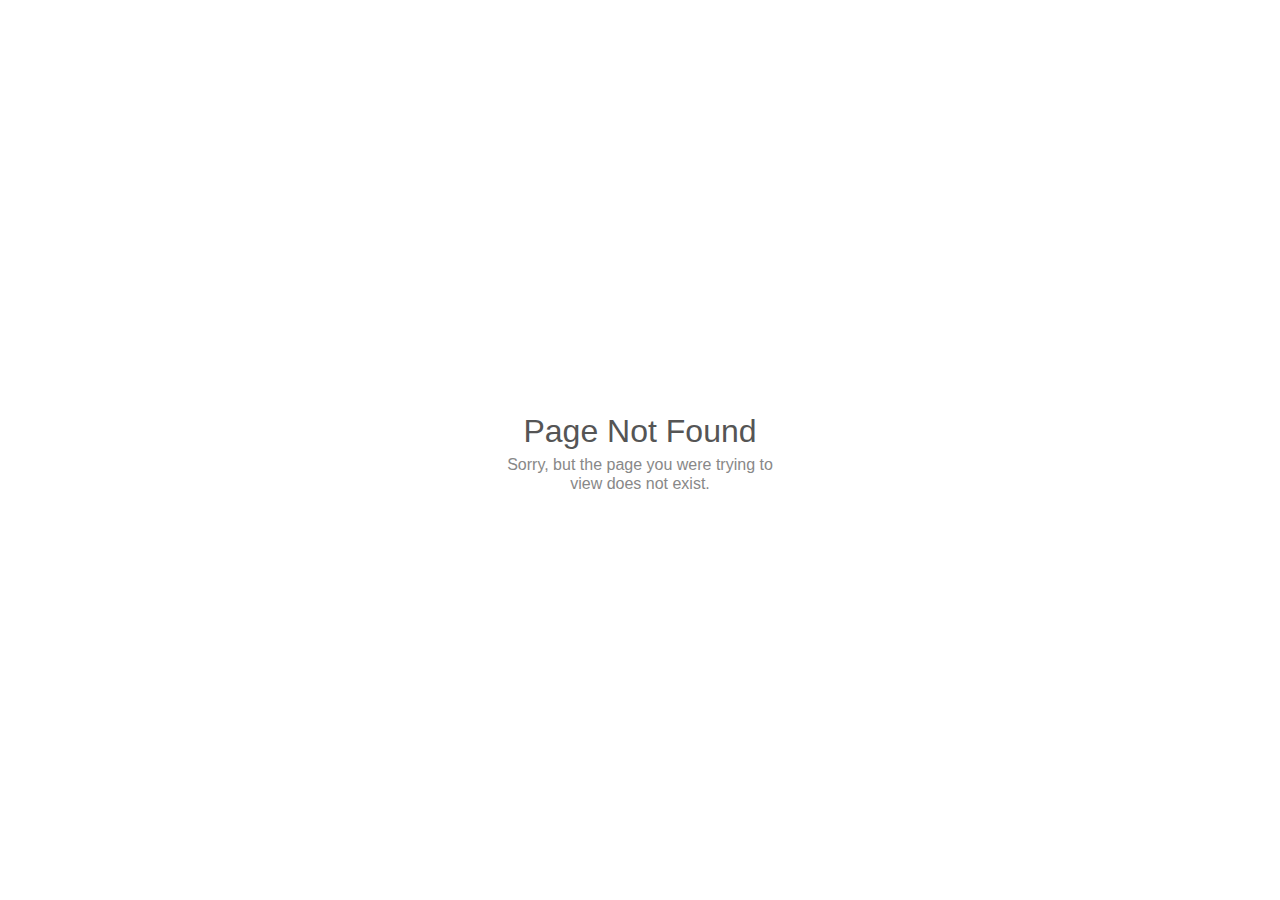
<file: ajaxserver/index.htm>
<!doctype html>
<html lang="en">
<head>
    <meta charset="utf-8">
    <title>Page Not Found</title>
    <meta name="viewport" content="width=device-width, initial-scale=1">
    <style>

        * {
            line-height: 1.5;
            margin: 0;
        }

        html {
            color: #888;
            font-family: sans-serif;
            text-align: center;
        }

        body {
            left: 50%;
            margin: -43px 0 0 -150px;
            position: absolute;
            top: 50%;
            width: 300px;
        }

        h1 {
            color: #555;
            font-size: 2em;
            font-weight: 400;
        }

        p {
            line-height: 1.2;
        }

        @media only screen and (max-width: 270px) {

            body {
                margin: 10px auto;
                position: static;
                width: 95%;
            }

            h1 {
                font-size: 1.5em;
            }

        }

    </style>
</head>
<body>
    <h1>Page Not Found</h1>
    <p>Sorry, but the page you were trying to view does not exist.</p>
</body>
</html>
<!-- IE needs 512+ bytes: http://blogs.msdn.com/b/ieinternals/archive/2010/08/19/http-error-pages-in-internet-explorer.aspx -->
</file>
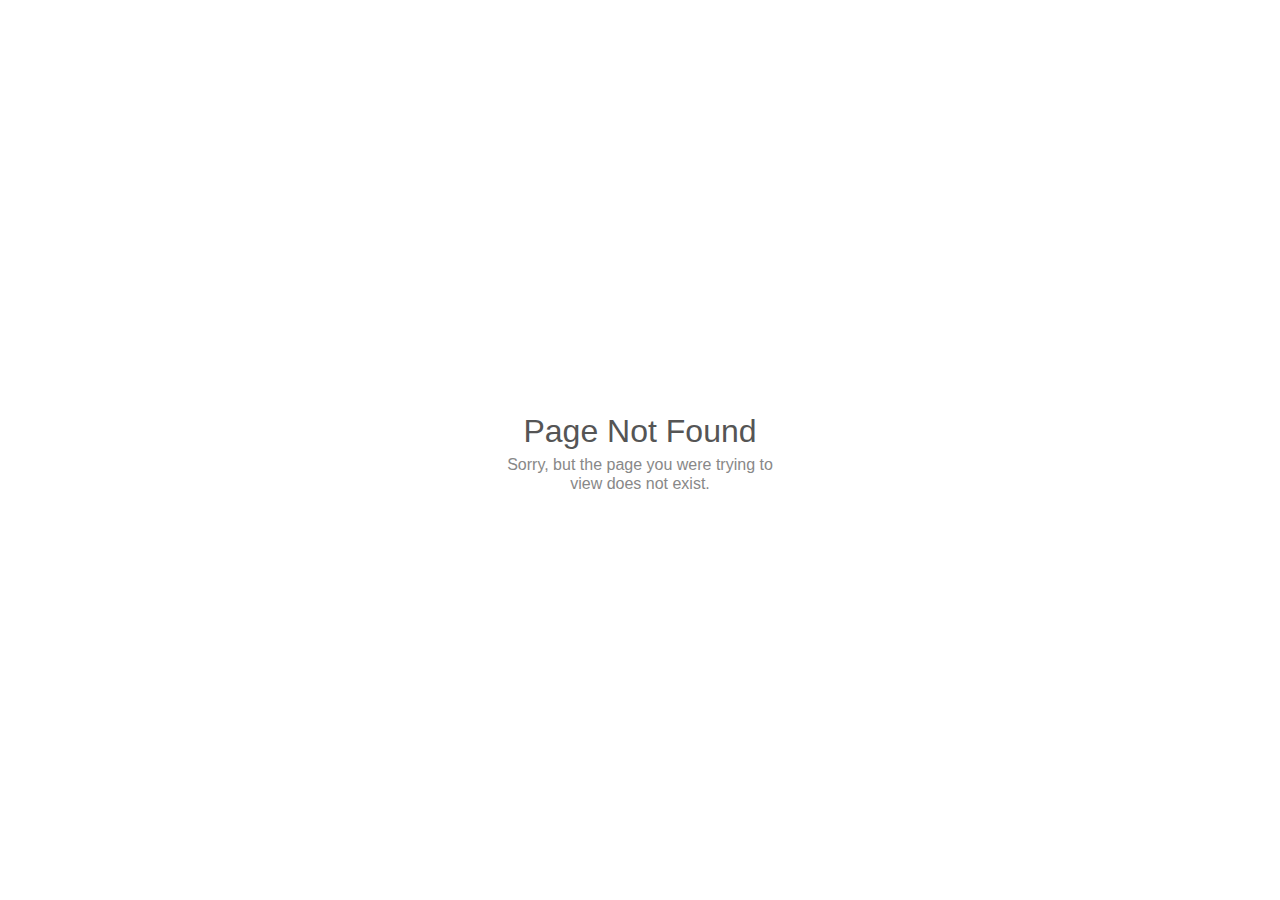
<file: css/index.html>
<!doctype html>
<html lang="en">
<head>
    <meta charset="utf-8">
    <title>Page Not Found</title>
    <meta name="viewport" content="width=device-width, initial-scale=1">
    <style>

        * {
            line-height: 1.5;
            margin: 0;
        }

        html {
            color: #888;
            font-family: sans-serif;
            text-align: center;
        }

        body {
            left: 50%;
            margin: -43px 0 0 -150px;
            position: absolute;
            top: 50%;
            width: 300px;
        }

        h1 {
            color: #555;
            font-size: 2em;
            font-weight: 400;
        }

        p {
            line-height: 1.2;
        }

        @media only screen and (max-width: 270px) {

            body {
                margin: 10px auto;
                position: static;
                width: 95%;
            }

            h1 {
                font-size: 1.5em;
            }

        }

    </style>
</head>
<body>
    <h1>Page Not Found</h1>
    <p>Sorry, but the page you were trying to view does not exist.</p>
	
</body>
</html>
<!-- IE needs 512+ bytes: http://blogs.msdn.com/b/ieinternals/archive/2010/08/19/http-error-pages-in-internet-explorer.aspx -->
</file>
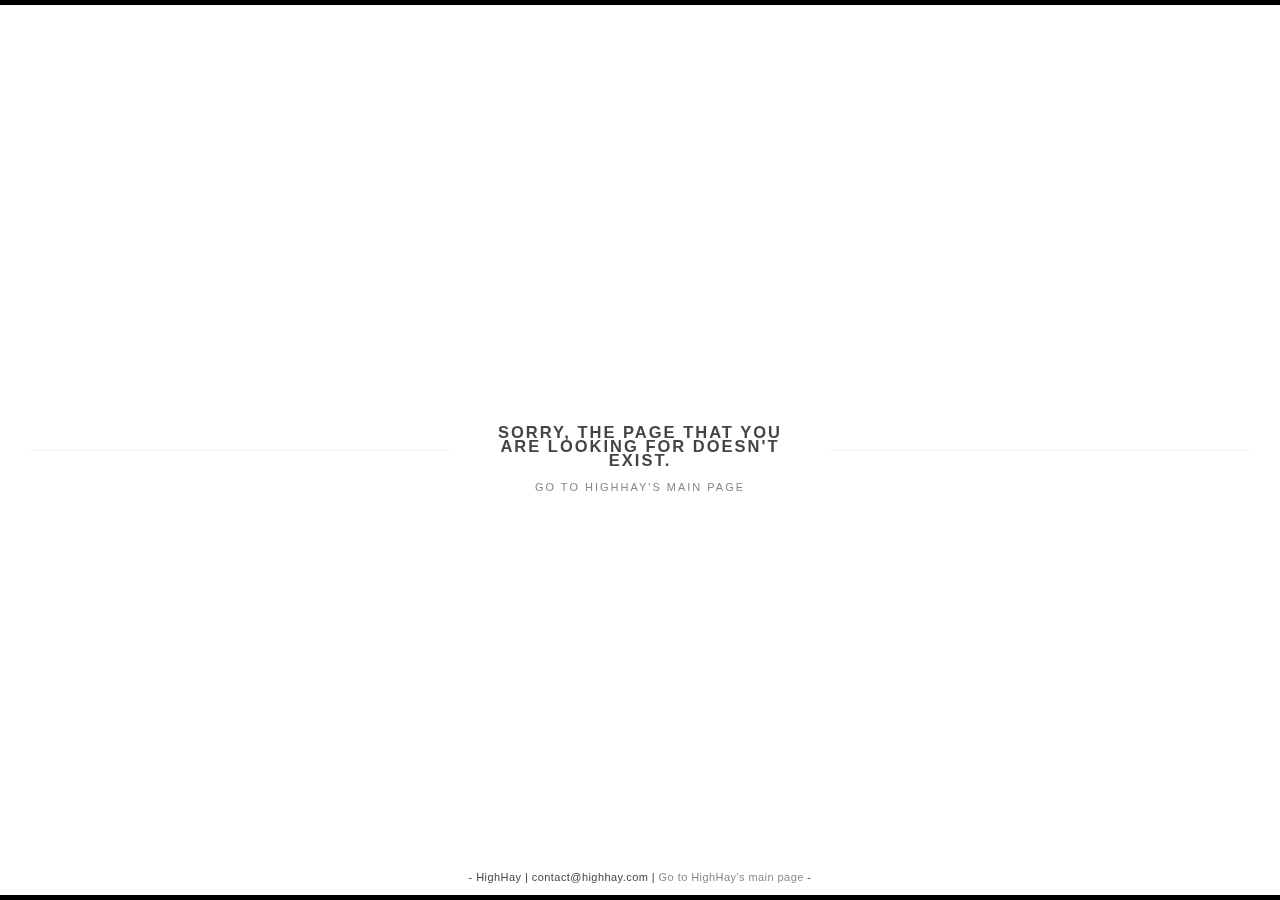
<file: fonts/index.htm>
<!--highhay.com-->
<!DOCTYPE html>
<!--[if IE 8]> 				 <html class="no-js lt-ie9" lang="en" > <![endif]-->
<!--[if gt IE 8]><!-->
<html class="no-js" lang="en" >
	<!--<![endif]-->
	<head>
		<meta charset="utf-8">
		<meta http-equiv="Content-Type" content="text/html; charset=utf-8" />

		<title>HighHay</title>
		<!-- Behavioral Meta Data -->
		<meta name="apple-mobile-web-app-capable" content="yes">
		<meta name="viewport" content="width=device-width, initial-scale=1, maximum-scale=1, user-scalable=no">
		

		<!-- Core Meta Data -->
		<meta name="author" content="High Hay (HighHay) digital agency">
		<meta name="description" content="High Hay (HighHay) is a digital creation agency. We design efficient websites and make mobile and web applications">
		<meta name="keywords" content="high hay,highhay,design,responsive,digital agency, efficient,powerful,efficiency,web-design,mobile,e-learning,
		                          web application">
	</head>
	<body>
		<div class="container">
			<div class="important-notes">				
				<h2>Sorry, the page that you are looking for doesn't exist.</h2>
				<p>
					<a href="http://highhay.com" style="margin-top:">Go to HighHay's main page</a>				
				</p>
			</div>
			<p class="copyright">
				- <span>HighHay | contact@highhay.com | <a href="http://highhay.com">Go to HighHay's main page</a></span> -
			</p>
			
			
		</div>
	</body>
	<style>
	h4{
		color: #333;
	}
	a{
		color:#397BA7;
		text-decoration:none;
	}
	a:visited{
		color:#2065A6;
		text-decoration:none;
	}
	
	html, body, .container{ height: 100%; margin: 0; padding: 0; }
	body{
		min-width: 320px;
		overflow: hidden;
	}
	body{
		font-family: Helvetica, Arial, sans-serif;
		font-size: 11px;
		font-weight: 200;
		letter-spacing: 2px;
		line-height: 14px;
		text-transform: uppercase;
		color: #444;
	}
	a{
		color: #888;
		text-decoration: none;
	}
	a:hover{
		color: #000;
	}
	.container{
		width: 100%;
		box-shadow: 0px -5px 0 0px #000 inset, 0px 5px 0 0px #000 inset;
	}
	.important-notes{
		width: 320px;
		height: 78px;
		padding: 0px 30px;
		position: absolute;
		top: 50%;
		left: 50%;
		margin: -39px 0 0 -190px;
		background: #fff;
		text-align: center;
	}
	.important-notes:before{
		content: '';
		position: fixed;
		left: 30px;
		right: 30px;
		height: 1px;
		background: rgba(207,207,207,0.3);
		top: 50%;
		z-index: -1;
	}
	.copyright{
		position: absolute;
		width: 100%;
		bottom: 5px;
		text-align: center;
		text-transform: none;
		letter-spacing: 0.04em;
	}
	@media screen and (max-width: 400px){
		.important-notes{
			-webkit-transform: scale(0.6);
			-moz-transform: scale(0.6);
			-o-transform: scale(0.6);
			-ms-transform: scale(0.6);
			-webkit-transform: scale(0.6);
		}
	}
	</style>
</html>
</file>
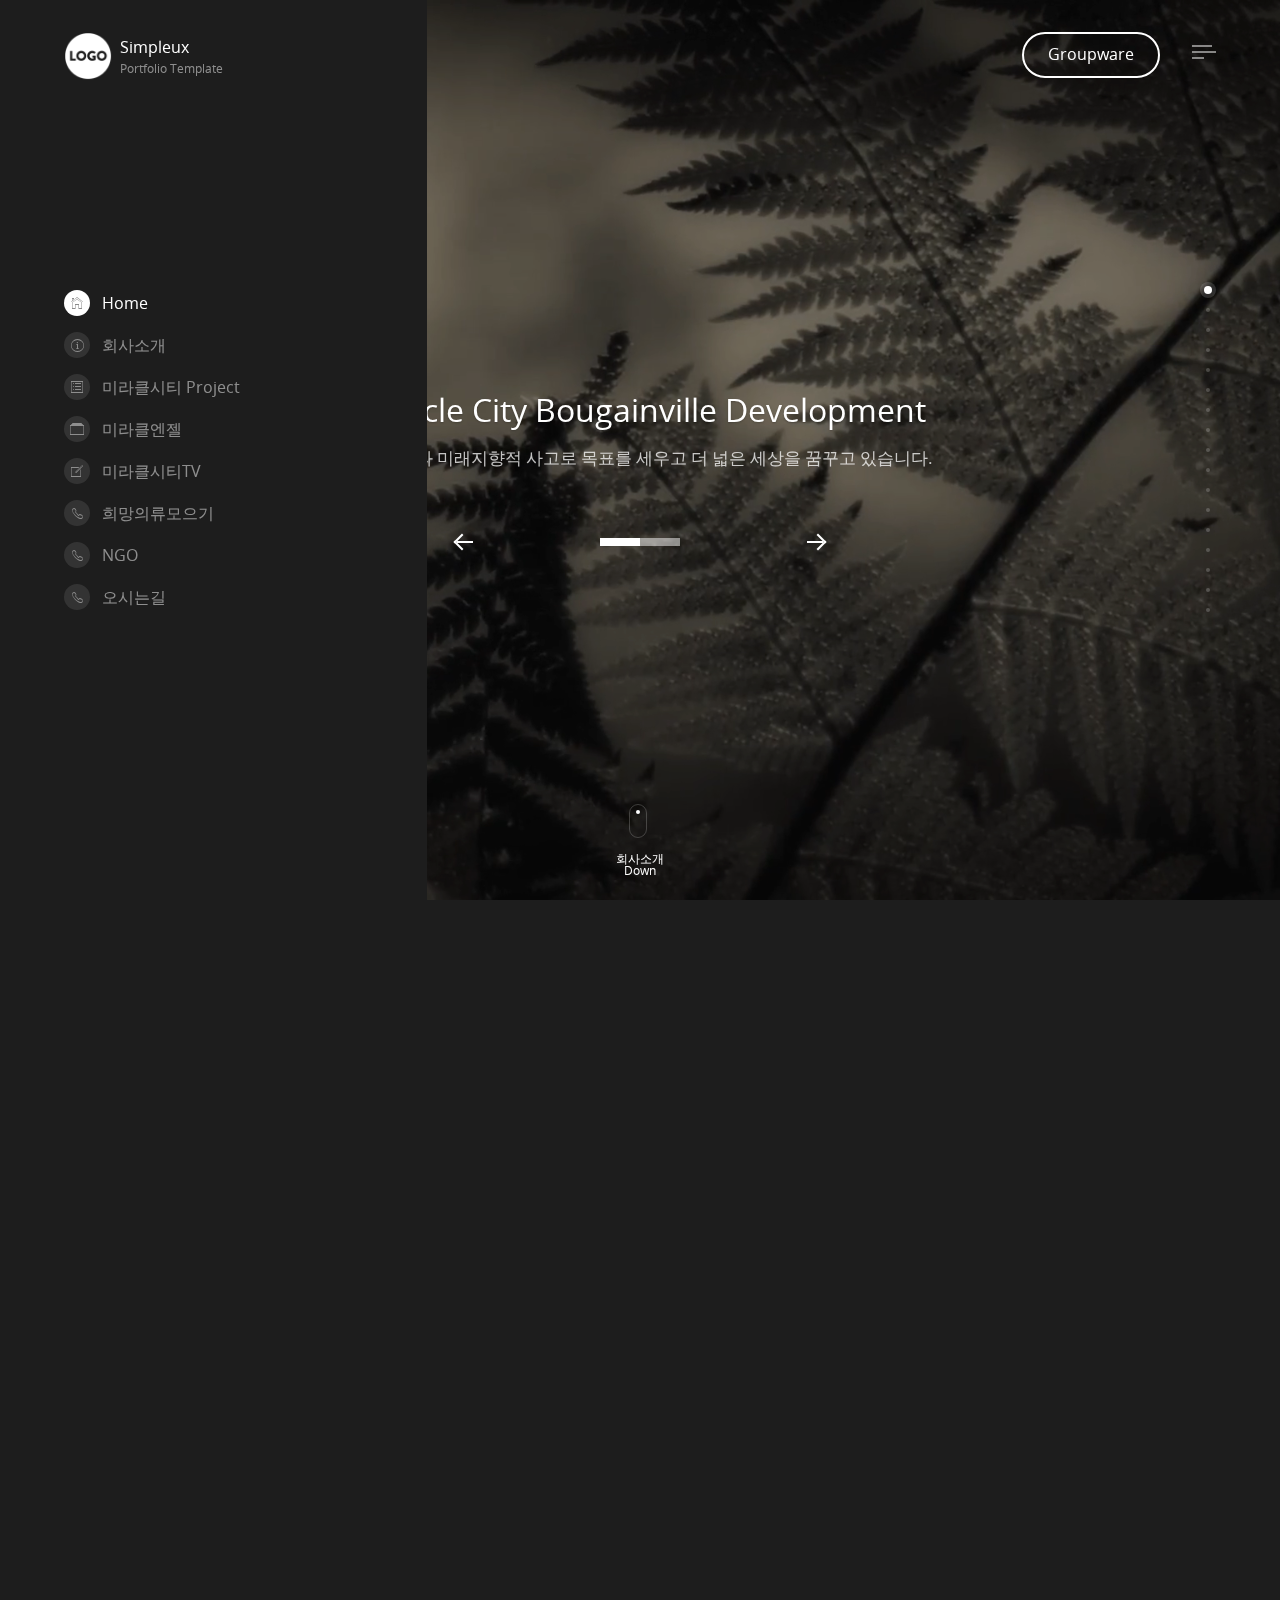
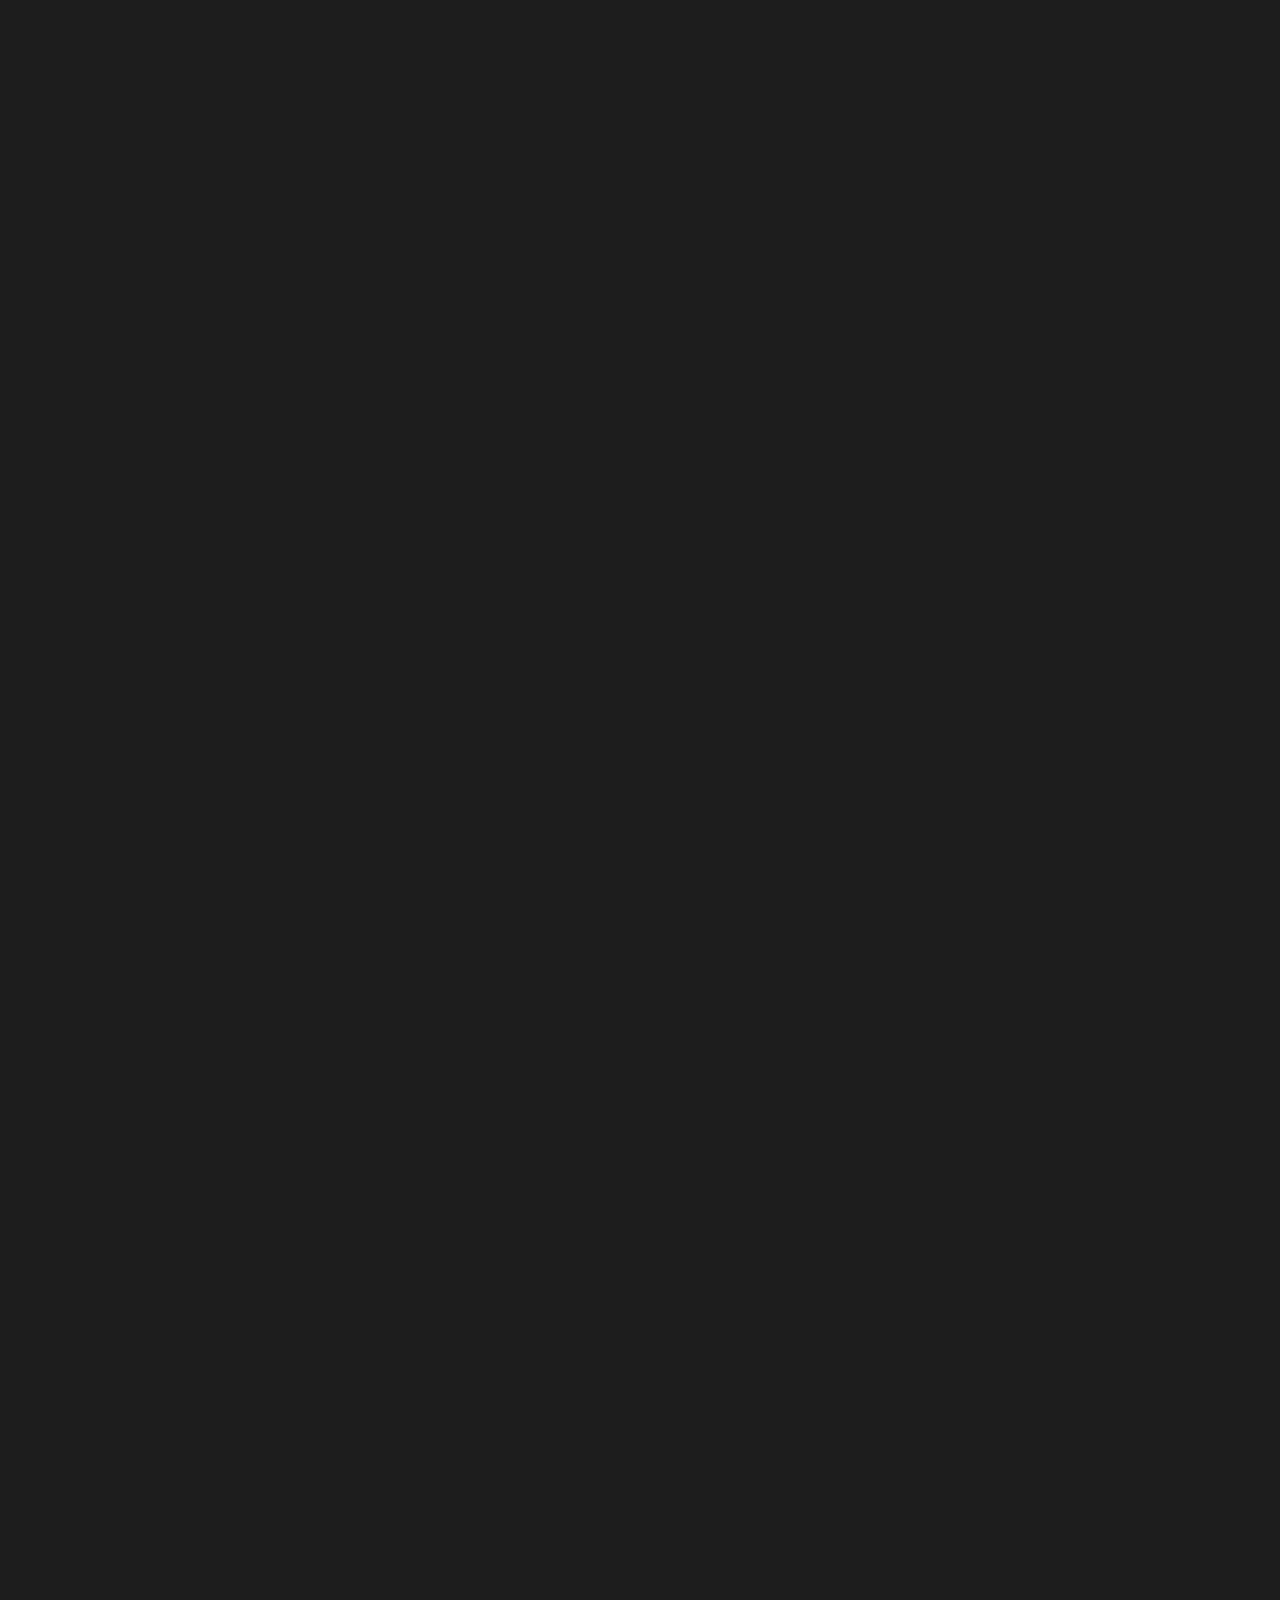
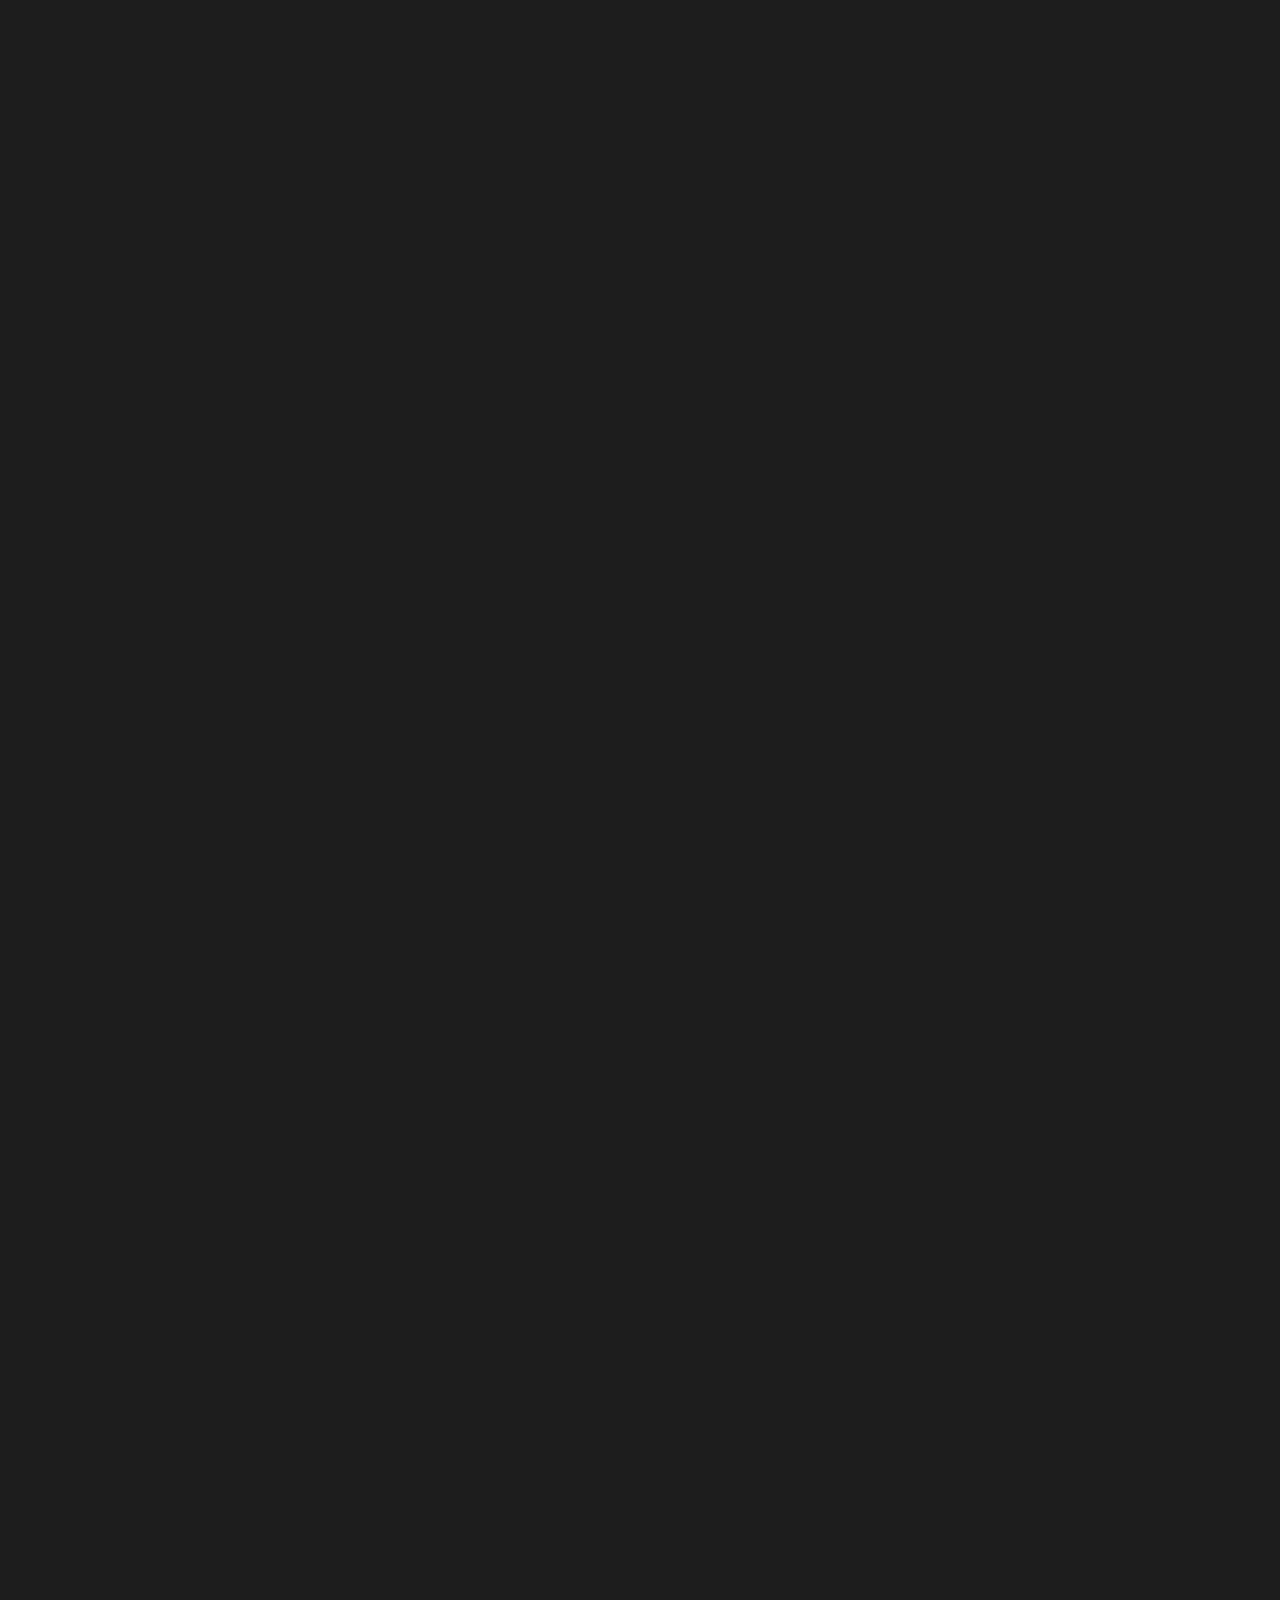
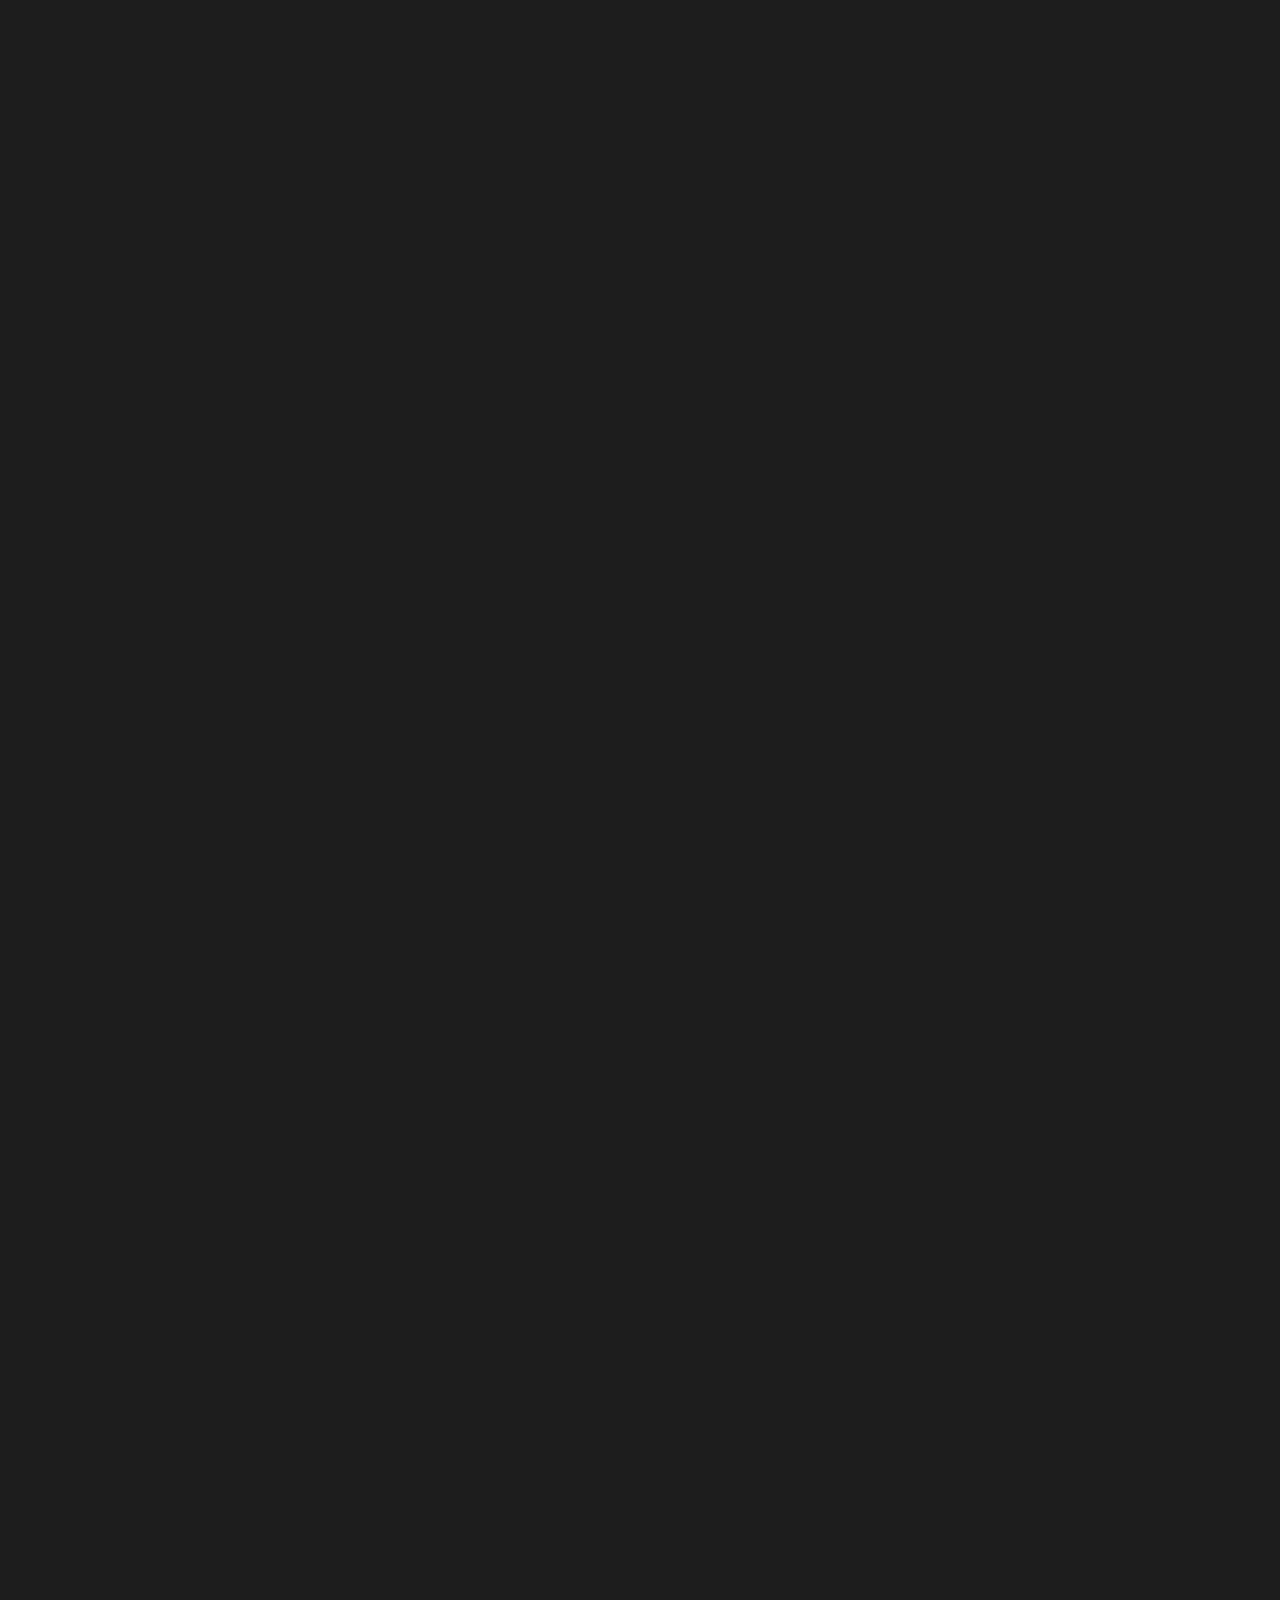
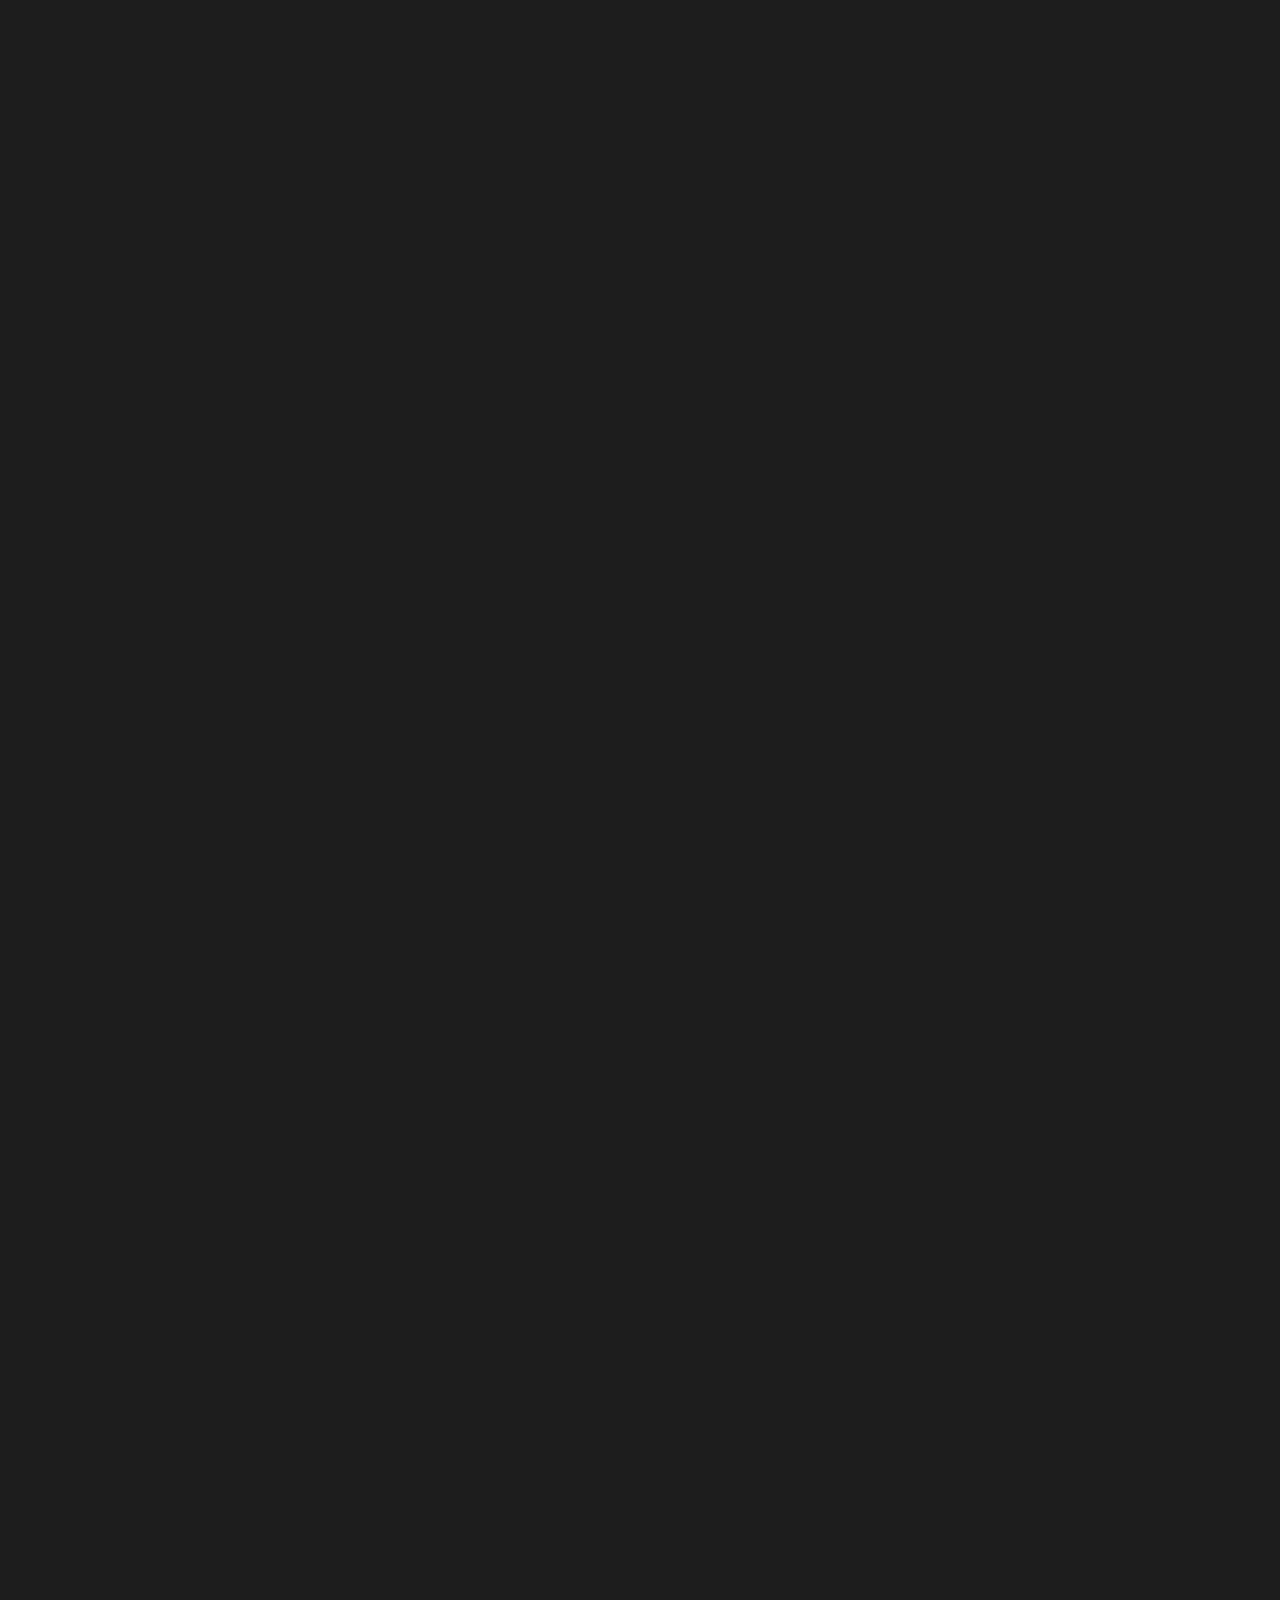
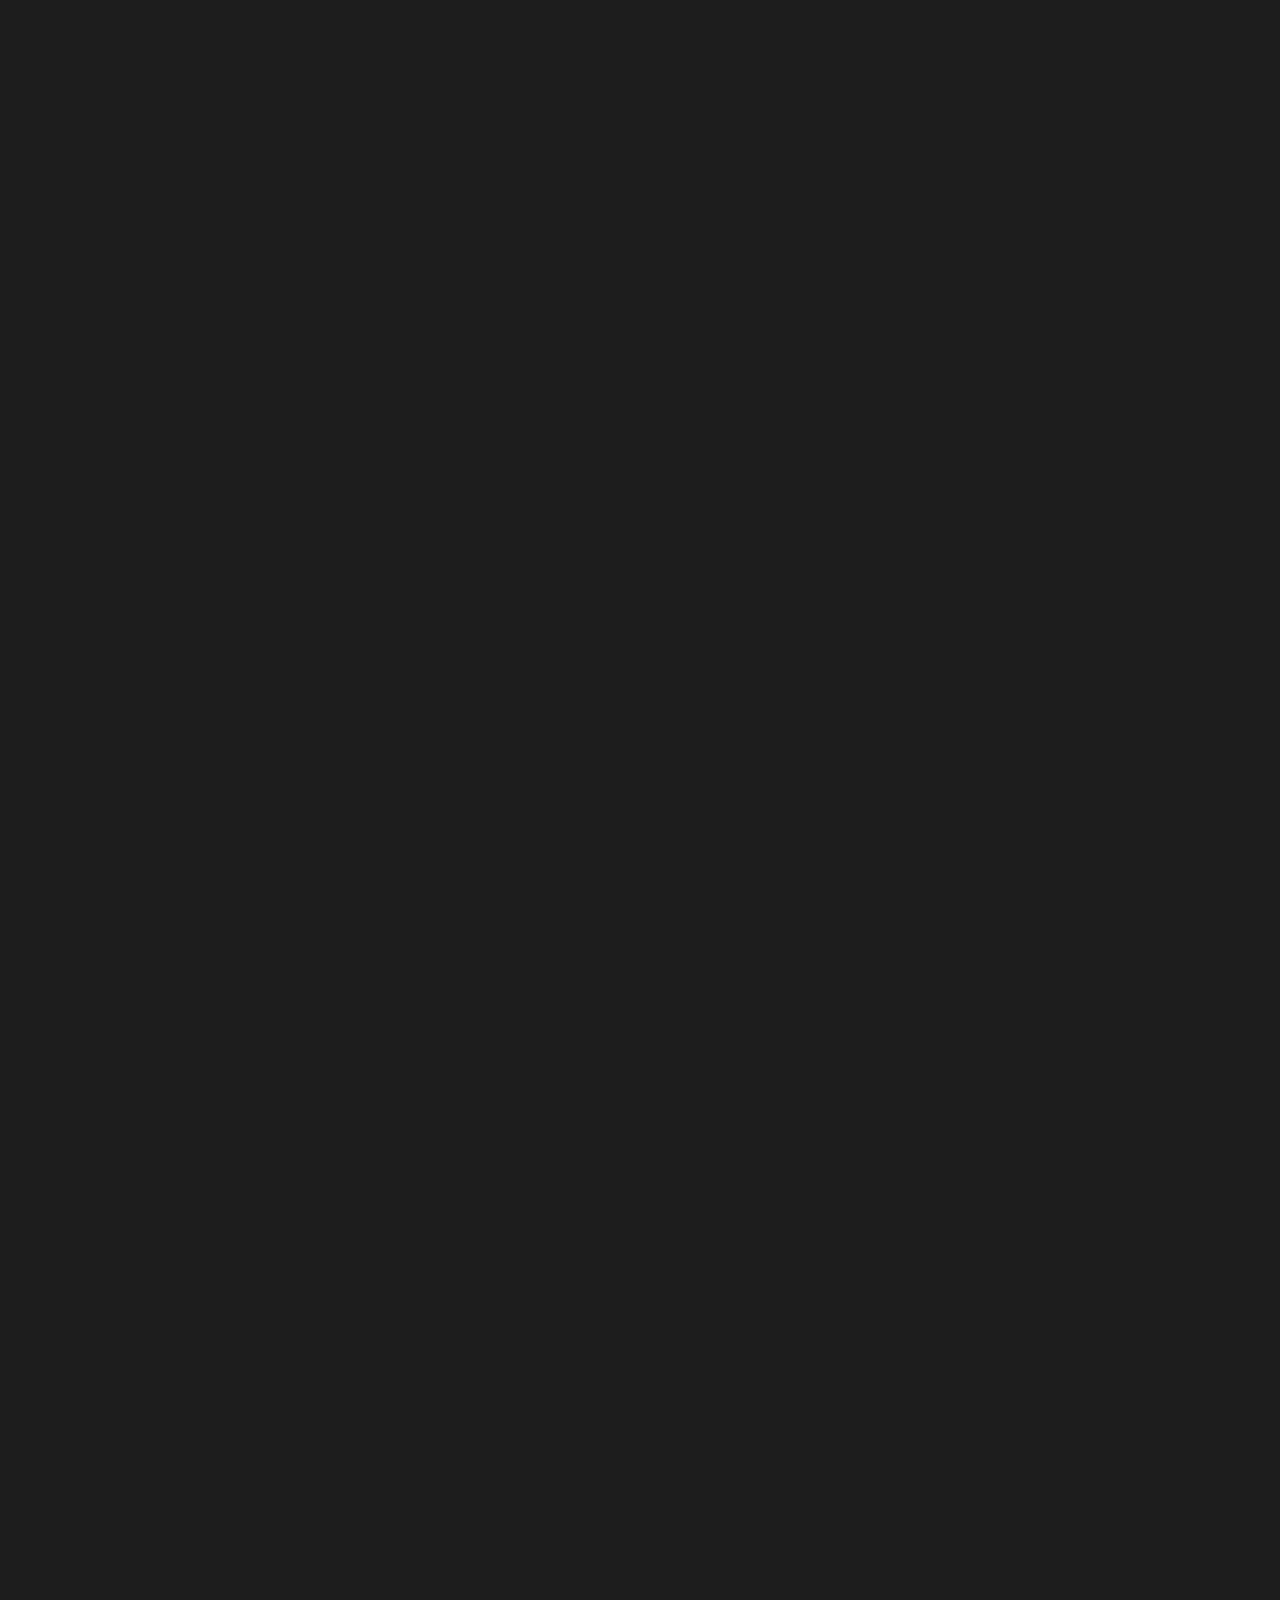
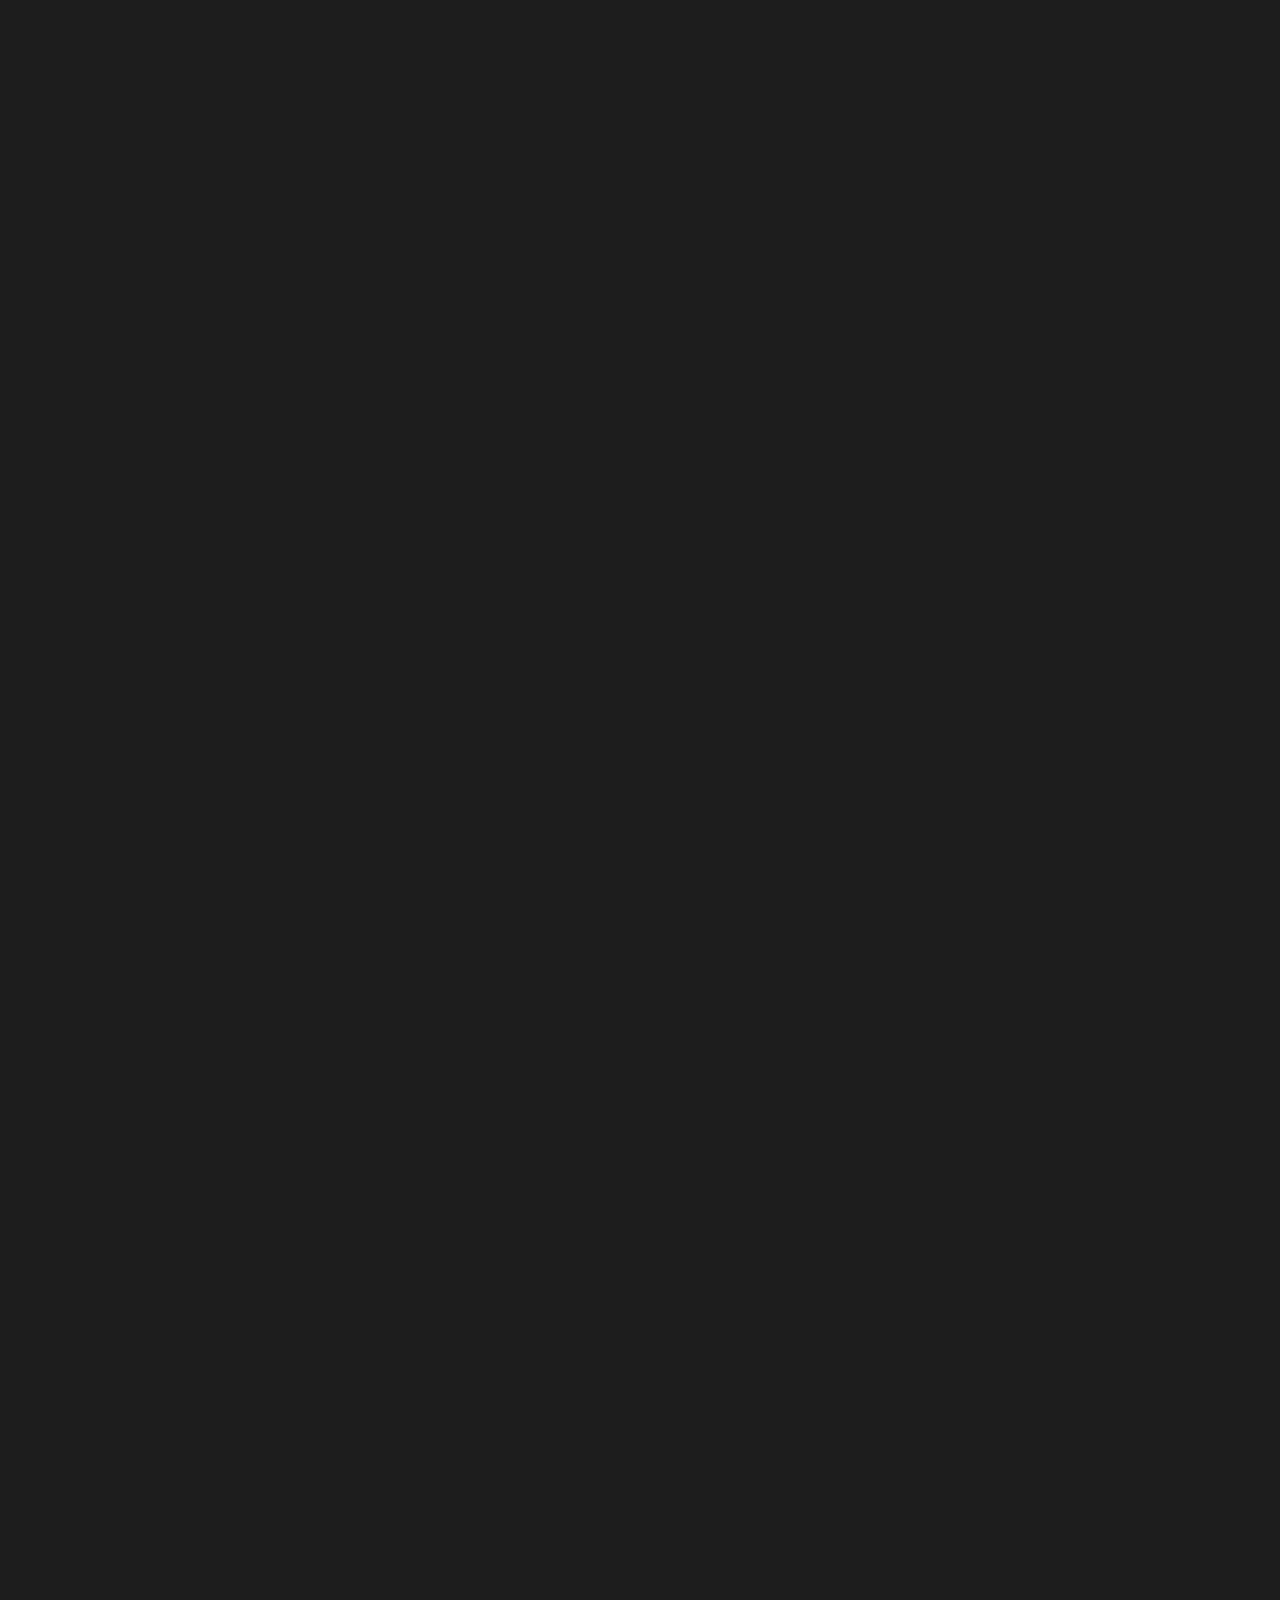
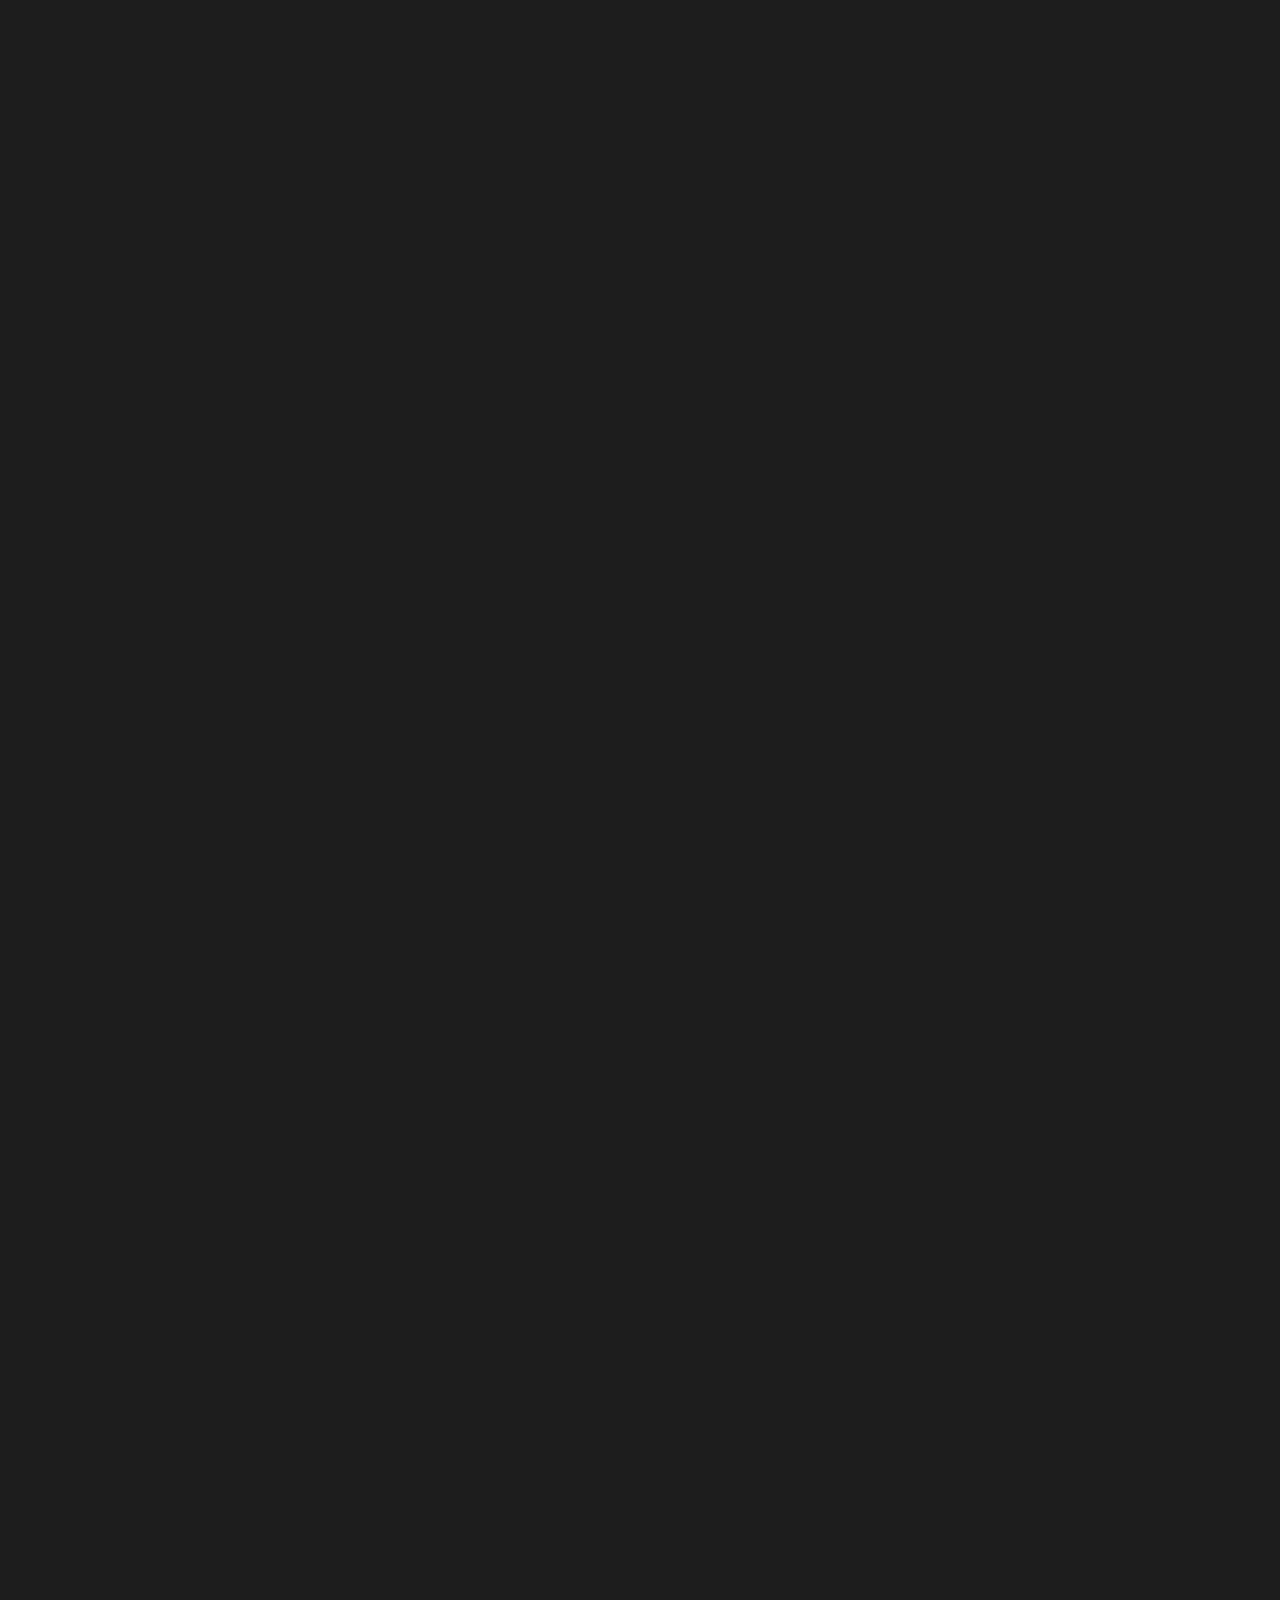
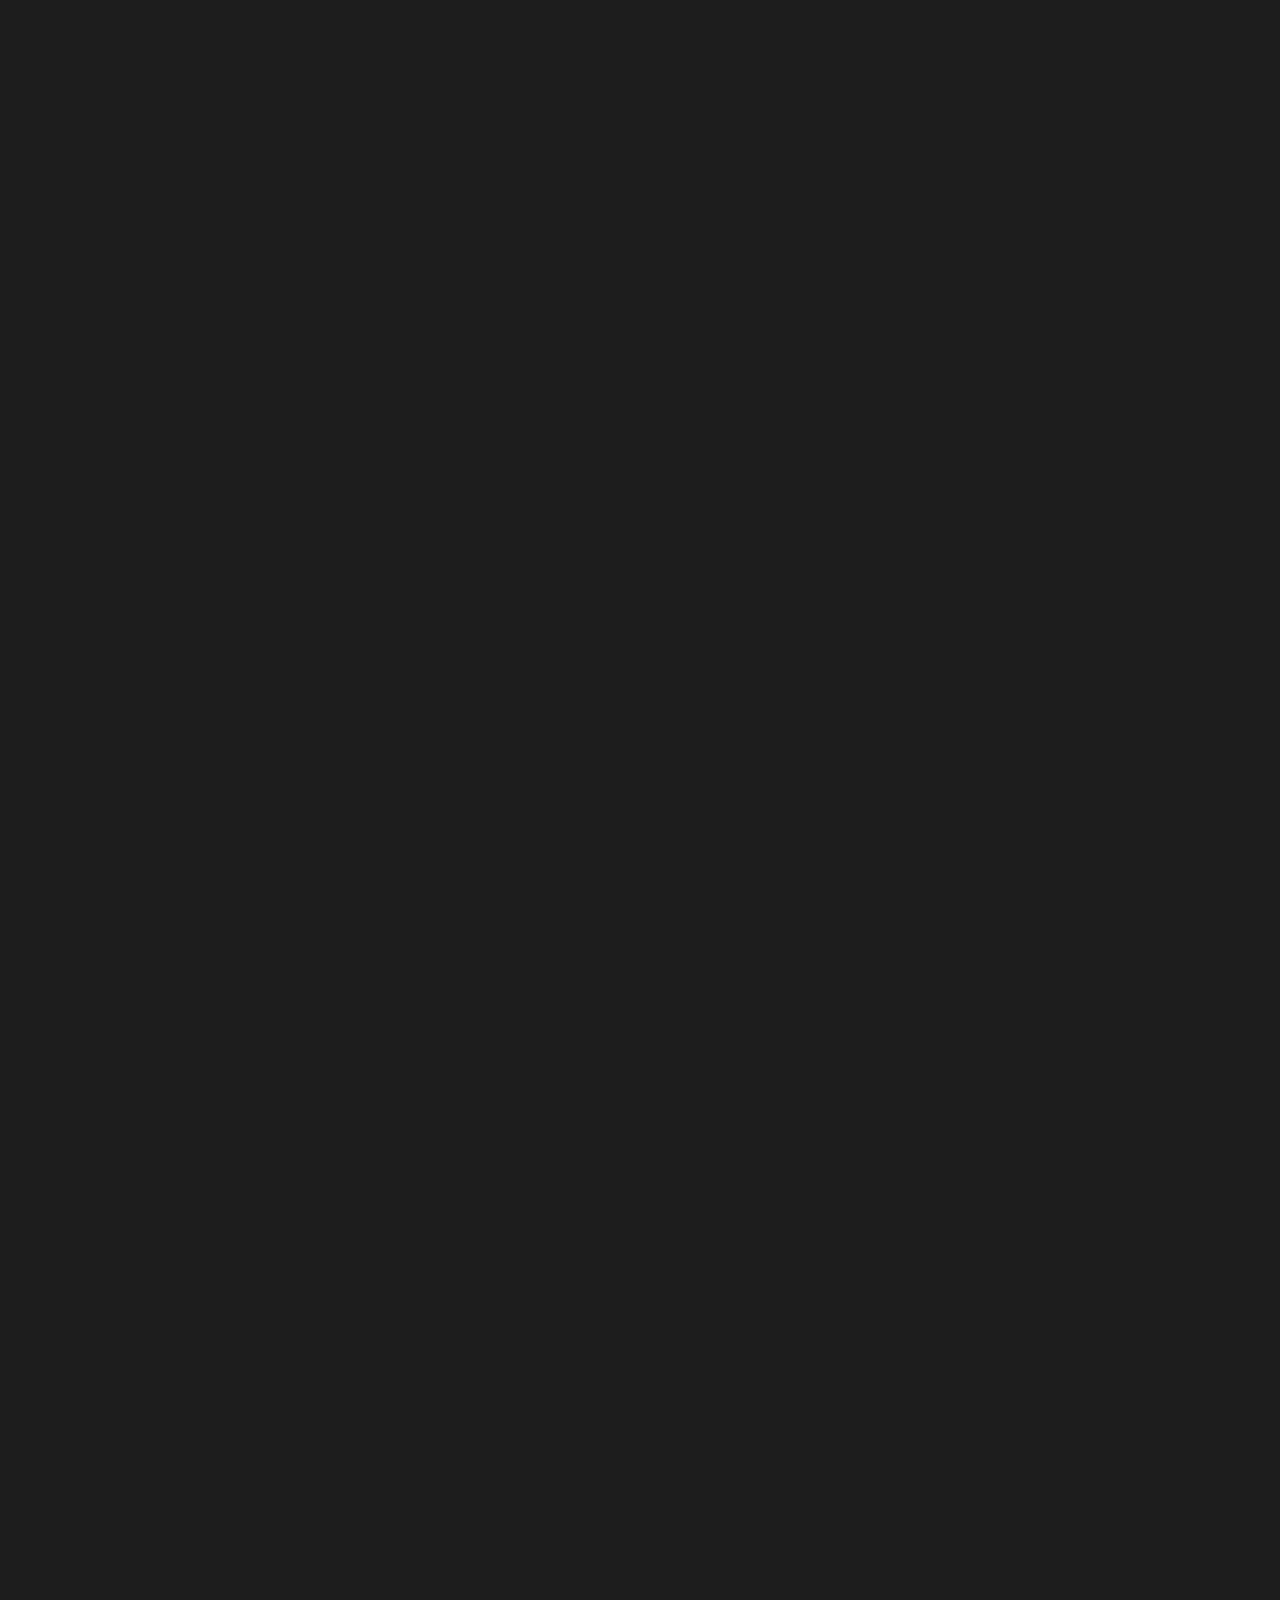
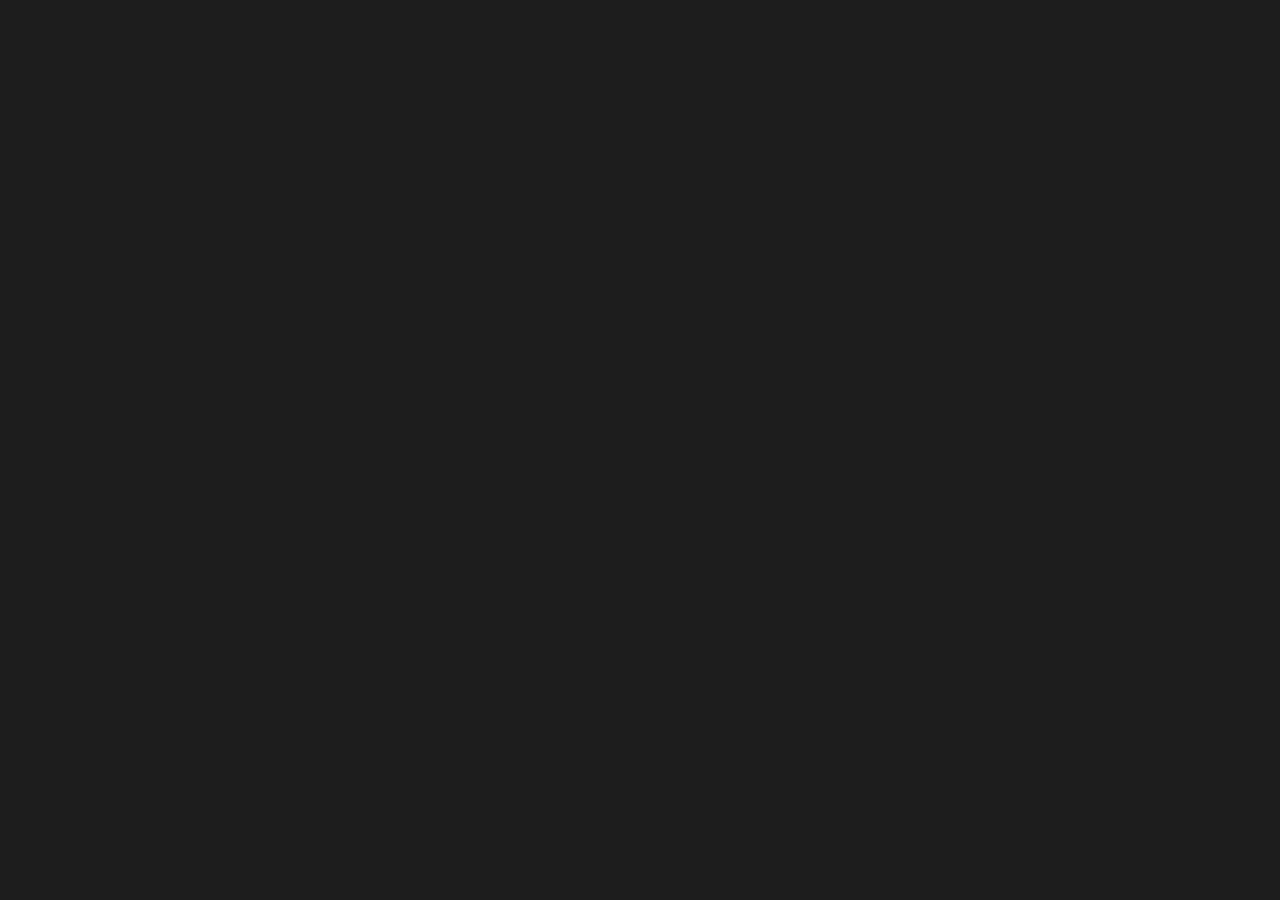
<file: view/index.html>
<!doctype html>
<!--
Website By Miradontsoa / MiVFX
http://twitter.com/miradontsoa
http://miradontsoa.com
-->

<html class="no-js" lang="en">

<head>
  <meta http-equiv="content-type" content="text/html; charset=UTF-8">

  <!-- Page Title Here -->
  <title>Simpleux - A portfolio / onepage template</title>

  <!-- Meta -->
  <!-- Page Description Here -->
  <meta name="description"
    content="A beautiful and creative portfolio template. It is mobile friend (responsive) and comes with smooth animations">

  <!-- Disable screen scaling-->
  <meta name="viewport"
    content="width=device-width, user-scalable=no, initial-scale=1, maximum-scale=1, user-scalable=0">

  <!-- Twitter Meta -->
  <meta name="twitter:site" content="@miradontsoa">
  <meta name="twitter:creator" content="@miradontsoa">
  <meta name="twitter:card" content="summary">
  <meta name="twitter:title" content="Page Title">
  <meta name="twitter:description" content="Description of the page">
  <meta name="twitter:image" content="../img/bg-default.jpg">

  <!-- Facebook Meta -->
  <meta property="og:url" content="your website url here">
  <meta property="og:title" content="Page Title">
  <meta property="og:description" content="Description of the page">
  <meta property="og:type" content="website">
  <meta property="og:image" content="../img/bg-default.jpg">
  <meta property="og:image:secure_url" content="../img/bg-default.jpg">
  <meta property="og:image:type" content="image/jpg">
  <meta property="og:image:width" content="1200">
  <meta property="og:image:height" content="630">

  <!-- Place favicon.ico and apple-touch-icon(s) in the root directory -->
  <!-- Web fonts and Web Icons -->
  <link rel="stylesheet" href="../fonts/opensans/stylesheet.css">
  <link rel="stylesheet" href="../fonts/bebas/stylesheet.css">
  <link rel="stylesheet" href="../fonts/ionicons.min.css">
  <link rel="stylesheet" href="../fonts/font-awesome.min.css">

  <!-- Vendor CSS style -->
  <link rel="stylesheet" href="../css/pageloader.css">

  <!-- Uncomment below to load individualy vendor CSS -->
  <link rel="stylesheet" href="../css/bootstrap.min.css">
  <link rel="stylesheet" href="../js/vendor/swiper.min.css">
  <link rel="stylesheet" href="../js/vendor/jquery.fullpage.min.css">
  <link rel="stylesheet" href="../js/vegas/vegas.min.css">

  <!-- Main CSS files -->
  <link rel="stylesheet" href="../css/main.css">

  <!-- add alt layout here -->

  <script src="../js/vendor/modernizr-2.7.1.min.js"></script>
  <style>
    table {
      width: 100%;
      border: 1px solid #444444;
    }

    th,
    td {
      border: 1px solid #444444;
      padding: 1em;
    }

    thead {
      background-color: #444444;
    }

    tbody {
      background-color: aliceblue;
      color: #444444;
    }
  </style>
</head>

<body id="menu" class="body-page">
  <!--[if lt IE 8]>
            <p class="browsehappy">You are using an <strong>outdated</strong> browser. Please <a href="http://browsehappy.com/">upgrade your browser</a> to improve your experience.</p>
        <![endif]-->

  <!-- Page Loader : just comment these lines to remove it -->
  <div class="page-loader" id="page-loader">
    <div>
      <div class="icon ion-spin"></div>
      <p>loading</p>
    </div>
  </div>

  <!-- BEGIN OF site header Menu -->
  <header class="page-header navbar page-header-alpha scrolled-white menu-right topmenu-right">

    <!-- Begin of menu icon toggler -->
    <button class="navbar-toggler site-menu-icon" id="navMenuIcon">
      <!-- Available class : menu-icon-dot / menu-icon-thick /menu-icon-random -->
      <span class="menu-icon menu-icon-random">
        <span class="bars">
          <span class="bar1"></span>
          <span class="bar2"></span>
          <span class="bar3"></span>
        </span>
      </span>
    </button>
    <!-- End of menu icon toggler -->

    <!-- Begin of logo/brand -->
    <a class="navbar-brand" href="#">
      <span class="logo">
        <img class="light-logo" src="../img/logo.png" alt="Logo">
      </span>
      <span class="text">
        <span class="line">Simpleux</span>
        <span class="line sub">Portfolio Template</span>
      </span>
    </a>
    <!-- End of logo/brand -->

    <!-- begin of menu wrapper -->
    <div class="all-menu-wrapper" id="navbarMenu">
      <!-- Begin of top menu -->
      <nav class="navbar-topmenu">
        <!-- Begin of CTA Actions, & Icons menu -->
        <ul class="navbar-nav navbar-nav-actions">
          <li class="nav-item">
            <a class="btn btn-outline-white btn-round" target="_blank"
              href="https://themeforest.net/item/simpleux-beautiful-creative-website-template-for-agency-business-and-portfolio/20863111">
              Groupware
            </a>
          </li>
        </ul>
        <!-- End of CTA & Icons menu -->
      </nav>
      <!-- End of top menu -->

      <!-- Begin of hamburger mainmenu menu -->
      <nav class="navbar-mainmenu">
        <ul class="navbar-nav mr-auto">
          <li class="nav-item active">
            <a class="nav-link" href="../index.html#home">Home <span class="sr-only">(current)</span></a>
          </li>
          <li class="nav-item">
            <a class="nav-link" href="../gallery.html">Gallery</a>
          </li>
          <li class="nav-item">
            <a class="nav-link" href="../item.html">Item</a>
          </li>
          <li class="nav-item">
            <a class="nav-link" href="../demo.html">Demo</a>
          </li>
        </ul>
      </nav>
      <!-- End of hamburger mainmenu menu -->

      <!-- Begin of sidebar nav menu params class: text-only / icon-only-->
      <nav class="navbar-sidebar ">
        <ul class="navbar-nav" id="qmenu">
          <li class="nav-item" data-menuanchor="home">
            <a href="#home">
              <i class="icon ion-ios-home-outline"></i>
              <span class="txt">Home</span>
            </a>
          </li>
          <li class="nav-item" data-menuanchor="about">
            <a href="#about">
              <i class="icon ion-ios-information-outline"></i>
              <span class="txt">회사소개</span>
            </a>
          </li>
          <li class="nav-item" data-menuanchor="services">
            <a href="#services">
              <i class="icon ion-ios-list-outline"></i>
              <span class="txt">미라클시티 Project</span>
            </a>
          </li>
          <li class="nav-item" data-menuanchor="projects">
            <a href="#projects">
              <i class="icon ion-ios-albums-outline"></i>
              <span class="txt">미라클엔젤</span>
            </a>
          </li>
          <li class="nav-item" data-menuanchor="register">
            <a href="#register">
              <i class="icon ion-ios-compose-outline"></i>
              <span class="txt">미라클시티TV</span>
            </a>
          </li>
          <li class="nav-item" data-menuanchor="clothing">
            <a href="#clothing">
              <i class="icon ion-ios-telephone-outline"></i>
              <span class="txt">희망의류모으기</span>
            </a>
          </li>
          <li class="nav-item" data-menuanchor="ngo">
            <a href="#ngo">
              <i class="icon ion-ios-telephone-outline"></i>
              <span class="txt">NGO</span>
            </a>
          </li>

          <li class="nav-item" data-menuanchor="contact">
            <a href="#contact">
              <i class="icon ion-ios-telephone-outline"></i>
              <span class="txt">오시는길</span>
            </a>
          </li>
        </ul>
      </nav>
      <!-- End of sidebar nav menu -->
    </div>
    <!-- end of menu wrapper -->

  </header>
  <!-- END OF site header Menu-->

  <!-- BEGIN OF page cover -->
  <div class="page-cover">
    <!-- Cover Background -->
    <div class="cover-bg bg-img" data-image-src="../img/bg-default.jpg"></div>

    <!--BEGIN OF Static video bg - uncomment below to use Video as Background-->
    <div id="container" class="video-container d-none d-sm-block">
      <video autoplay="autoplay" loop="loop" muted="muted" width="640" height="360">
        <source src="../vid/loop-bg.mp4" type="video/mp4">
      </video>
    </div>
    <!--END OF Static video bg-->

    <!--BEGIN OF Youtube video bg  - uncomment/comment below to use/or not Youtube Video as Background-->
    <!--<div class='youtube-container video-container show-for-medium-up'>
				<iframe frameborder="0"
				src="https://youtube.com/embed/wqeuYB7KMhY?autoplay=1&controls=0&showinfo=0&autohide=1">
				</iframe>
			</div>-->
    <!--END OF Youtube video bg-->

    <!-- Transluscent mask as filter -->
    <div class="cover-bg-mask bg-color" data-bgcolor="rgba(29, 29, 29, 0.2)"></div>
  </div>
  <!--END OF page cover -->

  <!-- BEGIN OF page main content -->
  <main class="page-main page-fullpage main-anim" id="mainpage">

    <!-- Begin of home section -->
    <div class="section section-home fp-auto-height-responsive " data-section="home">
      <!-- Begin of section wrapper -->
      <div class="section-wrapper home">
        <!-- title -->
        <!-- <div class="section-title text-center">
          <h5 class="title-bg ">home</h5>
        </div> -->

        <!-- begin of carousel-swiper-beta -->
        <div class="slider-wrapper carousel-swiper-beta carousel-smalls carousel-swiper-beta-demo mt-40">
          <!-- slider -->
          <div class="slider-container swiper-container">
            <ul class="item-list swiper-wrapper">
              <!-- item -->
              <li class="slide-item swiper-slide">
                <!-- title -->
                <div class="text-center">
                  <h2 class="display-title anim-2">Miracle City Bougainville Development</h2>
                </div>
                <!-- content -->
                <div class="section-content reduced anim text-center">
                  <!-- title and description -->
                  <div class="title-desc anim-3">
                    <p>도전의식과 미래지향적 사고로 목표를 세우고 더 넓은 세상을 꿈꾸고 있습니다.</p>
                  </div>
                </div>
              </li>
              <!-- item -->
              <li class="slide-item swiper-slide">
                <!-- title -->
                <div class="text-center">
                  <h2 class="display-title anim-2">해피코리아타운</h2>
                </div>
                <!-- content -->
                <div class="section-content reduced anim text-center">
                  <!-- title and description -->
                  <div class="title-desc anim-3">
                    <p>"도전없는 성공없고, 노력없는 결과 없다!"</p>
                  </div>
                </div>
              </li>
              <!-- item -->
              <li class="slide-item swiper-slide">
                <!-- title -->
                <div class="text-center">
                  <h2 class="display-title anim-2">미라클시티(MIRACLE CITY)</h2>
                </div>
                <!-- content -->
                <div class="section-content reduced anim text-center">
                  <!-- title and description -->
                  <div class="title-desc anim-3">
                    <p>MIRACLE CITY프로젝트, 변화가 빠른시대, 혁신하고 창조하는 기업</p>
                  </div>
                </div>
              </li>
              <!-- item -->
              <li class="slide-item swiper-slide">
                <!-- title -->
                <div class="text-center">
                  <h2 class="display-title anim-2">우주,로봇,영상 복합테마파크 조성사업</h2>
                </div>
                <!-- content -->
                <div class="section-content reduced anim text-center">
                  <!-- title and description -->
                  <div class="title-desc anim-3">
                    <p>미라클시티 프로젝트 "경영혁신과 블루오션 창출, 미래 성장 동력 발굴"</p>
                  </div>
                </div>
              </li>
            </ul>
          </div>
          <!-- pagination -->
          <div class="items-pagination bar"></div>

          <!-- navigation -->
          <div class="items-button bottom fit items-button-prev">
            <a class="btn btn-transp-arrow btn-primary icon-left" href="">
              <span class="icon arrow-left"></span>
            </a>
          </div>
          <div class="items-button bottom fit items-button-next">
            <a class="btn btn-transp-arrow btn-primary" href="">
              <span class="icon arrow-right"></span>
            </a>
          </div>
        </div>
        <!-- end of carousel-swiper-beta -->

        <!-- Arrows scroll down/up -->
        <footer class="section-footer scrolldown">
          <a class="down">
            <span class="icon"></span>
            <span class="txt">회사소개<br />Down</span>
          </a>
        </footer>
      </div>
      <!-- End of section wrapper -->
    </div>

    <!-- Begin of list Business section -->
    <div class="section section-Business fp-auto-height-responsive " data-section="Business">
      <!-- Begin of section wrapper -->
      <div class="section-wrapper twoside anim">
        <!-- title -->
        <div class="section-title text-center">
          <h2 class="display-title">Business Diversification</h2>
          <p class="anim-2">도전의식과 미래지향적 사고를 중시하며 현재에 안주하기보다 목표를 세우고 더 넓은 세상을 꿈을 꾸고 있습니다.</p>
        </div>

        <!-- text or illustration order are manipulated via Bootstrap order-md-1, order-md-2 class -->
        <!-- begin of item -->
        <div class="item row justify-content-between fade-1">
          <!-- begin of column content -->
          <div class="col-12">
            <!-- content -->
            <div class="section-content">
              <!-- a media object -->
              <div class="media">
                <div class="img d-flex mr-3">
                  <i class="icon ion-ios-browsers-outline"></i>
                </div>
                <div class="media-body">
                  <h4>Design</h4>
                  <p>글로벌 인공지능 미래도시 (MIRACLE CITY)를 조성, 사업중인 미라클시티건설사업단<br />미래성장의 원동력이되는 기업으로 노력하고 성장하겠습니다.</p>
                </div>
              </div>
              <!-- a media object -->
              <div class="media">
                <div class="img d-flex mr-3">
                  <i class="icon ion-ios-cog-outline"></i>
                </div>
                <div class="media-body">
                  <h4>Coding</h4>
                  <p>코인사용의 편리성, 정산의 용이성, 확장성이 가능한 플렛폼.<br />POS Application을 통해 온, 오프라인에서 언제, 어디서나 자유롭게 거래가 가능한 미라클 플렛폼
                  </p>
                </div>
              </div>
              <!-- a media object -->
              <div class="media">
                <div class="img d-flex mr-3">
                  <i class="icon ion-ios-analytics-outline"></i>
                </div>
                <div class="media-body">
                  <h4>Analytics</h4>
                  <p>M.E.F ( Multi Exchange Franchise ) Business Solutions and Support<br />미래성장의 원동력이 되는 기업으로 노력하고
                    성장하겠습니다.</p>
                </div>
              </div>
              <!-- a media object -->
              <div class="media">
                <div class="img d-flex mr-3">
                  <i class="icon ion-ios-browsers-outline"></i>
                </div>
                <div class="media-body">
                  <h4>Analytics</h4>
                  <p>방송, 영상, 문화사업 등 사회적 공헌을 목적으로 공동주최.주관.후원.연예인마을 조성 및 방송,영상, 문화 테마파크조성</p>
                </div>
              </div>
            </div>
          </div>
          <!-- end of column content -->
        </div>
        <!-- end of item -->

        <!-- Arrows scroll down/up -->
        <footer class="section-footer scrolldown">
          <a class="down">
            <span class="icon"></span>
            <span class="txt">Scroll</span>
          </a>
        </footer>
      </div>
      <!-- End of section wrapper -->
    </div>
    <!-- End of home section -->

    <!-- <div class="section section-twoside fp-auto-height-responsive section-about" data-section="about"> -->
    <div class="section section-about fp-auto-height-responsive " data-section="about">
      <div class="section-cover-tier">
        <div class="cover-content">
          <div class="title-desc">

          </div>
        </div>
      </div>

      <!-- Begin of section wrapper -->
      <div class="section-wrapper largewidth">

        <!-- text or illustration order are manipulated via Bootstrap order-md-1, order-md-2 class -->

        <!-- begin of item -->
        <div class="item row">
          <!-- margi reservation -->
          <div class="col-12 col-md-4">
          </div>

          <!-- begin of text content -->
          <div class=" center-vh">
            <!-- content -->
            <!-- <div class="section-content anim scrollable"> -->
            <article class="article article-light">
              <header class="article-header">
                <div class="wrapper">
                  <div class="media media-article-title">
                  </div>
                </div>
              </header>
              <div class="article-content">
                <div class="wrapper">
                  <h2>미라클시티</h2>
                  <h1>미래 성장 동력 발굴과 창조경영!</h1>
                  <p>저희 해피코리아타운은 미라클시티라는 거대한 프로젝트를 준비를 하면서 이번에 UIS(Universal International System)라는 브랜드로 사업의 다각화를
                    추진하고 있습니다.
                    그룹은 도전의식과 미래지향적 사고를 중시하며 현재에 안주하기보다 목표를 세우고 더 넓은 세상을 꿈을 꾸고 있습니다.</p>
                  <p>현실의 벽을 뛰어 넘기 위해 "도전없는 성공없고, 노력없는 결과 없다!"는 좌우명으로 하루하루 성실히 모든 일들과 사람들에게 최선을 다하고 있습니다.
                    또한 공익적인 일들에 관심을 가지며, 지속적인 이윤과 사회공익을 양날개 삼아 한국에서 유일무이한 기업이 되기 위해 오늘도 새로 길을 개척해 나아가겠습니다.</p>
                  <p>
                    - 상호 : 해피코리아타운, 미라클시티월드그룹<br />
                    - 대표 : 송 진 호 총재<br />
                    - 설립일자 : 2019년 10월<br />
                    - 자본금 : 5억원<br />
                    - 업종 : 서비스, 사업컨설팅, 페이먼트<br />
                    - 직원수 : 15명<br />
                    - 소재지 : 서울시 강남구 테헤란로222 (역삼동, 도원빌딩7층)</p>
                </div>
              </div>
              <footer class="article-footer">
                <div class="article-details">
                  <div class="media media-article-title">
                    <img class="media-image d-flex align-self-center mr-3 rounded-circle" src="../img/avatar.png"
                      alt="Generic placeholder image">
                  </div>
                </div>
              </footer>
            </article>
          </div>
        </div>
      </div>
      <footer class="section-footer scrolldown">
        <a class="down">
          <span class="icon"></span>
          <span class="txt">Scroll</span>
        </a>
      </footer>

      <!-- End of section wrapper -->
    </div>
    <!-- end of text content -->
    </div>
    <!-- end of item -->

    </div>
    <!-- End of section wrapper -->
    </div>

    <!-- Begin of list two side 1 section -->
    <div class="section section-twoside fp-auto-height-responsive " data-section="ceo">
      <!-- Begin of section wrapper -->
      <div class="section-wrapper twoside center-vh dir-col">
        <!-- title -->
        <div class="section-title text-center">
          <h5 class="title-bg">Interior</h5>
        </div>

        <!-- text or illustration order are manipulated via Bootstrap order-md-1, order-md-2 class -->

        <div class="item row justify-content-between">

          <!-- img-frame-legend-alpha portrait mode bottom demo -->
          <div class="col-12 col-sm-6 col-md-6">
            <div class="section-content anim">
              <!-- title and description -->
              <div class="title-desc">
                <h2>CEO인사말</h2>
                <h1>창조, 혁신의 기업경영!</h1>
                <p>안녕하세요<br />
                  코로나19 바이러스로 인한 세계경제위기와 지구촌 인류생활 문화의 변혁의 시기를 맞아
                  지구는 한마음 한뜻으로 경제 살리기와 생명보존과 의료복지를 위하여 상부상조 하여야 합니다.</p>
                <p>5천년 역사의 한민족은 지혜와 슬기로 국난을 극복 하였읍니다.<br />
                  바야흐로 한민족은 제4차 산업혁명시대에 교육과 과학문화 경제의 지도자 국가로 위상이 높아져 가고 있습니다.
                  이러한 때에 민생 경제활성화와 국가경쟁력 강화를 위하여 미라클시티를 건설하고, 
                  이에 사용 되어질 데이터 자산활성화를 위한 전천후 데이터자산(가상화폐/페이/코인)을 개발하고 공급하고자 합니다.</p>
                <p>Uisowner코인은 데이터 자산활성화를 위한 스테블 코인으로 데이터자산피해를 줄이며, 
                  공제회설립과 보증보험제도 도입, 데이터자산365CD기거래소개소,데이터 자산 공용상품권 발행, 
                  데이터 자산 전문상담원 양성 교육 등을 병행 하므로서 자산가치에 대한 안정성과 수익성, 환금성에 공익성을 더하여 국민 코인으로 성장합니다.
                  이제 데이터자산은 선택이 아닌 생활의 필수이며, 실용 화폐기능으로 발전합니다.
                  대한민국 대표 데이터자산은 uisownerclub코인 입니다.
                  대한민국 경제 살리기와 지구촌문화 발전에 기여하겠습니다 여러분, 많은 관심으로 함께 해주십시오.</p>
              </div>
            </div>
          </div>

          <!-- img-frame-legend-alpha demo -->
          <div class="col-12 col-sm-6 center-vh">
            <div class="section-content anim translateUp">
              <div class="images text-center">
                <!-- <div class="img-frame-legend-alpha"> -->
                <div class="img-1 shadow">
                  <img class="img" src="../img/mainceo.jpg" height="380" alt="Image">
                </div>
                <br>
                <br>
                <a class="btn btn-transp-arrow btn-outline btn-primary btn-round" href="./ceo/ceo.html#project_url">
                  <span class="icon arrow-right"></span>
                  <span class="text">CEO 약력보기</span>
                </a>
              </div>
            </div>
          </div>
        </div>

      </div>
      <!-- end of item -->
      <!-- Arrows scroll down/up -->
      <footer class="section-footer scrolldown">
        <a class="down">
          <span class="icon"></span>
          <span class="txt">미라클시티 Project<br />Down</span>
        </a>
      </footer>
    </div>
    <!-- End of section wrapper -->
    </div>
    <!-- End of list two side 1 section -->


    <!-- Begin of description section -->
    <div class="section section-description fp-auto-height-responsive " data-section="team">
      <!-- Begin of section wrapper -->
      <div class="section-wrapper center-vh dir-col anim">
        <!-- title -->
        <div class="section-title text-center">
          <h5 class="title-bg">Team</h5>
        </div>

        <!-- content -->
        <div class="section-content anim text-center">
          <!-- text or illustration order are manipulated via Bootstrap order-md-1, order-md-2 class -->
          <!-- begin of item -->
          <div class="item row justify-content-between">
            <!-- img-frame-normal demo -->
            <div class="col-12 col-sm-6 col-md-4 center-vh">
              <div class="section-content anim translateUp">
                <div class="images text-center">
                  <div class="img-avatar-alpha">
                    <div class="img-1 shadow">
                      <a href="#">
                        <img class="img" src="../img/Creation.jpg" alt="Image">
                      </a>
                    </div>
                    <div class="legend text-center pos-abs">
                      <h5>창조(Creation)</h5>
                      <p class="small">변화가 빠른시대,<br />
                        혁신하고 창조하는 기업경영혁신과 블루오션창출,<br />
                        미래 성장 동력 발굴과 창조경영</p>

                    </div>
                  </div>
                </div>
              </div>
            </div>
            <!-- img-frame-normal demo -->
            <div class="col-12 col-sm-6 col-md-4 center-vh">
              <div class="section-content anim">
                <div class="images text-center">
                  <div class="img-avatar-alpha">
                    <div class="img-1 shadow">
                      <a href="#">
                        <img class="img" src="../img/Innovation.jpg" alt="Image">
                      </a>
                    </div>
                    <div class="legend text-center pos-abs">
                      <h5>혁신(Innovation)</h5>
                      <p class="small">4차 산업혁명 시대를 맞이하여 미래(Future)를 대비한<br />
                        혁신적인 경영마인드와 고도의 경영관리 기법 등을 통하여<br />
                        격변하는 기업환경에 능동적으로 대처</p>
                    </div>
                  </div>
                </div>
              </div>
            </div>
            <!-- img-frame-normal demo -->
            <div class="col-12 col-sm-6 col-md-4 center-vh">
              <div class="section-content anim translateDown">
                <div class="images text-center">
                  <div class="img-avatar-alpha">
                    <div class="img-1 shadow">
                      <a href="#">
                        <img class="img" src="../img/Society.jpg" alt="Image">
                      </a>
                    </div>
                    <div class="legend text-center pos-abs">
                      <h5>사회공헌</h5>
                      <p class="small">윤리경영을 통해<br />
                        국민경제에 도움<br />
                        사회와의 동행을 통한 사회공헌</p>
                    </div>
                  </div>
                </div>
              </div>
            </div>

          </div>
          <!-- end of item -->
        </div>

        <!-- Arrows scroll down/up -->
        <footer class="section-footer scrolldown">
          <a class="down">
            <span class="icon"></span>
            <span class="txt">미라클시티 Project<br />Down</span>
          </a>
        </footer>
      </div>
      <!-- End of section wrapper -->
    </div>
    <!-- End of description section -->

    <!-- Begin of list two side 1 section -->
    <div class="section section-twoside fp-auto-height-responsive " data-section="introduce">
      <!-- Begin of section wrapper -->
      <div class="section-wrapper twoside center-vh dir-col">
        <!-- title -->
        <div class="section-title text-center">
          <h5 class="title-bg">Interior</h5>
        </div>

        <!-- text or illustration order are manipulated via Bootstrap order-md-1, order-md-2 class -->

        <div class="item row justify-content-between">

          <!-- img-frame-legend-alpha portrait mode bottom demo -->
          <div class="col-12 col-sm-6 col-md-6">
            <div class="section-content anim">
              <!-- title and description -->
              <div class="title-desc">
                <h2>2000년대 ~ 현재</h2>
                <p>미라클시티월드그룹 설립</p>
                <p><b>2017~</b> 현재미라클시티월드그룹 설립<br />
                  <b>2016</b> 해피코리아문화진흥원 설립<br />
                  <b>2012</b> 해피코리아타운 설립<br />
                  <b>2008</b> 트렌스페이지클럽 설립<br />
                  <b>2008</b> 대전패션경매 진흥센터 설립<br />
                  <b>2004</b> 더아산미라클시티 설립
                </p>
              </div>
            </div>
          </div>
          <div class="col-12 col-sm-6 col-md-6">
            <div class="section-content anim">
              <!-- title and description -->
              <div class="title-desc">
                <h2>1900년대</h2>
                <p>성장과 도약을 통해 글로벌 기업으로 발돋움하고 브랜드 가치를 높혔습니다.</p>
                <p><b>1997</b> 인터셀피아(sale+utopia)<br />
                  <b>1996</b> 동양셀피아(salpia)
                </p>
              </div>
            </div>
          </div>

        </div>
        <!-- end of item -->
        <!-- Arrows scroll down/up -->
        <footer class="section-footer scrolldown">
          <a class="down">
            <span class="icon"></span>
            <span class="txt">미라클시티 Project<br />Down</span>
          </a>
        </footer>
      </div>
      <!-- End of section wrapper -->
    </div>
    <!-- End of list two side 1 section -->

    <!-- Begin of list feature section -->
    <div class="section section-list-feature fp-auto-height-responsive " data-section="services">
      <!-- Begin of section wrapper -->
      <div class="section-wrapper twoside">

        <!-- title -->
        <div class="section-title text-center ">
          <h5 class="title-bg">Products</h5>
          <div class="title-abs">
            <h2 class="display-4 display-title">평택호 관광단지 프로젝트</h2>
          </div>
        </div>

        <!-- text or illustration order are manipulated via Bootstrap order-md-1, order-md-2 class -->
        <!-- begin of item -->
        <div class="item row justify-content-between">

          <!-- img-frame-normal demo -->
          <div class="col-12 col-sm-6 col-md-4 center-vh">
            <div class="section-content anim translateUp">
              <div class="images text-center">
                <div class="img-frame-normal">
                  <div class="img-1 shadow">
                    <a href="./project/pyeongtaek.html">
                      <img class="img" src="../img/pyeongtaek1.jpg" alt="Image">
                    </a>
                  </div>
                  <div class="legend text-left pos-abs">
                    <h5>평택</h5>
                    <p class="small">평택호 관광단지 조성</p>
                  </div>
                </div>
              </div>
            </div>
          </div>
          <!-- img-frame-normal demo -->
          <div class="col-12 col-sm-6 col-md-4 center-vh">
            <div class="section-content anim">
              <div class="images text-center">
                <div class="img-frame-normal">
                  <div class="img-1 shadow">
                    <a href="./project/pyeongtaek.html">
                      <img class="img" src="../img/pyeongtaek2.jpg" alt="Image">
                    </a>
                  </div>
                  <div class="legend text-left pos-abs">
                    <h5>평택</h5>
                    <p class="small">평택호 관광단지 조성</p>
                  </div>
                </div>
              </div>
            </div>
          </div>
          <!-- img-frame-normal demo -->
          <div class="col-12 col-sm-6 col-md-4 center-vh">
            <div class="section-content anim translateDown">
              <div class="images text-center">
                <div class="img-frame-normal">
                  <div class="img-1 shadow">
                    <a href="./project/pyeongtaek.html">
                      <img class="img" src="../img/pyeongtaek3.jpg" alt="Image">
                    </a>
                  </div>
                  <div class="legend text-left pos-abs">
                    <h5>평택</h5>
                    <p class="small">평택호 관광단지 조성</p>
                  </div>
                </div>
              </div>
            </div>
          </div>
          <!-- img-frame-normal demo -->
          <div class="col-12 col-sm-6 col-md-4 center-vh">
            <div style="margin-top: 100px;">
              <div class="section-content anim">
                <div class="images text-center">
                  <div class="img-frame-normal">
                    <div class="img-1 shadow">
                      <a href="./project/pyeongtaek.html">
                        <img class="img" src="../img/pyeongtaek2.jpg" alt="Image">
                      </a>
                    </div>
                    <div class="legend text-left pos-abs">
                      <h5>평택</h5>
                      <p class="small">평택호 관광단지 조성</p>
                    </div>
                  </div>
                </div>
              </div>
            </div>
          </div>
          <!-- img-frame-normal demo -->
          <div class="col-12 col-sm-6 col-md-4 center-vh">
            <div style="margin-top: 100px;">
              <div class="section-content anim">
                <div class="images text-center">
                  <div class="img-frame-normal">
                    <div class="img-1 shadow">
                      <a href="./project/pyeongtaek.html">
                        <img class="img" src="../img/pyeongtaek2.jpg" alt="Image">
                      </a>
                    </div>
                    <div class="legend text-left pos-abs">
                      <h5>평택</h5>
                      <p class="small">평택호 관광단지 조성</p>
                    </div>
                  </div>
                </div>
              </div>
            </div>
          </div>
          <!-- img-frame-normal demo -->
          <div class="col-12 col-sm-6 col-md-4 center-vh">
            <div style="margin-top: 100px;">
              <div class="section-content anim">
                <div class="images text-center">
                  <div class="img-frame-normal">
                    <div class="img-1 shadow">
                      <a href="./project/pyeongtaek.html">
                        <img class="img" src="../img/pyeongtaek2.jpg" alt="Image">
                      </a>
                    </div>
                    <div class="legend text-left pos-abs">
                      <h5>평택</h5>
                      <p class="small">평택호 관광단지 조성</p>
                    </div>
                  </div>
                </div>
              </div>
            </div>
          </div>

        </div>
        <!-- end of item -->
        <!-- Arrows scroll down/up -->
        <footer class="section-footer scrolldown">
          <a class="down">
            <span class="icon"></span>
            <span class="txt">미라클엔젤<br />Down</span>
          </a>
        </footer>
      </div>
      <!-- End of section wrapper -->
    </div>
    <!-- End of list feature section -->

    <!-- Begin of list feature section -->
    <div class="section section-list-feature fp-auto-height-responsive " data-section="services2">
      <!-- Begin of section wrapper -->
      <div class="section-wrapper twoside">

        <!-- title -->
        <div class="section-title text-center ">
          <h5 class="title-bg">Products</h5>
          <div class="title-abs">
            <h2 class="display-4 display-title">동두천 관광단지 프로젝트</h2>
          </div>
        </div>

        <!-- text or illustration order are manipulated via Bootstrap order-md-1, order-md-2 class -->
        <!-- begin of item -->
        <div class="item row justify-content-between">
          <!-- img-frame-normal demo -->
          <div class="col-12 col-sm-6 col-md-4 center-vh">
            <div class="section-content anim translateUp">
              <div class="images text-center">
                <div class="img-frame-normal">
                  <div class="img-1 shadow">
                    <a href="./project/Dongducheon.html">
                      <img class="img" src="../demopage/default.jpg" alt="Image">
                    </a>
                  </div>
                  <div class="legend text-left pos-abs">
                    <h5>동두천</h5>
                    <p class="small">동두천 관광단지 조성</p>
                  </div>
                </div>
              </div>
            </div>
          </div>
          <!-- img-frame-normal demo -->
          <div class="col-12 col-sm-6 col-md-4 center-vh">
            <div class="section-content anim">
              <div class="images text-center">
                <div class="img-frame-normal">
                  <div class="img-1 shadow">
                    <a href="./project/Dongducheon.html">
                      <img class="img" src="../demopage/slideshow.jpg" alt="Image">
                    </a>
                  </div>
                  <div class="legend text-left pos-abs">
                    <h5>동두천</h5>
                    <p class="small">동두천 관광단지 조성</p>
                  </div>
                </div>
              </div>
            </div>
          </div>
          <!-- img-frame-normal demo -->
          <div class="col-12 col-sm-6 col-md-4 center-vh">
            <div class="section-content anim translateDown">
              <div class="images text-center">
                <div class="img-frame-normal">
                  <div class="img-1 shadow">
                    <a href="./project/Dongducheon.html">
                      <img class="img" src="../demopage/video.jpg" alt="Image">
                    </a>
                  </div>
                  <div class="legend text-left pos-abs">
                    <h5>동두천</h5>
                    <p class="small">동두천 관광단지 조성</p>
                  </div>
                </div>
              </div>
            </div>
          </div>
          <!-- img-frame-normal demo -->
          <div class="col-12 col-sm-6 col-md-4 center-vh">
            <div style="margin-top: 100px;">
              <div class="section-content anim">
                <div class="images text-center">
                  <div class="img-frame-normal">
                    <div class="img-1 shadow">
                      <a href="./project/Dongducheon.html">
                        <img class="img" src="../demopage/slideshow.jpg" alt="Image">
                      </a>
                    </div>
                    <div class="legend text-left pos-abs">
                      <h5>동두천</h5>
                      <p class="small">동두천 관광단지 조성</p>
                    </div>
                  </div>
                </div>
              </div>
            </div>
          </div>
          <!-- img-frame-normal demo -->
          <div class="col-12 col-sm-6 col-md-4 center-vh">
            <div style="margin-top: 100px;">
              <div class="section-content anim">
                <div class="images text-center">
                  <div class="img-frame-normal">
                    <div class="img-1 shadow">
                      <a href="./project/Dongducheon.html">
                        <img class="img" src="../demopage/slideshow.jpg" alt="Image">
                      </a>
                    </div>
                    <div class="legend text-left pos-abs">
                      <h5>동두천</h5>
                      <p class="small">동두천 관광단지 조성</p>
                    </div>
                  </div>
                </div>
              </div>
            </div>
          </div>
          <!-- img-frame-normal demo -->
          <div class="col-12 col-sm-6 col-md-4 center-vh">
            <div style="margin-top: 100px;">
              <div class="section-content anim">
                <div class="images text-center">
                  <div class="img-frame-normal">
                    <div class="img-1 shadow">
                      <a href="./project/Dongducheon.html">
                        <img class="img" src="../demopage/slideshow.jpg" alt="Image">
                      </a>
                    </div>
                    <div class="legend text-left pos-abs">
                      <h5>동두천</h5>
                      <p class="small">동두천 관광단지 조성</p>
                    </div>
                  </div>
                </div>
              </div>
            </div>
          </div>
        </div>
        <!-- end of item -->
        <!-- Arrows scroll down/up -->
        <footer class="section-footer scrolldown">
          <a class="down">
            <span class="icon"></span>
            <span class="txt">미라클엔젤<br />Down</span>
          </a>
        </footer>
      </div>
      <!-- End of section wrapper -->
    </div>
    <!-- End of list feature section -->

    <!-- Begin of list feature section -->
    <div class="section section-list-feature fp-auto-height-responsive " data-section="services3">
      <!-- Begin of section wrapper -->
      <div class="section-wrapper twoside">

        <!-- title -->
        <div class="section-title text-center ">
          <h5 class="title-bg">Products</h5>
          <div class="title-abs">
            <h2 class="display-4 display-title">양주 관광단지 프로젝트</h2>
          </div>
        </div>

        <!-- text or illustration order are manipulated via Bootstrap order-md-1, order-md-2 class -->
        <!-- begin of item -->
        <div class="item row justify-content-between">
          <!-- img-frame-normal demo -->
          <div class="col-12 col-sm-6 col-md-4 center-vh">
            <div class="section-content anim translateUp">
              <div class="images text-center">
                <div class="img-frame-normal">
                  <div class="img-1 shadow">
                    <a href="./project/Yangju.html">
                      <img class="img" src="../demopage/default.jpg" alt="Image">
                    </a>
                  </div>
                  <div class="legend text-left pos-abs">
                    <h5>양주</h5>
                    <p class="small">양주 관광단지 조성</p>
                  </div>
                </div>
              </div>
            </div>
          </div>
          <!-- img-frame-normal demo -->
          <div class="col-12 col-sm-6 col-md-4 center-vh">
            <div class="section-content anim">
              <div class="images text-center">
                <div class="img-frame-normal">
                  <div class="img-1 shadow">
                    <a href="./project/Yangju.html">
                      <img class="img" src="../demopage/slideshow.jpg" alt="Image">
                    </a>
                  </div>
                  <div class="legend text-left pos-abs">
                    <h5>양주</h5>
                    <p class="small">양주 관광단지 조성</p>
                  </div>
                </div>
              </div>
            </div>
          </div>
          <!-- img-frame-normal demo -->
          <div class="col-12 col-sm-6 col-md-4 center-vh">
            <div class="section-content anim translateDown">
              <div class="images text-center">
                <div class="img-frame-normal">
                  <div class="img-1 shadow">
                    <a href="./project/Yangju.html">
                      <img class="img" src="../demopage/video.jpg" alt="Image">
                    </a>
                  </div>
                  <div class="legend text-left pos-abs">
                    <h5>양주</h5>
                    <p class="small">양주 관광단지 조성</p>
                  </div>
                </div>
              </div>
            </div>
          </div>
          <!-- img-frame-normal demo -->
          <div class="col-12 col-sm-6 col-md-4 center-vh">
            <div style="margin-top: 100px;">
              <div class="section-content anim translateUp">
                <div class="images text-center">
                  <div class="img-frame-normal">
                    <div class="img-1 shadow">
                      <a href="./project/Yangju.html">
                        <img class="img" src="../demopage/default.jpg" alt="Image">
                      </a>
                    </div>
                    <div class="legend text-left pos-abs">
                      <h5>양주</h5>
                      <p class="small">양주 관광단지 조성</p>
                    </div>
                  </div>
                </div>
              </div>
            </div>
          </div>
          <!-- img-frame-normal demo -->
          <div class="col-12 col-sm-6 col-md-4 center-vh">
            <div style="margin-top: 100px;">
              <div class="section-content anim translateUp">
                <div class="images text-center">
                  <div class="img-frame-normal">
                    <div class="img-1 shadow">
                      <a href="./project/Yangju.html">
                        <img class="img" src="../demopage/default.jpg" alt="Image">
                      </a>
                    </div>
                    <div class="legend text-left pos-abs">
                      <h5>양주</h5>
                      <p class="small">양주 관광단지 조성</p>
                    </div>
                  </div>
                </div>
              </div>
            </div>
          </div>
          <!-- img-frame-normal demo -->
          <div class="col-12 col-sm-6 col-md-4 center-vh">
            <div style="margin-top: 100px;">
              <div class="section-content anim translateUp">
                <div class="images text-center">
                  <div class="img-frame-normal">
                    <div class="img-1 shadow">
                      <a href="./project/Yangju.html">
                        <img class="img" src="../demopage/default.jpg" alt="Image">
                      </a>
                    </div>
                    <div class="legend text-left pos-abs">
                      <h5>양주</h5>
                      <p class="small">양주 관광단지 조성</p>
                    </div>
                  </div>
                </div>
              </div>
            </div>
          </div>
        </div>
        <!-- end of item -->
        <!-- Arrows scroll down/up -->
        <footer class="section-footer scrolldown">
          <a class="down">
            <span class="icon"></span>
            <span class="txt">미라클엔젤<br />Down</span>
          </a>
        </footer>
      </div>
      <!-- End of section wrapper -->
    </div>
    <!-- End of list feature section -->

    <!-- Begin of list feature section -->
    <div class="section section-list-feature fp-auto-height-responsive " data-section="services4">
      <!-- Begin of section wrapper -->
      <div class="section-wrapper twoside">

        <!-- title -->
        <div class="section-title text-center ">
          <h5 class="title-bg">Products</h5>
          <div class="title-abs">
            <h2 class="display-4 display-title">부건빌 프로젝트</h2>
          </div>
        </div>

        <!-- text or illustration order are manipulated via Bootstrap order-md-1, order-md-2 class -->
        <!-- begin of item -->
        <div class="item row justify-content-between">
          <!-- img-frame-normal demo -->
          <div class="col-12 col-sm-6 col-md-4 center-vh">
            <div class="section-content anim translateUp">
              <div class="images text-center">
                <div class="img-frame-normal">
                  <div class="img-1 shadow">
                    <a href="./project/Bougainville.html">
                      <img class="img" src="../img/bugunvill1.jpg" alt="Image">
                    </a>
                  </div>
                  <div class="legend text-left pos-abs">
                    <h5>부건빌</h5>
                    <p class="small">부건빌 프로젝트</p>
                  </div>
                </div>
              </div>
            </div>
          </div>
          <!-- img-frame-normal demo -->
          <div class="col-12 col-sm-6 col-md-4 center-vh">
            <div class="section-content anim">
              <div class="images text-center">
                <div class="img-frame-normal">
                  <div class="img-1 shadow">
                    <a href="./project/Bougainville.html">
                      <img class="img" src="../img/bugunvill2.png" alt="Image">
                    </a>
                  </div>
                  <div class="legend text-left pos-abs">
                    <h5>부건빌</h5>
                    <p class="small">토로키나(8개부족장협의 완료)</p>
                  </div>
                </div>
              </div>
            </div>
          </div>
          <!-- img-frame-normal demo -->
          <div class="col-12 col-sm-6 col-md-4 center-vh">
            <div class="section-content anim translateDown">
              <div class="images text-center">
                <div class="img-frame-normal">
                  <div class="img-1 shadow">
                    <a href="./project/Bougainville.html">
                      <img class="img" src="../img/bugunvill3.jpg" alt="Image">
                    </a>
                  </div>
                  <div class="legend text-left pos-abs">
                    <h5>부건빌</h5>
                    <p class="small">Autonomos Region of Bougainville</p>
                  </div>
                </div>
              </div>
            </div>
          </div>
          <!-- img-frame-normal demo -->
          <div class="col-12 col-sm-6 col-md-4 center-vh">
            <div style="margin-top: 100px;">
              <div class="section-content anim translateUp">
                <div class="images text-center">
                  <div class="img-frame-normal">
                    <div class="img-1 shadow">
                      <a href="./project/Bougainville.html">
                        <img class="img" src="../img/bugunvill1.jpg" alt="Image">
                      </a>
                    </div>
                    <div class="legend text-left pos-abs">
                      <h5>부건빌</h5>
                      <p class="small">부건빌 프로젝트</p>
                    </div>
                  </div>
                </div>
              </div>
            </div>
          </div>
          <!-- img-frame-normal demo -->
          <div class="col-12 col-sm-6 col-md-4 center-vh">
            <div style="margin-top: 100px;">
              <div class="section-content anim translateUp">
                <div class="images text-center">
                  <div class="img-frame-normal">
                    <div class="img-1 shadow">
                      <a href="./project/Bougainville.html">
                        <img class="img" src="../img/bugunvill1.jpg" alt="Image">
                      </a>
                    </div>
                    <div class="legend text-left pos-abs">
                      <h5>부건빌</h5>
                      <p class="small">부건빌 프로젝트</p>
                    </div>
                  </div>
                </div>
              </div>
            </div>
          </div>
          <!-- img-frame-normal demo -->
          <div class="col-12 col-sm-6 col-md-4 center-vh">
            <div style="margin-top: 100px;">
              <div class="section-content anim translateUp">
                <div class="images text-center">
                  <div class="img-frame-normal">
                    <div class="img-1 shadow">
                      <a href="./project/Bougainville.html">
                        <img class="img" src="../img/bugunvill1.jpg" alt="Image">
                      </a>
                    </div>
                    <div class="legend text-left pos-abs">
                      <h5>부건빌</h5>
                      <p class="small">부건빌 프로젝트</p>
                    </div>
                  </div>
                </div>
              </div>
            </div>
          </div>
        </div>
        <!-- end of item -->
        <!-- Arrows scroll down/up -->
        <footer class="section-footer scrolldown">
          <a class="down">
            <span class="icon"></span>
            <span class="txt">미라클엔젤<br />Down</span>
          </a>
        </footer>
      </div>
      <!-- End of section wrapper -->
    </div>
    <!-- End of list feature section -->

    <!-- Begin of list feature section -->
    <div class="section section-list-feature fp-auto-height-responsive " data-section="services5">
      <!-- Begin of section wrapper -->
      <div class="section-wrapper twoside">

        <!-- title -->
        <div class="section-title text-center">
          <h5 class="title-bg">Products</h5>
          <div class="title-abs">
            <h2 class="display-4 display-title">브카시 프로젝트</h2>
          </div>
        </div>

        <!-- text or illustration order are manipulated via Bootstrap order-md-1, order-md-2 class -->
        <!-- begin of item -->
        <div class="item row justify-content-between">
          <!-- img-frame-normal demo -->
          <div class="col-12 col-sm-6 col-md-4 center-vh">
            <div class="section-content anim translateUp">
              <div class="images text-center">
                <div class="img-frame-normal">
                  <div class="img-1 shadow">
                    <a href="./project/Bekasi.html">
                      <img class="img" src="../img/vkasi1.jpg" alt="Image">
                    </a>
                  </div>
                  <div class="legend text-left pos-abs">
                    <h5>브카시</h5>
                    <p class="small">브카시 국제 허브 항만</p>
                  </div>
                </div>
              </div>
            </div>
          </div>
          <!-- img-frame-normal demo -->
          <div class="col-12 col-sm-6 col-md-4 center-vh">
            <div class="section-content anim">
              <div class="images text-center">
                <div class="img-frame-normal">
                  <div class="img-1 shadow">
                    <a href="./project/Bekasi.html">
                      <img class="img" src="../img/vkasi2.jpg" alt="Image">
                    </a>
                  </div>
                  <div class="legend text-left pos-abs">
                    <h5>브카시</h5>
                    <p class="small">한국-인도네시아 간 국제 경제 협력 포럼</p>
                  </div>
                </div>
              </div>
            </div>
          </div>
          <!-- img-frame-normal demo -->
          <div class="col-12 col-sm-6 col-md-4 center-vh">
            <div class="section-content anim translateDown">
              <div class="images text-center">
                <div class="img-frame-normal">
                  <div class="img-1 shadow">
                    <a href="./project/Bekasi.html">
                      <img class="img" src="../demopage/video.jpg" alt="Image">
                    </a>
                  </div>
                  <div class="legend text-left pos-abs">
                    <h5>브카시</h5>
                    <p class="small">브카시 국제 중심 항만 사업개요</p>
                  </div>
                </div>
              </div>
            </div>
          </div>
          <!-- img-frame-normal demo -->
          <div class="col-12 col-sm-6 col-md-4 center-vh">
            <div style="margin-top: 100px;">
              <div class="section-content anim translateDown">
                <div class="images text-center">
                  <div class="img-frame-normal">
                    <div class="img-1 shadow">
                      <a href="./project/Bekasi.html">
                        <img class="img" src="../demopage/video.jpg" alt="Image">
                      </a>
                    </div>
                    <div class="legend text-left pos-abs">
                      <h5>브카시</h5>
                      <p class="small">브카시 국제 중심 항만 사업개요</p>
                    </div>
                  </div>
                </div>
              </div>
            </div>
          </div>
          <!-- img-frame-normal demo -->
          <div class="col-12 col-sm-6 col-md-4 center-vh">
            <div style="margin-top: 100px;">
              <div class="section-content anim translateDown">
                <div class="images text-center">
                  <div class="img-frame-normal">
                    <div class="img-1 shadow">
                      <a href="./project/Bekasi.html">
                        <img class="img" src="../demopage/video.jpg" alt="Image">
                      </a>
                    </div>
                    <div class="legend text-left pos-abs">
                      <h5>브카시</h5>
                      <p class="small">브카시 국제 중심 항만 사업개요</p>
                    </div>
                  </div>
                </div>
              </div>
            </div>
          </div>
          <!-- img-frame-normal demo -->
          <div class="col-12 col-sm-6 col-md-4 center-vh">
            <div style="margin-top: 100px;">
              <div class="section-content anim translateDown">
                <div class="images text-center">
                  <div class="img-frame-normal">
                    <div class="img-1 shadow">
                      <a href="./project/Bekasi.html">
                        <img class="img" src="../demopage/video.jpg" alt="Image">
                      </a>
                    </div>
                    <div class="legend text-left pos-abs">
                      <h5>브카시</h5>
                      <p class="small">브카시 국제 중심 항만 사업개요</p>
                    </div>
                  </div>
                </div>
              </div>
            </div>
          </div>

        </div>
        <!-- end of item -->
        <!-- Arrows scroll down/up -->
        <footer class="section-footer scrolldown">
          <a class="down">
            <span class="icon"></span>
            <span class="txt">미라클엔젤<br />Down</span>
          </a>
        </footer>
      </div>
      <!-- End of section wrapper -->
    </div>
    <!-- End of list feature section -->

    <!-- Begin of list feature section -->
    <div class="section section-list-feature fp-auto-height-responsive " data-section="services6">
      <!-- Begin of section wrapper -->
      <div class="section-wrapper twoside">

        <!-- title -->
        <div class="section-title text-center ">
          <h5 class="title-bg">Products</h5>
          <div class="title-abs">
            <h2 class="display-4 display-title">미라클시티 월드 그룹 행사</h2>
          </div>
        </div>

        <!-- text or illustration order are manipulated via Bootstrap order-md-1, order-md-2 class -->
        <!-- begin of item -->
        <div class="item row justify-content-between">
          <!-- img-frame-normal demo -->
          <div class="col-12 col-sm-6 col-md-4 center-vh">
            <div class="section-content anim translateUp">
              <div class="images text-center">
                <div class="img-frame-normal">
                  <div class="img-1 shadow">
                    <a href="./project/china.html">
                      <img class="img" src="../img/china1.jpg" alt="Image">
                    </a>
                  </div>
                  <div class="legend text-left pos-abs">
                    <h5>차이나</h5>
                    <p class="small">China 요녕 본계한락곡유한공사</p>
                  </div>
                </div>
              </div>
            </div>
          </div>
          <!-- img-frame-normal demo -->
          <div class="col-12 col-sm-6 col-md-4 center-vh">
            <div class="section-content anim translateUp">
              <div class="images text-center">
                <div class="img-frame-normal">
                  <div class="img-1 shadow">
                    <a href="./project/china.html">
                      <img class="img" src="../img/china1.jpg" alt="Image">
                    </a>
                  </div>
                  <div class="legend text-left pos-abs">
                    <h5>차이나</h5>
                    <p class="small">China 요녕 본계한락곡유한공사</p>
                  </div>
                </div>
              </div>
            </div>
          </div>
          <!-- img-frame-normal demo -->
          <div class="col-12 col-sm-6 col-md-4 center-vh">
            <div class="section-content anim translateUp">
              <div class="images text-center">
                <div class="img-frame-normal">
                  <div class="img-1 shadow">
                    <a href="./project/china.html">
                      <img class="img" src="../img/china1.jpg" alt="Image">
                    </a>
                  </div>
                  <div class="legend text-left pos-abs">
                    <h5>차이나</h5>
                    <p class="small">China 요녕 본계한락곡유한공사</p>
                  </div>
                </div>
              </div>
            </div>
          </div>
          <!-- img-frame-normal demo -->
          <div class="col-12 col-sm-6 col-md-4 center-vh">
            <div style="margin-top: 100px;">
              <div class="section-content anim translateUp">
                <div class="images text-center">
                  <div class="img-frame-normal">
                    <div class="img-1 shadow">
                      <a href="./project/china.html">
                        <img class="img" src="../img/china1.jpg" alt="Image">
                      </a>
                    </div>
                    <div class="legend text-left pos-abs">
                      <h5>차이나</h5>
                      <p class="small">China 요녕 본계한락곡유한공사</p>
                    </div>
                  </div>
                </div>
              </div>
            </div>
          </div>
          <!-- img-frame-normal demo -->
          <div class="col-12 col-sm-6 col-md-4 center-vh">
            <div style="margin-top: 100px;">
              <div class="section-content anim translateUp">
                <div class="images text-center">
                  <div class="img-frame-normal">
                    <div class="img-1 shadow">
                      <a href="./project/china.html">
                        <img class="img" src="../img/china1.jpg" alt="Image">
                      </a>
                    </div>
                    <div class="legend text-left pos-abs">
                      <h5>차이나</h5>
                      <p class="small">China 요녕 본계한락곡유한공사</p>
                    </div>
                  </div>
                </div>
              </div>
            </div>
          </div>
          <!-- img-frame-normal demo -->
          <div class="col-12 col-sm-6 col-md-4 center-vh">
            <div style="margin-top: 100px;">
              <div class="section-content anim translateUp">
                <div class="images text-center">
                  <div class="img-frame-normal">
                    <div class="img-1 shadow">
                      <a href="./project/china.html">
                        <img class="img" src="../img/china1.jpg" alt="Image">
                      </a>
                    </div>
                    <div class="legend text-left pos-abs">
                      <h5>차이나</h5>
                      <p class="small">China 요녕 본계한락곡유한공사</p>
                    </div>
                  </div>
                </div>
              </div>
            </div>
          </div>
        </div>
        <!-- end of item -->
        <!-- Arrows scroll down/up -->
        <footer class="section-footer scrolldown">
          <a class="down">
            <span class="icon"></span>
            <span class="txt">미라클엔젤<br />Down</span>
          </a>
        </footer>
      </div>
      <!-- End of section wrapper -->
    </div>
    <!-- End of list feature section -->

    <!-- Begin of slider section -->
    <div class="section section-twoside fp-auto-height-responsive " data-section="register">
      <!-- Begin of section wrapper -->
      <div class="section-wrapper twoside">
        <!-- title -->
        <div class="section-title text-center">
          <h5 class="title-bg ">Projects</h5>
          <div class="title-abs">
            <h2 class="display-4 display-title">미라클시티 TV</h2>
          </div>
        </div>

        <!-- begin of carousel-swiper-beta -->
        <div class="slider-wrapper carousel-swiper-beta carousel-smalls carousel-swiper-beta-demo mt-40">
          <!-- slider -->
          <div class="slider-container swiper-container">
            <ul class="item-list swiper-wrapper">
              <!-- item -->
              <li class="slide-item swiper-slide">
                <div class="item-wrapper">
                  <div class="illustr">
                    <iframe width="1205" height="680" src="https://www.youtube.com/embed/IECtlgtyP-w"
                      title="YouTube video player" frameborder="0"
                      allow="accelerometer; autoplay; clipboard-write; encrypted-media; gyroscope; picture-in-picture"
                      allowfullscreen></iframe>
                    <!-- <img src="../img/items/img-sample2-small.jpg" alt="Image" class="img"> -->
                  </div>
                  <!-- <a class="legend" href="item.html#project_url"> -->
                  <!-- <h3 class="display-3">Mountain</h3> -->
                  <!-- <h4>Music / Beats</h4> -->
                  </a>
                </div>
              </li>
              <!-- item -->
              <li class="slide-item swiper-slide">
                <div class="item-wrapper">
                  <div class="illustr">
                    <iframe width="1205" height="680" src="https://www.youtube.com/embed/kd0e46N9h5g"
                      title="YouTube video player" frameborder="0"
                      allow="accelerometer; autoplay; clipboard-write; encrypted-media; gyroscope; picture-in-picture"
                      allowfullscreen></iframe>
                  </div>
                  <!-- <a class="legend" href="item.html#project_url">
                    <h3 class="display-3">Cloud</h3>
                    <h4>Music / Beats</h4> -->
                  </a>
                </div>
              </li>
              <!-- item -->
              <!-- <li class="slide-item swiper-slide">
                <div class="item-wrapper">
                  <div class="illustr">
                    <img src="../img/items/img-sample4-small.jpg" alt="Image" class="img">
                  </div>
                  <a class="legend" href="item.html#project_url">
                    <h3 class="display-3">Garden</h3>
                    <h4>Music / Beats</h4>
                  </a>
                </div>
              </li> -->
              <!-- item -->
              <!-- <li class="slide-item swiper-slide">
                <div class="item-wrapper">
                  <div class="illustr">
                    <img src="../img/items/img-sample5-small.jpg" alt="Image" class="img">
                  </div>
                  <a class="legend" href="item.html#project_url">
                    <h3 class="display-3">Sky</h3>
                    <h4>Music / Beats</h4>
                  </a>
                </div>
              </li> -->
            </ul>
          </div>
          <!-- pagination -->
          <div class="items-pagination bar"></div>

          <!-- navigation -->
          <div class="items-button bottom fit items-button-prev">
            <a class="btn btn-transp-arrow btn-primary icon-left" href="">
              <span class="icon arrow-left"></span>
              <span class="text">Prev</span>
            </a>
          </div>
          <div class="items-button bottom fit items-button-next">
            <a class="btn btn-transp-arrow btn-primary" href="">
              <span class="icon arrow-right"></span>
              <span class="text">Next</span>
            </a>
          </div>
        </div>
        <!-- end of carousel-swiper-beta -->
        <!-- Arrows scroll down/up -->
        <footer class="section-footer scrolldown">
          <a class="down">
            <span class="icon"></span>
            <span class="txt">희망의류모으기<br />Down</span>
          </a>
        </footer>
      </div>
      <!-- End of section wrapper -->
    </div>
    <!-- End of slider section -->

    <!-- Begin of contact section -->
    <div class="section section-clothing fp-auto-height-responsive no-slide-arrows " data-section="clothing">

      <!-- Begin of section wrapper -->
      <div class="section-wrapper twoside">

        <!-- title -->
        <div class="section-title text-center ">
          <h5 class="title-bg">Products</h5>
          <div class="title-abs">
            <h2 class="display-4 display-title">희망의류 모으기</h2>
          </div>
        </div>

        <!-- text or illustration order are manipulated via Bootstrap order-md-1, order-md-2 class -->
        <!-- begin of item -->
        <div class="item row justify-content-between">
          <!-- img-frame-normal demo -->
          <div class="col-12 col-sm-6 col-md-4 center-vh">
            <div class="section-content anim translateUp">
              <div class="images text-center">
                <div class="img-frame-normal">
                  <div class="img-1 shadow">
                    <a href="index.html">
                      <img class="img" src="../demopage/slideshow.jpg" alt="Image">
                    </a>
                  </div>
                  <div class="legend text-left pos-abs">
                    <h5>희망의류 모으기</h5>
                  </div>
                </div>
              </div>
            </div>
          </div>
          <!-- img-frame-normal demo -->
          <div class="col-12 col-sm-6 col-md-4 center-vh">
            <div class="section-content anim">
              <div class="images text-center">
                <div class="img-frame-normal">
                  <div class="img-1 shadow">
                    <a href="index-slideshow.html">
                      <img class="img" src="../demopage/slideshow.jpg" alt="Image">
                    </a>
                  </div>
                  <div class="legend text-left pos-abs">
                    <h5>희망의류 모으기</h5>
                  </div>
                </div>
              </div>
            </div>
          </div>
          <!-- img-frame-normal demo -->
          <div class="col-12 col-sm-6 col-md-4 center-vh">
            <div class="section-content anim translateDown">
              <div class="images text-center">
                <div class="img-frame-normal">
                  <div class="img-1 shadow">
                    <a href="index-video.html">
                      <img class="img" src="../demopage/slideshow.jpg" alt="Image">
                    </a>
                  </div>
                  <div class="legend text-left pos-abs">
                    <h5>희망의류 모으기</h5>
                  </div>
                </div>
              </div>
            </div>
          </div>
          <!-- img-frame-normal demo -->
          <div class="col-12 col-sm-6 col-md-4 center-vh">
            <div style="margin-top: 100px;">
              <div class="section-content anim translateUp">
                <div class="images text-center">
                  <div class="img-frame-normal">
                    <div class="img-1 shadow">
                      <a href="index.html">
                        <img class="img" src="../demopage/slideshow.jpg" alt="Image">
                      </a>
                    </div>
                    <div class="legend text-left pos-abs">
                      <h5>희망의류 모으기</h5>
                    </div>
                  </div>
                </div>
              </div>
            </div>
          </div>
          <!-- img-frame-normal demo -->
          <div class="col-12 col-sm-6 col-md-4 center-vh">
            <div style="margin-top: 100px;">
              <div class="section-content anim translateUp">
                <div class="images text-center">
                  <div class="img-frame-normal">
                    <div class="img-1 shadow">
                      <a href="index.html">
                        <img class="img" src="../demopage/slideshow.jpg" alt="Image">
                      </a>
                    </div>
                    <div class="legend text-left pos-abs">
                      <h5>희망의류 모으기</h5>
                    </div>
                  </div>
                </div>
              </div>
            </div>
          </div>
          <!-- img-frame-normal demo -->
          <div class="col-12 col-sm-6 col-md-4 center-vh">
            <div style="margin-top: 100px;">
              <div class="section-content anim translateUp">
                <div class="images text-center">
                  <div class="img-frame-normal">
                    <div class="img-1 shadow">
                      <a href="index.html">
                        <img class="img" src="../demopage/slideshow.jpg" alt="Image">
                      </a>
                    </div>
                    <div class="legend text-left pos-abs">
                      <h5>희망의류 모으기</h5>
                    </div>
                  </div>
                </div>
              </div>
            </div>
          </div>
        </div>
        <!-- end of item -->
        <!-- Arrows scroll down/up -->
        <footer class="section-footer scrolldown">
          <a class="down">
            <span class="icon"></span>
            <span class="txt">NGO<br />Down</span>
          </a>
        </footer>
      </div>
      <!-- End of section wrapper -->
    </div>
    <!-- end of information slide -->
    </div>
    <!-- End of contact section -->

    <!-- Begin of contact section -->
    <div class="section section-ngo fp-auto-height-responsive no-slide-arrows " data-section="ngo">

      <!-- Begin of section wrapper -->
      <div class="section-wrapper twoside">

        <!-- title -->
        <div class="section-title text-center ">
          <h5 class="title-bg">Products</h5>
          <div class="title-abs">
            <h2 class="display-4 display-title">NGO</h2>
          </div>
        </div>

        <!-- text or illustration order are manipulated via Bootstrap order-md-1, order-md-2 class -->
        <!-- begin of item -->
        <div class="item row justify-content-between">
          <!-- img-frame-normal demo -->
          <div class="col-12 col-sm-6 col-md-4 center-vh">
            <div class="section-content anim translateUp">
              <div class="images text-center">
                <div class="img-frame-normal">
                  <div class="img-1 shadow">
                    <a href="index.html">
                      <img class="img" src="../img/china1.jpg" alt="Image">
                    </a>
                  </div>
                  <div class="legend text-left pos-abs">
                    <h5>NGO</h5>
                  </div>
                </div>
              </div>
            </div>
          </div>
          <!-- img-frame-normal demo -->
          <div class="col-12 col-sm-6 col-md-4 center-vh">
            <div class="section-content anim">
              <div class="images text-center">
                <div class="img-frame-normal">
                  <div class="img-1 shadow">
                    <a href="index-slideshow.html">
                      <img class="img" src="../demopage/slideshow.jpg" alt="Image">
                    </a>
                  </div>
                  <div class="legend text-left pos-abs">
                    <h5>NGO</h5>
                  </div>
                </div>
              </div>
            </div>
          </div>
          <!-- img-frame-normal demo -->
          <div class="col-12 col-sm-6 col-md-4 center-vh">
            <div class="section-content anim translateDown">
              <div class="images text-center">
                <div class="img-frame-normal">
                  <div class="img-1 shadow">
                    <a href="index-video.html">
                      <img class="img" src="../demopage/video.jpg" alt="Image">
                    </a>
                  </div>
                  <div class="legend text-left pos-abs">
                    <h5>NGO</h5>
                  </div>
                </div>
              </div>
            </div>
          </div>

        </div>
        <!-- end of item -->
        <!-- Arrows scroll down/up -->
        <footer class="section-footer scrolldown">
          <a class="down">
            <span class="icon"></span>
            <span class="txt">커뮤니티<br />Down</span>
          </a>
        </footer>
      </div>
      <!-- End of section wrapper -->
    </div>
    <!-- end of information slide -->
    </div>
    <!-- End of contact section -->

    <!-- Begin of contact section -->
    <div class="section section-contact fp-auto-height-responsive no-slide-arrows " data-section="contact">

      <!-- Begin of section wrapper -->
      <div class="section-wrapper twoside">

        <!-- title -->
        <div class="section-title text-center ">
          <h5 class="title-bg">Products</h5>
          <div class="title-abs">
            <p>Customer Service</p>
            <h2 class="display-4 display-title">Contact</h2>
          </div>
        </div>

        <div class="item row justify-content-between">

          <!-- img-frame-legend-alpha portrait mode bottom demo -->
          <div class="col-12 col-sm-6 col-md-6">
            <div class="section-content anim">
              <!-- title and description -->
              <div class="title-desc">
                <h2>본사</h2>
                <p>주식회사 미라클시티월드그룹<br />
                  대표이사 송진호<br />
                  AD. 서울시 강남구 테헤란로 222 7층 (역삼동, 도원빌딩)<br />
                  Company No. 220-87-73132<br />
                  Tel. 02-554-9900</p>
              </div>
            </div>
          </div>

          <!-- img-frame-legend-alpha demo -->
          <div class="col-12 col-sm-6 center-vh">
            <div class="section-content anim translateUp">
              <div class="images text-center">
                <div class="img-frame-legend-alpha">
                  <div class="img-1 shadow">
                    <img class="img" src="../img/items/img-sample7.jpg" alt="Image">
                  </div>
                </div>
              </div>
            </div>
          </div>

        </div>
        <br />
        <div class="item row justify-content-between">

          <!-- img-frame-legend-alpha portrait mode bottom demo -->
          <div class="col-12 col-sm-6 col-md-6">
            <div class="section-content anim">
              <!-- title and description -->
              <div class="title-desc">
                <h2>거래소</h2>
                <p>주식회사 미라클시티월드그룹<br />
                  대표이사 송진호<br />
                  AD. 서울시 강남구 테헤란로 222 7층 (역삼동, 도원빌딩)<br />
                  Company No. 220-87-73132<br />
                  Tel. 02-554-9900
                </p>
              </div>
            </div>
          </div>

          <!-- img-frame-legend-alpha demo -->
          <div class="col-12 col-sm-6 center-vh">
            <div class="section-content anim translateUp">
              <div class="images text-center">
                <div class="img-frame-legend-alpha">
                  <div class="img-1 shadow">
                    <img class="img" src="../img/items/img-sample7.jpg" alt="Image">
                  </div>
                </div>
              </div>
            </div>
          </div>

        </div>

      </div>
      <!-- End of section wrapper -->
    </div>
    <!-- end of information slide -->
    </div>
    <!-- End of contact section -->

    <!-- Begin of contact section -->
    <div class="section section-contact fp-auto-height-responsive no-slide-arrows " data-section="contact2">

      <!-- Begin of section wrapper -->
      <div class="section-wrapper twoside">

        <!-- title -->
        <div class="section-title text-center ">
          <h5 class="title-bg">Products</h5>
          <div class="title-abs">
            <p>Customer Service</p>
            <h2 class="display-4 display-title">Contact</h2>
          </div>
        </div>
        <div class="item row justify-content-between">

          <!-- img-frame-legend-alpha portrait mode bottom demo -->
          <div class="col-12 col-sm-6 col-md-6">
            <div class="section-content anim">
              <!-- title and description -->
              <div class="title-desc">
                <h2>키오스크</h2>
                <p>주식회사 미라클시티월드그룹<br />
                  대표이사 송진호<br />
                  AD. 서울시 강남구 테헤란로 222 7층 (역삼동, 도원빌딩)<br />
                  Company No. 220-87-73132<br />
                  Tel. 02-554-9900
                </p>
              </div>
            </div>
          </div>

          <!-- img-frame-legend-alpha demo -->
          <div class="col-12 col-sm-6 center-vh">
            <div class="section-content anim translateUp">
              <div class="images text-center">
                <div class="img-frame-legend-alpha">
                  <div class="img-1 shadow">
                    <img class="img" src="../img/items/img-sample7.jpg" alt="Image">
                  </div>
                </div>
              </div>
            </div>
          </div>

        </div>
        <br />
        <div class="item row justify-content-between">

          <!-- img-frame-legend-alpha portrait mode bottom demo -->
          <div class="col-12 col-sm-6 col-md-6">
            <div class="section-content anim">
              <!-- title and description -->
              <div class="title-desc">
                <h2>카드사업부</h2>
                <p>주식회사 미라클시티월드그룹<br />
                  대표이사 송진호<br />
                  AD. 서울시 강남구 테헤란로 222 7층 (역삼동, 도원빌딩)<br />
                  Company No. 220-87-73132<br />
                  Tel. 02-554-9900
                </p>
              </div>
            </div>
          </div>

          <!-- img-frame-legend-alpha demo -->
          <div class="col-12 col-sm-6 center-vh">
            <div class="section-content anim translateUp">
              <div class="images text-center">
                <div class="img-frame-legend-alpha">
                  <div class="img-1 shadow">
                    <img class="img" src="../img/items/img-sample7.jpg" alt="Image">
                  </div>
                </div>
              </div>
            </div>
          </div>

        </div>

      </div>
      <!-- End of section wrapper -->
    </div>
    <!-- end of information slide -->
    </div>
    <!-- End of contact section -->
  </main>
  <!-- END OF page main content -->

  <!-- BEGIN OF page footer -->
  <footer id="site-footer" class="page-footer">
    <!-- Left content -->
    <!-- <div class="footer-left">
      <p>PORTFOLIO BY
        <a href="http://highhay.com">
          <span class="marked">BRAND</span>
        </a>
      </p>
    </div> -->

    <!-- Right content -->
    <!-- <div class="footer-right">
      <ul class="social">
        <li><a href=""><i class="icon fa fa-facebook"></i></a></li>
        <li><a href=""><i class="icon fa fa-twitter"></i></a></li>
        <li><a href=""><i class="icon fa fa-linkedin"></i></a></li>
        <li><a href=""><i class="icon fa fa-instagram"></i></a></li>
      </ul>
    </div> -->
  </footer>
  <!-- END OF site footer -->

  <!-- scripts -->
  <!-- All Javascript plugins goes here -->
  <script src="../js/vendor/jquery-1.12.4.min.js"></script>

  <!-- All vendor scripts -->
  <script src="../js/vendor/scrolloverflow.min.js"></script>
  <script src="../js/vendor/all.js"></script>
  <script src="../js/particlejs/particles.min.js"></script>

  <!-- Countdown script -->
  <script src="../js/jquery.downCount.js"></script>

  <!-- Form script -->
  <script src="../js/form_script.js"></script>

  <!-- Javascript main files -->
  <script src="../js/main.js"></script>

</body>

</html>
</file>
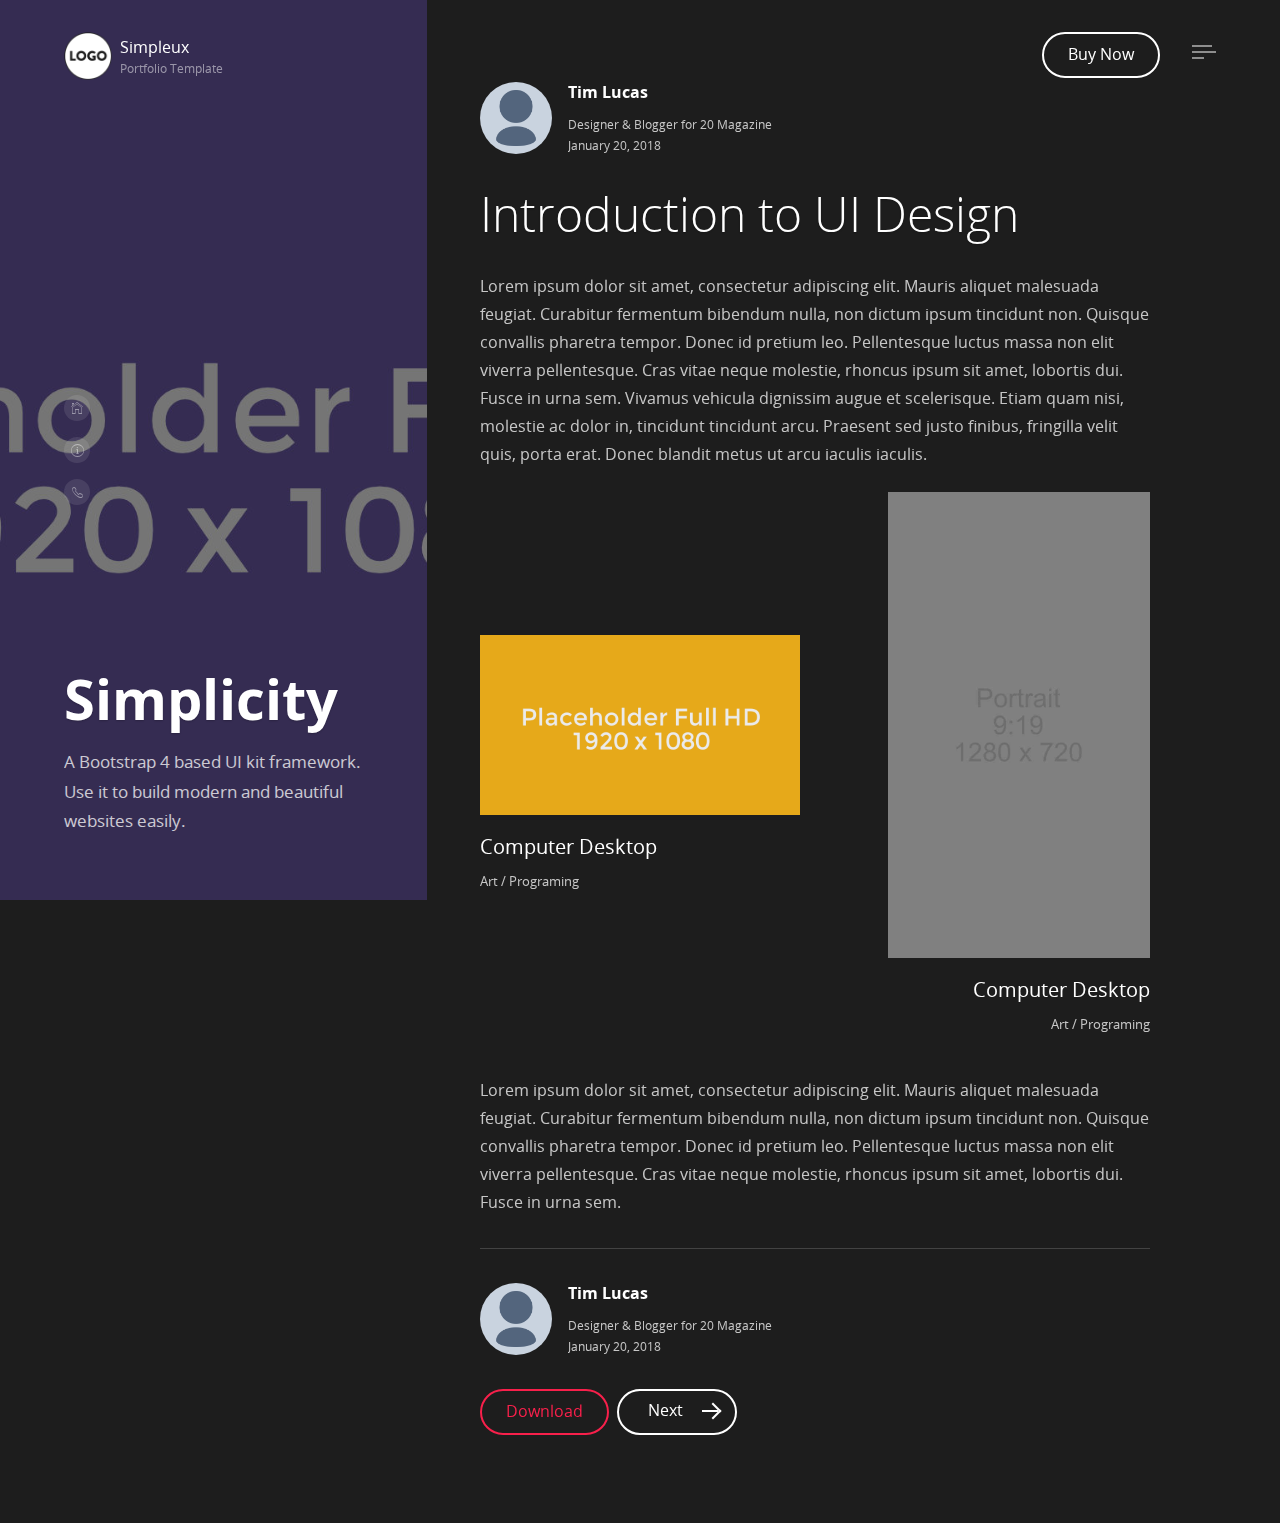
<file: item.html>
<!doctype html>
<!--
Website By Miradontsoa / MiVFX
http://twitter.com/miradontsoa
http://miradontsoa.com
-->

<html class="no-js" lang="en">

<head>
  <meta http-equiv="content-type" content="text/html; charset=UTF-8">

  <!-- Page Title Here -->
  <title>Simpleux - A portfolio / onepage template</title>

  <!-- Meta -->
  <!-- Page Description Here -->
  <meta name="description"
    content="A beautiful and creative portfolio template. It is mobile friend (responsive) and comes with smooth animations">

  <!-- Disable screen scaling-->
  <meta name="viewport"
    content="width=device-width, user-scalable=no, initial-scale=1, maximum-scale=1, user-scalable=0">

  <!-- Twitter Meta -->
  <meta name="twitter:site" content="@miradontsoa">
  <meta name="twitter:creator" content="@miradontsoa">
  <meta name="twitter:card" content="summary">
  <meta name="twitter:title" content="Page Title">
  <meta name="twitter:description" content="Description of the page">
  <meta name="twitter:image" content="/img/bg-default.jpg">

  <!-- Facebook Meta -->
  <meta property="og:url" content="your website url here">
  <meta property="og:title" content="Page Title">
  <meta property="og:description" content="Description of the page">
  <meta property="og:type" content="website">
  <meta property="og:image" content="/img/bg-default.jpg">
  <meta property="og:image:secure_url" content="/img/bg-default.jpg">
  <meta property="og:image:type" content="image/jpg">
  <meta property="og:image:width" content="1200">
  <meta property="og:image:height" content="630">

  <!-- Place favicon.ico and apple-touch-icon(s) in the root directory -->
  <!-- Web fonts and Web Icons -->
  <link rel="stylesheet" href="./fonts/opensans/stylesheet.css">
  <link rel="stylesheet" href="./fonts/bebas/stylesheet.css">
  <link rel="stylesheet" href="./fonts/ionicons.min.css">
  <link rel="stylesheet" href="./fonts/font-awesome.min.css">

  <!-- Vendor CSS style -->
  <link rel="stylesheet" href="./css/pageloader.css">

  <!-- Uncomment below to load individualy vendor CSS -->
  <link rel="stylesheet" href="./css/bootstrap.min.css">
  <link rel="stylesheet" href="./js/vendor/swiper.min.css">
  <link rel="stylesheet" href="./js/vendor/jquery.fullpage.min.css">
  <link rel="stylesheet" href="./js/vegas/vegas.min.css">

  <!-- Main CSS files -->
  <link rel="stylesheet" href="./css/main.css">

  <!-- add alt layout here -->
  <link rel="stylesheet" href="./css/style-default.css">

  <script src="./js/vendor/modernizr-2.7.1.min.js"></script>
</head>

<body id="menu" class="body-item">
  <!--[if lt IE 8]>
            <p class="browsehappy">You are using an <strong>outdated</strong> browser. Please <a href="http://browsehappy.com/">upgrade your browser</a> to improve your experience.</p>
        <![endif]-->

  <!-- Page Loader : just comment these lines to remove it -->
  <div class="page-loader" id="page-loader">
    <div>
      <div class="icon ion-spin"></div>
      <p>loading</p>
    </div>
  </div>

  <!-- BEGIN OF site header Menu -->
  <header class="page-header navbar page-header-alpha scrolled-white menu-right topmenu-right">

    <!-- Begin of menu icon toggler -->
    <button class="navbar-toggler site-menu-icon" id="navMenuIcon">
      <!-- Available class : menu-icon-dot / menu-icon-thick /menu-icon-random -->
      <span class="menu-icon menu-icon-random">
        <span class="bars">
          <span class="bar1"></span>
          <span class="bar2"></span>
          <span class="bar3"></span>
        </span>
      </span>
    </button>
    <!-- End of menu icon toggler -->

    <!-- Begin of logo/brand -->
    <a class="navbar-brand" href="./#">
      <span class="logo">
        <img class="light-logo" src="img/logo.png" alt="Logo">
      </span>
      <span class="text">
        <span class="line">Simpleux</span>
        <span class="line sub">Portfolio Template</span>
      </span>
    </a>
    <!-- End of logo/brand -->

    <!-- begin of menu wrapper -->
    <div class="all-menu-wrapper" id="navbarMenu">
      <!-- Begin of top menu -->
      <nav class="navbar-topmenu">
        <!-- Begin of CTA Actions, & Icons menu -->
        <ul class="navbar-nav navbar-nav-actions">
          <li class="nav-item">
            <a class="btn btn-outline-white btn-round" target="_blank"
              href="https://themeforest.net/item/simpleux-beautiful-creative-website-template-for-agency-business-and-portfolio/20863111">
              Buy Now
            </a>
          </li>
        </ul>
        <!-- End of CTA & Icons menu -->
      </nav>
      <!-- End of top menu -->

      <!-- Begin of hamburger mainmenu menu -->
      <nav class="navbar-mainmenu">
        <ul class="navbar-nav mr-auto">
          <li class="nav-item active">
            <a class="nav-link" href="./index.html#home">Home <span class="sr-only">(current)</span></a>
          </li>
          <li class="nav-item">
            <a class="nav-link" href="./gallery.html">Gallery</a>
          </li>
          <li class="nav-item">
            <a class="nav-link" href="./item.html">Item</a>
          </li>
          <li class="nav-item">
            <a class="nav-link" href="./demo.html">Demo</a>
          </li>
        </ul>
      </nav>
      <!-- End of hamburger mainmenu menu -->

      <!-- Begin of sidebar nav menu params class: text-only / icon-only-->
      <nav class="navbar-sidebar icon-only">
        <ul class="navbar-nav" id="qmenu">
          <li class="nav-item" data-menuanchor="home">
            <a href="./index.html#home">
              <i class="icon ion-ios-home-outline"></i>
              <span class="txt">Home</span>
            </a>
          </li>
          <li class="nav-item" data-menuanchor="about">
            <a href="./index.html#about">
              <i class="icon ion-ios-information-outline"></i>
              <span class="txt">About</span>
            </a>
          </li>
          <li class="nav-item" data-menuanchor="about">
            <a href="./index.html#contact">
              <i class="icon ion-ios-telephone-outline"></i>
              <span class="txt">Contact</span>
            </a>
          </li>
        </ul>
      </nav>
      <!-- End of sidebar nav menu -->
    </div>
    <!-- end of menu wrapper -->

  </header>
  <!-- END OF site header Menu-->

  <!-- BEGIN OF page main content -->
  <main class="page-main page-fullpage main-anim" id="itempage">

    <!-- Begin of list two side 1 section -->
    <div class="section section-twoside fp-auto-height-responsive section-item" data-section="item-alpha">
      <div class="section-cover-tier mask-black" style="background-image:url('./img/items/img-sample2.jpg')">
        <div class="cover-content">
          <div class="title-desc">
            <h2 class="display-4 display-title">Simplicity</h2>
            <p>A Bootstrap 4 based UI kit framework. Use it to build modern and beautiful websites easily.</p>
          </div>
        </div>
      </div>
      <!-- Begin of section wrapper -->
      <div class="section-wrapper largewidth">

        <!-- text or illustration order are manipulated via Bootstrap order-md-1, order-md-2 class -->

        <!-- begin of item -->
        <div class="item row">
          <!-- margi reservation -->
          <div class="col-12 col-md-4">
          </div>

          <!-- begin of text content -->
          <div class="col-12 col-md-8 center-vh">
            <!-- content -->
            <div class="section-content anim scrollable">

              <article class="article article-light">
                <header class="article-header">
                  <div class="wrapper">
                    <div class="media media-article-title">
                      <img class="media-image d-flex align-self-center mr-3 rounded-circle" src="img/avatar.png"
                        alt="Generic placeholder image">
                      <div class="media-body align-self-center">
                        <h5 class="mt-0 media-title">
                          <strong>Tim Lucas</strong>
                        </h5>
                        <p class="mb-0 t-nowrap">Designer &amp; Blogger for 20 Magazine</p>
                        <p class="mb-0 t-nowrap">January 20, 2018</p>
                      </div>
                    </div>
                  </div>
                </header>
                <div class="article-content">
                  <div class="wrapper">
                    <h2>Introduction to UI Design</h2>
                    <p>Lorem ipsum dolor sit amet, consectetur adipiscing elit. Mauris aliquet malesuada feugiat.
                      Curabitur fermentum bibendum
                      nulla, non dictum ipsum tincidunt non. Quisque convallis pharetra tempor. Donec id pretium leo.
                      Pellentesque luctus
                      massa non elit viverra pellentesque. Cras vitae neque molestie, rhoncus ipsum sit amet, lobortis
                      dui. Fusce in urna
                      sem. Vivamus vehicula dignissim augue et scelerisque. Etiam quam nisi, molestie ac dolor in,
                      tincidunt tincidunt
                      arcu. Praesent sed justo finibus, fringilla velit quis, porta erat. Donec blandit metus ut arcu
                      iaculis iaculis.</p>
                    <!-- begin of illustation -->
                    <div class="item row justify-content-between mt-4">
                      <!-- img-frame-normal demo -->
                      <div class="col-12 col-md-6 center-vh">
                        <div class="section-content anim">
                          <div class="images text-center">
                            <div class="img-frame-normal">
                              <div class="img-1">
                                <img class="img" src="img/items/img-sample7.jpg" alt="Image">
                              </div>
                              <div class="legend text-left">
                                <h5>Computer Desktop</h5>
                                <p class="small">Art / Programing</p>
                              </div>
                            </div>
                          </div>
                        </div>
                      </div>

                      <!-- img-frame-normal demo, portrait orientation -->
                      <div class="col-12 col-md-6 col-lg-5 center-vh">
                        <div class="section-content anim">
                          <div class="images text-center">
                            <div class="img-frame-normal frame-small portrait">
                              <div class="img-1">
                                <img class="img" src="img/items/img-portrait.jpg" alt="Image">
                              </div>
                              <div class="legend text-right">
                                <h5>Computer Desktop</h5>
                                <p class="small">Art / Programing</p>
                              </div>
                            </div>
                          </div>
                        </div>
                      </div>

                    </div>
                    <!-- end of illustation -->

                    <p>Lorem ipsum dolor sit amet, consectetur adipiscing elit. Mauris aliquet malesuada feugiat.
                      Curabitur fermentum bibendum
                      nulla, non dictum ipsum tincidunt non. Quisque convallis pharetra tempor. Donec id pretium leo.
                      Pellentesque luctus
                      massa non elit viverra pellentesque. Cras vitae neque molestie, rhoncus ipsum sit amet, lobortis
                      dui. Fusce in urna
                      sem.
                    </p>

                  </div>
                </div>
                <footer class="article-footer">
                  <div class="article-details">
                    <div class="media media-article-title">
                      <img class="media-image d-flex align-self-center mr-3 rounded-circle" src="img/avatar.png"
                        alt="Generic placeholder image">
                      <div class="media-body align-self-center">
                        <h5 class="mt-0 media-title">
                          <strong>Tim Lucas</strong>
                        </h5>
                        <p class="mb-0 t-nowrap">Designer &amp; Blogger for 20 Magazine</p>
                        <p class="mb-0 t-nowrap">January 20, 2018</p>
                      </div>
                    </div>
                  </div>
                </footer>
              </article>

              <!-- Action button -->
              <div class="btns-action mt-4">
                <a class="btn btn-outline-primary btn-round" href="#link">
                  Download
                </a>
                <a class="btn btn-transp-arrow btn-outline btn-primary btn-round" href="item.html">
                  <span class="icon arrow-right"></span>
                  <span class="text">Next</span>
                </a>
              </div>
            </div>
          </div>
          <!-- end of text content -->
        </div>
        <!-- end of item -->

      </div>
      <!-- End of section wrapper -->
    </div>
    <!-- End of list two side 1 section -->
  </main>
  <!-- END OF page main content -->

  <!-- scripts -->
  <!-- All Javascript plugins goes here -->
  <script src="./js/vendor/jquery-1.12.4.min.js"></script>

  <!-- All vendor scripts -->
  <script src="./js/vendor/scrolloverflow.min.js"></script>
  <script src="./js/vendor/all.js"></script>
  <script src="./js/particlejs/particles.min.js"></script>

  <!-- Countdown script -->
  <script src="./js/jquery.downCount.js"></script>

  <!-- Form script -->
  <script src="./js/form_script.js"></script>

  <!-- Javascript main files -->
  <script src="./js/main.js"></script>

</body>

</html>
</file>
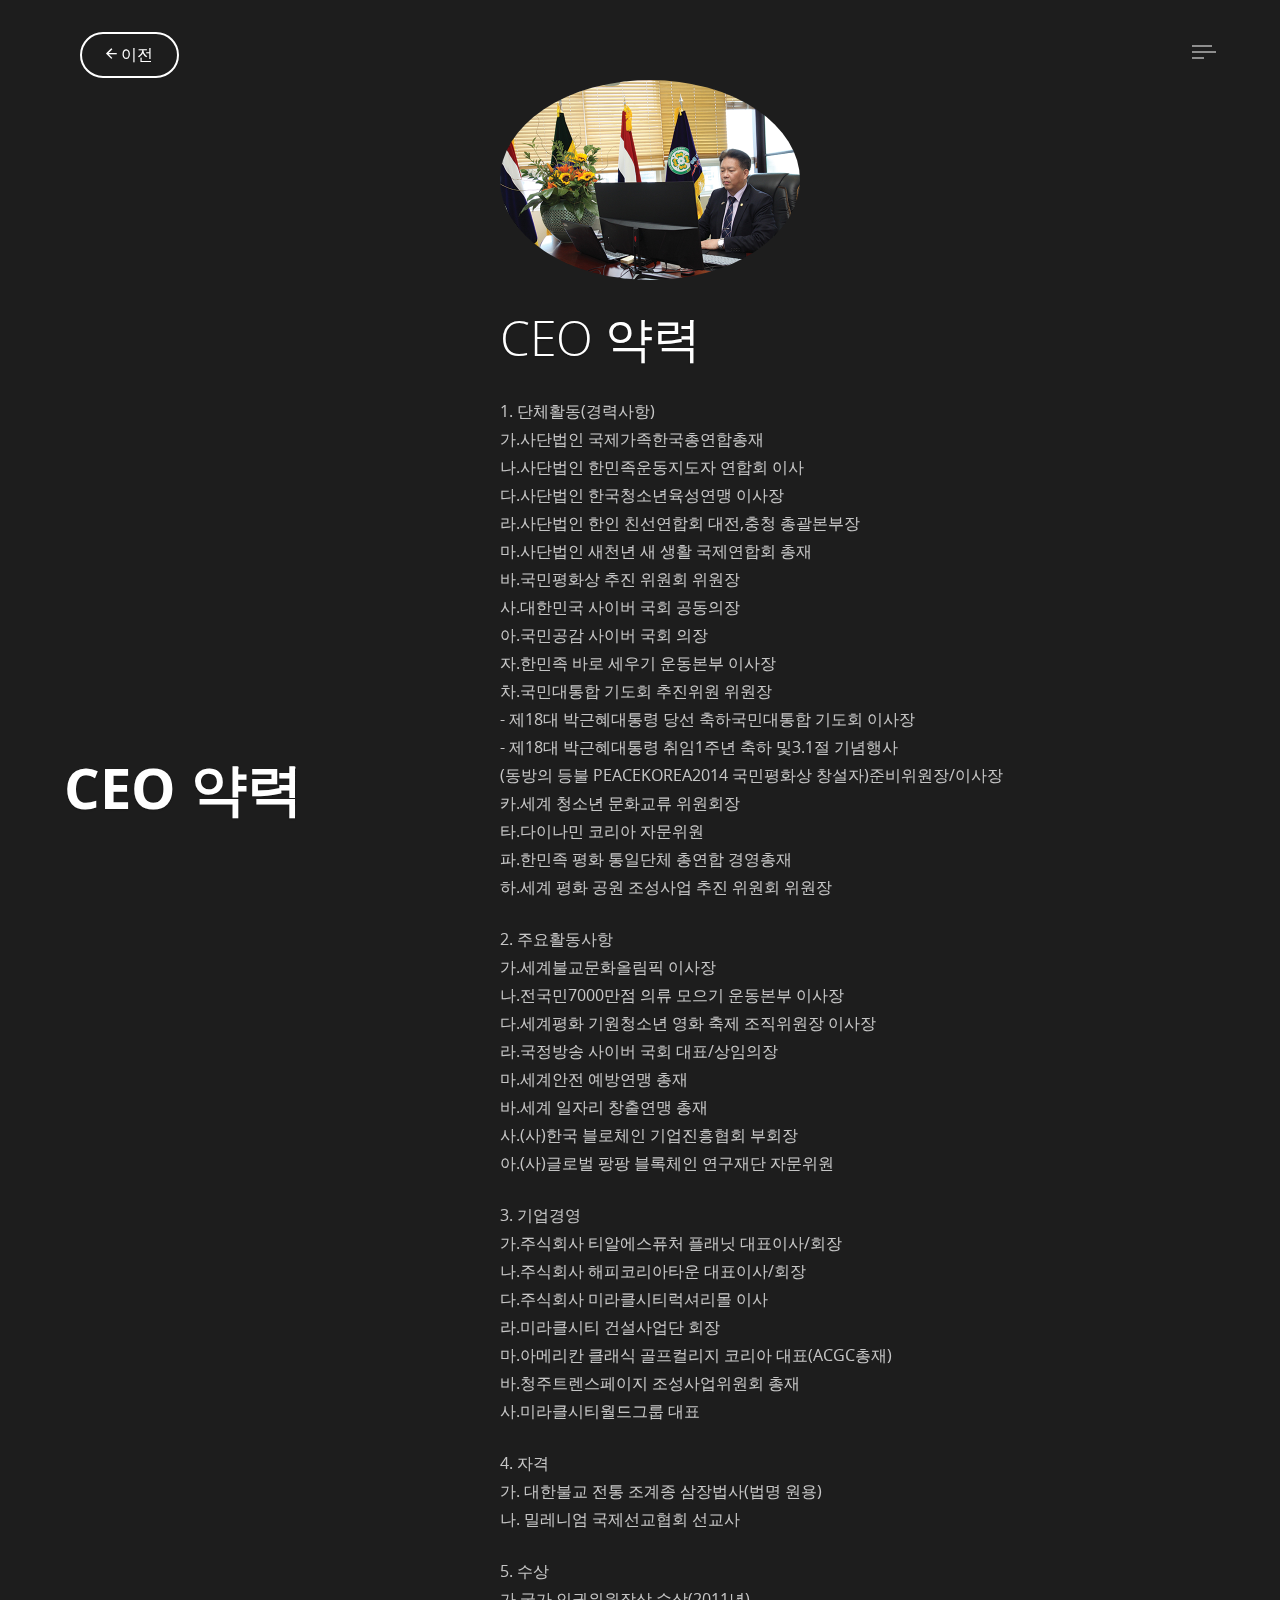
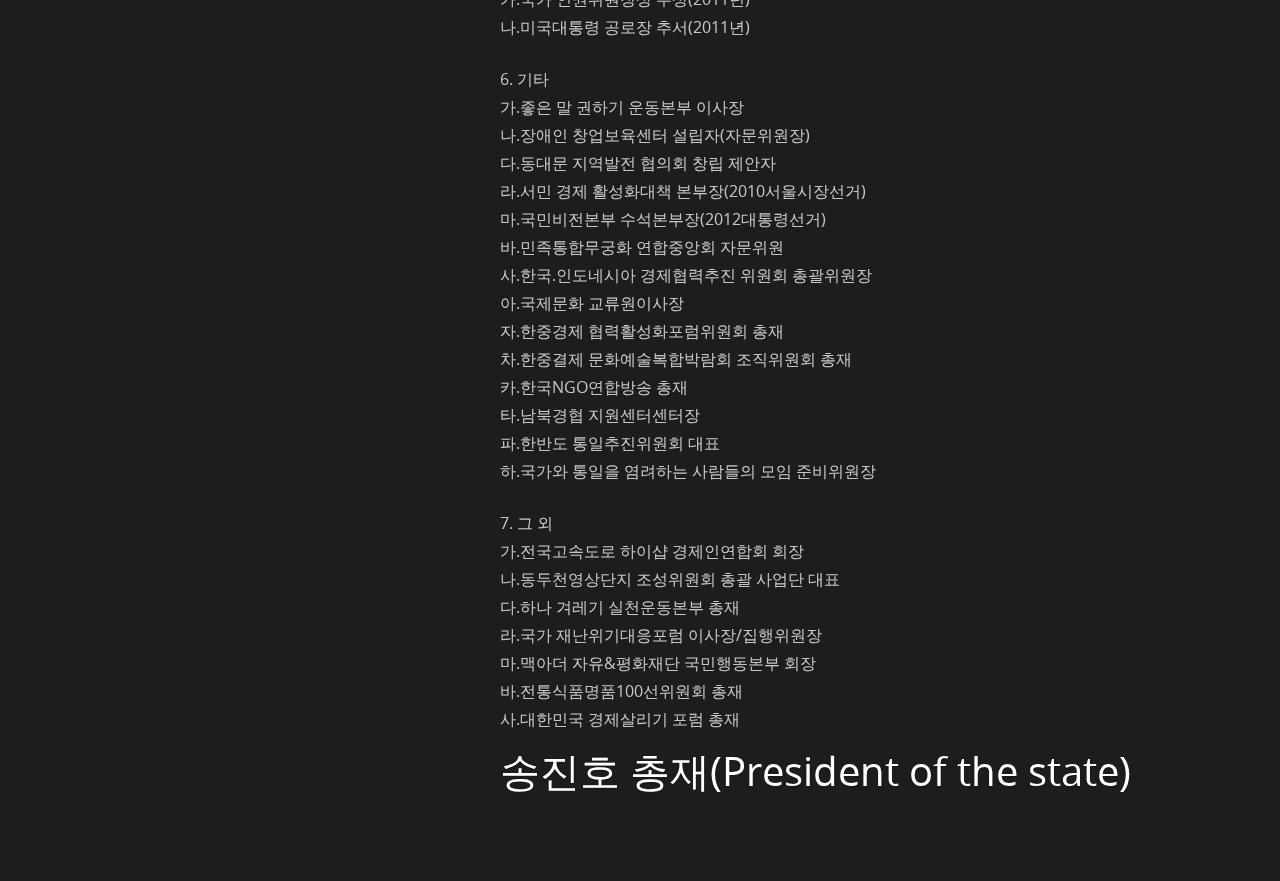
<file: view/ceo/ceo.html>
<!doctype html>
<!--
Website By Miradontsoa / MiVFX
http://twitter.com/miradontsoa
http://miradontsoa.com
-->

<html class="no-js" lang="en">

<head>
  <meta http-equiv="content-type" content="text/html; charset=UTF-8">

  <!-- Page Title Here -->
  <title>Simpleux - A portfolio / onepage template</title>

  <!-- Meta -->
  <!-- Page Description Here -->
  <meta name="description"
    content="A beautiful and creative portfolio template. It is mobile friend (responsive) and comes with smooth animations">

  <!-- Disable screen scaling-->
  <meta name="viewport"
    content="width=device-width, user-scalable=no, initial-scale=1, maximum-scale=1, user-scalable=0">

  <!-- Twitter Meta -->
  <meta name="twitter:site" content="@miradontsoa">
  <meta name="twitter:creator" content="@miradontsoa">
  <meta name="twitter:card" content="summary">
  <meta name="twitter:title" content="Page Title">
  <meta name="twitter:description" content="Description of the page">
  <meta name="twitter:image" content="/img/bg-default.jpg">

  <!-- Facebook Meta -->
  <meta property="og:url" content="your website url here">
  <meta property="og:title" content="Page Title">
  <meta property="og:description" content="Description of the page">
  <meta property="og:type" content="website">
  <meta property="og:image" content="/img/bg-default.jpg">
  <meta property="og:image:secure_url" content="/img/bg-default.jpg">
  <meta property="og:image:type" content="image/jpg">
  <meta property="og:image:width" content="1200">
  <meta property="og:image:height" content="630">

  <!-- Place favicon.ico and apple-touch-icon(s) in the root directory -->
  <!-- Web fonts and Web Icons -->
  <link rel="stylesheet" href="../../fonts/opensans/stylesheet.css">
  <link rel="stylesheet" href="../../fonts/bebas/stylesheet.css">
  <link rel="stylesheet" href="../../fonts/ionicons.min.css">
  <link rel="stylesheet" href="../../fonts/font-awesome.min.css">

  <!-- Vendor CSS style -->
  <link rel="stylesheet" href="../../css/pageloader.css">

  <!-- Uncomment below to load individualy vendor CSS -->
  <link rel="stylesheet" href="../../css/bootstrap.min.css">
  <link rel="stylesheet" href="../../js/vendor/swiper.min.css">
  <link rel="stylesheet" href="../../js/vendor/jquery.fullpage.min.css">
  <link rel="stylesheet" href="../../js/vegas/vegas.min.css">

  <!-- Main CSS files -->
  <link rel="stylesheet" href="../../css/main.css">

  <!-- add alt layout here -->
  <link rel="stylesheet" href="../../css/style-default.css">

  <script src="../../js/vendor/modernizr-2.7.1.min.js"></script>
</head>

<body id="menu" class="body-item">
  <!--[if lt IE 8]>
            <p class="browsehappy">You are using an <strong>outdated</strong> browser. Please <a href="http://browsehappy.com/">upgrade your browser</a> to improve your experience.</p>
        <![endif]-->

  <!-- Page Loader : just comment these lines to remove it -->
  <div class="page-loader" id="page-loader">
    <div>
      <div class="icon ion-spin"></div>
      <p>loading</p>
    </div>
  </div>

  <!-- BEGIN OF site header Menu -->
  <header class="page-header navbar page-header-alpha scrolled-white menu-right topmenu-left">

    <!-- Begin of menu icon toggler -->
    <button class="navbar-toggler site-menu-icon" id="navMenuIcon">
      <!-- Available class : menu-icon-dot / menu-icon-thick /menu-icon-random -->
      <span class="menu-icon menu-icon-random">
        <span class="bars">
          <span class="bar1"></span>
          <span class="bar2"></span>
          <span class="bar3"></span>
        </span>
      </span>
    </button>
    <!-- End of menu icon toggler -->

    <!-- Begin of logo/brand -->
    <a class="navbar-brand" href="../../#">
      <!-- <span class="logo">
        <img class="light-logo" src="img/logo.png" alt="Logo">
      </span>
      <span class="text">
        <span class="line">Simpleux</span>
        <span class="line sub">Portfolio Template</span>
      </span> -->
    </a>
    <!-- End of logo/brand -->

    <!-- begin of menu wrapper -->
    <div class="all-menu-wrapper" id="navbarMenu">
      <!-- Begin of top menu -->
      <nav class="navbar-topmenu">
        <!-- Begin of CTA Actions, & Icons menu -->
        <ul class="navbar-nav navbar-nav-actions">
          <li class="nav-item">
            <a class="btn btn-outline-white btn-round" target="_blank"
              href="#" onClick="history.back();return false;">
              <i class="icon ion-android-arrow-back" font-size:64px;"></i>
              <span class="text">이전</span>
            </a>
          </li>
        </ul>
        <!-- End of CTA & Icons menu -->
      </nav>
      <!-- End of top menu -->

      <!-- Begin of hamburger mainmenu menu -->
      <!-- <nav class="navbar-mainmenu">
        <ul class="navbar-nav mr-auto">
          <li class="nav-item active">
            <a class="nav-link" href="../../index.html#home">Home <span class="sr-only">(current)</span></a>
          </li>
          <li class="nav-item">
            <a class="nav-link" href="../../gallery.html">Gallery</a>
          </li>
          <li class="nav-item">
            <a class="nav-link" href="../../item.html">Item</a>
          </li>
          <li class="nav-item">
            <a class="nav-link" href="../../demo.html">Demo</a>
          </li>
        </ul>
      </nav> -->
      <!-- End of hamburger mainmenu menu -->

      <!-- Begin of sidebar nav menu params class: text-only / icon-only-->
      <!-- <nav class="navbar-sidebar icon-only">
        <ul class="navbar-nav" id="qmenu">
          <li class="nav-item" data-menuanchor="home">
            <a href="../../index.html#home">
              <i class="icon ion-ios-home-outline"></i>
              <span class="txt">Home</span>
            </a>
          </li>
          <li class="nav-item" data-menuanchor="about">
            <a href="../../index.html#about">
              <i class="icon ion-ios-information-outline"></i>
              <span class="txt">About</span>
            </a>
          </li>
          <li class="nav-item" data-menuanchor="about">
            <a href="../../index.html#contact">
              <i class="icon ion-ios-telephone-outline"></i>
              <span class="txt">Contact</span>
            </a>
          </li>
        </ul>
      </nav> -->
      <!-- End of sidebar nav menu -->
    </div>
    <!-- end of menu wrapper -->

  </header>
  <!-- END OF site header Menu-->

  <!-- BEGIN OF page main content -->
  <main class="page-main page-fullpage main-anim" id="itempage">

    <!-- Begin of list two side 1 section -->
    <div class="section section-twoside fp-auto-height-responsive section-item" data-section="item-alpha">
      <div class="section-cover-tier ">
        <div class="cover-content">
          <div class="title-desc">
            <h2 class="display-4 display-title">CEO 약력</h2>
            <!-- <p>A Bootstrap 4 based UI kit framework. Use it to build modern and beautiful websites easily.</p> -->
          </div>
        </div>
      </div>
      <!-- Begin of section wrapper -->
      <div class="section-wrapper largewidth">

        <!-- text or illustration order are manipulated via Bootstrap order-md-1, order-md-2 class -->

        <!-- begin of item -->
        <div class="item row">
          <!-- margi reservation -->
          <div class="col-12 col-md-4">
          </div>

          <!-- begin of text content -->
          <div class="col-12 col-md-8 center-vh">
            <!-- content -->
            <div class="section-content anim scrollable">

              <article class="article article-light">
                <header class="article-header">
                  <div class="wrapper">
                    <!-- <div class="media media-article-title"> -->
                      <img class="media-image d-flex align-self-center mr-3 rounded-circle" src="../../img/ceo.jpg"
                        height="200" alt="Generic placeholder image">
                      <div class="media-body align-self-center">
                        <!-- <h5 class="mt-0 media-title">
                          <strong>Tim Lucas</strong>
                        </h5>
                        <p class="mb-0 t-nowrap">Designer &amp; Blogger for 20 Magazine</p>
                        <p class="mb-0 t-nowrap">January 20, 2018</p>
                      </div> -->
                    </div>
                  </div>
                </header>
                <div class="article-content">
                  <div class="wrapper">
                    <h2>CEO 약력</h2>
                    <p>1. 단체활동(경력사항)<br/>
                        가.사단법인 국제가족한국총연합총재<br/>
                        나.사단법인 한민족운동지도자 연합회 이사<br/>
                        다.사단법인 한국청소년육성연맹 이사장<br/>
                        라.사단법인 한인 친선연합회 대전,충청 총괄본부장<br/>
                        마.사단법인 새천년 새 생활 국제연합회 총재<br/>
                        바.국민평화상 추진 위원회 위원장<br/>
                        사.대한민국 사이버 국회 공동의장<br/>
                        아.국민공감 사이버 국회 의장<br/>
                        자.한민족 바로 세우기 운동본부 이사장<br/>
                        차.국민대통합 기도회 추진위원 위원장<br/>
                        - 제18대 박근혜대통령 당선 축하국민대통합 기도회 이사장<br/>
                        - 제18대 박근혜대통령 취임1주년 축하 및3.1절 기념행사<br/>
                        (동방의 등불 PEACEKOREA2014 국민평화상 창설자)준비위원장/이사장<br/>
                        카.세계 청소년 문화교류 위원회장<br/>
                        타.다이나민 코리아 자문위원<br/>
                        파.한민족 평화 통일단체 총연합 경영총재<br/>
                        하.세계 평화 공원 조성사업 추진 위원회 위원장</p>
                    <p>2. 주요활동사항<br/>
                        가.세계불교문화올림픽 이사장<br/>
                        나.전국민7000만점 의류 모으기 운동본부 이사장<br/>
                        다.세계평화 기원청소년 영화 축제 조직위원장 이사장<br/>
                        라.국정방송 사이버 국회 대표/상임의장<br/>
                        마.세계안전 예방연맹 총재<br/>
                        바.세계 일자리 창출연맹 총재<br/>
                        사.(사)한국 블로체인 기업진흥협회 부회장<br/>
                        아.(사)글로벌 팡팡 블록체인 연구재단 자문위원<br/>
                        </p>
                    <p>3. 기업경영<br/>
                        가.주식회사 티알에스퓨처 플래닛 대표이사/회장<br/>
                        나.주식회사 해피코리아타운 대표이사/회장<br/>
                        다.주식회사 미라클시티럭셔리몰 이사<br/>
                        라.미라클시티 건설사업단 회장<br/>
                        마.아메리칸 클래식 골프컬리지 코리아 대표(ACGC총재)<br/>
                        바.청주트렌스페이지 조성사업위원회 총재<br/>
                        사.미라클시티월드그룹 대표
                        </p>
                    <p>4. 자격<br/>
                        가. 대한불교 전통 조계종 삼장법사(법명 원용)<br/>
                        나. 밀레니엄 국제선교협회 선교사
                        </p>
                    <p>5. 수상<br/>
                        가.국가 인권위원장상 수상(2011년)<br/>
                        나.미국대통령 공로장 추서(2011년)
                        </p>
                    <p>6. 기타<br/>
                        가.좋은 말 권하기 운동본부 이사장<br/>
                        나.장애인 창업보육센터 설립자(자문위원장)<br/>
                        다.동대문 지역발전 협의회 창립 제안자<br/>
                        라.서민 경제 활성화대책 본부장(2010서울시장선거)<br/>
                        마.국민비전본부 수석본부장(2012대통령선거)<br/>
                        바.민족통합무궁화 연합중앙회 자문위원<br/>
                        사.한국.인도네시아 경제협력추진 위원회 총괄위원장<br/>
                        아.국제문화 교류원이사장<br/>
                        자.한중경제 협력활성화포럼위원회 총재<br/>
                        차.한중결제 문화예술복합박람회 조직위원회 총재<br/>
                        카.한국NGO연합방송 총재<br/>
                        타.남북경협 지원센터센터장<br/>
                        파.한반도 통일추진위원회 대표<br/>
                        하.국가와 통일을 염려하는 사람들의 모임 준비위원장<br/>
                        </p>
                    <p>7. 그 외<br/>
                        가.전국고속도로 하이샵 경제인연합회 회장<br/>
                        나.동두천영상단지 조성위원회 총괄 사업단 대표<br/>
                        다.하나 겨레기 실천운동본부 총재<br/>
                        라.국가 재난위기대응포럼 이사장/집행위원장<br/>
                        마.맥아더 자유&평화재단 국민행동본부 회장<br/>
                        바.전통식품명품100선위원회 총재<br/>
                        사.대한민국 경제살리기 포럼 총재
                        </p>
                    <h1>송진호 총재(President of the state)</h1>
                    

                  </div>
                </div>
                
              </article>

              
            </div>
          </div>
          <!-- end of text content -->
        </div>
        <!-- end of item -->

      </div>
      <!-- End of section wrapper -->
    </div>
    <!-- End of list two side 1 section -->
  </main>
  <!-- END OF page main content -->

  <!-- scripts -->
  <!-- All Javascript plugins goes here -->
  <script src="../../js/vendor/jquery-1.12.4.min.js"></script>

  <!-- All vendor scripts -->
  <script src="../../js/vendor/scrolloverflow.min.js"></script>
  <script src="../../js/vendor/all.js"></script>
  <script src="../../js/particlejs/particles.min.js"></script>

  <!-- Countdown script -->
  <script src="../../js/jquery.downCount.js"></script>

  <!-- Form script -->
  <script src="../../js/form_script.js"></script>

  <!-- Javascript main files -->
  <script src="../../js/main.js"></script>

</body>

</html>
</file>
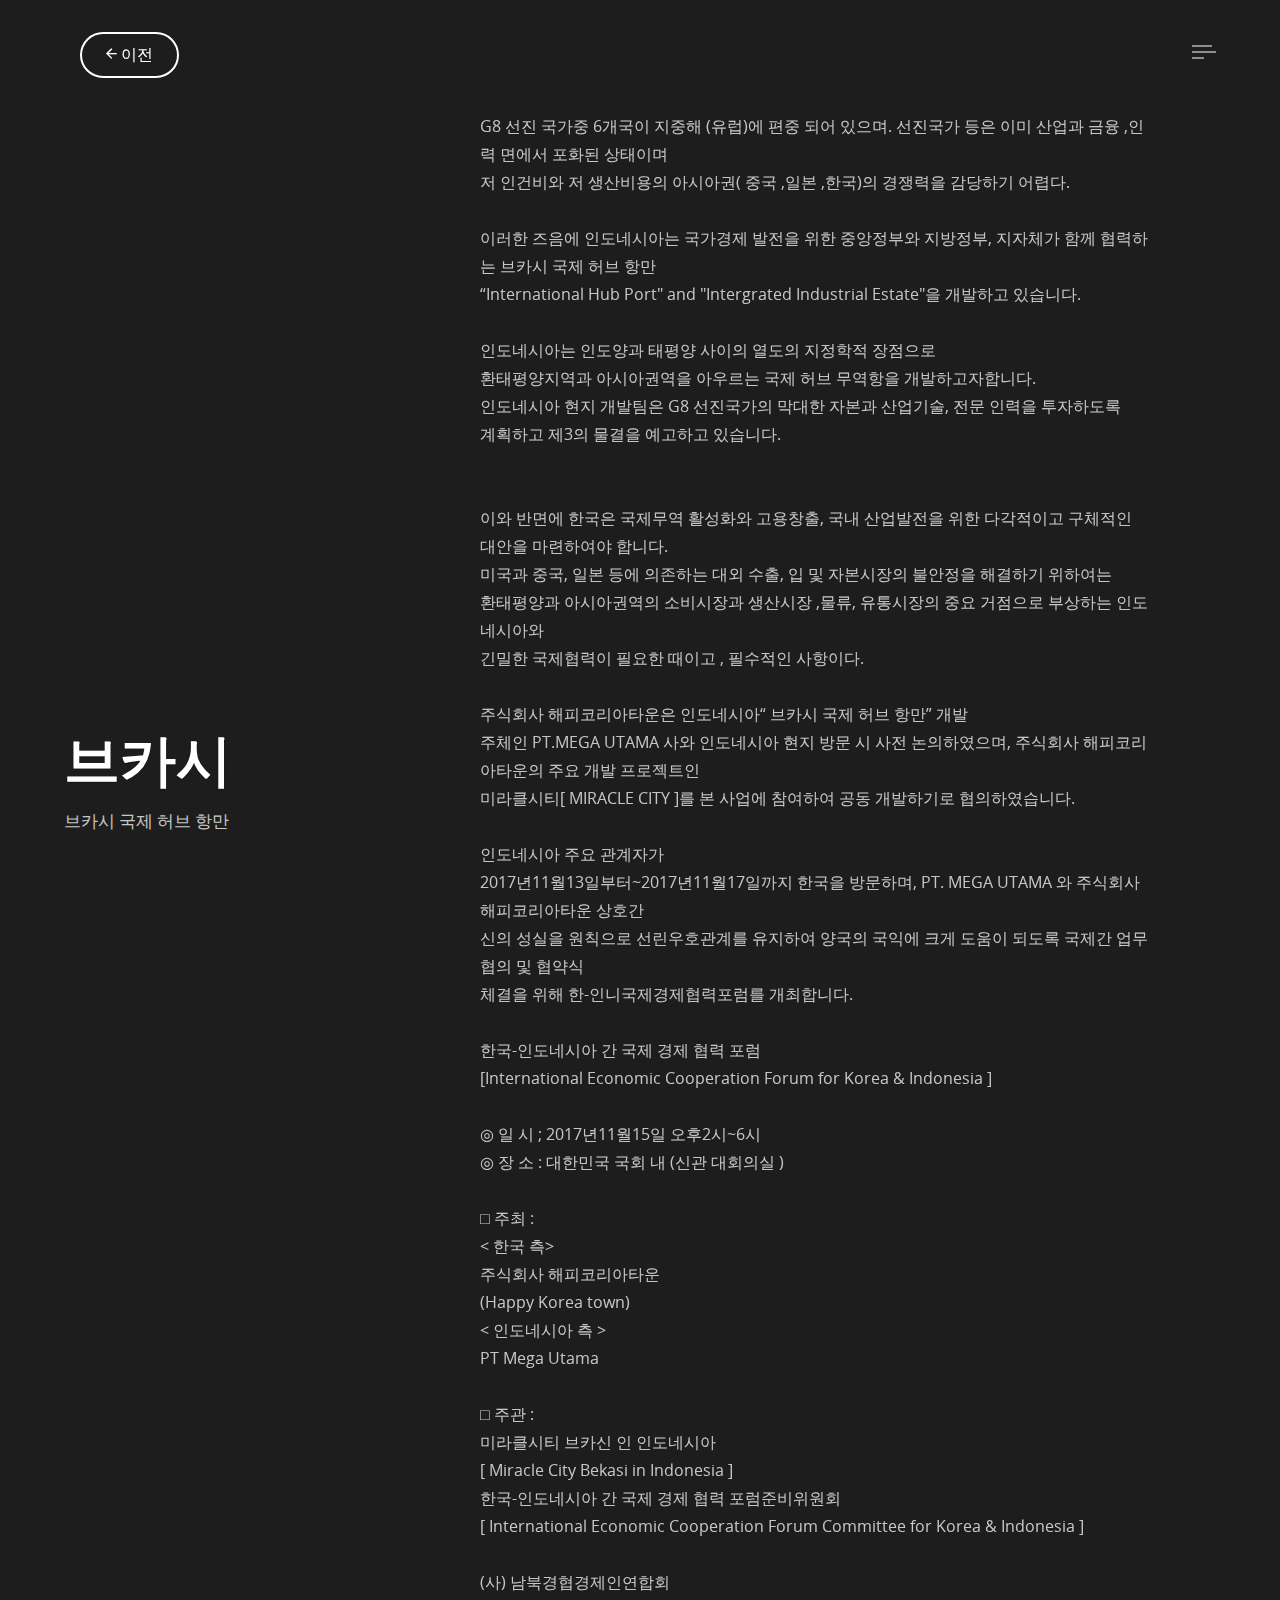
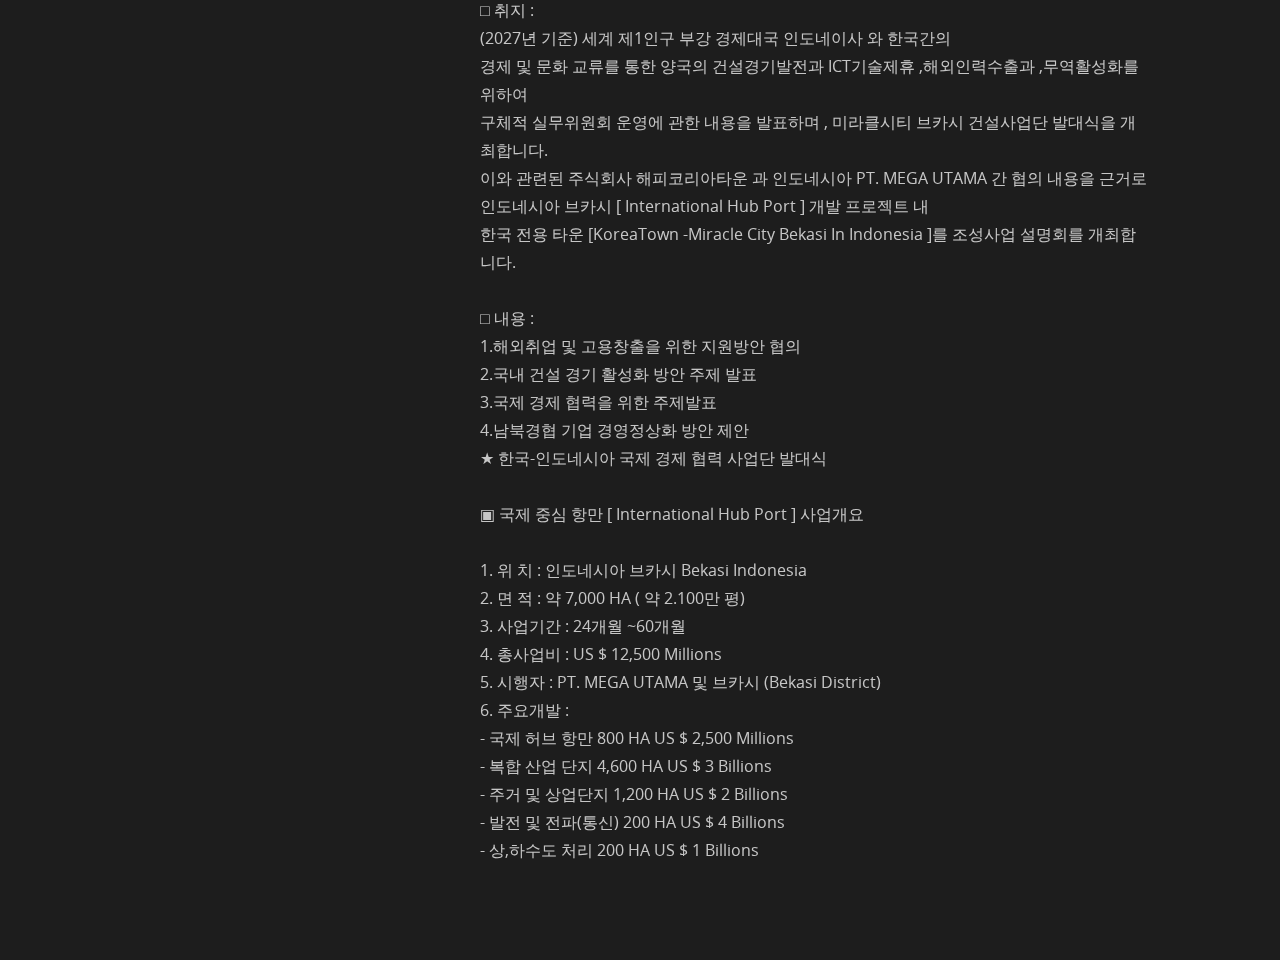
<file: view/project/Bekasi.html>
<!doctype html>
<!--
Website By Miradontsoa / MiVFX
http://twitter.com/miradontsoa
http://miradontsoa.com
-->

<html class="no-js" lang="en">

<head>
  <meta http-equiv="content-type" content="text/html; charset=UTF-8">

  <!-- Page Title Here -->
  <title>Simpleux - A portfolio / onepage template</title>

  <!-- Meta -->
  <!-- Page Description Here -->
  <meta name="description"
    content="A beautiful and creative portfolio template. It is mobile friend (responsive) and comes with smooth animations">

  <!-- Disable screen scaling-->
  <meta name="viewport"
    content="width=device-width, user-scalable=no, initial-scale=1, maximum-scale=1, user-scalable=0">

  <!-- Twitter Meta -->
  <meta name="twitter:site" content="@miradontsoa">
  <meta name="twitter:creator" content="@miradontsoa">
  <meta name="twitter:card" content="summary">
  <meta name="twitter:title" content="Page Title">
  <meta name="twitter:description" content="Description of the page">
  <meta name="twitter:image" content="/img/bg-default.jpg">

  <!-- Facebook Meta -->
  <meta property="og:url" content="your website url here">
  <meta property="og:title" content="Page Title">
  <meta property="og:description" content="Description of the page">
  <meta property="og:type" content="website">
  <meta property="og:image" content="/img/bg-default.jpg">
  <meta property="og:image:secure_url" content="/img/bg-default.jpg">
  <meta property="og:image:type" content="image/jpg">
  <meta property="og:image:width" content="1200">
  <meta property="og:image:height" content="630">

  <!-- Place favicon.ico and apple-touch-icon(s) in the root directory -->
  <!-- Web fonts and Web Icons -->
  <link rel="stylesheet" href="../../fonts/opensans/stylesheet.css">
  <link rel="stylesheet" href="../../fonts/bebas/stylesheet.css">
  <link rel="stylesheet" href="../../fonts/ionicons.min.css">
  <link rel="stylesheet" href="../../fonts/font-awesome.min.css">

  <!-- Vendor CSS style -->
  <link rel="stylesheet" href="../../css/pageloader.css">

  <!-- Uncomment below to load individualy vendor CSS -->
  <link rel="stylesheet" href="../../css/bootstrap.min.css">
  <link rel="stylesheet" href="../../js/vendor/swiper.min.css">
  <link rel="stylesheet" href="../../js/vendor/jquery.fullpage.min.css">
  <link rel="stylesheet" href="../../js/vegas/vegas.min.css">

  <!-- Main CSS files -->
  <link rel="stylesheet" href="../../css/main.css">

  <!-- add alt layout here -->
  <link rel="stylesheet" href="../../css/style-default.css">

  <script src="../../js/vendor/modernizr-2.7.1.min.js"></script>
</head>

<body id="menu" class="body-item">
  <!--[if lt IE 8]>
            <p class="browsehappy">You are using an <strong>outdated</strong> browser. Please <a href="http://browsehappy.com/">upgrade your browser</a> to improve your experience.</p>
        <![endif]-->

  <!-- Page Loader : just comment these lines to remove it -->
  <div class="page-loader" id="page-loader">
    <div>
      <div class="icon ion-spin"></div>
      <p>loading</p>
    </div>
  </div>

  <!-- BEGIN OF site header Menu -->
  <header class="page-header navbar page-header-alpha scrolled-white menu-right topmenu-left">

    <!-- Begin of menu icon toggler -->
    <button class="navbar-toggler site-menu-icon" id="navMenuIcon">
      <!-- Available class : menu-icon-dot / menu-icon-thick /menu-icon-random -->
      <span class="menu-icon menu-icon-random">
        <span class="bars">
          <span class="bar1"></span>
          <span class="bar2"></span>
          <span class="bar3"></span>
        </span>
      </span>
    </button>
    <!-- End of menu icon toggler -->

    <!-- Begin of logo/brand -->
    <a class="navbar-brand" href="../../#">
      <!-- <span class="logo">
        <img class="light-logo" src="img/logo.png" alt="Logo">
      </span>
      <span class="text">
        <span class="line">Simpleux</span>
        <span class="line sub">Portfolio Template</span>
      </span> -->
    </a>
    <!-- End of logo/brand -->

    <!-- begin of menu wrapper -->
    <div class="all-menu-wrapper" id="navbarMenu">
      <!-- Begin of top menu -->
      <nav class="navbar-topmenu">
        <!-- Begin of CTA Actions, & Icons menu -->
        <ul class="navbar-nav navbar-nav-actions icon-only">
          <li class="nav-item">
            <a class="btn btn-outline-white btn-round" target="_blank"
              href="#" onClick="history.back();return false;">
              <i class="icon ion-android-arrow-back"></i>
              <span class="txt">이전</span>
              
            </a>
          </li>
        </ul>
        <!-- End of CTA & Icons menu -->
      </nav>
      <!-- End of top menu -->

      <!-- Begin of hamburger mainmenu menu -->
      <!-- <nav class="navbar-mainmenu">
        <ul class="navbar-nav mr-auto">
          <li class="nav-item active">
            <a class="nav-link" href="../../index.html#home">Home <span class="sr-only">(current)</span></a>
          </li>
          <li class="nav-item">
            <a class="nav-link" href="../../gallery.html">Gallery</a>
          </li>
          <li class="nav-item">
            <a class="nav-link" href="../../item.html">Item</a>
          </li>
          <li class="nav-item">
            <a class="nav-link" href="../../demo.html">Demo</a>
          </li>
        </ul>
      </nav> -->
      <!-- End of hamburger mainmenu menu -->

      <!-- Begin of sidebar nav menu params class: text-only / icon-only-->
      <!-- <nav class="navbar-sidebar icon-only">
        <ul class="navbar-nav" id="qmenu">
          <li class="nav-item" data-menuanchor="home">
            <a href="../../index.html#home">
              <i class="icon ion-ios-home-outline"></i>
              <span class="txt">Home</span>
            </a>
          </li>
          <li class="nav-item" data-menuanchor="about">
            <a href="../../index.html#about">
              <i class="icon ion-ios-information-outline"></i>
              <span class="txt">About</span>
            </a>
          </li>
          <li class="nav-item" data-menuanchor="about">
            <a href="../../index.html#contact">
              <i class="icon ion-ios-telephone-outline"></i>
              <span class="txt">Contact</span>
            </a>
          </li>
        </ul>
      </nav> -->
      <!-- End of sidebar nav menu -->
    </div>
    <!-- end of menu wrapper -->

  </header>
  <!-- END OF site header Menu-->

  <!-- BEGIN OF page main content -->
  <main class="page-main page-fullpage main-anim" id="itempage">

    <!-- Begin of list two side 1 section -->
    <div class="section section-twoside fp-auto-height-responsive section-item" data-section="item-alpha">
      <div class="section-cover-tier ">
        <div class="cover-content">
          <div class="title-desc">
            <h2 class="display-4 display-title">브카시</h2>
            <p>브카시 국제 허브 항만</p>
          </div>
        </div>
      </div>
      <!-- Begin of section wrapper -->
      <div class="section-wrapper largewidth">

        <!-- text or illustration order are manipulated via Bootstrap order-md-1, order-md-2 class -->

        <!-- begin of item -->
        <div class="item row">
          <!-- margi reservation -->
          <div class="col-12 col-md-4">
          </div>

          <!-- begin of text content -->
          <div class="col-12 col-md-8 center-vh">
            <!-- content -->
            <div class="section-content anim scrollable">

              <article class="article article-light">
                <header class="article-header">
                  <div class="wrapper">
                    <div class="">
                      <!-- <img class="" src="../../img/Yangju.jpg"
                        alt="Generic placeholder image"> -->
                      <div class="media-body align-self-center">
                        <!-- <h5 class="mt-0 media-title">
                          <strong>Tim Lucas</strong>
                        </h5>
                        <p class="mb-0 t-nowrap">Designer &amp; Blogger for 20 Magazine</p>
                        <p class="mb-0 t-nowrap">January 20, 2018</p>
                      </div> -->
                    </div>
                  </div>
                </header>
                <div class="article-content">
                  <div class="wrapper">
                    <p>G8 선진 국가중 6개국이 지중해 (유럽)에 편중 되어 있으며. 선진국가 등은 이미 산업과 금융 ,인력 면에서 포화된 상태이며<br/>
                        저 인건비와 저 생산비용의 아시아권( 중국 ,일본 ,한국)의 경쟁력을 감당하기 어렵다.<br/>
                         <br/>
                        이러한 즈음에 인도네시아는 국가경제 발전을 위한 중앙정부와 지방정부, 지자체가 함께 협력하는 브카시 국제 허브 항만<br/>
                        “International Hub Port" and "Intergrated Industrial Estate"을 개발하고 있습니다.<br/>
                         <br/>
                        인도네시아는 인도양과 태평양 사이의 열도의 지정학적 장점으로<br/>
                        환태평양지역과 아시아권역을 아우르는 국제 허브 무역항을 개발하고자합니다.<br/>
                        인도네시아 현지 개발팀은 G8 선진국가의 막대한 자본과 산업기술, 전문 인력을 투자하도록<br/>
                        계획하고 제3의 물결을 예고하고 있습니다.<br/>
                        <br/>
                        <br/>
                        이와 반면에 한국은 국제무역 활성화와 고용창출, 국내 산업발전을 위한 다각적이고 구체적인 대안을 마련하여야 합니다.<br/>
                        미국과 중국, 일본 등에 의존하는 대외 수출, 입 및 자본시장의 불안정을 해결하기 위하여는<br/>
                        환태평양과 아시아권역의 소비시장과 생산시장 ,물류, 유통시장의 중요 거점으로 부상하는 인도네시아와<br/>
                        긴밀한 국제협력이 필요한 때이고 , 필수적인 사항이다.<br/>
                        <br/>
                        주식회사 해피코리아타운은 인도네시아“ 브카시 국제 허브 항만” 개발<br/>
                        주체인 PT.MEGA UTAMA 사와 인도네시아 현지 방문 시 사전 논의하였으며, 주식회사 해피코리아타운의 주요 개발 프로젝트인<br/>
                        미라클시티[ MIRACLE CITY ]를 본 사업에 참여하여 공동 개발하기로 협의하였습니다.<br/>
                         <br/>
                        인도네시아 주요 관계자가<br/>
                        2017년11월13일부터~2017년11월17일까지 한국을 방문하며, PT. MEGA UTAMA 와 주식회사 해피코리아타운 상호간<br/>
                        신의 성실을 원칙으로 선린우호관계를 유지하여 양국의 국익에 크게 도움이 되도록 국제간 업무협의 및 협약식<br/>
                        체결을 위해 한-인니국제경제협력포럼를 개최합니다.<br/>
                        <br/>
                        한국-인도네시아 간 국제 경제 협력 포럼<br/>
                        [International Economic Cooperation Forum for Korea & Indonesia ]<br/>
                         <br/>
                        ◎ 일 시 ; 2017년11월15일 오후2시~6시<br/>
                        ◎ 장 소 : 대한민국 국회 내 (신관 대회의실 )<br/>
                         <br/>
                        □ 주최 : <br/>
                        < 한국 측><br/>
                        주식회사 해피코리아타운<br/>
                        (Happy Korea town)<br/>
                        < 인도네시아 측 ><br/>
                        PT Mega Utama<br/>
                        <br/>
                        □ 주관 : <br/>
                        미라클시티 브카신 인 인도네시아<br/>
                        [ Miracle City Bekasi in Indonesia ]<br/>
                        한국-인도네시아 간 국제 경제 협력 포럼준비위원회<br/>
                        [ International Economic Cooperation Forum Committee for Korea & Indonesia ]<br/>
                         <br/>
                        (사) 남북경협경제인연합회<br/>
                        □ 취지 :<br/>
                        (2027년 기준) 세계 제1인구 부강 경제대국 인도네이사 와 한국간의<br/>
                        경제 및 문화 교류를 통한 양국의 건설경기발전과 ICT기술제휴 ,해외인력수출과 ,무역활성화를 위하여<br/>
                        구체적 실무위원회 운영에 관한 내용을 발표하며 , 미라클시티 브카시 건설사업단 발대식을 개최합니다.<br/>
                        이와 관련된 주식회사 해피코리아타운 과 인도네시아 PT. MEGA UTAMA 간 협의 내용을 근거로<br/>
                        인도네시아 브카시 [ International Hub Port ] 개발 프로젝트 내<br/>
                        한국 전용 타운 [KoreaTown -Miracle City Bekasi In Indonesia ]를 조성사업 설명회를 개최합니다.<br/>
                         <br/>
                        □ 내용 : <br/>
                        1.해외취업 및 고용창출을 위한 지원방안 협의<br/>
                        2.국내 건설 경기 활성화 방안 주제 발표<br/>
                        3.국제 경제 협력을 위한 주제발표<br/>
                        4.남북경협 기업 경영정상화 방안 제안<br/>
                        ★ 한국-인도네시아 국제 경제 협력 사업단 발대식<br/>
                        <br/>
                        ▣ 국제 중심 항만 [ International Hub Port ] 사업개요<br/>
                        <br/>
                        1. 위 치 : 인도네시아 브카시 Bekasi Indonesia<br/>
                        2. 면 적 : 약 7,000 HA ( 약 2.100만 평)<br/>
                        3. 사업기간 : 24개월 ~60개월<br/>
                        4. 총사업비 : US $ 12,500 Millions<br/>
                        5. 시행자 : PT. MEGA UTAMA 및 브카시 (Bekasi District)<br/>
                        6. 주요개발 :<br/>
                            - 국제 허브 항만 800 HA US $ 2,500 Millions<br/>
                            - 복합 산업 단지 4,600 HA US $ 3 Billions<br/>
                            - 주거 및 상업단지 1,200 HA US $ 2 Billions<br/>
                            - 발전 및 전파(통신) 200 HA US $ 4 Billions<br/>
                            - 상,하수도 처리 200 HA US $ 1 Billions<br/>
                        </p>
                  </div>
                </div>
                
              </article>

              
            </div>
          </div>
          <!-- end of text content -->
        </div>
        <!-- end of item -->

      </div>
      <!-- End of section wrapper -->
    </div>
    <!-- End of list two side 1 section -->
  </main>
  <!-- END OF page main content -->

  <!-- scripts -->
  <!-- All Javascript plugins goes here -->
  <script src="../../js/vendor/jquery-1.12.4.min.js"></script>

  <!-- All vendor scripts -->
  <script src="../../js/vendor/scrolloverflow.min.js"></script>
  <script src="../../js/vendor/all.js"></script>
  <script src="../../js/particlejs/particles.min.js"></script>

  <!-- Countdown script -->
  <script src="../../js/jquery.downCount.js"></script>

  <!-- Form script -->
  <script src="../../js/form_script.js"></script>

  <!-- Javascript main files -->
  <script src="../../js/main.js"></script>

</body>

</html>
</file>
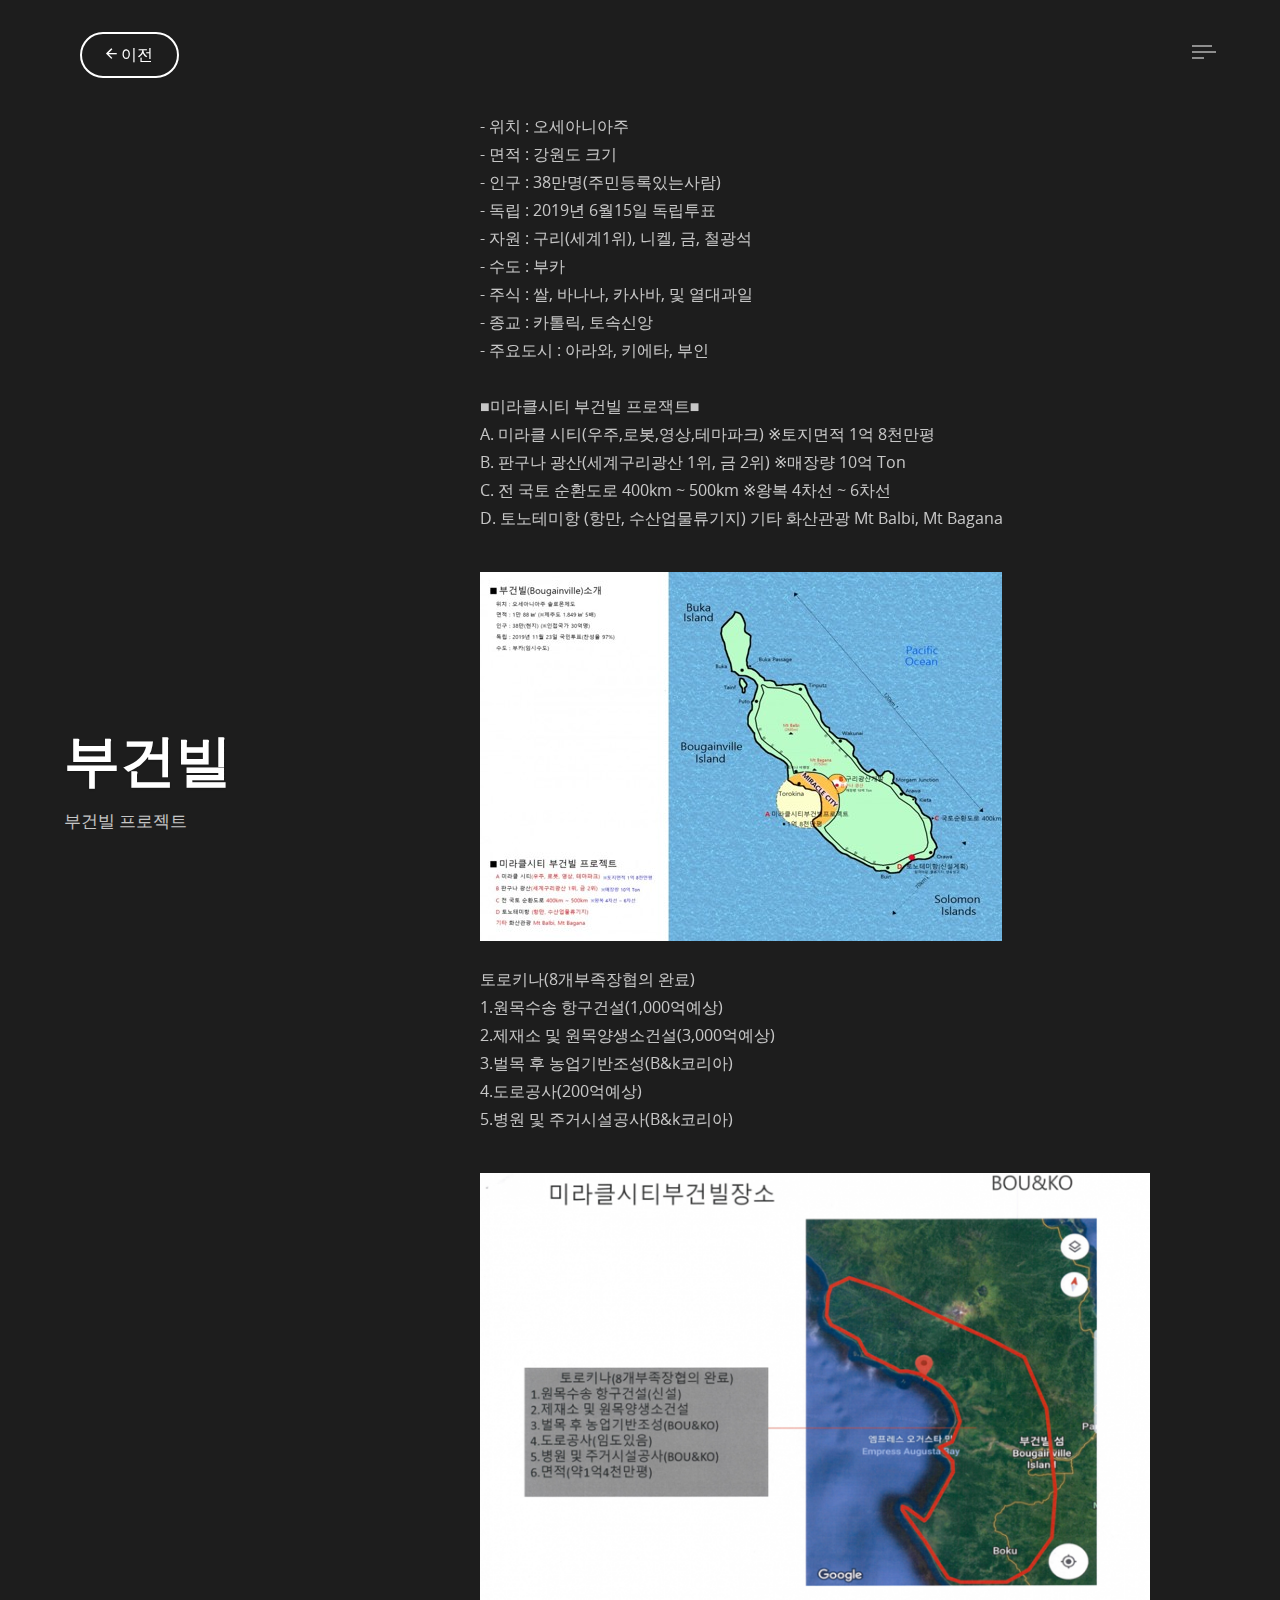
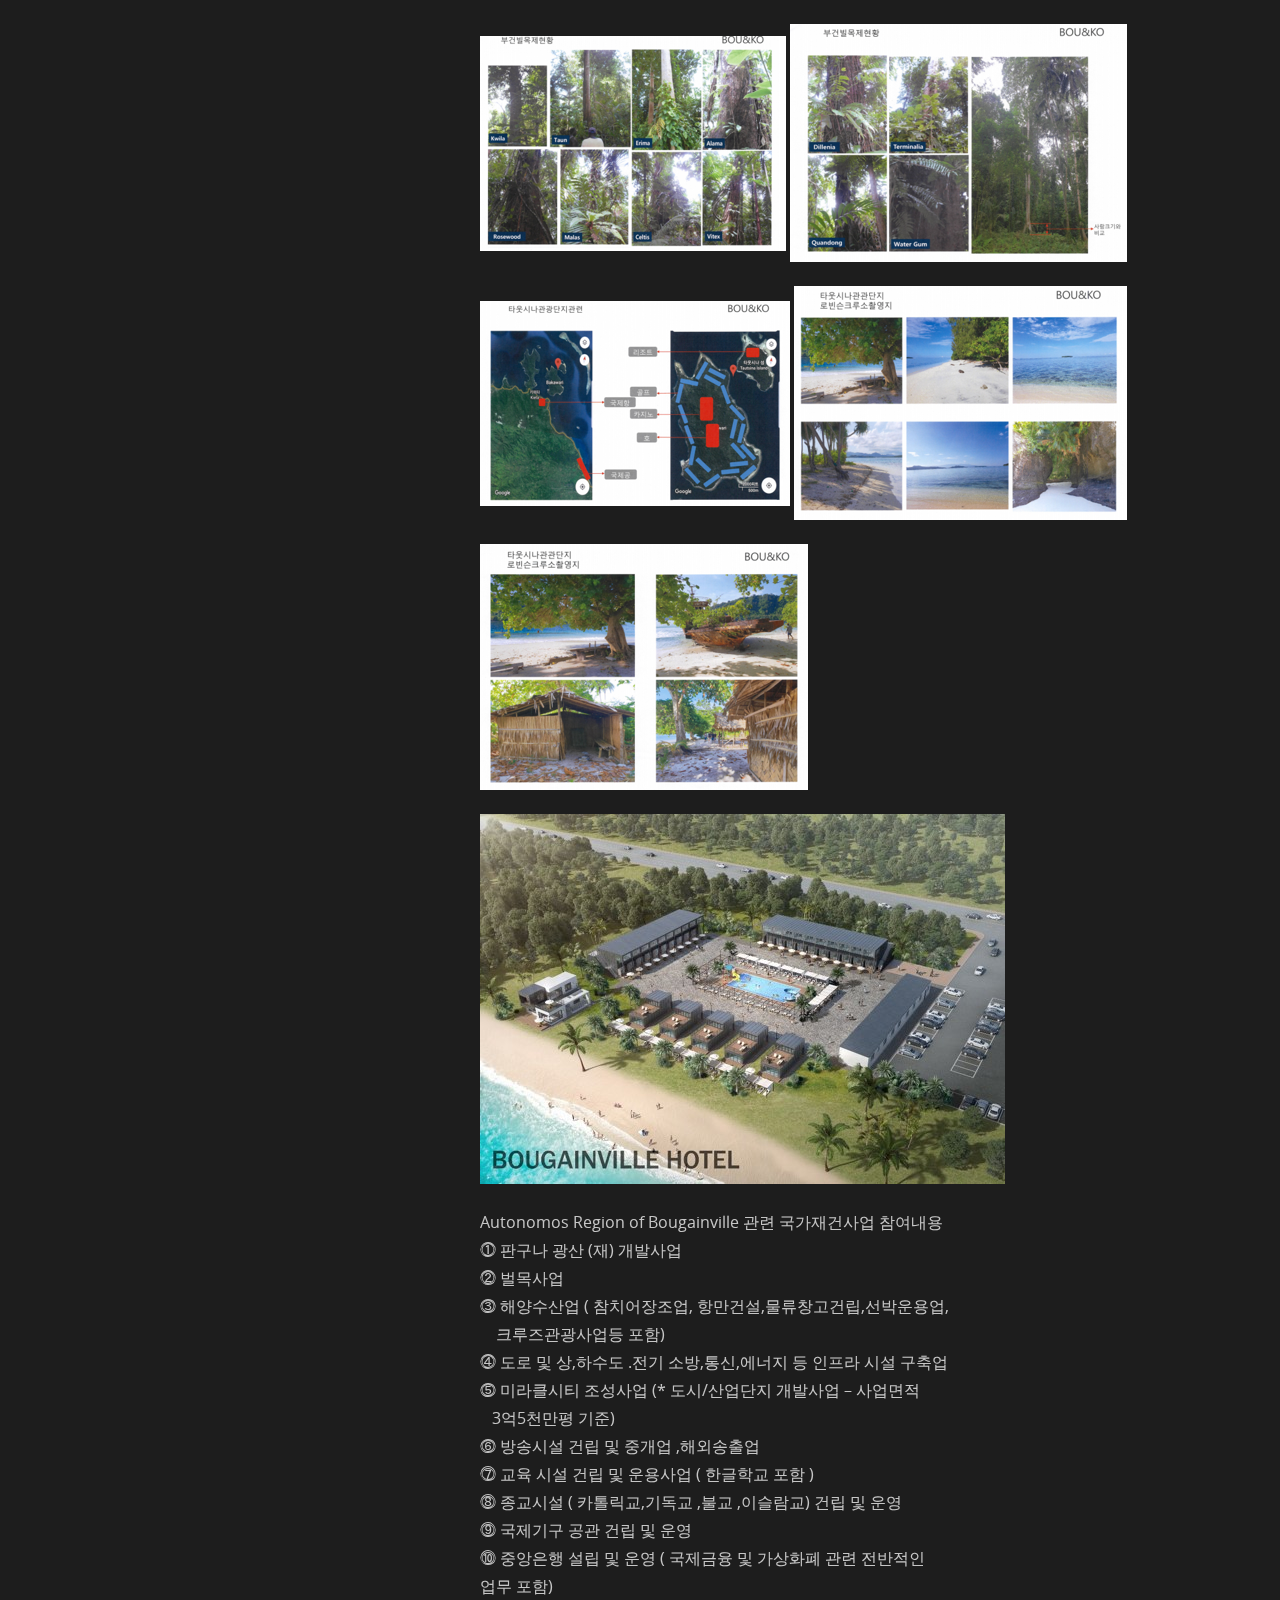
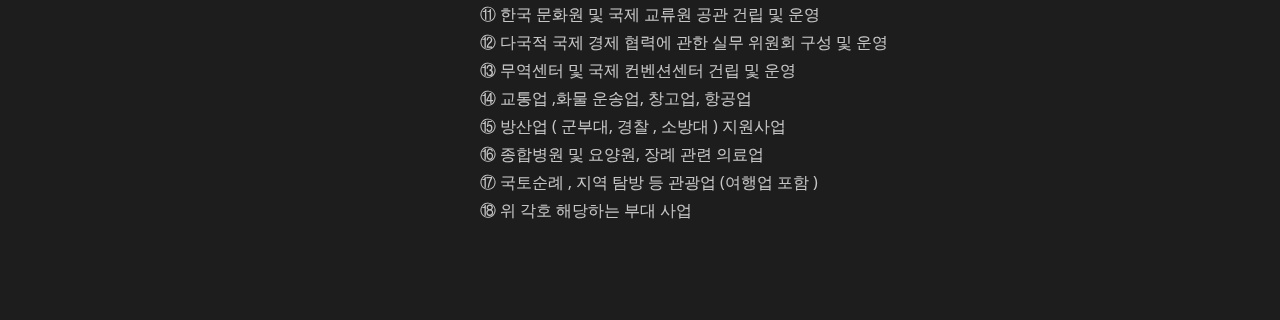
<file: view/project/Bougainville.html>
<!doctype html>
<!--
Website By Miradontsoa / MiVFX
http://twitter.com/miradontsoa
http://miradontsoa.com
-->

<html class="no-js" lang="en">

<head>
  <meta http-equiv="content-type" content="text/html; charset=UTF-8">

  <!-- Page Title Here -->
  <title>Simpleux - A portfolio / onepage template</title>

  <!-- Meta -->
  <!-- Page Description Here -->
  <meta name="description"
    content="A beautiful and creative portfolio template. It is mobile friend (responsive) and comes with smooth animations">

  <!-- Disable screen scaling-->
  <meta name="viewport"
    content="width=device-width, user-scalable=no, initial-scale=1, maximum-scale=1, user-scalable=0">

  <!-- Twitter Meta -->
  <meta name="twitter:site" content="@miradontsoa">
  <meta name="twitter:creator" content="@miradontsoa">
  <meta name="twitter:card" content="summary">
  <meta name="twitter:title" content="Page Title">
  <meta name="twitter:description" content="Description of the page">
  <meta name="twitter:image" content="/img/bg-default.jpg">

  <!-- Facebook Meta -->
  <meta property="og:url" content="your website url here">
  <meta property="og:title" content="Page Title">
  <meta property="og:description" content="Description of the page">
  <meta property="og:type" content="website">
  <meta property="og:image" content="/img/bg-default.jpg">
  <meta property="og:image:secure_url" content="/img/bg-default.jpg">
  <meta property="og:image:type" content="image/jpg">
  <meta property="og:image:width" content="1200">
  <meta property="og:image:height" content="630">

  <!-- Place favicon.ico and apple-touch-icon(s) in the root directory -->
  <!-- Web fonts and Web Icons -->
  <link rel="stylesheet" href="../../fonts/opensans/stylesheet.css">
  <link rel="stylesheet" href="../../fonts/bebas/stylesheet.css">
  <link rel="stylesheet" href="../../fonts/ionicons.min.css">
  <link rel="stylesheet" href="../../fonts/font-awesome.min.css">

  <!-- Vendor CSS style -->
  <link rel="stylesheet" href="../../css/pageloader.css">

  <!-- Uncomment below to load individualy vendor CSS -->
  <link rel="stylesheet" href="../../css/bootstrap.min.css">
  <link rel="stylesheet" href="../../js/vendor/swiper.min.css">
  <link rel="stylesheet" href="../../js/vendor/jquery.fullpage.min.css">
  <link rel="stylesheet" href="../../js/vegas/vegas.min.css">

  <!-- Main CSS files -->
  <link rel="stylesheet" href="../../css/main.css">

  <!-- add alt layout here -->
  <link rel="stylesheet" href="../../css/style-default.css">

  <script src="../../js/vendor/modernizr-2.7.1.min.js"></script>
</head>

<body id="menu" class="body-item">
  <!--[if lt IE 8]>
            <p class="browsehappy">You are using an <strong>outdated</strong> browser. Please <a href="http://browsehappy.com/">upgrade your browser</a> to improve your experience.</p>
        <![endif]-->

  <!-- Page Loader : just comment these lines to remove it -->
  <div class="page-loader" id="page-loader">
    <div>
      <div class="icon ion-spin"></div>
      <p>loading</p>
    </div>
  </div>

  <!-- BEGIN OF site header Menu -->
  <header class="page-header navbar page-header-alpha scrolled-white menu-right topmenu-left">

    <!-- Begin of menu icon toggler -->
    <button class="navbar-toggler site-menu-icon" id="navMenuIcon">
      <!-- Available class : menu-icon-dot / menu-icon-thick /menu-icon-random -->
      <span class="menu-icon menu-icon-random">
        <span class="bars">
          <span class="bar1"></span>
          <span class="bar2"></span>
          <span class="bar3"></span>
        </span>
      </span>
    </button>
    <!-- End of menu icon toggler -->

    <!-- Begin of logo/brand -->
    <a class="navbar-brand" href="../../#">
      <!-- <span class="logo">
        <img class="light-logo" src="img/logo.png" alt="Logo">
      </span>
      <span class="text">
        <span class="line">Simpleux</span>
        <span class="line sub">Portfolio Template</span>
      </span> -->
    </a>
    <!-- End of logo/brand -->

    <!-- begin of menu wrapper -->
    <div class="all-menu-wrapper" id="navbarMenu">
      <!-- Begin of top menu -->
      <nav class="navbar-topmenu">
        <!-- Begin of CTA Actions, & Icons menu -->
        <ul class="navbar-nav navbar-nav-actions">
          <li class="nav-item">
            <a class="btn btn-outline-white btn-round" target="_blank"
              href="#" onClick="history.back();return false;">
              <i class="icon ion-android-arrow-back"></i>
              <span class="text">이전</span>
            </a>
          </li>
        </ul>
        <!-- End of CTA & Icons menu -->
      </nav>
      <!-- End of top menu -->

      <!-- Begin of hamburger mainmenu menu -->
      <!-- <nav class="navbar-mainmenu">
        <ul class="navbar-nav mr-auto">
          <li class="nav-item active">
            <a class="nav-link" href="../../index.html#home">Home <span class="sr-only">(current)</span></a>
          </li>
          <li class="nav-item">
            <a class="nav-link" href="../../gallery.html">Gallery</a>
          </li>
          <li class="nav-item">
            <a class="nav-link" href="../../item.html">Item</a>
          </li>
          <li class="nav-item">
            <a class="nav-link" href="../../demo.html">Demo</a>
          </li>
        </ul>
      </nav> -->
      <!-- End of hamburger mainmenu menu -->

      <!-- Begin of sidebar nav menu params class: text-only / icon-only-->
      <!-- <nav class="navbar-sidebar icon-only">
        <ul class="navbar-nav" id="qmenu">
          <li class="nav-item" data-menuanchor="home">
            <a href="../../index.html#home">
              <i class="icon ion-ios-home-outline"></i>
              <span class="txt">Home</span>
            </a>
          </li>
          <li class="nav-item" data-menuanchor="about">
            <a href="../../index.html#about">
              <i class="icon ion-ios-information-outline"></i>
              <span class="txt">About</span>
            </a>
          </li>
          <li class="nav-item" data-menuanchor="about">
            <a href="../../index.html#contact">
              <i class="icon ion-ios-telephone-outline"></i>
              <span class="txt">Contact</span>
            </a>
          </li>
        </ul>
      </nav> -->
      <!-- End of sidebar nav menu -->
    </div>
    <!-- end of menu wrapper -->

  </header>
  <!-- END OF site header Menu-->

  <!-- BEGIN OF page main content -->
  <main class="page-main page-fullpage main-anim" id="itempage">

    <!-- Begin of list two side 1 section -->
    <div class="section section-twoside fp-auto-height-responsive section-item" data-section="item-alpha">
      <div class="section-cover-tier">
        <div class="cover-content">
          <div class="title-desc">
            <h2 class="display-4 display-title">부건빌</h2>
            <p>부건빌 프로젝트</p>
          </div>
        </div>
      </div>
      <!-- Begin of section wrapper -->
      <div class="section-wrapper largewidth">

        <!-- text or illustration order are manipulated via Bootstrap order-md-1, order-md-2 class -->

        <!-- begin of item -->
        <div class="item row">
          <!-- margi reservation -->
          <div class="col-12 col-md-4">
          </div>

          <!-- begin of text content -->
          <div class="col-12 col-md-8 center-vh">
            <!-- content -->
            <div class="section-content anim scrollable">

              <article class="article article-light">
                <header class="article-header">
                  <div class="wrapper">
                    <div class="">
                      <!-- <img class="" src="../../img/Yangju.jpg"
                        alt="Generic placeholder image"> -->
                      <div class="media-body align-self-center">
                        <!-- <h5 class="mt-0 media-title">
                          <strong>Tim Lucas</strong>
                        </h5>
                        <p class="mb-0 t-nowrap">Designer &amp; Blogger for 20 Magazine</p>
                        <p class="mb-0 t-nowrap">January 20, 2018</p>
                      </div> -->
                    </div>
                  </div>
                </header>
                <div class="article-content">
                  <div class="wrapper">
                    <p>- 위치 : 오세아니아주<br/>
                        - 면적 : 강원도 크기<br/>
                        - 인구 : 38만명(주민등록있는사람)<br/>
                        - 독립 : 2019년 6월15일 독립투표<br/>
                        - 자원 : 구리(세계1위), 니켈, 금, 철광석<br/>
                        - 수도 : 부카<br/>
                        - 주식 : 쌀, 바나나, 카사바, 및 열대과일<br/>
                        - 종교 : 카톨릭, 토속신앙<br/>
                        - 주요도시 : 아라와, 키에타, 부인<br/>
                        <br/>
                        ■미라클시티 부건빌 프로잭트■<br/>
                        A. 미라클 시티(우주,로봇,영상,테마파크) ※토지면적 1억 8천만평<br/>
                        B. 판구나 광산(세계구리광산 1위, 금 2위) ※매장량 10억 Ton<br/>
                        C. 전 국토 순환도로 400km ~ 500km ※왕복 4차선 ~ 6차선<br/>
                        D. 토노테미항 (항만, 수산업물류기지) 기타 화산관광 Mt Balbi, Mt Bagana
                        
                        </p>
                    <img class="" src="../../img/Bougainville.jpg">
                    <p>토로키나(8개부족장협의 완료)<br/>
                        1.원목수송 항구건설(1,000억예상)<br/>
                        2.제재소 및 원목양생소건설(3,000억예상)<br/>
                        3.벌목 후 농업기반조성(B&k코리아)<br/>
                        4.도로공사(200억예상)<br/>
                        5.병원 및 주거시설공사(B&k코리아)<br/>
                        
                       
                     </p>
                     <img class="" src="../../img/Bougainville2.png">
                     <img class="" src="../../img/Bougainville3.png">
                     <img class="" src="../../img/Bougainville4.png">
                     <img class="" src="../../img/Bougainville5.png">
                     <img class="" src="../../img/Bougainville6.png">
                     <img class="" src="../../img/Bougainville7.png">
                     <img class="" src="../../img/Bougainville8.jpg">
                    <p>Autonomos Region of Bougainville 관련 국가재건사업 참여내용<br/>
                        ⓵ 판구나 광산 (재) 개발사업<br/>
                        ⓶ 벌목사업<br/>
                        ⓷ 해양수산업 ( 참치어장조업, 항만건설,물류창고건립,선박운용업,<br/>
                            크루즈관광사업등 포함)<br/>
                        ⓸ 도로 및 상,하수도 .전기 소방,통신,에너지 등 인프라 시설 구축업<br/>
                        ⓹ 미라클시티 조성사업 (* 도시/산업단지 개발사업 – 사업면적<br/>
                           3억5천만평 기준)<br/>
                        ⓺ 방송시설 건립 및 중개업 ,해외송출업<br/>
                        ⓻ 교육 시설 건립 및 운용사업 ( 한글학교 포함 )<br/>
                        ⓼ 종교시설 ( 카톨릭교,기독교 ,불교 ,이슬람교) 건립 및 운영<br/>
                        ⓽ 국제기구 공관 건립 및 운영<br/>
                        ⓾ 중앙은행 설립 및 운영 ( 국제금융 및 가상화폐 관련 전반적인<br/>
                        업무 포함)<br/>
                        ⑪ 한국 문화원 및 국제 교류원 공관 건립 및 운영<br/>
                        ⑫ 다국적 국제 경제 협력에 관한 실무 위원회 구성 및 운영<br/>
                        ⑬ 무역센터 및 국제 컨벤션센터 건립 및 운영<br/>
                        ⑭ 교통업 ,화물 운송업, 창고업, 항공업<br/>
                        ⑮ 방산업 ( 군부대, 경찰 , 소방대 ) 지원사업<br/>
                        ⑯ 종합병원 및 요양원, 장례 관련 의료업<br/>
                        ⑰ 국토순례 , 지역 탐방 등 관광업 (여행업 포함 )<br/>
                        ⑱ 위 각호 해당하는 부대 사업<br/>
                        
                        </p>
                  </div>
                </div>
                
              </article>

              
            </div>
          </div>
          <!-- end of text content -->
        </div>
        <!-- end of item -->

      </div>
      <!-- End of section wrapper -->
    </div>
    <!-- End of list two side 1 section -->
  </main>
  <!-- END OF page main content -->

  <!-- scripts -->
  <!-- All Javascript plugins goes here -->
  <script src="../../js/vendor/jquery-1.12.4.min.js"></script>

  <!-- All vendor scripts -->
  <script src="../../js/vendor/scrolloverflow.min.js"></script>
  <script src="../../js/vendor/all.js"></script>
  <script src="../../js/particlejs/particles.min.js"></script>

  <!-- Countdown script -->
  <script src="../../js/jquery.downCount.js"></script>

  <!-- Form script -->
  <script src="../../js/form_script.js"></script>

  <!-- Javascript main files -->
  <script src="../../js/main.js"></script>

</body>

</html>
</file>
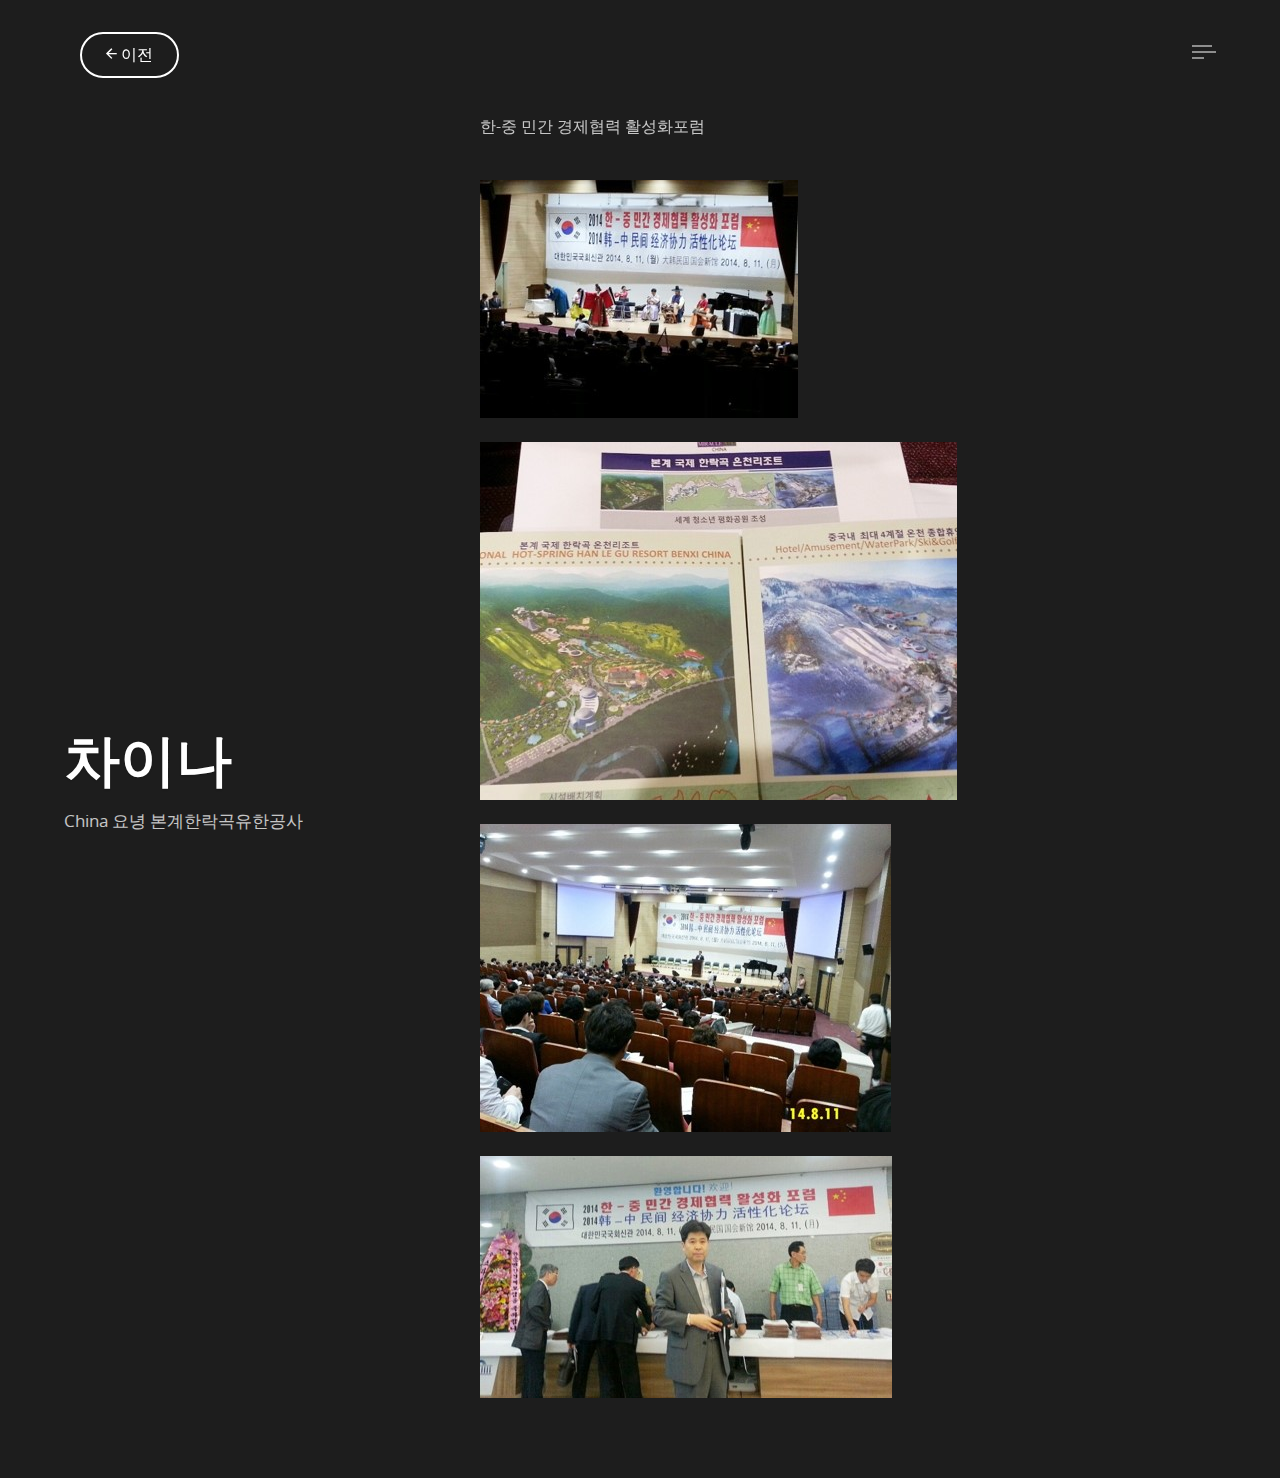
<file: view/project/china.html>
<!doctype html>
<!--
Website By Miradontsoa / MiVFX
http://twitter.com/miradontsoa
http://miradontsoa.com
-->

<html class="no-js" lang="en">

<head>
  <meta http-equiv="content-type" content="text/html; charset=UTF-8">

  <!-- Page Title Here -->
  <title>Simpleux - A portfolio / onepage template</title>

  <!-- Meta -->
  <!-- Page Description Here -->
  <meta name="description"
    content="A beautiful and creative portfolio template. It is mobile friend (responsive) and comes with smooth animations">

  <!-- Disable screen scaling-->
  <meta name="viewport"
    content="width=device-width, user-scalable=no, initial-scale=1, maximum-scale=1, user-scalable=0">

  <!-- Twitter Meta -->
  <meta name="twitter:site" content="@miradontsoa">
  <meta name="twitter:creator" content="@miradontsoa">
  <meta name="twitter:card" content="summary">
  <meta name="twitter:title" content="Page Title">
  <meta name="twitter:description" content="Description of the page">
  <meta name="twitter:image" content="/img/bg-default.jpg">

  <!-- Facebook Meta -->
  <meta property="og:url" content="your website url here">
  <meta property="og:title" content="Page Title">
  <meta property="og:description" content="Description of the page">
  <meta property="og:type" content="website">
  <meta property="og:image" content="/img/bg-default.jpg">
  <meta property="og:image:secure_url" content="/img/bg-default.jpg">
  <meta property="og:image:type" content="image/jpg">
  <meta property="og:image:width" content="1200">
  <meta property="og:image:height" content="630">

  <!-- Place favicon.ico and apple-touch-icon(s) in the root directory -->
  <!-- Web fonts and Web Icons -->
  <link rel="stylesheet" href="../../fonts/opensans/stylesheet.css">
  <link rel="stylesheet" href="../../fonts/bebas/stylesheet.css">
  <link rel="stylesheet" href="../../fonts/ionicons.min.css">
  <link rel="stylesheet" href="../../fonts/font-awesome.min.css">

  <!-- Vendor CSS style -->
  <link rel="stylesheet" href="../../css/pageloader.css">

  <!-- Uncomment below to load individualy vendor CSS -->
  <link rel="stylesheet" href="../../css/bootstrap.min.css">
  <link rel="stylesheet" href="../../js/vendor/swiper.min.css">
  <link rel="stylesheet" href="../../js/vendor/jquery.fullpage.min.css">
  <link rel="stylesheet" href="../../js/vegas/vegas.min.css">

  <!-- Main CSS files -->
  <link rel="stylesheet" href="../../css/main.css">

  <!-- add alt layout here -->
  <link rel="stylesheet" href="../../css/style-default.css">

  <script src="../../js/vendor/modernizr-2.7.1.min.js"></script>
</head>

<body id="menu" class="body-item">
  <!--[if lt IE 8]>
            <p class="browsehappy">You are using an <strong>outdated</strong> browser. Please <a href="http://browsehappy.com/">upgrade your browser</a> to improve your experience.</p>
        <![endif]-->

  <!-- Page Loader : just comment these lines to remove it -->
  <div class="page-loader" id="page-loader">
    <div>
      <div class="icon ion-spin"></div>
      <p>loading</p>
    </div>
  </div>

  <!-- BEGIN OF site header Menu -->
  <header class="page-header navbar page-header-alpha scrolled-white menu-right topmenu-left">

    <!-- Begin of menu icon toggler -->
    <button class="navbar-toggler site-menu-icon" id="navMenuIcon">
      <!-- Available class : menu-icon-dot / menu-icon-thick /menu-icon-random -->
      <span class="menu-icon menu-icon-random">
        <span class="bars">
          <span class="bar1"></span>
          <span class="bar2"></span>
          <span class="bar3"></span>
        </span>
      </span>
    </button>
    <!-- End of menu icon toggler -->

    <!-- Begin of logo/brand -->
    <a class="navbar-brand" href="../../#">
      <!-- <span class="logo">
        <img class="light-logo" src="img/logo.png" alt="Logo">
      </span>
      <span class="text">
        <span class="line">Simpleux</span>
        <span class="line sub">Portfolio Template</span>
      </span> -->
    </a>
    <!-- End of logo/brand -->

    <!-- begin of menu wrapper -->
    <div class="all-menu-wrapper" id="navbarMenu">
      <!-- Begin of top menu -->
      <nav class="navbar-topmenu">
        <!-- Begin of CTA Actions, & Icons menu -->
        <ul class="navbar-nav navbar-nav-actions">
          <li class="nav-item">
            <a class="btn btn-outline-white btn-round" target="_blank"
              href="#" onClick="history.back();return false;">
              <i class="icon ion-android-arrow-back"></i>
              <span class="text">이전</span>
            </a>
          </li>
        </ul>
        <!-- End of CTA & Icons menu -->
      </nav>
      <!-- End of top menu -->

      <!-- Begin of hamburger mainmenu menu -->
      <!-- <nav class="navbar-mainmenu">
        <ul class="navbar-nav mr-auto">
          <li class="nav-item active">
            <a class="nav-link" href="../../index.html#home">Home <span class="sr-only">(current)</span></a>
          </li>
          <li class="nav-item">
            <a class="nav-link" href="../../gallery.html">Gallery</a>
          </li>
          <li class="nav-item">
            <a class="nav-link" href="../../item.html">Item</a>
          </li>
          <li class="nav-item">
            <a class="nav-link" href="../../demo.html">Demo</a>
          </li>
        </ul>
      </nav> -->
      <!-- End of hamburger mainmenu menu -->

      <!-- Begin of sidebar nav menu params class: text-only / icon-only-->
      <!-- <nav class="navbar-sidebar icon-only">
        <ul class="navbar-nav" id="qmenu">
          <li class="nav-item" data-menuanchor="home">
            <a href="../../index.html#home">
              <i class="icon ion-ios-home-outline"></i>
              <span class="txt">Home</span>
            </a>
          </li>
          <li class="nav-item" data-menuanchor="about">
            <a href="../../index.html#about">
              <i class="icon ion-ios-information-outline"></i>
              <span class="txt">About</span>
            </a>
          </li>
          <li class="nav-item" data-menuanchor="about">
            <a href="../../index.html#contact">
              <i class="icon ion-ios-telephone-outline"></i>
              <span class="txt">Contact</span>
            </a>
          </li>
        </ul>
      </nav> -->
      <!-- End of sidebar nav menu -->
    </div>
    <!-- end of menu wrapper -->

  </header>
  <!-- END OF site header Menu-->

  <!-- BEGIN OF page main content -->
  <main class="page-main page-fullpage main-anim" id="itempage">

    <!-- Begin of list two side 1 section -->
    <div class="section section-twoside fp-auto-height-responsive section-item" data-section="item-alpha">
      <div class="section-cover-tier">
        <div class="cover-content">
          <div class="title-desc">
            <h2 class="display-4 display-title">차이나</h2>
            <p>China 요녕 본계한락곡유한공사</p>
          </div>
        </div>
      </div>
      <!-- Begin of section wrapper -->
      <div class="section-wrapper largewidth">

        <!-- text or illustration order are manipulated via Bootstrap order-md-1, order-md-2 class -->

        <!-- begin of item -->
        <div class="item row">
          <!-- margi reservation -->
          <div class="col-12 col-md-4">
          </div>

          <!-- begin of text content -->
          <div class="col-12 col-md-8 center-vh">
            <!-- content -->
            <div class="section-content anim scrollable">

              <article class="article article-light">
                <header class="article-header">
                  <div class="wrapper">
                    <div class="">
                      <!-- <img class="" src="../../img/Yangju.jpg"
                        alt="Generic placeholder image"> -->
                      <div class="media-body align-self-center">
                        <!-- <h5 class="mt-0 media-title">
                          <strong>Tim Lucas</strong>
                        </h5>
                        <p class="mb-0 t-nowrap">Designer &amp; Blogger for 20 Magazine</p>
                        <p class="mb-0 t-nowrap">January 20, 2018</p>
                      </div> -->
                    </div>
                  </div>
                </header>
                <div class="article-content">
                  <div class="wrapper">
                    <p>한-중 민간 경제협력 활성화포럼</p>
                    <img class="" src="../../img/china1.jpg">
                    <img class="" src="../../img/china2.jpg">
                    <img class="" src="../../img/china3.jpg">
                    <img class="" src="../../img/china4.jpg">
                  </div>
                </div>
                
              </article>

              
            </div>
          </div>
          <!-- end of text content -->
        </div>
        <!-- end of item -->

      </div>
      <!-- End of section wrapper -->
    </div>
    <!-- End of list two side 1 section -->
  </main>
  <!-- END OF page main content -->

  <!-- scripts -->
  <!-- All Javascript plugins goes here -->
  <script src="../../js/vendor/jquery-1.12.4.min.js"></script>

  <!-- All vendor scripts -->
  <script src="../../js/vendor/scrolloverflow.min.js"></script>
  <script src="../../js/vendor/all.js"></script>
  <script src="../../js/particlejs/particles.min.js"></script>

  <!-- Countdown script -->
  <script src="../../js/jquery.downCount.js"></script>

  <!-- Form script -->
  <script src="../../js/form_script.js"></script>

  <!-- Javascript main files -->
  <script src="../../js/main.js"></script>

</body>

</html>
</file>
<file: fonts/opensans/stylesheet.css>
/*OpenSans Font*/

@font-face {
    font-family: 'Opensans';
    src: url('OpenSans-Bold-webfont.eot');
    src: url('OpenSans-Bold-webfont.eot?#iefix') format('embedded-opentype'),
         url('OpenSans-Bold-webfont.woff') format('woff'),
         url('OpenSans-Bold-webfont.ttf') format('truetype'),
         url('OpenSans-Bold-webfont.svg#open_sansbold') format('svg');
    font-weight: bold;
    font-style: normal;
}


@font-face {
    font-family: 'Opensans';
    src: url('opensans-light-webfont.eot');
    src: url('opensans-light-webfont.eot?#iefix') format('embedded-opentype'),
         url('opensans-light-webfont.woff') format('woff'),
         url('opensans-light-webfont.ttf') format('truetype'),
         url('opensans-light-webfont.svg#open_sanslight') format('svg');
    font-weight: 300;
    font-style: normal;

}
@font-face {
    font-family: 'Open Sans';
    src: url('opensans-regular-webfont.eot');
    src: url('opensans-regular-webfont.eot?#iefix') format('embedded-opentype'),
         url('opensans-regular-webfont.woff') format('woff'),
         url('opensans-regular-webfont.ttf') format('truetype'),
         url('opensans-regular-webfont.svg#open_sansregular') format('svg');
    font-weight: normal;
    font-style: normal;
}

@font-face {
    font-family: 'Open Sans';
    src: url('opensans-light-webfont.eot');
    src: url('opensans-light-webfont.eot?#iefix') format('embedded-opentype'),
         url('opensans-light-webfont.woff') format('woff'),
         url('opensans-light-webfont.ttf') format('truetype'),
         url('opensans-light-webfont.svg#open_sanslight') format('svg');
    font-weight: 300;
    font-style: normal;

}
@font-face {
    font-family: 'Open Sans';
    src: url('opensans-regular-webfont.eot');
    src: url('opensans-regular-webfont.eot?#iefix') format('embedded-opentype'),
         url('opensans-regular-webfont.woff') format('woff'),
         url('opensans-regular-webfont.ttf') format('truetype'),
         url('opensans-regular-webfont.svg#open_sansregular') format('svg');
    font-weight: normal;
    font-style: normal;
}
@font-face {
    font-family: 'Open Sans';
    src: url('OpenSans-Bold-webfont.eot');
    src: url('OpenSans-Bold-webfont.eot?#iefix') format('embedded-opentype'),
         url('OpenSans-Bold-webfont.woff') format('woff'),
         url('OpenSans-Bold-webfont.ttf') format('truetype'),
         url('OpenSans-Bold-webfont.svg#open_sansbold') format('svg');
    font-weight: bold;
    font-style: normal;
}

/*
@font-face {
    font-family: 'OpenSans';
    src: url('opensans-light-webfont.eot');
    src: url('opensans-light-webfont.eot?#iefix') format('embedded-opentype'),
         url('opensans-light-webfont.woff') format('woff'),
         url('opensans-light-webfont.ttf') format('truetype'),
         url('opensans-light-webfont.svg#open_sanslight') format('svg');
    font-weight: 100;
    font-style: normal;

}

@font-face {
    font-family: 'OpenSans';
    src: url('opensans-regular-webfont.eot');
    src: url('opensans-regular-webfont.eot?#iefix') format('embedded-opentype'),
         url('opensans-regular-webfont.woff') format('woff'),
         url('opensans-regular-webfont.ttf') format('truetype'),
         url('opensans-regular-webfont.svg#open_sansregular') format('svg');
    font-weight: normal;
    font-style: normal;
}

@font-face {
    font-family: 'OpenSans';
    src: url('OpenSans-Bold-webfont.eot');
    src: url('OpenSans-Bold-webfont.eot?#iefix') format('embedded-opentype'),
         url('OpenSans-Bold-webfont.woff') format('woff'),
         url('OpenSans-Bold-webfont.ttf') format('truetype'),
         url('OpenSans-Bold-webfont.svg#open_sansbold') format('svg');
    font-weight: bold;
    font-style: normal;
}

@font-face {
    font-family: 'OpenSans';
    src: url('OpenSans-ExtraBold-webfont.eot');
    src: url('OpenSans-ExtraBold-webfont.eot?#iefix') format('embedded-opentype'),
         url('OpenSans-ExtraBold-webfont.woff') format('woff'),
         url('OpenSans-ExtraBold-webfont.ttf') format('truetype'),
         url('OpenSans-ExtraBold-webfont.svg#open_sansextrabold') format('svg');
    font-weight: 900;
    font-style: normal;
}*/
</file>
<file: fonts/bebas/stylesheet.css>
/* Generated by Font Squirrel (http://www.fontsquirrel.com) on May 20, 2014 */



@font-face {
    font-family: 'Bebas Neue';
    src: url('bebasneue_bold-webfont.eot');
    src: url('bebasneue_bold-webfont.eot?#iefix') format('embedded-opentype'),
         url('bebasneue_bold-webfont.woff') format('woff'),
         url('bebasneue_bold-webfont.ttf') format('truetype'),
         url('bebasneue_bold-webfont.svg#bebas_neuebold') format('svg');
    font-weight: bold;
    font-style: normal;

}




@font-face {
    font-family: 'Bebas Neue';
    src: url('bebasneue_book-webfont.eot');
    src: url('bebasneue_book-webfont.eot?#iefix') format('embedded-opentype'),
         url('bebasneue_book-webfont.woff') format('woff'),
         url('bebasneue_book-webfont.ttf') format('truetype'),
         url('bebasneue_book-webfont.svg#bebas_neuebook') format('svg');
    font-weight: 200;
    font-style: normal;

}




@font-face {
    font-family: 'Bebas Neue';
    src: url('bebasneue_light-webfont.eot');
    src: url('bebasneue_light-webfont.eot?#iefix') format('embedded-opentype'),
         url('bebasneue_light-webfont.woff') format('woff'),
         url('bebasneue_light-webfont.ttf') format('truetype'),
         url('bebasneue_light-webfont.svg#bebas_neuelight') format('svg');
    font-weight: 300;
    font-style: normal;

}

@font-face {
    font-family: 'Bebas Neue';
    src: url('bebasneue_regular-webfont.eot');
    src: url('bebasneue_regular-webfont.eot?#iefix') format('embedded-opentype'),
         url('bebasneue_regular-webfont.woff') format('woff'),
         url('bebasneue_regular-webfont.ttf') format('truetype'),
         url('bebasneue_regular-webfont.svg#bebas_neue_regularregular') format('svg');
    font-weight: normal;
    font-style: normal;

}




@font-face {
    font-family: 'Bebas Neue';
    src: url('bebasneue_thin-webfont.eot');
    src: url('bebasneue_thin-webfont.eot?#iefix') format('embedded-opentype'),
         url('bebasneue_thin-webfont.woff') format('woff'),
         url('bebasneue_thin-webfont.ttf') format('truetype'),
         url('bebasneue_thin-webfont.svg#bebas_neuethin') format('svg');
    font-weight: 100;
    font-style: normal;

}
</file>
<file: css/pageloader.css>
/*----------------------------------------------------------------------
Page loader CSS BY HighHay

USAGE:
------
- Add this as an external CSS file and put it before other css links inside
html file
- Add the following tag inside HTML file :
<div class='page-loader'>
    <div><i class='fa fa-spinner  fa-spin'></i><p>loading</p></div>
</div>
------------------------------------------------------------------------*/
.page-loader{
    position: fixed;
    z-index: 200;
    width: 100%;
    height: 100%;
    top:0;
    left:0;
    background: #fff;
    display: block;  
    
}
.page-loader .fa{
    font-size: 2.5rem;
}
.page-loader,
.page-loader.visible{
    -webkit-transition: 0.6s;
    -ms-transition: 0.6s;
    -moz-transition: 0.6s;
    transition: 0.6s;
    opacity: 1;
    visibility: visible;    
}
.page-loader.p-hidden{
    visibility: hidden;
    opacity: 0;
}
    .page-loader div{
        position: absolute;
        top:50%;
        width: 100%;
        text-align: center;
        color: #1d1d1d;
        margin-top: -50px;
    	display: block; 
    }
		.page-loader div .icon{
			display: inline-block;
			margin-left: -20px;
            left: 50%;
			width: 40px;
			height: 40px;
			content: "";
			background: #1d1d1d;
			border-radius: 100px;
			border: 8px solid #fff;
			border-top-color: rgba(255, 255, 255, 0.58);
			border-bottom-color: rgba(255, 255, 255, 0.58);
		}
        .page-loader div p{
            margin-top: 100px;
            font-size: 14px;
            color: #555;
            letter-spacing: 1em;
            padding-left: 1em;
            text-transform: uppercase;
/*			font-family: 'Montserrat';*/
			font-family: 'Roboto', 'Helvetica', sans-serif;
			font-weight: bold;
        }
</file>
<file: css/main.css>
/*-----------------------------------------------------------------
[Legal Notice]

Copyright (c) Miradontsoa
Website Template by miradontsoa
http://highhay.com
http://miradontsoa.com
-------------------------------------------------------------------*/
/*------------------------------------------------------------------
[Table of contents]
/** CSS Reference
    0. Base Style
	1. Components 
		1.1 form, button, input
		1.2 Layout
		1.3 Grid / list / slider / gallery
		1.4 Menu / menu-header / nav
		1.5 . Additional UI
	2. Page Header / .page-header
	3. Page Footer / .page-footer 
	4. Pages / .page-main
	5. Sections / .section
		5.1 Default layout / .section
		5.2 Home screen / .section-home
	6. Helper classes / Responsiveness
		6.1 Helper classes
		6.2 Responsiveness
	
	Sample hooks to altering this css file can be found in "style-colorX.css" file 

**/
/*---------- 
[Colors]
    text color : #FFFFFF, #FFF
	primary : #D1335B
	secondary : #3f4b62
	black : #1d1d1d
	white : #ffffff
	blue : #037FD5
[Typography]
	font-family :
	-  sans-serif Segoe UI / Roboto / Open sans / Helvetica with fallback to system-ui fonts
*/
.text-black {
  color: #1d1d1d !important; }

.text-primary {
  color: #D1335B !important; }

.text-secondary {
  color: #3f4b62 !important; }

.text-white {
  color: #ffffff !important; }

.text-black {
  color: #1d1d1d !important; }

/* 0. Base style */
/* 0.1 Initializer */
/* 0.0 Tag/Classes Initailization */
audio,
canvas,
img,
svg,
video {
  vertical-align: middle; }

.browsehappy {
  margin: 0.2em 0;
  background: #ccc;
  color: #000;
  padding: 0.2em 0; }

body {
  font-family: "Open Sans", "Proxima Nova ", "Segoe UI", "Opensans", "Roboto", "Helvetica", -apple-system, system-ui, BlinkMacSystemFont, sans-serif;
  font-size: 1rem;
  background-color: #ffffff;
  color: #1d1d1d;
  margin: 0;
  padding: 0; }

ul, li {
  list-style: none outside none;
  margin: 0; }

iframe {
  border: none; }

ul, li {
  list-style: none outside none;
  margin: 0; }

a {
  color: #D1335B;
  cursor: pointer; }

h1, h2, h3, h4, h5, h6 {
  font-family: "Open Sans", "Proxima Nova ", "Segoe UI", "Opensans", "Roboto", "Helvetica", -apple-system, system-ui, BlinkMacSystemFont, sans-serif; }

h3, h4 {
  font-weight: normal; }

p {
  font-size: 1rem; }
  @media (min-width: 601px) {
    p {
      font-size: 1rem; } }
  @media (min-width: 1280px) {
    p {
      font-size: 1.0625rem; } }
  @media (min-width: 1400px) {
    p {
      font-size: 1.125rem; } }

/* 1 Components */
/* 1.1 form, button, input */
.btn {
  padding: 0.75rem 1.5rem;
  cursor: pointer;
  min-height: 46px;
  line-height: 1.2; }
  .btn.no-border {
    border: none; }

.btn-sm {
  padding: 0.25rem 0.75rem;
  cursor: pointer;
  font-size: 0.875rem;
  line-height: 1.5;
  min-height: 30px; }

.btn-round {
  border-radius: 10rem; }

.btn-rect {
  border-radius: 0; }

.btn {
  color: #ffffff;
  border: 1px solid transparent;
  background-color: #D1335B; }
  .btn.active, .btn:active {
    color: #ffffff;
    background-color: #8e233e; }
  .btn:hover, .btn:focus {
    color: #ffffff;
    background-color: #8e233e;
    border-color: #8e233e; }
  .btn.disabled, .btn:disabled {
    color: #ffffff;
    opacity: 0.7;
    background-color: #8e233e; }

.btn-full {
  width: 100%; }

.btn-primary {
  color: #ffffff;
  border: 1px solid transparent;
  background-color: #D1335B; }
  .btn-primary.active, .btn-primary:active {
    color: #ffffff;
    background-color: #8e233e; }
  .btn-primary:hover, .btn-primary:focus {
    color: #ffffff;
    background-color: #8e233e;
    border-color: #8e233e; }
  .btn-primary.disabled, .btn-primary:disabled {
    color: #ffffff;
    opacity: 0.7;
    background-color: #8e233e; }

.btn-secondary {
  color: #ffffff;
  border: 1px solid transparent;
  background-color: #3f4b62; }
  .btn-secondary.active, .btn-secondary:active {
    color: #ffffff;
    background-color: #2b3343; }
  .btn-secondary:hover, .btn-secondary:focus {
    color: #ffffff;
    background-color: #2b3343;
    border-color: #2b3343; }
  .btn-secondary.disabled, .btn-secondary:disabled {
    color: #ffffff;
    opacity: 0.7;
    background-color: #2b3343; }

.btn-white {
  color: #D1335B;
  border: 1px solid transparent;
  background-color: #ffffff; }
  .btn-white.active, .btn-white:active {
    color: #D1335B;
    background-color: #d6d6d6; }
  .btn-white:hover, .btn-white:focus {
    color: #D1335B;
    background-color: #d6d6d6;
    border-color: #d6d6d6; }
  .btn-white.disabled, .btn-white:disabled {
    color: #D1335B;
    opacity: 0.7;
    background-color: #d6d6d6; }

.btn-black {
  color: #ffffff;
  border: 1px solid transparent;
  background-color: #1d1d1d; }
  .btn-black.active, .btn-black:active {
    color: #ffffff;
    background-color: #141414; }
  .btn-black:hover, .btn-black:focus {
    color: #ffffff;
    background-color: #141414;
    border-color: #141414; }
  .btn-black.disabled, .btn-black:disabled {
    color: #ffffff;
    opacity: 0.7;
    background-color: #141414; }

.btn-outline-primary {
  color: #D1335B;
  border: 2px solid #D1335B;
  transition: 0.3s;
  background: none;
  line-height: 1; }
  .btn-outline-primary.active, .btn-outline-primary:active {
    color: #8e233e;
    border-color: #8e233e;
    background-color: transparent; }
  .btn-outline-primary:hover, .btn-outline-primary:focus {
    color: #8e233e;
    border-color: #8e233e;
    background-color: transparent; }
  .btn-outline-primary.disabled, .btn-outline-primary:disabled {
    color: #D1335B;
    opacity: 0.7;
    background-color: transparent; }

.btn-outline-secondary {
  color: #3f4b62;
  border: 2px solid #3f4b62;
  transition: 0.3s;
  background: none;
  line-height: 1; }
  .btn-outline-secondary.active, .btn-outline-secondary:active {
    color: #2b3343;
    border-color: #2b3343;
    background-color: transparent; }
  .btn-outline-secondary:hover, .btn-outline-secondary:focus {
    color: #2b3343;
    border-color: #2b3343;
    background-color: transparent; }
  .btn-outline-secondary.disabled, .btn-outline-secondary:disabled {
    color: #3f4b62;
    opacity: 0.7;
    background-color: transparent; }

.btn-outline-white {
  color: #ffffff;
  border: 2px solid #ffffff;
  transition: 0.3s;
  background: none;
  line-height: 1; }
  .btn-outline-white.active, .btn-outline-white:active {
    color: rgba(255, 255, 255, 0.5);
    border-color: rgba(255, 255, 255, 0.5);
    background-color: transparent; }
  .btn-outline-white:hover, .btn-outline-white:focus {
    color: rgba(255, 255, 255, 0.5);
    border-color: rgba(255, 255, 255, 0.5);
    background-color: transparent; }
  .btn-outline-white.disabled, .btn-outline-white:disabled {
    color: #ffffff;
    opacity: 0.7;
    background-color: transparent; }
  .btn-outline-white:hover, .btn-outline-white:focus {
    box-shadow: 0 2px 2px rgba(0, 0, 0, 0.2); }

.btn-outline-black {
  color: #1d1d1d;
  border: 2px solid #1d1d1d;
  transition: 0.3s;
  background: none;
  line-height: 1; }
  .btn-outline-black.active, .btn-outline-black:active {
    color: #141414;
    border-color: #141414;
    background-color: transparent; }
  .btn-outline-black:hover, .btn-outline-black:focus {
    color: #141414;
    border-color: #141414;
    background-color: transparent; }
  .btn-outline-black.disabled, .btn-outline-black:disabled {
    color: #1d1d1d;
    opacity: 0.7;
    background-color: transparent; }

.btn-material-primary {
  color: #ffffff;
  border: 1px solid transparent;
  background-color: transparent;
  transition: 0.2s; }
  .btn-material-primary:not([href]):not([tabindex]) {
    color: #ffffff; }
  .btn-material-primary.active, .btn-material-primary:active {
    color: #ffffff;
    background-color: #8e233e; }
  .btn-material-primary:hover, .btn-material-primary:focus {
    color: #ffffff;
    background-color: #8e233e;
    border-color: #8e233e;
    box-shadow: 0 2px 2px rgba(0, 0, 0, 0.2); }
  .btn-material-primary.disabled, .btn-material-primary:disabled {
    color: #ffffff;
    opacity: 0.7;
    background-color: #8e233e; }

.btn-material-secondary {
  color: #ffffff;
  border: 1px solid transparent;
  background-color: transparent;
  transition: 0.2s; }
  .btn-material-secondary:not([href]):not([tabindex]) {
    color: #ffffff; }
  .btn-material-secondary.active, .btn-material-secondary:active {
    color: #ffffff;
    background-color: #2b3343; }
  .btn-material-secondary:hover, .btn-material-secondary:focus {
    color: #ffffff;
    background-color: #2b3343;
    border-color: #2b3343;
    box-shadow: 0 2px 2px rgba(0, 0, 0, 0.2); }
  .btn-material-secondary.disabled, .btn-material-secondary:disabled {
    color: #ffffff;
    opacity: 0.7;
    background-color: #2b3343; }

.btn-material-white {
  color: #ffffff;
  border: 1px solid #D1335B;
  background-color: #D1335B;
  transition: 0.2s; }
  .btn-material-white:not([href]):not([tabindex]) {
    color: #ffffff; }
  .btn-material-white.active, .btn-material-white:active {
    color: #ffffff;
    background-color: #8e233e; }
  .btn-material-white:hover, .btn-material-white:focus {
    color: #ffffff;
    background-color: #8e233e;
    border-color: #8e233e;
    box-shadow: 0 2px 2px rgba(0, 0, 0, 0.2); }
  .btn-material-white.disabled, .btn-material-white:disabled {
    color: #ffffff;
    opacity: 0.7;
    background-color: #8e233e; }

.btn-material-black {
  color: #ffffff;
  border: 1px solid transparent;
  background-color: transparent;
  transition: 0.2s; }
  .btn-material-black:not([href]):not([tabindex]) {
    color: #ffffff; }
  .btn-material-black.active, .btn-material-black:active {
    color: #ffffff;
    background-color: #141414; }
  .btn-material-black:hover, .btn-material-black:focus {
    color: #ffffff;
    background-color: #141414;
    border-color: #141414;
    box-shadow: 0 2px 2px rgba(0, 0, 0, 0.2); }
  .btn-material-black.disabled, .btn-material-black:disabled {
    color: #ffffff;
    opacity: 0.7;
    background-color: #141414; }

.btn-circicon-outline {
  color: #D1335B;
  border: 1px solid currentColor;
  background: none;
  padding-right: 3.25rem;
  position: relative;
  overflow: hidden;
  transition: 0.2s; }
  .btn-circicon-outline .icon {
    background: #D1335B;
    vertical-align: middle;
    color: #ffffff;
    border-radius: 100px;
    position: absolute;
    left: auto;
    right: 0.65rem;
    top: 0.50rem;
    height: 1.75rem;
    width: 1.75rem;
    padding-top: 0.05rem;
    transition: 0.2s; }
    .btn-circicon-outline .icon .fa,
    .btn-circicon-outline .icon .ion,
    .btn-circicon-outline .icon .icon {
      font-size: 1.5rem;
      line-height: 1;
      position: relative; }
  .btn-circicon-outline .text {
    display: inline-block; }
  .btn-circicon-outline.active, .btn-circicon-outline:active, .btn-circicon-outline:hover {
    color: #D1335B;
    background: rgba(209, 51, 91, 0.2);
    box-shadow: 0 2px 2px rgba(0, 0, 0, 0.2); }
    .btn-circicon-outline.active .icon, .btn-circicon-outline:active .icon, .btn-circicon-outline:hover .icon {
      color: #ffffff;
      -webkit-transform: rotate(360deg);
              transform: rotate(360deg); }
  .btn-circicon-outline.disabled, .btn-circicon-outline:disabled {
    color: #ffffff;
    opacity: 0.7;
    background-color: #D1335B; }
  .btn-circicon-outline.icon-left {
    padding-left: 3.25rem;
    padding-right: 1.5rem; }
    .btn-circicon-outline.icon-left .icon {
      right: auto;
      left: 0.65rem; }
  .btn-circicon-outline.btn-sm {
    padding-right: 2rem; }
    .btn-circicon-outline.btn-sm .icon {
      height: 1.25rem;
      width: 1.25rem;
      top: 0.25rem;
      right: 0.25rem;
      padding-top: 0rem; }
      .btn-circicon-outline.btn-sm .icon .fa,
      .btn-circicon-outline.btn-sm .icon .ion,
      .btn-circicon-outline.btn-sm .icon .icon {
        font-size: 1rem;
        line-height: 1;
        position: relative;
        margin-top: 0.12rem;
        display: block; }
    .btn-circicon-outline.btn-sm.icon-left {
      padding-right: 0.75rem;
      padding-left: 2rem; }
      .btn-circicon-outline.btn-sm.icon-left .icon {
        right: auto;
        left: 0.25rem; }

.btn-circicon-outline.btn-primary {
  color: #D1335B; }
  .btn-circicon-outline.btn-primary .icon {
    background: #D1335B;
    color: #ffffff; }
  .btn-circicon-outline.btn-primary.active, .btn-circicon-outline.btn-primary:active, .btn-circicon-outline.btn-primary:hover {
    color: #D1335B;
    background: rgba(176, 43, 76, 0.2); }
    .btn-circicon-outline.btn-primary.active .icon, .btn-circicon-outline.btn-primary:active .icon, .btn-circicon-outline.btn-primary:hover .icon {
      color: #ffffff; }
  .btn-circicon-outline.btn-primary.disabled, .btn-circicon-outline.btn-primary:disabled {
    color: #ffffff;
    background-color: #D1335B; }

.btn-circicon-outline.btn-secondary {
  color: #3f4b62; }
  .btn-circicon-outline.btn-secondary .icon {
    background: #3f4b62;
    color: #ffffff; }
  .btn-circicon-outline.btn-secondary.active, .btn-circicon-outline.btn-secondary:active, .btn-circicon-outline.btn-secondary:hover {
    color: #3f4b62;
    background: rgba(53, 63, 82, 0.2); }
    .btn-circicon-outline.btn-secondary.active .icon, .btn-circicon-outline.btn-secondary:active .icon, .btn-circicon-outline.btn-secondary:hover .icon {
      color: #ffffff; }
  .btn-circicon-outline.btn-secondary.disabled, .btn-circicon-outline.btn-secondary:disabled {
    color: #ffffff;
    background-color: #3f4b62; }

.btn-circicon-outline.btn-white {
  color: #ffffff; }
  .btn-circicon-outline.btn-white .icon {
    background: #ffffff;
    color: #D1335B; }
  .btn-circicon-outline.btn-white.active, .btn-circicon-outline.btn-white:active, .btn-circicon-outline.btn-white:hover {
    color: #ffffff;
    background: rgba(176, 43, 76, 0.2); }
    .btn-circicon-outline.btn-white.active .icon, .btn-circicon-outline.btn-white:active .icon, .btn-circicon-outline.btn-white:hover .icon {
      color: #D1335B; }
  .btn-circicon-outline.btn-white.disabled, .btn-circicon-outline.btn-white:disabled {
    color: #ffffff;
    background-color: #ffffff; }

.btn-circicon-outline.btn-black {
  color: #1d1d1d; }
  .btn-circicon-outline.btn-black .icon {
    background: #1d1d1d;
    color: #ffffff; }
  .btn-circicon-outline.btn-black.active, .btn-circicon-outline.btn-black:active, .btn-circicon-outline.btn-black:hover {
    color: #1d1d1d;
    background: rgba(24, 24, 24, 0.2); }
    .btn-circicon-outline.btn-black.active .icon, .btn-circicon-outline.btn-black:active .icon, .btn-circicon-outline.btn-black:hover .icon {
      color: #ffffff; }
  .btn-circicon-outline.btn-black.disabled, .btn-circicon-outline.btn-black:disabled {
    color: #ffffff;
    background-color: #1d1d1d; }

.btn-transp-icon {
  color: #ffffff;
  border: none;
  background-color: transparent;
  padding-right: 3rem;
  padding-left: 1.5rem;
  position: relative;
  overflow: hidden;
  transition: 0.2s; }
  .btn-transp-icon .icon {
    text-align: left;
    vertical-align: middle;
    color: #ffffff;
    position: absolute;
    left: auto;
    right: 0;
    top: 50%;
    height: auto;
    width: 2.5rem;
    padding-top: 0;
    -webkit-transform: translateY(-50%);
            transform: translateY(-50%);
    line-height: 1; }
    .btn-transp-icon .icon .fa,
    .btn-transp-icon .icon .ion,
    .btn-transp-icon .icon .icon {
      font-size: 1.5rem;
      line-height: 1;
      position: relative; }
  .btn-transp-icon .text {
    display: inline-block; }
  .btn-transp-icon.active, .btn-transp-icon:active, .btn-transp-icon:hover {
    color: #ffffff;
    background: rgba(176, 43, 76, 0.25);
    box-shadow: 0 2px 2px rgba(0, 0, 0, 0.2);
    transition: 0.3s; }
  .btn-transp-icon.disabled, .btn-transp-icon:disabled {
    color: #ffffff;
    opacity: 0.7;
    background-color: #D1335B; }
  .btn-transp-icon.btn-outline {
    border: 1px solid currentColor; }
  .btn-transp-icon.icon-left {
    padding-left: 3rem;
    padding-right: 1.5rem; }
    .btn-transp-icon.icon-left .icon {
      text-align: right;
      right: auto;
      left: 0; }
  .btn-transp-icon.icon-only {
    padding: 0.75rem 0;
    height: 44px;
    width: 48px; }
    .btn-transp-icon.icon-only .icon {
      text-align: center;
      width: 100%; }
    .btn-transp-icon.icon-only.btn:hover .icon {
      color: #D1335B; }

.btn-transp-icon.btn-primary {
  color: #D1335B; }
  .btn-transp-icon.btn-primary .icon {
    color: #D1335B; }
  .btn-transp-icon.btn-primary.active, .btn-transp-icon.btn-primary:active, .btn-transp-icon.btn-primary:hover {
    color: inherit;
    background: rgba(209, 51, 91, 0.25); }
    .btn-transp-icon.btn-primary.active .icon, .btn-transp-icon.btn-primary:active .icon, .btn-transp-icon.btn-primary:hover .icon {
      color: #ffffff; }
  .btn-transp-icon.btn-primary.disabled, .btn-transp-icon.btn-primary:disabled {
    color: #ffffff;
    background-color: #D1335B; }
  .btn-transp-icon.btn-primary.icon-only:hover .icon {
    color: #ffffff; }

.btn-transp-icon.btn-secondary {
  color: #3f4b62; }
  .btn-transp-icon.btn-secondary .icon {
    color: #3f4b62; }
  .btn-transp-icon.btn-secondary.active, .btn-transp-icon.btn-secondary:active, .btn-transp-icon.btn-secondary:hover {
    color: inherit;
    background: rgba(63, 75, 98, 0.25); }
    .btn-transp-icon.btn-secondary.active .icon, .btn-transp-icon.btn-secondary:active .icon, .btn-transp-icon.btn-secondary:hover .icon {
      color: #ffffff; }
  .btn-transp-icon.btn-secondary.disabled, .btn-transp-icon.btn-secondary:disabled {
    color: #ffffff;
    background-color: #3f4b62; }
  .btn-transp-icon.btn-secondary.icon-only:hover .icon {
    color: #ffffff; }

.btn-transp-icon.btn-white {
  color: #ffffff; }
  .btn-transp-icon.btn-white .icon {
    color: #ffffff; }
  .btn-transp-icon.btn-white.active, .btn-transp-icon.btn-white:active, .btn-transp-icon.btn-white:hover {
    color: #ffffff;
    background: rgba(255, 255, 255, 0.25); }
    .btn-transp-icon.btn-white.active .icon, .btn-transp-icon.btn-white:active .icon, .btn-transp-icon.btn-white:hover .icon {
      color: #ffffff; }
  .btn-transp-icon.btn-white.disabled, .btn-transp-icon.btn-white:disabled {
    color: #ffffff;
    background-color: #ffffff; }
  .btn-transp-icon.btn-white.icon-only:hover .icon {
    color: #ffffff; }

.btn-transp-icon.btn-black {
  color: #1d1d1d; }
  .btn-transp-icon.btn-black .icon {
    color: #1d1d1d; }
  .btn-transp-icon.btn-black.active, .btn-transp-icon.btn-black:active, .btn-transp-icon.btn-black:hover {
    color: inherit;
    background: rgba(29, 29, 29, 0.25); }
    .btn-transp-icon.btn-black.active .icon, .btn-transp-icon.btn-black:active .icon, .btn-transp-icon.btn-black:hover .icon {
      color: #ffffff; }
  .btn-transp-icon.btn-black.disabled, .btn-transp-icon.btn-black:disabled {
    color: #ffffff;
    background-color: #1d1d1d; }
  .btn-transp-icon.btn-black.icon-only:hover .icon {
    color: #ffffff; }

.btn-transp-arrow {
  color: #ffffff;
  border: none;
  background-color: transparent;
  padding-right: 3rem;
  padding-left: 1.5rem;
  position: relative;
  overflow: hidden;
  transition: 0.2s; }
  .btn-transp-arrow:focus {
    box-shadow: none; }
  .btn-transp-arrow .icon {
    color: #D1335B;
    position: absolute;
    left: auto;
    right: 1rem;
    top: 1rem;
    transition: 0.2s; }
    .btn-transp-arrow .icon .fa,
    .btn-transp-arrow .icon .ion,
    .btn-transp-arrow .icon .icon {
      font-size: 1.5rem;
      line-height: 1;
      position: relative; }
  .btn-transp-arrow .arrow-right {
    width: 24px;
    height: 16px; }
    .btn-transp-arrow .arrow-right:before {
      content: "";
      position: absolute;
      top: 0;
      right: 0;
      width: 12px;
      height: 12px;
      border-top: 2px solid #ffffff;
      border-right: 2px solid #ffffff;
      -webkit-transform: rotate(45deg);
              transform: rotate(45deg);
      transition: 0.2s; }
    .btn-transp-arrow .arrow-right:after {
      content: "";
      top: 5px;
      right: 1px;
      position: absolute;
      width: 16px;
      height: 2px;
      border-top: 2px solid #ffffff;
      transition: 0.2s; }
  .btn-transp-arrow .arrow-left {
    width: 24px;
    height: 16px; }
    .btn-transp-arrow .arrow-left:before {
      content: "";
      position: absolute;
      top: 0;
      left: 0;
      width: 12px;
      height: 12px;
      border-bottom: 2px solid #ffffff;
      border-left: 2px solid #ffffff;
      -webkit-transform: rotate(45deg);
              transform: rotate(45deg);
      transition: 0.2s; }
    .btn-transp-arrow .arrow-left:after {
      content: "";
      top: 5px;
      left: 1px;
      position: absolute;
      width: 16px;
      height: 2px;
      border-top: 2px solid #ffffff;
      transition: 0.2s; }
  .btn-transp-arrow .text {
    display: inline-block;
    position: relative;
    transition: 0.2s; }
  .btn-transp-arrow.active, .btn-transp-arrow:active, .btn-transp-arrow:hover {
    color: #ffffff;
    background: #b02b4c;
    box-shadow: 0 2px 2px rgba(0, 0, 0, 0.2); }
    .btn-transp-arrow.active .icon, .btn-transp-arrow:active .icon, .btn-transp-arrow:hover .icon {
      right: 0.75rem; }
    .btn-transp-arrow.active .text, .btn-transp-arrow:active .text, .btn-transp-arrow:hover .text {
      -webkit-transform: translateX(-8px);
              transform: translateX(-8px); }
    .btn-transp-arrow.active .arrow-right:after, .btn-transp-arrow:active .arrow-right:after, .btn-transp-arrow:hover .arrow-right:after {
      content: "";
      width: 28px; }
    .btn-transp-arrow.active .arrow-left:after, .btn-transp-arrow:active .arrow-left:after, .btn-transp-arrow:hover .arrow-left:after {
      content: "";
      width: 26px; }
    .btn-transp-arrow.active.icon-left .icon, .btn-transp-arrow:active.icon-left .icon, .btn-transp-arrow:hover.icon-left .icon {
      right: auto;
      left: 0.75rem; }
    .btn-transp-arrow.active.icon-left .text, .btn-transp-arrow:active.icon-left .text, .btn-transp-arrow:hover.icon-left .text {
      -webkit-transform: translateX(8px);
              transform: translateX(8px); }
  .btn-transp-arrow.disabled, .btn-transp-arrow:disabled {
    color: #ffffff;
    opacity: 0.7;
    background-color: #D1335B; }
  .btn-transp-arrow.btn-outline {
    border: 2px solid currentColor;
    padding-top: 0.65rem; }
    .btn-transp-arrow.btn-outline .icon {
      top: 0.9rem; }
  .btn-transp-arrow.icon-left {
    padding-left: 3rem;
    padding-right: 1.5rem; }
    .btn-transp-arrow.icon-left .icon {
      right: auto;
      left: 1rem; }
  .btn-transp-arrow.icon-only {
    padding: 0.75rem 1.5rem;
    height: 44px;
    width: 48px; }

.btn-transp-arrow.btn-primary {
  color: inherit;
  background-color: transparent; }
  .btn-transp-arrow.btn-primary .icon {
    color: inherit; }
  .btn-transp-arrow.btn-primary .arrow-right:before {
    border-top-color: inherit;
    border-right-color: inherit; }
  .btn-transp-arrow.btn-primary .arrow-right:after {
    border-top-color: inherit; }
  .btn-transp-arrow.btn-primary .arrow-left:before {
    border-bottom-color: inherit;
    border-left-color: inherit; }
  .btn-transp-arrow.btn-primary .arrow-left:after {
    border-top-color: inherit; }
  .btn-transp-arrow.btn-primary.active, .btn-transp-arrow.btn-primary:active, .btn-transp-arrow.btn-primary:hover {
    color: #ffffff;
    background: #b02b4c; }
  .btn-transp-arrow.btn-primary.disabled, .btn-transp-arrow.btn-primary:disabled {
    color: #ffffff;
    background-color: #D1335B; }

.btn-transp-arrow.btn-secondary {
  color: inherit;
  background-color: transparent; }
  .btn-transp-arrow.btn-secondary .icon {
    color: inherit; }
  .btn-transp-arrow.btn-secondary .arrow-right:before {
    border-top-color: inherit;
    border-right-color: inherit; }
  .btn-transp-arrow.btn-secondary .arrow-right:after {
    border-top-color: inherit; }
  .btn-transp-arrow.btn-secondary .arrow-left:before {
    border-bottom-color: inherit;
    border-left-color: inherit; }
  .btn-transp-arrow.btn-secondary .arrow-left:after {
    border-top-color: inherit; }
  .btn-transp-arrow.btn-secondary.active, .btn-transp-arrow.btn-secondary:active, .btn-transp-arrow.btn-secondary:hover {
    color: #ffffff;
    background: #353f52; }
  .btn-transp-arrow.btn-secondary.disabled, .btn-transp-arrow.btn-secondary:disabled {
    color: #ffffff;
    background-color: #3f4b62; }

.btn-transp-arrow.btn-white {
  color: #ffffff;
  background-color: #D1335B; }
  .btn-transp-arrow.btn-white .icon {
    color: inherit; }
  .btn-transp-arrow.btn-white .arrow-right:before {
    border-top-color: #ffffff;
    border-right-color: #ffffff; }
  .btn-transp-arrow.btn-white .arrow-right:after {
    border-top-color: #ffffff; }
  .btn-transp-arrow.btn-white .arrow-left:before {
    border-bottom-color: #ffffff;
    border-left-color: #ffffff; }
  .btn-transp-arrow.btn-white .arrow-left:after {
    border-top-color: #ffffff; }
  .btn-transp-arrow.btn-white.active, .btn-transp-arrow.btn-white:active, .btn-transp-arrow.btn-white:hover {
    color: #ffffff;
    background: #1d1d1d; }
  .btn-transp-arrow.btn-white.disabled, .btn-transp-arrow.btn-white:disabled {
    color: #ffffff;
    background-color: #1d1d1d; }

.btn-transp-arrow.btn-black {
  color: inherit;
  background-color: transparent; }
  .btn-transp-arrow.btn-black .icon {
    color: inherit; }
  .btn-transp-arrow.btn-black .arrow-right:before {
    border-top-color: inherit;
    border-right-color: inherit; }
  .btn-transp-arrow.btn-black .arrow-right:after {
    border-top-color: inherit; }
  .btn-transp-arrow.btn-black .arrow-left:before {
    border-bottom-color: inherit;
    border-left-color: inherit; }
  .btn-transp-arrow.btn-black .arrow-left:after {
    border-top-color: inherit; }
  .btn-transp-arrow.btn-black.active, .btn-transp-arrow.btn-black:active, .btn-transp-arrow.btn-black:hover {
    color: #ffffff;
    background: #181818; }
  .btn-transp-arrow.btn-black.disabled, .btn-transp-arrow.btn-black:disabled {
    color: #ffffff;
    background-color: #1d1d1d; }

.icon-btn {
  padding-left: 8px;
  padding-right: 8px;
  display: inline-block;
  transition: 0.3s;
  color: #ffffff; }
  .icon-btn .icon {
    font-size: 32px; }
  .icon-btn:hover {
    color: rgba(255, 255, 255, 0.5); }

.form-container-transparent {
  background: none;
  border-radius: 8px; }
  @media (min-width: 768px) {
    .form-container-transparent {
      padding: 1rem 2rem; } }
  .form-container-transparent.shadow {
    box-shadow: 0 0 40px rgba(0, 0, 0, 0.15); }
  .form-container-transparent .avatar {
    margin: 32px auto;
    display: block;
    width: 136px;
    height: 136px;
    border-radius: 400px;
    border: 8px solid #D1335B;
    position: relative; }
    .form-container-transparent .avatar .img-box {
      overflow: hidden;
      border-radius: 400px; }
    .form-container-transparent .avatar img {
      z-index: 1;
      position: relative;
      width: 100%;
      height: auto; }
    .form-container-transparent .avatar:before {
      content: "";
      position: absolute;
      z-index: 0;
      border-radius: 400px;
      top: -16px;
      left: -16px;
      width: 152px;
      height: 152px;
      background: rgba(209, 51, 91, 0.2); }
    .form-container-transparent .avatar:after {
      content: "";
      position: absolute;
      z-index: 0;
      border-radius: 400px;
      top: -24px;
      left: -24px;
      width: 168px;
      height: 168px;
      background: rgba(209, 51, 91, 0.1); }
  .form-container-transparent .form-desc p {
    opacity: 1; }
  .form-container-transparent .form-input {
    text-align: left; }
    .form-container-transparent .form-input label {
      font-size: 0.75rem;
      color: #D1335B;
      font-weight: bold; }
    .form-container-transparent .form-input .line {
      margin-bottom: 1rem; }
    .form-container-transparent .form-input .btn-full {
      width: 100%; }

.form-container-transparent.form-container-primary {
  color: currentColor; }
  .form-container-transparent.form-container-primary .avatar {
    border: 8px solid #D1335B; }
    .form-container-transparent.form-container-primary .avatar:before {
      background: rgba(209, 51, 91, 0.2); }
    .form-container-transparent.form-container-primary .avatar:after {
      background: rgba(209, 51, 91, 0.1); }
  .form-container-transparent.form-container-primary .form-desc h4 {
    color: #D1335B; }
  .form-container-transparent.form-container-primary .form-input label {
    color: #D1335B; }

.form-container-transparent.form-container-secondary {
  color: currentColor; }
  .form-container-transparent.form-container-secondary .avatar {
    border: 8px solid #3f4b62; }
    .form-container-transparent.form-container-secondary .avatar:before {
      background: rgba(63, 75, 98, 0.2); }
    .form-container-transparent.form-container-secondary .avatar:after {
      background: rgba(63, 75, 98, 0.1); }
  .form-container-transparent.form-container-secondary .form-desc h4 {
    color: #3f4b62; }
  .form-container-transparent.form-container-secondary .form-input label {
    color: #3f4b62; }

.form-container-transparent.form-container-white {
  color: currentColor; }
  .form-container-transparent.form-container-white .avatar {
    border: 8px solid #ffffff; }
    .form-container-transparent.form-container-white .avatar:before {
      background: rgba(255, 255, 255, 0.2); }
    .form-container-transparent.form-container-white .avatar:after {
      background: rgba(255, 255, 255, 0.1); }
  .form-container-transparent.form-container-white .form-desc h4 {
    color: #ffffff; }
  .form-container-transparent.form-container-white .form-input label {
    color: #ffffff; }

.form-container-transparent.form-container-black {
  color: currentColor; }
  .form-container-transparent.form-container-black .avatar {
    border: 8px solid #1d1d1d; }
    .form-container-transparent.form-container-black .avatar:before {
      background: rgba(29, 29, 29, 0.2); }
    .form-container-transparent.form-container-black .avatar:after {
      background: rgba(29, 29, 29, 0.1); }
  .form-container-transparent.form-container-black .form-desc h4 {
    color: #1d1d1d; }
  .form-container-transparent.form-container-black .form-input label {
    color: #1d1d1d; }

.form-control-line {
  display: block;
  width: 100%;
  border: none;
  background: none;
  box-shadow: none;
  border-bottom: 2px solid #D1335B;
  color: inherit;
  border-radius: 0; }
  .form-control-line:focus {
    color: inherit;
    background: none;
    border-color: #8e233e;
    box-shadow: none;
    outline: none; }

.form-control-line.form-control-primary {
  border-bottom-color: #D1335B; }
  .form-control-line.form-control-primary:focus {
    border-color: #8e233e; }
  .form-control-line.form-control-primary.custom-select {
    background: transparent url("data:image/svg+xml;charset=utf8,%3Csvg xmlns='http://www.w3.org/2000/svg' viewBox='0 0 4 5'%3E%3Cpath fill='%23D1335B' d='M2 0L0 2h4zm0 5L0 3h4z'/%3E%3C/svg%3E") no-repeat right 0.75rem center;
    background-size: 8px 10px; }

.form-control-line.form-control-secondary {
  border-bottom-color: #3f4b62; }
  .form-control-line.form-control-secondary:focus {
    border-color: #2b3343; }
  .form-control-line.form-control-secondary.custom-select {
    background: transparent url("data:image/svg+xml;charset=utf8,%3Csvg xmlns='http://www.w3.org/2000/svg' viewBox='0 0 4 5'%3E%3Cpath fill='%233f4b62' d='M2 0L0 2h4zm0 5L0 3h4z'/%3E%3C/svg%3E") no-repeat right 0.75rem center;
    background-size: 8px 10px; }

.form-control-line.form-control-white {
  border-bottom-color: #ffffff; }
  .form-control-line.form-control-white:focus {
    border-color: #adadad; }
  .form-control-line.form-control-white.custom-select {
    background: transparent url("data:image/svg+xml;charset=utf8,%3Csvg xmlns='http://www.w3.org/2000/svg' viewBox='0 0 4 5'%3E%3Cpath fill='%23ffffff' d='M2 0L0 2h4zm0 5L0 3h4z'/%3E%3C/svg%3E") no-repeat right 0.75rem center;
    background-size: 8px 10px; }

.form-control-line.form-control-black {
  border-bottom-color: #1d1d1d; }
  .form-control-line.form-control-black:focus {
    border-color: #141414; }
  .form-control-line.form-control-black.custom-select {
    background: transparent url("data:image/svg+xml;charset=utf8,%3Csvg xmlns='http://www.w3.org/2000/svg' viewBox='0 0 4 5'%3E%3Cpath fill='%231d1d1d' d='M2 0L0 2h4zm0 5L0 3h4z'/%3E%3C/svg%3E") no-repeat right 0.75rem center;
    background-size: 8px 10px; }

.form-control-outline {
  display: block;
  width: 100%;
  border: 1px solid #D1335B;
  background: none;
  box-shadow: none;
  color: inherit; }
  .form-control-outline.thick {
    border-width: 2px; }
  .form-control-outline:focus {
    color: inherit;
    border-color: #8e233e;
    background: none;
    box-shadow: none;
    outline: none; }

.form-control-outline.form-control-primary {
  border-color: #D1335B; }
  .form-control-outline.form-control-primary:focus {
    border-color: #8e233e; }
  .form-control-outline.form-control-primary.custom-select {
    background: transparent url("data:image/svg+xml;charset=utf8,%3Csvg xmlns='http://www.w3.org/2000/svg' viewBox='0 0 4 5'%3E%3Cpath fill='%23D1335B' d='M2 0L0 2h4zm0 5L0 3h4z'/%3E%3C/svg%3E") no-repeat right 0.75rem center;
    background-size: 8px 10px; }

.form-control-outline.form-control-secondary {
  border-color: #3f4b62; }
  .form-control-outline.form-control-secondary:focus {
    border-color: #2b3343; }
  .form-control-outline.form-control-secondary.custom-select {
    background: transparent url("data:image/svg+xml;charset=utf8,%3Csvg xmlns='http://www.w3.org/2000/svg' viewBox='0 0 4 5'%3E%3Cpath fill='%233f4b62' d='M2 0L0 2h4zm0 5L0 3h4z'/%3E%3C/svg%3E") no-repeat right 0.75rem center;
    background-size: 8px 10px; }

.form-control-outline.form-control-white {
  border-color: #ffffff; }
  .form-control-outline.form-control-white:focus {
    border-color: #adadad; }
  .form-control-outline.form-control-white.custom-select {
    background: transparent url("data:image/svg+xml;charset=utf8,%3Csvg xmlns='http://www.w3.org/2000/svg' viewBox='0 0 4 5'%3E%3Cpath fill='%23ffffff' d='M2 0L0 2h4zm0 5L0 3h4z'/%3E%3C/svg%3E") no-repeat right 0.75rem center;
    background-size: 8px 10px; }

.form-control-outline.form-control-black {
  border-color: #1d1d1d; }
  .form-control-outline.form-control-black:focus {
    border-color: #141414; }
  .form-control-outline.form-control-black.custom-select {
    background: transparent url("data:image/svg+xml;charset=utf8,%3Csvg xmlns='http://www.w3.org/2000/svg' viewBox='0 0 4 5'%3E%3Cpath fill='%231d1d1d' d='M2 0L0 2h4zm0 5L0 3h4z'/%3E%3C/svg%3E") no-repeat right 0.75rem center;
    background-size: 8px 10px; }

.form-control-full {
  display: block;
  width: 100%;
  border: none;
  background: #D1335B;
  box-shadow: none;
  color: #ffffff; }
  .form-control-full:focus {
    color: inherit;
    background: #8e233e;
    box-shadow: none;
    outline: none; }

.form-control-full.form-control-primary {
  background: #D1335B;
  color: #ffffff; }
  .form-control-full.form-control-primary:focus {
    background: #8e233e; }
  .form-control-full.form-control-primary.custom-select {
    background: #D1335B url("data:image/svg+xml;charset=utf8,%3Csvg xmlns='http://www.w3.org/2000/svg' viewBox='0 0 4 5'%3E%3Cpath fill='%23ffffff' d='M2 0L0 2h4zm0 5L0 3h4z'/%3E%3C/svg%3E") no-repeat right 0.75rem center;
    background-size: 8px 10px; }

.form-control-full.form-control-secondary {
  background: #3f4b62;
  color: #ffffff; }
  .form-control-full.form-control-secondary:focus {
    background: #2b3343; }
  .form-control-full.form-control-secondary.custom-select {
    background: #3f4b62 url("data:image/svg+xml;charset=utf8,%3Csvg xmlns='http://www.w3.org/2000/svg' viewBox='0 0 4 5'%3E%3Cpath fill='%23ffffff' d='M2 0L0 2h4zm0 5L0 3h4z'/%3E%3C/svg%3E") no-repeat right 0.75rem center;
    background-size: 8px 10px; }

.form-control-full.form-control-white {
  background: #ffffff;
  color: #ffffff; }
  .form-control-full.form-control-white:focus {
    background: #adadad; }
  .form-control-full.form-control-white.custom-select {
    background: #ffffff url("data:image/svg+xml;charset=utf8,%3Csvg xmlns='http://www.w3.org/2000/svg' viewBox='0 0 4 5'%3E%3Cpath fill='%23ffffff' d='M2 0L0 2h4zm0 5L0 3h4z'/%3E%3C/svg%3E") no-repeat right 0.75rem center;
    background-size: 8px 10px; }

.form-control-full.form-control-black {
  background: #1d1d1d;
  color: #ffffff; }
  .form-control-full.form-control-black:focus {
    background: #141414; }
  .form-control-full.form-control-black.custom-select {
    background: #1d1d1d url("data:image/svg+xml;charset=utf8,%3Csvg xmlns='http://www.w3.org/2000/svg' viewBox='0 0 4 5'%3E%3Cpath fill='%23ffffff' d='M2 0L0 2h4zm0 5L0 3h4z'/%3E%3C/svg%3E") no-repeat right 0.75rem center;
    background-size: 8px 10px; }

.form-control-transluscent.form-control-primary {
  background: rgba(209, 51, 91, 0.2);
  color: #D1335B; }
  .form-control-transluscent.form-control-primary:focus {
    background: rgba(209, 51, 91, 0.1); }
  .form-control-transluscent.form-control-primary.custom-select {
    background: rgba(209, 51, 91, 0.2) url("data:image/svg+xml;charset=utf8,%3Csvg xmlns='http://www.w3.org/2000/svg' viewBox='0 0 4 5'%3E%3Cpath fill='%23D1335B' d='M2 0L0 2h4zm0 5L0 3h4z'/%3E%3C/svg%3E") no-repeat right 0.75rem center;
    background-size: 8px 10px; }

.form-control-transluscent.form-control-secondary {
  background: rgba(63, 75, 98, 0.2);
  color: #3f4b62; }
  .form-control-transluscent.form-control-secondary:focus {
    background: rgba(63, 75, 98, 0.1); }
  .form-control-transluscent.form-control-secondary.custom-select {
    background: rgba(63, 75, 98, 0.2) url("data:image/svg+xml;charset=utf8,%3Csvg xmlns='http://www.w3.org/2000/svg' viewBox='0 0 4 5'%3E%3Cpath fill='%233f4b62' d='M2 0L0 2h4zm0 5L0 3h4z'/%3E%3C/svg%3E") no-repeat right 0.75rem center;
    background-size: 8px 10px; }

.form-control-transluscent.form-control-white {
  background: rgba(255, 255, 255, 0.2);
  color: #ffffff; }
  .form-control-transluscent.form-control-white:focus {
    background: rgba(255, 255, 255, 0.1); }
  .form-control-transluscent.form-control-white.custom-select {
    background: rgba(255, 255, 255, 0.2) url("data:image/svg+xml;charset=utf8,%3Csvg xmlns='http://www.w3.org/2000/svg' viewBox='0 0 4 5'%3E%3Cpath fill='%23ffffff' d='M2 0L0 2h4zm0 5L0 3h4z'/%3E%3C/svg%3E") no-repeat right 0.75rem center;
    background-size: 8px 10px; }

.form-control-transluscent.form-control-black {
  background: rgba(29, 29, 29, 0.2);
  color: #1d1d1d; }
  .form-control-transluscent.form-control-black:focus {
    background: rgba(29, 29, 29, 0.1); }
  .form-control-transluscent.form-control-black.custom-select {
    background: rgba(29, 29, 29, 0.2) url("data:image/svg+xml;charset=utf8,%3Csvg xmlns='http://www.w3.org/2000/svg' viewBox='0 0 4 5'%3E%3Cpath fill='%231d1d1d' d='M2 0L0 2h4zm0 5L0 3h4z'/%3E%3C/svg%3E") no-repeat right 0.75rem center;
    background-size: 8px 10px; }

textarea {
  min-height: 96px; }

.form-control.shadow {
  box-shadow: 0 2px 2px rgba(0, 0, 0, 0.2); }

.form-control.border {
  border: 1px solid currentColor !important; }

.form-group {
  position: relative; }
  .form-group label.error {
    position: absolute;
    font-family: "Open Sans", "Proxima Nova ", "Segoe UI", "Opensans", "Roboto", "Helvetica", -apple-system, system-ui, BlinkMacSystemFont, sans-serif;
    color: #ffffff;
    font-size: 12px;
    top: 4px;
    bottom: auto;
    right: 0;
    text-align: right;
    padding-right: 8px;
    width: auto;
    z-index: -1; }

.form-group.mb-0 {
  margin-bottom: 0; }

.form-text-feedback {
  position: relative;
  font-size: 1rem;
  height: 1.5em;
  text-overflow: ellipsis;
  overflow: hidden;
  transition: 0.15s; }
  .form-text-feedback.invisible {
    height: 0; }

.gone {
  transition: 0.3s;
  opacity: 0;
  visibility: hidden; }

/* 1.2 Layout */
.article .article-header {
  margin-bottom: 2rem; }
  .article .article-header .wrapper {
    width: 100%;
    max-width: 720px;
    margin-left: auto;
    margin-right: auto; }

.article .article-content {
  margin-top: 2rem; }
  .article .article-content .wrapper {
    width: 100%;
    max-width: 720px;
    margin-left: auto;
    margin-right: auto; }

.article .article-footer .article-details {
  margin-top: 2rem;
  padding-top: 2rem;
  width: 100%;
  max-width: 720px;
  margin-left: auto;
  margin-right: auto; }

.media .icon {
  font-size: 4.5rem;
  display: block;
  width: 1em;
  height: 1em;
  line-height: 1; }

.media img {
  width: 4.5rem;
  height: auto; }

.media-article-title .media-body {
  overflow: hidden; }
  .media-article-title .media-body .media-title {
    font-size: 1rem; }
  .media-article-title .media-body p {
    font-size: 0.75rem; }

.code-highlight {
  border-radius: 4px;
  border: 1px solid #e1e1e1;
  overflow: hidden; }
  .code-highlight .code-title {
    padding: 2px 1rem;
    font-size: 0.875rem;
    border-bottom: none;
    background: #e1e1e1;
    font-family: Menlo, Monaco, Consolas, "Liberation Mono", "Courier New", monospace;
    color: #1d1d1d;
    font-weight: bold;
    border-radius: 4px 4px 0 0; }
    .code-highlight .code-title:before {
      content: ">>";
      margin-right: 0.5rem;
      color: #8b8b8b; }
  .code-highlight pre {
    padding: 1rem;
    font-size: 0.875rem;
    max-height: 600px;
    overflow: auto;
    background: #f8f9fa;
    color: #1d1d1d;
    font-family: Menlo, Monaco, Consolas, "Liberation Mono", "Courier New", monospace;
    margin-bottom: 0; }

.code-highlight-beta .code-title {
  padding: 2px 1rem;
  font-size: 0.875rem;
  border: 2px solid #f8f9fa;
  border-bottom: none;
  background: #ffffff;
  font-family: Menlo, Monaco, Consolas, "Liberation Mono", "Courier New", monospace;
  color: #1d1d1d;
  font-weight: bold; }

.code-highlight-beta pre {
  padding: 1rem;
  font-size: 0.875rem;
  max-height: 600px;
  overflow: auto;
  background: #f8f9fa;
  color: #1d1d1d;
  font-family: Menlo, Monaco, Consolas, "Liberation Mono", "Courier New", monospace; }

.article-light > .article-content > .wrapper > h2 {
  font-family: "Open Sans", "Proxima Nova ", "Segoe UI", "Opensans", "Roboto", "Helvetica", -apple-system, system-ui, BlinkMacSystemFont, sans-serif;
  font-weight: bold;
  font-size: 3rem;
  font-weight: 300;
  margin-top: 2rem;
  margin-bottom: 2rem; }

.article-light > .article-content > .wrapper > p {
  font-family: "Open Sans", "Proxima Nova ", "Segoe UI", "Opensans", "Roboto", "Helvetica", -apple-system, system-ui, BlinkMacSystemFont, sans-serif;
  font-size: 1rem; }
  @media (min-width: 768px) {
    .article-light > .article-content > .wrapper > p {
      font-size: 1rem; } }
  @media (min-width: 992px) {
    .article-light > .article-content > .wrapper > p {
      font-size: 1rem; } }
  .article-light > .article-content > .wrapper > p.italic {
    font-style: italic; }

.article-light > .article-content > .wrapper > h3 {
  margin-top: 1.5rem; }

.article-light > .article-content > .wrapper > p {
  font-family: "Open Sans", "Proxima Nova ", "Segoe UI", "Opensans", "Roboto", "Helvetica", -apple-system, system-ui, BlinkMacSystemFont, sans-serif;
  margin-top: 1.5rem; }

.article-light > .article-content > .wrapper > img {
  margin-top: 1.5rem;
  max-width: 100%; }

.article-light > .article-content > .wrapper > hr {
  display: block;
  position: relative;
  border: 0;
  margin-top: 44px;
  margin-bottom: 2rem;
  text-align: center;
  width: 100%; }
  .article-light > .article-content > .wrapper > hr:before {
    content: '---';
    display: inline-block;
    margin-left: .6em;
    color: rgba(29, 29, 29, 0.6);
    position: relative;
    top: -30px;
    font-weight: 400;
    font-size: 28px;
    letter-spacing: .75em; }

.article-light > .article-content > .wrapper > li {
  font-family: "Open Sans", "Proxima Nova ", "Segoe UI", "Opensans", "Roboto", "Helvetica", -apple-system, system-ui, BlinkMacSystemFont, sans-serif;
  font-size: 1rem;
  margin-left: 30px;
  margin-bottom: 14px;
  position: relative;
  list-style: none; }
  @media (min-width: 768px) {
    .article-light > .article-content > .wrapper > li {
      font-size: 1rem; } }
  @media (min-width: 992px) {
    .article-light > .article-content > .wrapper > li {
      font-size: 1rem; } }
  .article-light > .article-content > .wrapper > li.italic {
    font-style: italic; }
  .article-light > .article-content > .wrapper > li:before {
    position: absolute;
    box-sizing: border-box;
    width: 6px;
    height: 6px;
    content: "";
    background: currentColor;
    margin-left: -20px;
    left: 0;
    top: 12px;
    border-radius: 60px; }

.article-light > .article-content > .wrapper > a {
  color: inherit;
  text-decoration: underline; }

.article-light > .article-content > .wrapper > blockquote {
  margin-top: 24px;
  border-left: 3px solid #1d1d1d;
  padding-left: 20px;
  margin-left: -24px;
  padding-top: 0px;
  padding-bottom: 2px;
  font-family: "Open Sans", "Proxima Nova ", "Segoe UI", "Opensans", "Roboto", "Helvetica", -apple-system, system-ui, BlinkMacSystemFont, sans-serif;
  font-size: 1rem;
  font-style: italic;
  color: rgba(29, 29, 29, 0.6); }
  @media (min-width: 768px) {
    .article-light > .article-content > .wrapper > blockquote {
      font-size: 1rem; } }
  @media (min-width: 992px) {
    .article-light > .article-content > .wrapper > blockquote {
      font-size: 1rem; } }
  .article-light > .article-content > .wrapper > blockquote.italic {
    font-style: italic; }

.article-light .article-footer {
  margin-bottom: 2rem; }
  .article-light .article-footer .article-details {
    border-top: 1px solid rgba(139, 139, 139, 0.35); }
  .article-light .article-footer .article-comments {
    padding-top: 2rem;
    padding-bottom: 2rem; }

.article-doc h2 {
  margin-top: 3rem; }

.article-doc h3 {
  margin-top: 1.5rem; }

.article-doc h2:before, .article-doc h3:before {
  display: block;
  height: 6rem;
  margin-top: -6rem;
  visibility: hidden;
  content: ""; }

.article-doc img {
  max-width: 100%;
  margin-top: 1rem;
  margin-bottom: 1rem; }

.article-doc .article-content ol, .article-doc .article-content p, .article-doc .article-content ul {
  max-width: 80%;
  opacity: 1; }

.article-doc .article-content ul {
  padding-left: 2rem;
  margin-bottom: 1rem; }

.article-doc .article-content hr {
  width: 100%;
  margin: 1rem 0;
  border-top: 2px solid #e1e1e1; }

.article-doc .article-content blockquote {
  border-left: 2px solid #e1e1e1;
  padding-left: 2rem; }

.img-avatar-alpha {
  position: relative; }
  .img-avatar-alpha .img-1 {
    padding: 0 16px;
    padding-bottom: 16px; }
  .img-avatar-alpha img {
    width: 100%;
    height: auto;
    position: relative;
    border-radius: 800px;
    z-index: 1;
    border: 2px solid #ffffff;
    transition: 0.3s; }
  .img-avatar-alpha:hover img {
    box-shadow: 0 0 40px rgba(0, 0, 0, 0.15);
    border: 8px solid #ffffff; }
  .img-avatar-alpha .legend {
    margin-top: 0px; }

.img-frame-normal {
  position: relative; }
  .img-frame-normal img {
    width: 100%;
    height: auto; }
  .img-frame-normal.portrait .img-1 {
    max-width: 320px; }
  .img-frame-normal .img-1 {
    width: 100%;
    max-width: 420px;
    position: relative; }
    .img-frame-normal .img-1 img {
      position: relative;
      z-index: 1; }
    .img-frame-normal .img-1 a img {
      transition: 0.2s;
      box-shadow: 0 0 0px rgba(0, 0, 0, 0.1); }
    .img-frame-normal .img-1 a:hover img {
      background: #1d1d1d;
      box-shadow: 0 5px 80px rgba(0, 0, 0, 0.15); }
    .img-frame-normal .img-1.shadow {
      box-shadow: 0 0 40px rgba(0, 0, 0, 0.3); }
  .img-frame-normal .legend {
    margin-top: 16px; }
    @media (min-width: 768px) {
      .img-frame-normal .legend {
        width: 100%; }
        .img-frame-normal .legend.pos-abs {
          position: absolute; } }
    @media (max-height: 480px) {
      .img-frame-normal .legend.pos-abs {
        position: relative; } }

.img-frame-outline {
  position: relative; }
  .img-frame-outline img {
    width: 100%;
    height: auto; }
  .img-frame-outline.portrait .img-1 {
    max-width: 380px; }
  .img-frame-outline .img-1 {
    width: 100%;
    max-width: 480px;
    position: relative;
    padding: 16px; }
    .img-frame-outline .img-1 img {
      position: relative;
      z-index: 1; }
    .img-frame-outline .img-1:before {
      content: "";
      position: absolute;
      z-index: 0;
      top: 0;
      left: 0;
      right: 0;
      bottom: 0;
      border: 4px solid #D1335B; }
    @media (min-width: 768px) {
      .img-frame-outline .img-1 {
        padding: 32px; }
        .img-frame-outline .img-1:before {
          border-width: 8px; } }
  .img-frame-outline .legend {
    margin-top: 8px; }
    @media (min-width: 768px) {
      .img-frame-outline .legend {
        margin-top: 16px; } }
  .img-frame-outline.frame-small .img-1:before {
    top: 32px;
    left: 0;
    right: 0;
    bottom: 32px; }
  .img-frame-outline.frame-small .legend {
    margin-top: -8px;
    padding: 0 16px; }
  @media (min-width: 768px) {
    .img-frame-outline.frame-small .img-1:before {
      top: 64px;
      left: 0;
      right: 0;
      bottom: 64px; }
    .img-frame-outline.frame-small .legend {
      margin-top: -16px;
      padding: 0 32px; } }
  .img-frame-outline.translated-left .img-1 {
    padding-top: 0;
    padding-right: 0; }
    .img-frame-outline.translated-left .img-1:before {
      top: 16px;
      left: 0;
      right: 16px;
      bottom: 0; }
    @media (min-width: 768px) {
      .img-frame-outline.translated-left .img-1:before {
        top: 32px;
        left: 0;
        right: 32px;
        bottom: 0; } }
  .img-frame-outline.translated-right .img-1 {
    padding-top: 0;
    padding-left: 0; }
    .img-frame-outline.translated-right .img-1:before {
      top: 16px;
      left: 16px;
      right: 0;
      bottom: 0; }
  @media (min-width: 768px) {
    .img-frame-outline.translated-right .img-1:before {
      top: 32px;
      left: 32px;
      right: 0;
      bottom: 0; } }

.img-frame-outline.img-primary .img-1:before {
  border-color: #D1335B; }

.img-frame-outline.img-secondary .img-1:before {
  border-color: #3f4b62; }

.img-frame-outline.img-white .img-1:before {
  border-color: #ffffff; }

.img-frame-outline.img-black .img-1:before {
  border-color: #1d1d1d; }

.img-frame-legend-alpha {
  position: relative; }
  @media (min-width: 768px) {
    .img-frame-legend-alpha {
      padding: 0; } }
  .img-frame-legend-alpha img {
    width: 100%;
    height: auto; }
  .img-frame-legend-alpha.portrait .img-1 {
    max-width: 320px; }
  .img-frame-legend-alpha .img-1 {
    width: 100%;
    max-width: 420px;
    position: relative;
    z-index: 0; }
    .img-frame-legend-alpha .img-1:before {
      content: "";
      background: rgba(0, 0, 0, 0.2);
      top: 0;
      left: 0;
      width: 100%;
      height: 100%;
      position: absolute;
      z-index: 2; }
    .img-frame-legend-alpha .img-1 img {
      position: relative;
      z-index: 1; }
    .img-frame-legend-alpha .img-1.shadow {
      box-shadow: 0 0 40px rgba(0, 0, 0, 0.3); }
  .img-frame-legend-alpha .legend {
    text-align: left;
    left: -0;
    margin-top: 1rem; }
    @media (min-width: 768px) {
      .img-frame-legend-alpha .legend {
        position: absolute;
        margin-top: 0rem;
        z-index: 1;
        left: 24px;
        top: 24px; } }
    @media (min-width: 992px) {
      .img-frame-legend-alpha .legend {
        margin-top: 0rem;
        position: absolute;
        top: 24px;
        width: 100%;
        z-index: 1;
        top: 24px; } }

.media .icon {
  font-size: 4.5rem;
  display: block;
  width: 1em;
  height: 1em;
  line-height: 1; }

.media .img img {
  width: 4.5rem;
  height: 4.5rem; }

.media-article-title .media-body {
  overflow: hidden; }
  .media-article-title .media-body .media-title {
    font-size: 1rem; }
  .media-article-title .media-body p {
    font-size: 0.75rem; }

.media.media-primary {
  color: #ffffff;
  background: #D1335B; }

.media.media-secondary {
  color: #ffffff;
  background: #3f4b62; }

.media.media-white {
  background: #ffffff; }

.media.media-black {
  color: #ffffff;
  background: #1d1d1d; }

.price-item {
  border-radius: 0.3rem;
  background: #ffffff; }
  .price-item ul {
    list-style: none; }
  .price-item ul li {
    list-style: none !important; }
  .price-item .item-name {
    text-align: center;
    font-size: 1.5rem;
    padding: 8px 16px;
    color: #D1335B;
    font-weight: bold; }
  .price-item .item-price {
    background: #D1335B;
    color: #ffffff;
    padding: 4px 16px;
    font-size: 1.5rem; }
  .price-item .item-features {
    padding: 16px 32px;
    text-align: left;
    opacity: 1; }
    .price-item .item-features li {
      margin-top: 0.25rem;
      margin-bottom: 0.25rem;
      color: #1d1d1d;
      position: relative; }
      .price-item .item-features li .icon {
        margin-right: 8px; }
      .price-item .item-features li.ok .icon {
        color: #D1335B; }
      .price-item .item-features li.diseabled {
        color: #8b8b8b; }
    .price-item .item-features.icon-left li .icon {
      position: absolute;
      left: 0;
      top: 0.3rem; }
  .price-item .item-footer {
    background: rgba(0, 0, 0, 0.04);
    padding: 8px 16px; }
  .price-item.featured {
    background: #D1335B; }
    .price-item.featured .item-name {
      color: #ffffff; }
    .price-item.featured .item-price {
      background: #ffffff;
      color: #D1335B; }
    .price-item.featured .item-features li {
      color: #ffffff; }
      .price-item.featured .item-features li.ok .icon {
        color: #ffffff; }
      .price-item.featured .item-features li.diseabled {
        color: rgba(255, 255, 255, 0.5); }
    .price-item.featured .item-footer {
      background: rgba(255, 255, 255, 0.7);
      padding: 8px 16px; }
  .price-item.shadow {
    box-shadow: 0 2px 2px rgba(0, 0, 0, 0.15), 0 0 40px rgba(0, 0, 0, 0.1); }

.price-item.price-item-primary .item-name {
  color: #D1335B; }

.price-item.price-item-primary .item-price {
  background: #D1335B; }

.price-item.price-item-primary .item-features li.ok .icon {
  color: #D1335B; }

.price-item.price-item-primary.featured {
  background: #D1335B; }
  .price-item.price-item-primary.featured .item-name {
    color: #ffffff; }
  .price-item.price-item-primary.featured .item-price {
    color: #D1335B;
    background: #ffffff; }
  .price-item.price-item-primary.featured .item-features li.ok .icon {
    color: #ffffff; }

.price-item.price-item-secondary .item-name {
  color: #3f4b62; }

.price-item.price-item-secondary .item-price {
  background: #3f4b62; }

.price-item.price-item-secondary .item-features li.ok .icon {
  color: #3f4b62; }

.price-item.price-item-secondary.featured {
  background: #3f4b62; }
  .price-item.price-item-secondary.featured .item-name {
    color: #ffffff; }
  .price-item.price-item-secondary.featured .item-price {
    color: #3f4b62;
    background: #ffffff; }
  .price-item.price-item-secondary.featured .item-features li.ok .icon {
    color: #ffffff; }

.price-item.price-item-white .item-name {
  color: #1d1d1d; }

.price-item.price-item-white .item-price {
  background: #1d1d1d; }

.price-item.price-item-white .item-features li.ok .icon {
  color: #1d1d1d; }

.price-item.price-item-white.featured {
  background: #1d1d1d; }
  .price-item.price-item-white.featured .item-name {
    color: #ffffff; }
  .price-item.price-item-white.featured .item-price {
    color: #1d1d1d;
    background: #ffffff; }
  .price-item.price-item-white.featured .item-features li.ok .icon {
    color: #ffffff; }

.price-item.price-item-black .item-name {
  color: #1d1d1d; }

.price-item.price-item-black .item-price {
  background: #1d1d1d; }

.price-item.price-item-black .item-features li.ok .icon {
  color: #1d1d1d; }

.price-item.price-item-black.featured {
  background: #1d1d1d; }
  .price-item.price-item-black.featured .item-name {
    color: #ffffff; }
  .price-item.price-item-black.featured .item-price {
    color: #1d1d1d;
    background: #ffffff; }
  .price-item.price-item-black.featured .item-features li.ok .icon {
    color: #ffffff; }

/* 1.3 Grid / list / slider / gallery / price table */
.carousel-swiper-beta {
  position: relative; }
  .carousel-swiper-beta .slider-container {
    width: 100%;
    padding-top: 16px;
    padding-bottom: 16px; }
    .carousel-swiper-beta .slider-container .slide-item {
      margin-top: 0;
      margin-bottom: 0; }
    .carousel-swiper-beta .slider-container .item-list {
      padding: 0;
      opacity: 1; }
    .carousel-swiper-beta .slider-container .item-wrapper {
      padding: 0;
      display: block; }
      @media (min-width: 768px) {
        .carousel-swiper-beta .slider-container .item-wrapper {
          padding: 0 0; } }
    .carousel-swiper-beta .slider-container .illustr {
      display: block;
      position: relative;
      width: 100%;
      /* background: #1d1d1d; */
      overflow: hidden;
      transition: 0.15s;
      opacity: 0;
      -webkit-transform: scale(0.8);
              transform: scale(0.8); }
      @media (min-width: 768px) {
        .carousel-swiper-beta .slider-container .illustr {
          min-height: 200px; } }
      .carousel-swiper-beta .slider-container .illustr img {
        width: 100%;
        display: block; }
    .carousel-swiper-beta .slider-container .legend {
      position: absolute;
      z-index: 1;
      opacity: 0;
      transition: 0.3s;
      margin-left: 20px;
      top: 10%;
      color: #ffffff; }
      .carousel-swiper-beta .slider-container .legend:hover {
        color: currentColor;
        text-decoration: none; }
      @media (min-width: 576px) {
        .carousel-swiper-beta .slider-container .legend {
          top: 40%;
          -webkit-transform: translateX(20%);
                  transform: translateX(20%); } }
      @media (min-width: 768px) {
        .carousel-swiper-beta .slider-container .legend {
          top: 40%;
          margin-left: 40px;
          -webkit-transform: translateX(20%);
                  transform: translateX(20%); } }
    .carousel-swiper-beta .slider-container .swiper-slide {
      position: relative;
      transition: 0.3s; }
    .carousel-swiper-beta .slider-container .swiper-slide-active .illustr {
      opacity: 1;
      -webkit-transform: none;
              transform: none; }
    .carousel-swiper-beta .slider-container .swiper-slide-active .legend {
      opacity: 1;
      -webkit-transform: none;
              transform: none;
      transition-delay: 0.15s; }
    .carousel-swiper-beta .slider-container .swiper-slide-active:before {
      opacity: 0; }
    .carousel-swiper-beta .slider-container .swiper-slide-prev {
      -webkit-transform: translateX(5%);
              transform: translateX(5%); }
      @media (min-width: 768px) {
        .carousel-swiper-beta .slider-container .swiper-slide-prev {
          -webkit-transform: translateX(10%);
                  transform: translateX(10%); } }
    .carousel-swiper-beta .slider-container .swiper-slide-next {
      -webkit-transform: translateX(-5%);
              transform: translateX(-5%); }
      @media (min-width: 768px) {
        .carousel-swiper-beta .slider-container .swiper-slide-next {
          -webkit-transform: translateX(-10%);
                  transform: translateX(-10%); } }
  @media (min-width: 768px) {
    .carousel-swiper-beta.carousel-small .slider-container .item-wrapper {
      padding: 0 25%; } }
  .carousel-swiper-beta.carousel-small .slider-container .swiper-slide-prev {
    -webkit-transform: translateX(5%);
            transform: translateX(5%); }
    @media (min-width: 768px) {
      .carousel-swiper-beta.carousel-small .slider-container .swiper-slide-prev {
        -webkit-transform: translateX(20%);
                transform: translateX(20%); } }
    .carousel-swiper-beta.carousel-small .slider-container .swiper-slide-prev:before {
      left: 95%;
      width: 5%; }
      @media (min-width: 768px) {
        .carousel-swiper-beta.carousel-small .slider-container .swiper-slide-prev:before {
          left: 90%;
          width: 10%; } }
  .carousel-swiper-beta.carousel-small .slider-container .swiper-slide-next {
    -webkit-transform: translateX(-5%);
            transform: translateX(-5%); }
    @media (min-width: 768px) {
      .carousel-swiper-beta.carousel-small .slider-container .swiper-slide-next {
        -webkit-transform: translateX(-20%);
                transform: translateX(-20%); } }
    .carousel-swiper-beta.carousel-small .slider-container .swiper-slide-next:before {
      left: 0;
      width: 5%; }
      @media (min-width: 768px) {
        .carousel-swiper-beta.carousel-small .slider-container .swiper-slide-next:before {
          left: 0;
          width: 10%; } }
  .carousel-swiper-beta .items-pagination {
    display: flex;
    align-items: center;
    justify-content: center;
    margin-top: 18px;
    margin-bottom: 18px;
    padding-bottom: 32px; }
    @media (min-width: 768px) {
      .carousel-swiper-beta .items-pagination {
        padding-bottom: 0; } }
    .carousel-swiper-beta .items-pagination .swiper-pagination-bullet {
      background: currentColor;
      margin-left: 8px;
      margin-right: 8px;
      opacity: 0.5;
      transition: 0.15s; }
    .carousel-swiper-beta .items-pagination .swiper-pagination-bullet-active {
      -webkit-transform: scale(2);
              transform: scale(2);
      opacity: 1; }
  .carousel-swiper-beta .items-pagination.bar {
    display: flex;
    align-items: center;
    justify-content: center;
    margin-top: 18px;
    margin-bottom: 18px; }
    .carousel-swiper-beta .items-pagination.bar .swiper-pagination-bullet {
      border-radius: 0;
      width: 32px;
      opacity: 0.5;
      margin-left: 0;
      margin-right: 0; }
      @media (min-width: 768px) {
        .carousel-swiper-beta .items-pagination.bar .swiper-pagination-bullet {
          width: 40px; } }
    .carousel-swiper-beta .items-pagination.bar .swiper-pagination-bullet-active {
      opacity: 1;
      -webkit-transform: none;
              transform: none; }
  .carousel-swiper-beta .items-button {
    position: absolute;
    top: 50%;
    z-index: 1;
    margin-top: -22px;
    -webkit-transform: translate(0, -50%);
            transform: translate(0, -50%); }
    .carousel-swiper-beta .items-button.items-button-prev {
      left: 0; }
      @media (min-width: 768px) {
        .carousel-swiper-beta .items-button.items-button-prev.fit {
          left: 25%; } }
    .carousel-swiper-beta .items-button.items-button-next {
      right: 0; }
      @media (min-width: 768px) {
        .carousel-swiper-beta .items-button.items-button-next.fit {
          right: 25%; } }
    .carousel-swiper-beta .items-button.bottom {
      bottom: -20px;
      top: auto;
      -webkit-transform: none;
              transform: none;
      margin-top: 0; }
    .carousel-swiper-beta .items-button.top {
      top: 0;
      -webkit-transform: none;
              transform: none;
      margin-top: 0; }

.carousel-swiper-gamma {
  position: relative; }
  .carousel-swiper-gamma .slider-container {
    width: 100%;
    padding-top: 16px;
    padding-bottom: 16px; }
    .carousel-swiper-gamma .slider-container .slide-item {
      margin-top: 0;
      margin-bottom: 0; }
    .carousel-swiper-gamma .slider-container .item-list {
      padding: 0;
      opacity: 1; }
    .carousel-swiper-gamma .slider-container .item-wrapper {
      padding: 0; }
    .carousel-swiper-gamma .slider-container .illustr {
      display: block;
      position: relative;
      width: 100%;
      background: #1d1d1d;
      overflow: hidden;
      transition: 0.15s; }
      .carousel-swiper-gamma .slider-container .illustr img {
        width: 100%;
        display: block; }
    .carousel-swiper-gamma .slider-container .legend {
      position: absolute;
      top: 50%;
      left: 16px;
      right: 16px;
      z-index: 1;
      opacity: 0;
      -webkit-transform: translateY(-40%);
              transform: translateY(-40%);
      transition: 0.3s;
      text-align: center; }
    .carousel-swiper-gamma .slider-container .swiper-slide {
      position: relative;
      transition: 0.3s;
      -webkit-transform: none;
              transform: none; }
    .carousel-swiper-gamma .slider-container .swiper-slide-active {
      z-index: 10; }
      .carousel-swiper-gamma .slider-container .swiper-slide-active .illustr {
        opacity: 1;
        -webkit-transform: scale(1.2);
                transform: scale(1.2); }
      .carousel-swiper-gamma .slider-container .swiper-slide-active .legend {
        opacity: 1;
        -webkit-transform: translateY(-50%);
                transform: translateY(-50%);
        transition-delay: 0.15s; }
      .carousel-swiper-gamma .slider-container .swiper-slide-active:before {
        opacity: 0; }
  .carousel-swiper-gamma .items-pagination {
    display: flex;
    align-items: center;
    justify-content: center;
    margin-top: 18px;
    margin-bottom: 18px;
    padding-bottom: 32px; }
    @media (min-width: 768px) {
      .carousel-swiper-gamma .items-pagination {
        padding-bottom: 0; } }
    .carousel-swiper-gamma .items-pagination .swiper-pagination-bullet {
      background: currentColor;
      margin-left: 8px;
      margin-right: 8px;
      opacity: 0.5;
      transition: 0.15s; }
    .carousel-swiper-gamma .items-pagination .swiper-pagination-bullet-active {
      -webkit-transform: scale(2);
              transform: scale(2);
      opacity: 1; }
  .carousel-swiper-gamma .items-pagination.bar {
    display: flex;
    align-items: center;
    justify-content: center;
    margin-top: 18px;
    margin-bottom: 18px; }
    .carousel-swiper-gamma .items-pagination.bar .swiper-pagination-bullet {
      border-radius: 0;
      width: 32px;
      opacity: 0.5;
      margin-left: 0;
      margin-right: 0; }
      @media (min-width: 768px) {
        .carousel-swiper-gamma .items-pagination.bar .swiper-pagination-bullet {
          width: 40px; } }
    .carousel-swiper-gamma .items-pagination.bar .swiper-pagination-bullet-active {
      opacity: 1;
      -webkit-transform: none;
              transform: none; }
  .carousel-swiper-gamma .items-button {
    position: absolute;
    top: 50%;
    z-index: 1;
    margin-top: -22px;
    -webkit-transform: translate(0, -50%);
            transform: translate(0, -50%); }
    .carousel-swiper-gamma .items-button.items-button-prev {
      left: 0; }
      @media (min-width: 768px) {
        .carousel-swiper-gamma .items-button.items-button-prev.fit {
          left: 25%; } }
    .carousel-swiper-gamma .items-button.items-button-next {
      right: 0; }
      @media (min-width: 768px) {
        .carousel-swiper-gamma .items-button.items-button-next.fit {
          right: 25%; } }
    .carousel-swiper-gamma .items-button.bottom {
      bottom: -20px;
      top: auto;
      -webkit-transform: none;
              transform: none;
      margin-top: 0; }
    .carousel-swiper-gamma .items-button.top {
      top: 0;
      -webkit-transform: none;
              transform: none;
      margin-top: 0; }

/* 1.4 Menu / menu-header / nav */
.page-header-alpha {
  justify-content: flex-start;
  z-index: 2; }
  @media (min-width: 768px) {
    .page-header-alpha {
      padding: 0; } }
  @media (min-width: 768px) {
    .page-header-alpha.menu-right .navbar-toggler {
      top: 52px;
      left: auto;
      right: 56px; } }
  @media (min-width: 768px) {
    .page-header-alpha.menu-right .navbar-brand {
      left: 64px; } }
  @media (min-width: 768px) {
    .page-header-alpha.menu-right .navbar-topmenu {
      right: 120px; } }
  @media (min-width: 768px) {
    .page-header-alpha.topmenu-left .navbar-brand {
      left: auto;
      right: 64px;
      margin-right: 0; } }
  @media (min-width: 768px) {
    .page-header-alpha.topmenu-left .navbar-topmenu {
      right: auto;
      left: 64px;
      margin-left: -8px; } }
  @media (min-width: 768px) {
    .page-header-alpha.topmenu-left.menu-left .navbar-topmenu {
      right: auto;
      left: 120px; } }
  @media (min-width: 768px) {
    .page-header-alpha.topmenu-left.menu-right .navbar-brand {
      right: 120px; } }
  @media (min-width: 768px) {
    .page-header-alpha.topmenu-left.menu-right .navbar-topmenu {
      left: 64px; } }
  @media (min-width: 768px) {
    .page-header-alpha.topmenu-center .navbar-topmenu {
      position: fixed;
      top: 32px;
      left: 0;
      right: auto;
      z-index: 10;
      width: 100%;
      display: flex;
      align-items: center;
      justify-content: center; } }
  @media (min-width: 768px) {
    .page-header-alpha.topmenu-center .navbar-topmenu .navbar-nav-menu {
      height: 48px;
      align-items: center; } }
  .page-header-alpha.topmenu-center .navbar-topmenu .navbar-nav-menu .nav-item:last-child {
    margin-right: 0; }
  @media (min-width: 768px) {
    .page-header-alpha.topmenu-center .navbar-topmenu .navbar-nav-actions {
      position: fixed;
      right: 64px;
      top: 32px; } }
  @media (min-width: 768px) {
    .page-header-alpha.topmenu-center.menu-right .navbar-topmenu .navbar-nav-actions {
      right: 120px; } }
  .page-header-alpha .navbar-toggler {
    position: fixed;
    top: 8px;
    right: 16px;
    padding: 0;
    border: 0;
    z-index: 999;
    display: block;
    cursor: pointer;
    transition: 0.3s ease-in-out; }
    .page-header-alpha .navbar-toggler:focus {
      outline: none; }
    @media (min-width: 768px) {
      .page-header-alpha .navbar-toggler {
        top: 52px;
        margin-top: -20px;
        left: 56px;
        right: auto; } }
  .page-header-alpha .navbar-brand {
    display: flex;
    flex-direction: row;
    padding: 0;
    transition: 0.3s ease-in-out;
    color: currentColor; }
    @media (min-width: 768px) {
      .page-header-alpha .navbar-brand {
        position: fixed;
        left: 120px;
        top: 32px;
        z-index: 20; } }
    .page-header-alpha .navbar-brand .logo img {
      height: 40px;
      width: auto; }
      @media (min-width: 768px) {
        .page-header-alpha .navbar-brand .logo img {
          height: 48px; } }
    .page-header-alpha .navbar-brand .text {
      display: flex;
      justify-content: center;
      flex-direction: column;
      color: currentColor;
      font-size: 1rem;
      margin-left: 8px;
      margin-right: 8px; }
      .page-header-alpha .navbar-brand .text .line {
        display: block; }
        .page-header-alpha .navbar-brand .text .line.sub {
          font-size: 0.75rem;
          opacity: 0.5; }
  .page-header-alpha .all-menu-wrapper {
    justify-content: flex-end;
    position: fixed;
    z-index: 5;
    background: #1d1d1d;
    top: -100%;
    left: 0;
    width: 100%;
    max-height: 100%;
    overflow: auto;
    padding: 48px 32px;
    transition: 0.3s;
    opacity: 0;
    visibility: hidden;
    box-shadow: 0 1px 5px rgba(0, 0, 0, 0.15), 0 0 5px rgba(0, 0, 0, 0.2); }
    .page-header-alpha .all-menu-wrapper.menu-visible {
      top: 0;
      opacity: 1;
      visibility: visible; }
    @media (max-width: 768px) {
      .page-header-alpha .all-menu-wrapper .navbar-nav .nav-item {
        font-size: 1.5rem;
        opacity: 1; }
        .page-header-alpha .all-menu-wrapper .navbar-nav .nav-item a {
          opacity: 0.5; }
          .page-header-alpha .all-menu-wrapper .navbar-nav .nav-item a.active {
            color: currentColor; }
          .page-header-alpha .all-menu-wrapper .navbar-nav .nav-item a.hover {
            color: #D1335B; } }
    @media (min-width: 768px) {
      .page-header-alpha .all-menu-wrapper {
        display: block;
        position: static;
        border-bottom: none;
        box-shadow: none;
        padding: 0;
        top: 0;
        opacity: 1;
        visibility: visible;
        z-index: auto; } }
  .page-header-alpha .navbar-topmenu {
    align-items: center;
    transition: 0.3s ease-in-out;
    order: 2; }
    @media (min-width: 768px) {
      .page-header-alpha .navbar-topmenu {
        display: flex;
        position: fixed;
        top: 32px;
        right: 64px;
        z-index: 10;
        order: initial; } }
    @media (min-width: 768px) {
      .page-header-alpha .navbar-topmenu .navbar-nav {
        flex-direction: row; } }
    @media (min-width: 768px) {
      .page-header-alpha .navbar-topmenu .navbar-nav-actions {
        margin-left: 16px; } }
    .page-header-alpha .navbar-topmenu .navbar-nav-actions .nav-item {
      margin-top: 4px;
      margin-bottom: 4px; }
      @media (min-width: 768px) {
        .page-header-alpha .navbar-topmenu .navbar-nav-actions .nav-item {
          margin-top: 0;
          margin-bottom: 0;
          margin-left: 8px; } }
    .page-header-alpha .navbar-topmenu .navbar-nav-menu .nav-item {
      font-family: "Open Sans", "Proxima Nova ", "Segoe UI", "Opensans", "Roboto", "Helvetica", -apple-system, system-ui, BlinkMacSystemFont, sans-serif; }
      @media (min-width: 768px) {
        .page-header-alpha .navbar-topmenu .navbar-nav-menu .nav-item {
          line-height: 1;
          font-size: 1rem;
          position: relative; } }
      @media (min-width: 768px) {
        .page-header-alpha .navbar-topmenu .navbar-nav-menu .nav-item.bordered {
          border-left: 2px solid rgba(255, 255, 255, 0.2); } }
      .page-header-alpha .navbar-topmenu .navbar-nav-menu .nav-item a {
        color: currentColor;
        opacity: 0.5; }
        .page-header-alpha .navbar-topmenu .navbar-nav-menu .nav-item a:hover {
          opacity: 1; }
        @media (min-width: 768px) {
          .page-header-alpha .navbar-topmenu .navbar-nav-menu .nav-item a {
            padding: 8px 16px; } }
      @media (min-width: 768px) {
        .page-header-alpha .navbar-topmenu .navbar-nav-menu .nav-item:first-child {
          border-left: none; } }
      @media (min-width: 768px) {
        .page-header-alpha .navbar-topmenu .navbar-nav-menu .nav-item:last-child {
          margin-right: -16px; } }
      .page-header-alpha .navbar-topmenu .navbar-nav-menu .nav-item.active a {
        color: currentColor;
        opacity: 1; }
  .page-header-alpha .navbar-nav-actions {
    transition: 0.3s ease-in-out; }
  .page-header-alpha .navbar-mainmenu {
    transition: 0.3s; }
    @media (min-width: 768px) {
      .page-header-alpha .navbar-mainmenu {
        position: fixed;
        z-index: 9;
        background: #1d1d1d;
        display: flex;
        align-items: center;
        top: 0;
        left: 0;
        height: 100%;
        width: 100%;
        padding-left: 12.5%;
        -webkit-transform: translateX(-64px) scale(1.2);
                transform: translateX(-64px) scale(1.2);
        visibility: hidden;
        opacity: 0;
        -webkit-filter: blur(50px);
                filter: blur(50px); } }
    @media (min-width: 768px) {
      .page-header-alpha .navbar-mainmenu .navbar-nav {
        flex-direction: column; } }
    .page-header-alpha .navbar-mainmenu .nav-item {
      transition: 0.3s; }
      @media (min-width: 768px) {
        .page-header-alpha .navbar-mainmenu .nav-item {
          line-height: 1;
          font-size: 4rem; } }
      @media (min-width: 992px) {
        .page-header-alpha .navbar-mainmenu .nav-item {
          line-height: 0.8;
          font-size: 6rem; } }
      @media (min-width: 768px) and (max-height: 480px) {
        .page-header-alpha .navbar-mainmenu .nav-item {
          font-size: 3rem; } }
      .page-header-alpha .navbar-mainmenu .nav-item a {
        color: white;
        transition: 0.3s; }
        .page-header-alpha .navbar-mainmenu .nav-item a:hover {
          color: #D1335B; }
      @media (min-width: 768px) {
        .page-header-alpha .navbar-mainmenu .nav-item {
          font-weight: bold;
          text-transform: uppercase;
          opacity: 0;
          -webkit-transform: translateX(-20px);
                  transform: translateX(-20px); } }
    @media (min-width: 768px) {
      .page-header-alpha .navbar-mainmenu .nav-item:nth-child(1) {
        transition-delay: 0.3s; }
      .page-header-alpha .navbar-mainmenu .nav-item:nth-child(2) {
        transition-delay: 0.4s; }
      .page-header-alpha .navbar-mainmenu .nav-item:nth-child(3) {
        transition-delay: 0.5s; }
      .page-header-alpha .navbar-mainmenu .nav-item:nth-child(4) {
        transition-delay: 0.6s; }
      .page-header-alpha .navbar-mainmenu .nav-item:nth-child(5) {
        transition-delay: 0.7s; }
      .page-header-alpha .navbar-mainmenu .nav-item:nth-child(6) {
        transition-delay: 0.8s; }
      .page-header-alpha .navbar-mainmenu .nav-item:nth-child(7) {
        transition-delay: 0.9s; }
      .page-header-alpha .navbar-mainmenu .nav-item:nth-child(8) {
        transition-delay: 1s; }
      .page-header-alpha .navbar-mainmenu .nav-item:nth-child(9) {
        transition-delay: 1.1s; }
      .page-header-alpha .navbar-mainmenu .nav-item:nth-child(10) {
        transition-delay: 1.2s; } }
  @media (min-width: 768px) {
    .page-header-alpha .navbar-sidebar {
      position: fixed;
      top: 50%;
      left: 64px;
      -webkit-transform: translateY(-50%);
              transform: translateY(-50%);
      display: none; } }
  @media (min-width: 1200px) {
    .page-header-alpha .navbar-sidebar {
      display: block;
      position: fixed;
      top: 50%;
      left: 64px;
      -webkit-transform: translateY(-50%);
              transform: translateY(-50%); } }
  .page-header-alpha .navbar-sidebar .nav-item {
    opacity: 0.5;
    transition: 0.6s;
    padding: 8px 0; }
    .page-header-alpha .navbar-sidebar .nav-item a {
      text-decoration: none;
      color: currentColor; }
    .page-header-alpha .navbar-sidebar .nav-item .icon {
      width: 26px;
      height: 26px;
      padding-top: 1px;
      display: inline-block;
      text-align: center;
      background: rgba(255, 255, 255, 0.2);
      color: #ffffff;
      border-radius: 40px;
      transition: 0.6s;
      font-size: 1rem; }
    .page-header-alpha .navbar-sidebar .nav-item .txt {
      display: inline-block;
      margin-left: 0.5rem; }
      @media (min-width: 768px) {
        .page-header-alpha .navbar-sidebar .nav-item .txt {
          margin-left: 0.5rem; } }
    .page-header-alpha .navbar-sidebar .nav-item.active {
      opacity: 1; }
      .page-header-alpha .navbar-sidebar .nav-item.active .icon {
        background: #ffffff;
        color: #8b8b8b; }
      .page-header-alpha .navbar-sidebar .nav-item.active .txt {
        opacity: 1; }
    .page-header-alpha .navbar-sidebar .nav-item:hover {
      opacity: 1; }
      .page-header-alpha .navbar-sidebar .nav-item:hover .icon {
        background: #ffffff;
        color: #8b8b8b; }
      .page-header-alpha .navbar-sidebar .nav-item:hover .txt {
        opacity: 1; }
  @media (min-width: 768px) {
    .page-header-alpha .navbar-sidebar.icon-only .txt {
      display: none; } }
  @media (min-width: 768px) {
    .page-header-alpha .navbar-sidebar.text-only .icon {
      display: none; } }
  @media (min-width: 768px) {
    .page-header-alpha .all-menu-wrapper.menu-visible .navbar-mainmenu {
      left: 0;
      -webkit-transform: none;
              transform: none;
      visibility: visible;
      opacity: 1;
      -webkit-filter: none;
              filter: none; }
      .page-header-alpha .all-menu-wrapper.menu-visible .navbar-mainmenu .nav-item {
        -webkit-transform: none;
                transform: none;
        opacity: 1; } }
  @media (min-width: 768px) {
    .page-header-alpha .navbar-topmenu:before {
      content: "";
      position: fixed;
      top: 0;
      left: 0;
      height: 0;
      width: 100%;
      transition: 0.3s ease-in-out;
      z-index: -1; } }

@media (min-width: 768px) {
  .page-main .section {
    transition: 0.6s; }
  .page-main.menu-visible .section {
    opacity: 0.1;
    -webkit-filter: blur(5px);
            filter: blur(5px); }
  .navbar-sidebar {
    transition: 0.6s; }
    .navbar-sidebar.menu-visible {
      opacity: 0.1;
      -webkit-filter: blur(5px);
              filter: blur(5px); }
  .page-cover {
    transition: 0.6s; }
    .page-cover.menu-visible {
      -webkit-filter: blur(10px);
              filter: blur(10px); }
  .page-header-alpha .navbar-mainmenu {
    background: none; } }

.menu-icon {
  height: 40px;
  width: 40px;
  transition: 0.3s;
  display: inline-block;
  position: relative;
  background: #ffffff;
  border-radius: 2px;
  opacity: 0.5; }
  .menu-icon:hover {
    opacity: 1; }
  .menu-icon.menu-bg {
    background: #3f4b62; }
  @media (min-width: 768px) {
    .menu-icon {
      background: none; } }
  .menu-icon:after {
    display: none; }
  .menu-icon .text {
    position: absolute;
    text-align: left;
    top: 13px;
    line-height: 1;
    right: 100%;
    padding-right: 8px;
    text-transform: uppercase;
    font-size: 1rem;
    color: #ffffff;
    transition: 0.3s; }
    @media (min-width: 768px) {
      .menu-icon .text {
        top: -100%;
        right: auto;
        left: -20%;
        -webkit-transform: rotate(-90deg);
                transform: rotate(-90deg); } }
    .menu-icon .text.hide-menu-visible {
      visibility: visible;
      opacity: 1;
      top: -100%; }
    .menu-icon .text.show-menu-visible {
      visibility: hidden;
      opacity: 0;
      top: -200%; }
  .menu-icon .bars {
    display: block;
    margin: auto;
    margin-top: 13px;
    width: 24px; }
    .menu-icon .bars .bar1,
    .menu-icon .bars .bar2,
    .menu-icon .bars .bar3 {
      display: block;
      content: "";
      height: 2px;
      width: 100%;
      margin-bottom: 4px;
      transition: 0.3s;
      background: #1d1d1d; }
      @media (min-width: 768px) {
        .menu-icon .bars .bar1,
        .menu-icon .bars .bar2,
        .menu-icon .bars .bar3 {
          background: #ffffff; } }
  .menu-icon.menu-icon-thick .bars .bar1,
  .menu-icon.menu-icon-thick .bars .bar2,
  .menu-icon.menu-icon-thick .bars .bar3 {
    height: 4px;
    border-radius: 4px; }
  .menu-icon.menu-icon-random .bars .bar1 {
    width: 20px; }
  .menu-icon.menu-icon-random .bars .bar3 {
    width: 12px; }
  .menu-icon.menu-icon-dot .bars {
    width: 6px;
    margin-top: 9px; }
    .menu-icon.menu-icon-dot .bars .bar1,
    .menu-icon.menu-icon-dot .bars .bar2,
    .menu-icon.menu-icon-dot .bars .bar3 {
      height: 6px;
      width: 100%;
      background: #ffffff;
      margin-bottom: 4px;
      border-radius: 20px; }
  .menu-icon.menu-visible .text.show-menu-visible {
    visibility: visible;
    opacity: 1;
    top: -100%; }
  .menu-icon.menu-visible .text.hide-menu-visible {
    visibility: hidden;
    opacity: 0;
    top: -200%; }
  .menu-icon.menu-visible .bars {
    width: 24px;
    margin-top: 13px; }
    .menu-icon.menu-visible .bars .bar1,
    .menu-icon.menu-visible .bars .bar2,
    .menu-icon.menu-visible .bars .bar3 {
      height: 2px;
      width: 100%;
      margin-bottom: 4px;
      border-radius: 0; }
    .menu-icon.menu-visible .bars .bar1 {
      -webkit-transform: translateY(6px) rotate(45deg);
              transform: translateY(6px) rotate(45deg);
      -webkit-transform-origin: center;
              transform-origin: center;
      width: 24px; }
    .menu-icon.menu-visible .bars .bar3 {
      -webkit-transform: translateY(-6px) rotate(-45deg);
              transform: translateY(-6px) rotate(-45deg);
      -webkit-transform-origin: center;
              transform-origin: center;
      width: 24px; }
    .menu-icon.menu-visible .bars .bar2 {
      width: 0px; }

@media screen and (max-width: 1024px) {
  #fp-nav {
    visibility: hidden; } }

#fp-nav.right {
  right: 58px;
  margin-right: 0px;
  position: absolute; }

#fp-nav span, .fp-slidesNav span {
  border-color: #fff;
  transition: 0.3s;
  width: 10px;
  height: 10px; }

#fp-nav ul li a span {
  background: #fff; }

#fp-nav li, .fp-slidesNav li {
  display: block;
  width: 10px;
  height: 10px;
  margin: 16px;
  position: relative; }

#fp-nav span:after, .fp-slidesNav span:after {
  background: rgba(255, 255, 255, 0.15);
  position: absolute;
  content: '';
  display: block;
  top: 0px;
  left: 0px;
  right: 0px;
  bottom: 0px;
  border-radius: 40px;
  transition: 0.3s; }

#fp-nav li .active span, .fp-slidesNav .active span {
  background: #fff;
  position: absolute; }

#fp-nav li .active span:after,
.fp-slidesNav .active span:after {
  top: -4px;
  left: -4px;
  bottom: -4px;
  right: -4px;
  border-color: #ffffff; }

#fp-nav ul li a.active span,
#fp-nav ul li:hover a.active span,
.fp-slidesNav ul li a.active span,
.fp-slidesNav ul li:hover a.active span {
  height: 8px;
  width: 8px;
  margin: -4px 0 0 -4px;
  border-radius: 100%; }

#fp-nav ul li a {
  opacity: 0.2; }
  #fp-nav ul li a:hover {
    opacity: 0.6; }
  #fp-nav ul li a.active, #fp-nav ul li a.active:hover {
    opacity: 1; }

/* 1.5 . Additional UI */
/* a. Page cover */
.page-cover {
  width: 100%;
  position: fixed;
  height: 120%;
  height: 100vh;
  top: 0;
  left: 0;
  z-index: -1;
  overflow: hidden; }
  .page-cover .cover-bg {
    position: absolute;
    top: 0;
    left: 0;
    width: 100%;
    height: 100%;
    /*  Page cover background image,color */
    background: url(../img/bg-default.jpg);
    background-repeat: no-repeat;
    background-size: cover;
    background-position: center;
    background-attachment: fixed;
    z-index: -1; }
  .page-cover .cover-bg-mask {
    position: absolute;
    top: 0;
    left: 0;
    width: 100%;
    height: 100%; }
  .page-cover .cover-bg.bg-color {
    /* Page cover  background mask */
    background-image: none;
    z-index: -1; }
  .page-cover .cover-bg.cover-bg-mask {
    background: rgba(0, 0, 0, 0.12);
    background-repeat: no-repeat;
    background-size: cover;
    background-attachment: fixed;
    z-index: 0;
    transition: 2s; }
  .page-cover .bg-blur-0 {
    -webkit-filter: none;
            filter: none; }
  .page-cover .bg-blur-1 {
    -webkit-filter: blur(1px);
            filter: blur(1px); }
  .page-cover .bg-blur-1 {
    -webkit-filter: blur(1px);
            filter: blur(1px); }
  .page-cover .bg-blur-2 {
    -webkit-filter: blur(2px);
            filter: blur(2px); }
  .page-cover .bg-blur-3 {
    -webkit-filter: blur(3px);
            filter: blur(3px); }
  .page-cover .bg-blur-4 {
    -webkit-filter: blur(4px);
            filter: blur(4px); }
  .page-cover .bg-blur-5 {
    -webkit-filter: blur(5px);
            filter: blur(5px); }
  .page-cover .bg-blur-6 {
    -webkit-filter: blur(6px);
            filter: blur(6px); }
  .page-cover .bg-blur-7 {
    -webkit-filter: blur(7px);
            filter: blur(7px); }
  .page-cover .bg-blur-8 {
    -webkit-filter: blur(8px);
            filter: blur(8px); }
  .page-cover .bg-blur-9 {
    -webkit-filter: blur(9px);
            filter: blur(9px); }
  .page-cover .bg-blur-10 {
    -webkit-filter: blur(10px);
            filter: blur(10px); }
  .page-cover .vegas-timer {
    /* background slide */
    display: none; }
  .page-cover .bg-line {
    position: fixed;
    width: 100%;
    height: 100%;
    top: 0;
    left: 0;
    opacity: 0.1;
    display: none; }
    @media (min-width: 601px) {
      .page-cover .bg-line {
        display: block; } }
    .page-cover .bg-line:before {
      content: "";
      position: absolute;
      width: 50%;
      left: 25%;
      top: 0;
      height: 100%;
      border: 1px solid #fff;
      border-top: none;
      border-bottom: none; }
    .page-cover .bg-line:after {
      content: "";
      position: absolute;
      width: 50%;
      left: 50%;
      top: 0;
      height: 100%;
      border-left: 1px solid #fff;
      margin-left: -1px; }
  .page-cover #particles-js {
    /*  particles.js container */
    width: 100%;
    height: 100%;
    background-color: #b61924;
    background-image: url("");
    background-size: cover;
    background-position: 50% 50%;
    background-repeat: no-repeat; }
  .page-cover .video-container {
    position: fixed;
    width: 100%;
    height: 100%;
    top: 0;
    left: 0;
    z-index: -1; }
  .page-cover .video-container video {
    height: 724px;
    width: 1287px;
    margin-top: -42px;
    margin-left: 0px; }
  .page-cover .video-container iframe {
    width: 120%;
    height: 120%;
    margin-left: -10%;
    margin-top: -2%; }

/* b Clock */
/* 2 Page header / .page-header */
/* 3 Page footer / page-footer */
.page-footer .footer-left, .page-footer .footer-right {
  transition: 0.3s; }

.page-footer .footer-left {
  position: fixed;
  left: 16px;
  z-index: 10;
  bottom: 8px; }
  @media (min-width: 768px) {
    .page-footer .footer-left {
      left: 64px;
      bottom: 32px; } }
  .page-footer .footer-left p {
    margin-bottom: 0;
    font-size: 0.75rem;
    color: rgba(255, 255, 255, 0.5); }
    .page-footer .footer-left p .marked {
      font-weight: bold; }

.page-footer .footer-right {
  position: fixed;
  bottom: 8px;
  right: 16px;
  z-index: 10; }
  @media (min-width: 768px) {
    .page-footer .footer-right {
      right: 64px;
      bottom: 32px; } }
  .page-footer .footer-right .social {
    display: flex;
    flex-direction: row;
    margin-right: -8px; }
    .page-footer .footer-right .social a {
      padding-left: 8px;
      padding-right: 8px;
      display: inline-block;
      color: rgba(255, 255, 255, 0.5); }
      .page-footer .footer-right .social a:hover {
        color: #ffffff; }
    .page-footer .footer-right .social .icon {
      font-size: 24px; }

.page-footer.scrolled .footer-left, .page-footer.scrolled .footer-right {
  -webkit-transform: translateY(20px);
          transform: translateY(20px);
  opacity: 0;
  visibility: hidden; }

/* 4 Pages */
/* 4.1 Default settings .page-main */
.page-main {
  min-height: 100%; }

.body-page {
  background-color: #1d1d1d;
  color: #ffffff; }

.body-item {
  background-color: #1d1d1d;
  color: #ffffff; }

/* 4.2 Default settings .page-fullpage */
.body-page {
  position: relative; }
  .body-page .cursor-ball {
    position: absolute;
    z-index: 0;
    content: "";
    width: 50vw;
    height: 100vh;
    margin-left: -25vw;
    left: 0;
    top: 0;
    background: rgba(255, 255, 255, 0.05);
    transition: 0.05s ease-in-out;
    -webkit-transform: translateX(0);
            transform: translateX(0); }

/* 4.3 Default settings .page-post */
/* 5 Sections */
/* 5.1 Default layout settings */
.section {
  position: relative; }

.section-cover-half-left {
  position: relative;
  left: 0;
  width: 100%;
  top: 0;
  height: 100%;
  background: #1d1d1d;
  background-size: cover;
  background-position: center; }
  @media (min-width: 576px) {
    .section-cover-half-left {
      position: absolute;
      width: 50%; } }
  .section-cover-half-left.mask-black:before {
    z-index: 0;
    content: "";
    position: absolute;
    top: 0;
    left: 0;
    width: 100%;
    height: 100%;
    background: rgba(0, 0, 0, 0.2); }

.section-cover-tier {
  position: relative;
  left: 0;
  width: 100%;
  top: -32px;
  min-height: 200px;
  background: #1d1d1d;
  background-size: cover;
  background-position: center;
  transition: 0.3s ease-in-out; }
  @media (min-width: 768px) {
    .section-cover-tier {
      top: 0;
      position: fixed;
      width: 33.33%;
      height: 100vh;
      transition-delay: 0.6s; } }
  .section-cover-tier.mask-black:before {
    z-index: 0;
    content: "";
    position: absolute;
    top: 0;
    left: 0;
    width: 100%;
    height: 100%;
    background: rgba(0, 0, 0, 0.5); }

@media (min-width: 768px) {
  .section.active .section-cover-tier {
    -webkit-transform: none;
            transform: none; } }

.section-cover-full {
  position: absolute;
  left: 0;
  width: 100%;
  top: 0;
  height: 100%;
  background: #1d1d1d;
  background-size: cover;
  background-position: center; }
  .section-cover-full.mask-black:before {
    z-index: 0;
    content: "";
    position: absolute;
    top: 0;
    left: 0;
    width: 100%;
    height: 100%;
    background: rgba(0, 0, 0, 0.2); }

.cover-content {
  position: relative;
  height: 100%;
  z-index: 1;
  display: flex;
  align-items: flex-end;
  padding: 64px 16px;
  color: #ffffff; }
  @media (min-width: 576px) {
    .cover-content {
      padding-left: 64px;
      padding-bottom: 64px;
      padding-right: 40px; } }
  .cover-content p:last-child {
    margin-bottom: 0; }

.scrolldown {
  position: absolute;
  bottom: 0;
  top: auto;
  right: auto;
  margin-bottom: 32px;
  left: 50%;
  font-family: "Open Sans", "Proxima Nova ", "Segoe UI", "Opensans", "Roboto", "Helvetica", -apple-system, system-ui, BlinkMacSystemFont, sans-serif;
  z-index: 2;
  background: transparent; }
  @media (max-width: 768px) {
    .scrolldown {
      display: none; } }
  @media (max-height: 480px) {
    .scrolldown {
      display: none; } }
  .scrolldown a {
    margin-left: 0;
    position: relative;
    display: block;
    font-size: 0.75rem;
    font-family: "Open Sans", "Proxima Nova ", "Segoe UI", "Opensans", "Roboto", "Helvetica", -apple-system, system-ui, BlinkMacSystemFont, sans-serif;
    line-height: 1;
    padding: 8px 8px;
    transition: 0.3s;
    color: rgba(255, 255, 255, 0.2);
    background: transparent;
    border: none; }
    .scrolldown a .txt {
      position: absolute;
      width: 200px;
      text-align: center;
      left: -100px;
      top: 0; }
    .scrolldown a:after {
      position: absolute;
      content: "";
      bottom: 30px;
      right: 0;
      height: 34px;
      width: 18px;
      margin-right: 9px;
      border-radius: 40px;
      border: 1px solid rgba(255, 255, 255, 0.2);
      background: transparent;
      transition: 0.3s; }
    .scrolldown a:before {
      position: absolute;
      content: "";
      bottom: 54px;
      right: 0;
      height: 4px;
      width: 4px;
      margin-right: 16px;
      border-radius: 40px;
      background: white;
      transition: 0.3s; }
    .scrolldown a:hover {
      color: #ffffff; }
      .scrolldown a:hover:before {
        bottom: 38px;
        background: #ffffff; }

@media (min-width: 576px) {
  .btns-action {
    margin-left: -2px;
    margin-right: -2px; } }

.btns-action .btn {
  margin-bottom: 8px; }
  @media (min-width: 576px) {
    .btns-action .btn {
      min-width: 120px;
      width: auto;
      margin-left: 2px;
      margin-right: 2px; } }

.section {
  position: relative;
  display: flex;
  align-items: center;
  justify-content: center;
  flex-direction: column;
  padding-top: 32px;
  padding-bottom: 32px;
  z-index: 1; }
  @media (max-width: 576px) {
    .section {
      height: auto !important;
      display: block; } }
  @media (max-width: 768px) {
    .section {
      overflow: hidden; } }
  @media (min-width: 768px) {
    .section {
      padding: 16px 2rem; } }
  @media (min-width: 992px) {
    .section {
      padding: 0; } }
  @media (max-height: 480px) {
    .section {
      padding-top: 32px;
      padding-bottom: 32px; } }
  @media (max-height: 480px) {
    .section:after {
      content: "";
      background: rgba(255, 255, 255, 0.1);
      top: 0;
      left: 0;
      width: 100%;
      height: 100%;
      position: absolute;
      z-index: -1;
      transition: 0.3s; } }
  .section.active:after {
    -webkit-transform: scale(0.8);
            transform: scale(0.8);
    opacity: 0; }
  @media (max-width: 768px) {
    .section:nth-child(2n) {
      background: rgba(255, 255, 255, 0.05); } }
  .section.bg-bright {
    color: #1d1d1d; }
    .section.bg-bright .section-title h2 {
      color: #D1335B; }
  .section h4, .section h5 {
    line-height: 1.6; }
  .section p, .section ul {
    opacity: 0.75;
    line-height: 1.6; }
    @media (min-width: 768px) {
      .section p, .section ul {
        line-height: 1.75; } }
  .section .padding-top {
    padding-top: 32px; }
    @media (min-width: 768px) {
      .section .padding-top {
        padding-top: 64px; } }
    @media (min-width: 992px) {
      .section .padding-top {
        padding-top: 80px; } }
  .section .padding-bottom {
    padding-bottom: 32px; }
    @media (min-width: 768px) {
      .section .padding-bottom {
        padding-bottom: 64px; } }
    @media (min-width: 992px) {
      .section .padding-bottom {
        padding-bottom: 80px; } }
  .section .slide {
    width: 100%;
    display: flex;
    align-items: center;
    justify-content: center;
    flex-direction: column; }
  .section.no-slide-arrows .fp-controlArrow {
    visibility: hidden; }
  .section .section-wrapper {
    width: 100%;
    max-width: 800px;
    padding-left: 16px;
    padding-right: 16px;
    margin-left: auto;
    margin-right: auto; }
    .section .section-wrapper.largewidth {
      max-width: 1020px; }
    @media (min-width: 768px) {
      .section .section-wrapper .scrollable {
        padding-top: 80px;
        padding-bottom: 80px; } }
    @media (min-width: 768px) {
      .section .section-wrapper {
        padding-left: 0;
        padding-right: 0; } }
    @media (min-width: 1600px) {
      .section .section-wrapper {
        max-width: 1200px; } }
    .section .section-wrapper.fullwidth {
      max-width: none;
      padding-left: 0;
      padding-right: 0; }
      @media (min-width: 1600px) {
        .section .section-wrapper.fullwidth {
          max-width: none; } }

.section-item {
  background: #1d1d1d; }

.section-gallery {
  background: #1d1d1d; }

.fp-scroller {
  display: flex;
  width: 100vw;
  min-height: 100vh;
  padding-top: 64px;
  padding-bottom: 64px; }

.section-title {
  max-width: 512px;
  margin: 0 auto; }
  .section-title.title-large {
    max-width: 720px; }
  .section-title .title-bg {
    position: absolute;
    top: 50%;
    left: 50%;
    left: 50vw;
    line-height: 12rem;
    margin-bottom: 0;
    -webkit-transform: translateX(-50%) translateY(-50%) scale(1.2);
            transform: translateX(-50%) translateY(-50%) scale(1.2);
    text-transform: uppercase;
    opacity: 0;
    font-weight: bold;
    transition: 0.3s ease-in-out;
    font-size: 4rem;
    letter-spacing: -0.075em;
    z-index: -1; }
    .section-title .title-bg.no-anim {
      opacity: 0.1;
      -webkit-transform: translateX(-50%) translateY(-50%);
              transform: translateX(-50%) translateY(-50%); }
    @media (min-width: 768px) {
      .section-title .title-bg {
        letter-spacing: 0.2em;
        padding-left: 0.2em;
        font-size: 6rem; } }
    @media (min-width: 992px) {
      .section-title .title-bg {
        letter-spacing: 0.0em;
        padding-left: 0.0em;
        font-size: 10rem; } }
  @media (min-width: 768px) {
    .section-title .title-abs {
      top: 70px;
      left: 50%;
      -webkit-transform: translateX(-50%);
              transform: translateX(-50%);
      text-align: center;
      position: absolute; } }

.section.active .title-bg {
  opacity: 0.0;
  transition-delay: 0.3s;
  -webkit-transform: translateX(-50%) translateY(-50%);
          transform: translateX(-50%) translateY(-50%); }
  @media (min-width: 768px) {
    .section.active .title-bg {
      opacity: 0.075; } }

@media (min-width: 768px) {
  .section-content.reduced {
    width: 80%;
    margin-left: auto;
    margin-right: auto; } }

.section-content .title-desc {
  margin-bottom: 2rem; }
  @media (min-width: 768px) {
    .section-content .title-desc {
      margin-bottom: 0rem; } }

.section-content .illustr img {
  width: 100%; }
  .section-content .illustr img.portrait {
    max-height: 66vh;
    width: auto; }

.section-content .illustr-legend {
  position: relative; }
  .section-content .illustr-legend img,
  .section-content .illustr-legend .img {
    width: 50%;
    max-width: 480px; }
  .section-content .illustr-legend .legend {
    text-align: left; }
    @media (min-width: 768px) {
      .section-content .illustr-legend .legend {
        position: absolute;
        left: 75%;
        width: 25%;
        top: 10%; } }
    .section-content .illustr-legend .legend hr {
      width: 50%;
      margin: 0.25rem 0;
      border-top: 2px solid #D1335B; }
    .section-content .illustr-legend .legend h4 {
      font-weight: bold;
      font-size: 1.5rem; }
    @media (min-width: 768px) {
      .section-content .illustr-legend .legend.legend-left {
        left: 0%; } }
    .section-content .illustr-legend .legend.text-right hr {
      margin-left: 50%; }

.section-content .illustr-center {
  position: relative;
  width: 100%;
  max-width: 720px;
  margin-left: auto;
  margin-right: auto; }
  .section-content .illustr-center .img, .section-content .illustr-center img {
    width: 100%; }

.section-content img.logo {
  height: 96px;
  margin: 0.75rem 0; }
  @media (min-width: 576px) {
    .section-content img.logo {
      height: 128px; } }
  @media (min-width: 768px) {
    .section-content img.logo {
      height: 160px; } }

.section-content hr {
  width: 50%;
  margin: 0.25rem 0;
  border-top: 2px solid #D1335B; }

.section-content h4 {
  display: inline-block; }
  .section-content h4 strong {
    color: #D1335B; }

.section-content ul {
  padding-left: 1rem; }
  .section-content ul li {
    list-style: disc; }
  .section-content ul.list-primary {
    padding-left: 0; }
    .section-content ul.list-primary > li {
      position: relative;
      padding-left: 1.5em;
      list-style: none; }
      .section-content ul.list-primary > li:before {
        position: absolute;
        border-radius: 2rem;
        background: #D1335B;
        width: 1rem;
        height: 1rem;
        left: 0;
        top: 0.25em;
        content: ""; }
  .section-content ul.list-secondary {
    padding-left: 0; }
    .section-content ul.list-secondary > li {
      position: relative;
      padding-left: 1.5em;
      list-style: none; }
      .section-content ul.list-secondary > li:before {
        position: absolute;
        border-radius: 2rem;
        background: #3f4b62;
        width: 1rem;
        height: 1rem;
        left: 0;
        top: 0.25em;
        content: ""; }
  .section-content ul.list-white {
    padding-left: 0; }
    .section-content ul.list-white > li {
      position: relative;
      padding-left: 1.5em;
      list-style: none; }
      .section-content ul.list-white > li:before {
        position: absolute;
        border-radius: 2rem;
        background: #ffffff;
        width: 1rem;
        height: 1rem;
        left: 0;
        top: 0.25em;
        content: ""; }
  .section-content ul.list-black {
    padding-left: 0; }
    .section-content ul.list-black > li {
      position: relative;
      padding-left: 1.5em;
      list-style: none; }
      .section-content ul.list-black > li:before {
        position: absolute;
        border-radius: 2rem;
        background: #1d1d1d;
        width: 1rem;
        height: 1rem;
        left: 0;
        top: 0.25em;
        content: ""; }

.section-content h2.border-primary,
.section-content h3.border-primary,
.section-content h4.border-primary,
.section-content h5.border-primary,
.section-content p.border-primary {
  position: relative;
  padding-left: 1.5em; }
  .section-content h2.border-primary:before,
  .section-content h3.border-primary:before,
  .section-content h4.border-primary:before,
  .section-content h5.border-primary:before,
  .section-content p.border-primary:before {
    position: absolute;
    border-top: 2px solid #D1335B;
    width: 1em;
    height: 0;
    left: 0;
    top: 0.5em;
    content: ""; }

.section-content h2.border-secondary,
.section-content h3.border-secondary,
.section-content h4.border-secondary,
.section-content h5.border-secondary,
.section-content p.border-secondary {
  position: relative;
  padding-left: 1.5em; }
  .section-content h2.border-secondary:before,
  .section-content h3.border-secondary:before,
  .section-content h4.border-secondary:before,
  .section-content h5.border-secondary:before,
  .section-content p.border-secondary:before {
    position: absolute;
    border-top: 2px solid #3f4b62;
    width: 1em;
    height: 0;
    left: 0;
    top: 0.5em;
    content: ""; }

.section-content h2.border-white,
.section-content h3.border-white,
.section-content h4.border-white,
.section-content h5.border-white,
.section-content p.border-white {
  position: relative;
  padding-left: 1.5em; }
  .section-content h2.border-white:before,
  .section-content h3.border-white:before,
  .section-content h4.border-white:before,
  .section-content h5.border-white:before,
  .section-content p.border-white:before {
    position: absolute;
    border-top: 2px solid #ffffff;
    width: 1em;
    height: 0;
    left: 0;
    top: 0.5em;
    content: ""; }

.section-content h2.border-black,
.section-content h3.border-black,
.section-content h4.border-black,
.section-content h5.border-black,
.section-content p.border-black {
  position: relative;
  padding-left: 1.5em; }
  .section-content h2.border-black:before,
  .section-content h3.border-black:before,
  .section-content h4.border-black:before,
  .section-content h5.border-black:before,
  .section-content p.border-black:before {
    position: absolute;
    border-top: 2px solid #1d1d1d;
    width: 1em;
    height: 0;
    left: 0;
    top: 0.5em;
    content: ""; }

.row .align-self-end .section-content .title-desc {
  margin-bottom: 0; }

.row .align-self-end .section-content p:last-child {
  margin-bottom: 0; }

@media (max-width: 768px) {
  .fp-scrollable {
    height: auto !important; }
  .fp-scroller {
    height: auto !important; } }

@media (min-width: 768px) {
  .section .anim.translateUp {
    -webkit-transform: translateY(48px);
            transform: translateY(48px);
    transition: 0.3s ease-in-out; }
  .section.active .anim.translateUp {
    transition-delay: 0.3s;
    -webkit-transform: none;
            transform: none; }
  .section .anim.translateDown {
    -webkit-transform: translateY(-48px);
            transform: translateY(-48px);
    transition: 0.3s ease-in-out; }
  .section.active .anim.translateDown {
    transition-delay: 0.3s;
    -webkit-transform: none;
            transform: none; } }

@media (min-width: 601px) {
  .section .anim .anim-wrapper {
    overflow: hidden;
    display: block; }
  .section .anim .anim-1,
  .section .anim .anim-2,
  .section .anim .anim-3,
  .section .anim .anim-4 {
    transition: 0.3s;
    transition-delay: 0s;
    position: relative;
    -webkit-transform: translateY(20px);
            transform: translateY(20px);
    opacity: 0; }
  .section .anim .zoomout-1 {
    transition: 0.6s;
    transition-delay: 0s;
    -webkit-transform: scale(1.1);
            transform: scale(1.1);
    opacity: 0; }
  .section .anim .fade-2,
  .section .anim .fade-3,
  .section .anim .fade-4,
  .section .anim .fade-1 {
    opacity: 0;
    transition: 0.6s;
    transition-delay: 0s; }
  .section.active .anim .anim-1 {
    -webkit-transform: none;
            transform: none;
    transition-delay: 0.3s;
    opacity: 1; }
  .section.active .anim .anim-2 {
    -webkit-transform: none;
            transform: none;
    transition-delay: 0.5s;
    opacity: 1; }
  .section.active .anim .anim-3 {
    -webkit-transform: none;
            transform: none;
    transition-delay: 0.7s;
    opacity: 1; }
  .section.active .anim .anim-4 {
    opacity: 1;
    -webkit-transform: none;
            transform: none;
    transition-delay: 0.9s; }
  .section.active .anim .zoomout-1 {
    -webkit-transform: none;
            transform: none;
    transition-delay: 0.3s;
    opacity: 1; }
  .section.active .anim .fade-1 {
    opacity: 1;
    -webkit-transform: none;
            transform: none;
    transition-delay: 0.3s; }
  .section.active .anim .fade-2 {
    opacity: 1;
    -webkit-transform: none;
            transform: none;
    transition-delay: 0.5s; }
  .section.active .anim .fade-3 {
    opacity: 1;
    -webkit-transform: none;
            transform: none;
    transition-delay: 0.7s; }
  .section.active .anim .fade-4 {
    opacity: 1;
    -webkit-transform: none;
            transform: none;
    transition-delay: 0.9s; } }

/* 5.2 Home section layout */
.section-home {
  display: flex;
  align-items: center;
  justify-content: center;
  min-height: 640px;
  min-height: 90vh; }
  .section-home .section-wrapper {
    width: 100%;
    text-align: center; }
    .section-home .section-wrapper.twoside {
      text-align: left;
      max-width: 1020px; }
      @media (min-width: 1600px) {
        .section-home .section-wrapper.twoside {
          max-width: 1200px; } }
    .section-home .section-wrapper .fit-screen-sm {
      min-height: 512px; }
      @media (min-width: 768px) {
        .section-home .section-wrapper .fit-screen-sm {
          min-height: auto; } }
    .section-home .section-wrapper.padding-top {
      padding-top: 160px; }
  .section-home .home-title {
    font-size: 3rem; }
    @media (min-width: 768px) {
      .section-home .home-title {
        font-size: 5rem; } }
  .section-home .section-content .bordered {
    border-bottom: 2px solid currentColor; }
  .section-home .section-content .title-desc {
    margin-bottom: 2rem; }
  .section-home .section-content .illustr img {
    width: 100%; }
    .section-home .section-content .illustr img.portrait {
      max-height: 400px;
      width: auto; }
      @media (min-width: 768px) {
        .section-home .section-content .illustr img.portrait {
          max-height: 66vh;
          width: auto; } }
  .section-home .section-content img.logo {
    height: 96px;
    margin: 0.75rem 0;
    max-width: 100%;
    width: auto; }
    @media (min-width: 576px) {
      .section-home .section-content img.logo {
        height: 128px; } }
    @media (min-width: 768px) {
      .section-home .section-content img.logo {
        height: 160px; } }

/* 5.3 Section list / .section-list */
.section-list .item {
  margin-top: 40px;
  margin-bottom: 40px; }
  .section-list .item:first-child {
    margin-bottom: 0; }
  .section-list .item:last-child {
    margin-bottom: 0; }
  @media (min-width: 992px) {
    .section-list .item > .order-md-1 {
      padding-right: 40px; } }
  @media (min-width: 992px) {
    .section-list .item > .order-md-2 {
      padding-left: 40px; } }

@media (min-width: 992px) {
  .section-twoside .item > .order-md-1 {
    padding-right: 40px; } }

@media (min-width: 992px) {
  .section-twoside .item > .order-md-2 {
    padding-left: 40px; } }

@media (min-width: 768px) {
  .twoside.superposed .margin-up {
    margin-top: -4rem; }
  .twoside.superposed .margin-down {
    margin-top: 4rem; }
  .twoside.superposed .superposed-bottom {
    position: relative;
    z-index: 0;
    padding: 0; }
  .twoside.superposed .superposed-top {
    position: relative;
    z-index: 1;
    padding: 0; }
  .twoside.superposed .superposed-left {
    margin-left: 2rem;
    margin-right: -2rem; }
    .twoside.superposed .superposed-left > .section-content > .jumbotron {
      padding-left: 4rem;
      padding-right: 6rem; }
    .twoside.superposed .superposed-left.superposed-top > .section-content > .jumbotron {
      padding-left: 4rem;
      padding-right: 4rem; }
  .twoside.superposed .superposed-right {
    margin-left: -2rem; }
    .twoside.superposed .superposed-right > .section-content > .jumbotron {
      padding-left: 4rem;
      padding-right: 4rem; }
    .twoside.superposed .superposed-right.superposed-bottom > .section-content > .jumbotron {
      padding-left: 6rem;
      padding-right: 4rem; }
  .twoside.superposed .section-content > .jumbotron .container {
    padding: 0; } }

.footer.footer-page {
  padding-top: 2rem;
  padding-bottom: 2rem; }
  .footer.footer-page ul,
  .footer.footer-page li {
    list-style: none; }
  .footer.footer-page .footer-nav .navbar-brand {
    color: inherit;
    margin-bottom: 1rem; }
    @media (min-width: 768px) {
      .footer.footer-page .footer-nav .navbar-brand {
        margin-bottom: 0; } }
    .footer.footer-page .footer-nav .navbar-brand img {
      height: 48px;
      width: auto;
      margin-right: 0.5rem; }
    .footer.footer-page .footer-nav .navbar-brand .text {
      display: inline;
      margin-bottom: 0;
      vertical-align: middle; }
  .footer.footer-page .footer-nav .nav-container {
    display: flex;
    padding-left: 32px; }
    @media (min-width: 768px) {
      .footer.footer-page .footer-nav .nav-container {
        justify-content: flex-end;
        padding: 0; } }
  .footer.footer-page .footer-nav .navbar-nav {
    display: flex;
    flex-direction: row;
    padding: 0; }
    .footer.footer-page .footer-nav .navbar-nav .nav-item {
      padding-right: 1rem; }
      @media (min-width: 768px) {
        .footer.footer-page .footer-nav .navbar-nav .nav-item {
          justify-content: flex-end;
          padding-right: 0;
          padding-left: 2rem; } }
    .footer.footer-page .footer-nav .navbar-nav a {
      color: inherit; }
      .footer.footer-page .footer-nav .navbar-nav a:hover {
        text-decoration: none;
        color: #D1335B; }
  .footer.footer-page .footer-block .social-form {
    margin-top: 1rem;
    margin-bottom: 1rem; }
    .footer.footer-page .footer-block .social-form .title {
      font-size: 1rem;
      font-weight: bold; }
    .footer.footer-page .footer-block .social-form .email-ok {
      position: absolute; }
    .footer.footer-page .footer-block .social-form .form-group {
      width: 100%; }
      @media (min-width: 576px) {
        .footer.footer-page .footer-block .social-form .form-group {
          width: auto; } }
  .footer.footer-page .footer-block .social-icons {
    display: flex;
    justify-content: flex-end;
    padding-right: 1rem; }
  .footer.footer-page .footer-block .socials-nav {
    list-style: none;
    display: flex;
    flex-direction: row; }
    .footer.footer-page .footer-block .socials-nav a {
      padding-left: 8px;
      padding-right: 8px;
      display: inline-block;
      color: inherit; }
      .footer.footer-page .footer-block .socials-nav a:hover {
        text-decoration: none;
        color: #D1335B; }
    .footer.footer-page .footer-block .socials-nav .icon {
      font-size: 24px; }
  .footer.footer-page .footer-note {
    border-top: 1px solid rgba(255, 255, 255, 0.2);
    padding-top: 1rem; }

/* 6. Helper classes / Responsiveness */
/* 6.1 Helper classes */
/*
 * Layout position
 */
/* Flexbox centered elements */
.center-vh {
  /* width needed for Firefox */
  display: flex;
  align-items: center;
  justify-content: center; }

.dir-col {
  flex-direction: column; }

.center-v {
  /* width needed for Firefox */
  display: flex;
  align-items: center; }

.center-h {
  /* width needed for Firefox */
  display: flex;
  justify-content: center; }

.end-h {
  justify-content: flex-end; }

.start-h {
  justify-content: flex-start; }

/* Table block centered elements */
.table {
  display: table;
  height: inherit;
  margin: auto; }

.table-cell {
  display: table-cell;
  vertical-align: middle; }

.mt-40 {
  margin-top: 40px; }

.mt-80 {
  margin-top: 20px; }
  @media screen and (min-width: 768px) {
    .mt-80 {
      margin-top: 80px; } }

/*
 *Layout size
  */
.fullscreen {
  width: 100%;
  min-height: 100vh; }

@media (min-width: 576px) {
  .fullscreen-md {
    width: 100%;
    min-height: 100vh; } }

@media (min-width: 768px) {
  .fullscreen-lg {
    width: 100%;
    min-height: 100vh; } }

.fullscreen-position {
  top: 0;
  left: 0;
  right: 0;
  bottom: 0; }

.fullheight {
  min-height: 100vh; }

@media (max-width: 767px) {
  .fullheight-sm-only {
    min-height: 100vh; } }

.fullwidth {
  width: 100%; }

@media (max-width: 767px) {
  .plr-sm-4 {
    padding-left: 4px;
    padding-right: 4px; } }

@media (max-width: 767px) {
  .plr-sm-8 {
    padding-left: 8px;
    padding-right: 8px; } }

@media (max-width: 767px) {
  .row-mlr-sm-4 {
    margin-left: -4px;
    margin-right: -4px; } }

@media (max-width: 767px) {
  .row-mlr-sm-8 {
    margin-left: -8px;
    margin-right: -8px; } }

@media (max-width: 767px) {
  .mb-sm-2 {
    margin-bottom: 8px !important; } }

/*
 * Hide from both screenreaders and browsers: h5bp.com/u
 */
.hidden {
  display: none !important;
  visibility: hidden; }

@media (max-width: 575px) {
  .hidden-sm {
    display: none !important;
    visibility: hidden; } }

@media (max-width: 575px) {
  .hidden-md {
    display: none !important;
    visibility: hidden; } }

/*
 * Hide only visually, but have it available for screenreaders: h5bp.com/v
 */
.visuallyhidden {
  border: 0;
  clip: rect(0 0 0 0);
  height: 1px;
  margin: -1px;
  overflow: hidden;
  padding: 0;
  position: absolute;
  width: 1px; }

/*
 * Extends the .visuallyhidden class to allow the element to be focusable
 * when navigated to via the keyboard: h5bp.com/p
 */
.visuallyhidden.focusable:active,
.visuallyhidden.focusable:focus {
  clip: auto;
  height: auto;
  margin: 0;
  overflow: visible;
  position: static;
  width: auto; }

/*
 * Hide visually and from screenreaders, but maintain layout
 */
.invisible {
  visibility: hidden; }

.bg-primary {
  background-color: #D1335B !important; }

.bg-secondary {
  background-color: #3f4b62 !important; }

.bg-light-gray {
  background-color: #e1e1e1 !important; }

.bg-white-gray {
  background-color: #f8f9fa !important; }

.bg-white {
  background-color: #ffffff !important; }

.bg-black {
  background-color: #1d1d1d !important; }

.bg-triangle-primary {
  position: relative;
  padding-bottom: 100px; }
  .bg-triangle-primary:after {
    content: "";
    height: 120px;
    width: 100%;
    background: #D1335B;
    position: absolute;
    bottom: 0;
    left: 0;
    -webkit-transform: skewY(-3deg) translateY(50%);
            transform: skewY(-3deg) translateY(50%); }

.bg-triangle-inverse-primary {
  position: relative;
  padding-bottom: 100px; }
  .bg-triangle-inverse-primary:after {
    content: "";
    height: 120px;
    width: 100%;
    background: #D1335B;
    position: absolute;
    bottom: 0;
    left: 0;
    -webkit-transform: skewY(3deg) translateY(50%);
            transform: skewY(3deg) translateY(50%); }

.bg-triangle-top-primary {
  position: relative;
  padding-top: 100px; }
  .bg-triangle-top-primary:before {
    content: "";
    height: 120px;
    width: 100%;
    background: #D1335B;
    position: absolute;
    top: 0;
    left: 0;
    -webkit-transform: skewY(-3deg) translateY(-50%);
            transform: skewY(-3deg) translateY(-50%); }

.bg-triangle-inverse-top-primary {
  position: relative;
  padding-top: 100px; }
  .bg-triangle-inverse-top-primary:before {
    content: "";
    height: 120px;
    width: 100%;
    background: #D1335B;
    position: absolute;
    top: 0;
    left: 0;
    -webkit-transform: skewY(3deg) translateY(-50%);
            transform: skewY(3deg) translateY(-50%); }

.bg-triangle-secondary {
  position: relative;
  padding-bottom: 100px; }
  .bg-triangle-secondary:after {
    content: "";
    height: 120px;
    width: 100%;
    background: #3f4b62;
    position: absolute;
    bottom: 0;
    left: 0;
    -webkit-transform: skewY(-3deg) translateY(50%);
            transform: skewY(-3deg) translateY(50%); }

.bg-triangle-inverse-secondary {
  position: relative;
  padding-bottom: 100px; }
  .bg-triangle-inverse-secondary:after {
    content: "";
    height: 120px;
    width: 100%;
    background: #3f4b62;
    position: absolute;
    bottom: 0;
    left: 0;
    -webkit-transform: skewY(3deg) translateY(50%);
            transform: skewY(3deg) translateY(50%); }

.bg-triangle-top-secondary {
  position: relative;
  padding-top: 100px; }
  .bg-triangle-top-secondary:before {
    content: "";
    height: 120px;
    width: 100%;
    background: #3f4b62;
    position: absolute;
    top: 0;
    left: 0;
    -webkit-transform: skewY(-3deg) translateY(-50%);
            transform: skewY(-3deg) translateY(-50%); }

.bg-triangle-inverse-top-secondary {
  position: relative;
  padding-top: 100px; }
  .bg-triangle-inverse-top-secondary:before {
    content: "";
    height: 120px;
    width: 100%;
    background: #3f4b62;
    position: absolute;
    top: 0;
    left: 0;
    -webkit-transform: skewY(3deg) translateY(-50%);
            transform: skewY(3deg) translateY(-50%); }

.bg-triangle-light-gray {
  position: relative;
  padding-bottom: 100px; }
  .bg-triangle-light-gray:after {
    content: "";
    height: 120px;
    width: 100%;
    background: #e1e1e1;
    position: absolute;
    bottom: 0;
    left: 0;
    -webkit-transform: skewY(-3deg) translateY(50%);
            transform: skewY(-3deg) translateY(50%); }

.bg-triangle-inverse-light-gray {
  position: relative;
  padding-bottom: 100px; }
  .bg-triangle-inverse-light-gray:after {
    content: "";
    height: 120px;
    width: 100%;
    background: #e1e1e1;
    position: absolute;
    bottom: 0;
    left: 0;
    -webkit-transform: skewY(3deg) translateY(50%);
            transform: skewY(3deg) translateY(50%); }

.bg-triangle-top-light-gray {
  position: relative;
  padding-top: 100px; }
  .bg-triangle-top-light-gray:before {
    content: "";
    height: 120px;
    width: 100%;
    background: #e1e1e1;
    position: absolute;
    top: 0;
    left: 0;
    -webkit-transform: skewY(-3deg) translateY(-50%);
            transform: skewY(-3deg) translateY(-50%); }

.bg-triangle-inverse-top-light-gray {
  position: relative;
  padding-top: 100px; }
  .bg-triangle-inverse-top-light-gray:before {
    content: "";
    height: 120px;
    width: 100%;
    background: #e1e1e1;
    position: absolute;
    top: 0;
    left: 0;
    -webkit-transform: skewY(3deg) translateY(-50%);
            transform: skewY(3deg) translateY(-50%); }

.bg-triangle-white-gray {
  position: relative;
  padding-bottom: 100px; }
  .bg-triangle-white-gray:after {
    content: "";
    height: 120px;
    width: 100%;
    background: #f8f9fa;
    position: absolute;
    bottom: 0;
    left: 0;
    -webkit-transform: skewY(-3deg) translateY(50%);
            transform: skewY(-3deg) translateY(50%); }

.bg-triangle-inverse-white-gray {
  position: relative;
  padding-bottom: 100px; }
  .bg-triangle-inverse-white-gray:after {
    content: "";
    height: 120px;
    width: 100%;
    background: #f8f9fa;
    position: absolute;
    bottom: 0;
    left: 0;
    -webkit-transform: skewY(3deg) translateY(50%);
            transform: skewY(3deg) translateY(50%); }

.bg-triangle-top-white-gray {
  position: relative;
  padding-top: 100px; }
  .bg-triangle-top-white-gray:before {
    content: "";
    height: 120px;
    width: 100%;
    background: #f8f9fa;
    position: absolute;
    top: 0;
    left: 0;
    -webkit-transform: skewY(-3deg) translateY(-50%);
            transform: skewY(-3deg) translateY(-50%); }

.bg-triangle-inverse-top-white-gray {
  position: relative;
  padding-top: 100px; }
  .bg-triangle-inverse-top-white-gray:before {
    content: "";
    height: 120px;
    width: 100%;
    background: #f8f9fa;
    position: absolute;
    top: 0;
    left: 0;
    -webkit-transform: skewY(3deg) translateY(-50%);
            transform: skewY(3deg) translateY(-50%); }

.bg-triangle-white {
  position: relative;
  padding-bottom: 100px; }
  .bg-triangle-white:after {
    content: "";
    height: 120px;
    width: 100%;
    background: #ffffff;
    position: absolute;
    bottom: 0;
    left: 0;
    -webkit-transform: skewY(-3deg) translateY(50%);
            transform: skewY(-3deg) translateY(50%); }

.bg-triangle-inverse-white {
  position: relative;
  padding-bottom: 100px; }
  .bg-triangle-inverse-white:after {
    content: "";
    height: 120px;
    width: 100%;
    background: #ffffff;
    position: absolute;
    bottom: 0;
    left: 0;
    -webkit-transform: skewY(3deg) translateY(50%);
            transform: skewY(3deg) translateY(50%); }

.bg-triangle-top-white {
  position: relative;
  padding-top: 100px; }
  .bg-triangle-top-white:before {
    content: "";
    height: 120px;
    width: 100%;
    background: #ffffff;
    position: absolute;
    top: 0;
    left: 0;
    -webkit-transform: skewY(-3deg) translateY(-50%);
            transform: skewY(-3deg) translateY(-50%); }

.bg-triangle-inverse-top-white {
  position: relative;
  padding-top: 100px; }
  .bg-triangle-inverse-top-white:before {
    content: "";
    height: 120px;
    width: 100%;
    background: #ffffff;
    position: absolute;
    top: 0;
    left: 0;
    -webkit-transform: skewY(3deg) translateY(-50%);
            transform: skewY(3deg) translateY(-50%); }

.bg-triangle-black {
  position: relative;
  padding-bottom: 100px; }
  .bg-triangle-black:after {
    content: "";
    height: 120px;
    width: 100%;
    background: #1d1d1d;
    position: absolute;
    bottom: 0;
    left: 0;
    -webkit-transform: skewY(-3deg) translateY(50%);
            transform: skewY(-3deg) translateY(50%); }

.bg-triangle-inverse-black {
  position: relative;
  padding-bottom: 100px; }
  .bg-triangle-inverse-black:after {
    content: "";
    height: 120px;
    width: 100%;
    background: #1d1d1d;
    position: absolute;
    bottom: 0;
    left: 0;
    -webkit-transform: skewY(3deg) translateY(50%);
            transform: skewY(3deg) translateY(50%); }

.bg-triangle-top-black {
  position: relative;
  padding-top: 100px; }
  .bg-triangle-top-black:before {
    content: "";
    height: 120px;
    width: 100%;
    background: #1d1d1d;
    position: absolute;
    top: 0;
    left: 0;
    -webkit-transform: skewY(-3deg) translateY(-50%);
            transform: skewY(-3deg) translateY(-50%); }

.bg-triangle-inverse-top-black {
  position: relative;
  padding-top: 100px; }
  .bg-triangle-inverse-top-black:before {
    content: "";
    height: 120px;
    width: 100%;
    background: #1d1d1d;
    position: absolute;
    top: 0;
    left: 0;
    -webkit-transform: skewY(3deg) translateY(-50%);
            transform: skewY(3deg) translateY(-50%); }

.mask-primary:before {
  z-index: 1;
  content: "";
  position: absolute;
  top: 0;
  left: 0;
  width: 100%;
  height: 100%;
  background: rgba(209, 51, 91, 0.5); }

.mask-secondary:before {
  z-index: 1;
  content: "";
  position: absolute;
  top: 0;
  left: 0;
  width: 100%;
  height: 100%;
  background: rgba(63, 75, 98, 0.5); }

.mask-light-gray:before {
  z-index: 1;
  content: "";
  position: absolute;
  top: 0;
  left: 0;
  width: 100%;
  height: 100%;
  background: rgba(225, 225, 225, 0.5); }

.mask-white-gray:before {
  z-index: 1;
  content: "";
  position: absolute;
  top: 0;
  left: 0;
  width: 100%;
  height: 100%;
  background: rgba(248, 249, 250, 0.5); }

.mask-white:before {
  z-index: 1;
  content: "";
  position: absolute;
  top: 0;
  left: 0;
  width: 100%;
  height: 100%;
  background: rgba(255, 255, 255, 0.5); }

.mask-black:before {
  z-index: 1;
  content: "";
  position: absolute;
  top: 0;
  left: 0;
  width: 100%;
  height: 100%;
  background: rgba(0, 0, 0, 0.5); }

.bg-gradient-primary {
  background-image: linear-gradient(to right, #D1335B, #ffc107); }

.bg-gradient-secondary {
  background-image: linear-gradient(to right, #3f4b62, #d1335b); }

.bg-gradient-purple {
  background-image: linear-gradient(to right, #037FD5, #8A3ED5); }

.bg-gradient-aqua {
  background-image: linear-gradient(to right, #037FD5, #2ED662); }

.bg-gradient-blue {
  background-image: linear-gradient(to right, #037FD5, #8A3ED5); }

.bg-gradient-bluered {
  background-image: linear-gradient(to right, #037FD5, #dc3545); }

.bg-gradient-green {
  background-image: linear-gradient(to right, #2ED662, #FFDA2E); }

.bg-gradient-orange {
  background-image: linear-gradient(to right, #FF9947, #FFDA2E); }

.bg-gradient-red {
  background-image: linear-gradient(to right, #dc3545, #FF9947); }

.t-nowrap {
  overflow: hidden;
  text-overflow: ellipsis;
  white-space: nowrap; }

.text-nowrap {
  white-space: nowrap; }

/* 6.2 Helper classes */
.display-1 {
  font-size: 3.5rem;
  font-weight: 300;
  line-height: 1; }
  @media (min-width: 768px) {
    .display-1 {
      font-size: 6rem; } }

.display-2 {
  font-size: 3.5rem;
  font-weight: 300;
  line-height: 1.1; }
  @media (min-width: 768px) {
    .display-2 {
      font-size: 5.5rem; } }

.display-3 {
  font-size: 2.5rem;
  font-weight: 300;
  line-height: 1.1;
  font-weight: bold; }
  @media (min-width: 768px) {
    .display-3 {
      font-size: 4.5rem; } }

.display-4 {
  font-size: 2rem;
  font-weight: 300;
  line-height: 1.1;
  font-weight: bold; }
  @media (min-width: 768px) {
    .display-4 {
      font-size: 3.5rem; } }

.display-5 {
  font-size: 1.5rem;
  font-weight: 300;
  line-height: 1.1; }
  @media (min-width: 768px) {
    .display-5 {
      font-size: 3rem; } }

.display-title {
  margin-bottom: 1rem; }

@media (max-width: 575px) {
  .text-right-sm {
    text-align: right !important; } }

@media (max-width: 575px) {
  .text-left-sm {
    text-align: left !important; } }

@media (max-width: 575px) {
  .text-center-sm {
    text-align: center !important; } }

.strong,
strong {
  font-weight: bold; }

.condensed {
  font-family: "Bebas Neue", sans-serif; }

h1, h2, h3, h4 {
  text-shadow: 0 1px 2px rgba(0, 0, 0, 0.2); }

/* 6.3 Responsiveness */
.text-black {
  color: #1d1d1d !important; }

.text-primary {
  color: #D1335B !important; }

.text-secondary {
  color: #3f4b62 !important; }

.text-white {
  color: #ffffff !important; }

.text-black {
  color: #1d1d1d !important; }

/* Add your responsiveness hook here  */
/* ipad and tablet */
/* ipad and tablet */
/* phone */
</file>
<file: css/style-default.css>
a {
  color: #f8204b; }
  a:hover {
    color: rgba(248, 32, 75, 0.8); }

.page-header-alpha .navbar-mainmenu .nav-item a:hover {
  color: #f8204b; }

.btn-white {
  color: #ffffff;
  border: 1px solid transparent;
  background-color: #f8204b; }
  .btn-white:hover {
    background-color: rgba(248, 32, 75, 0.8);
    color: #ffffff; }

.btn-outline-primary {
  color: #f8204b;
  border-color: currentColor; }

.btn-outline-primary:hover,
.btn-outline-primary:focus {
  color: rgba(248, 32, 75, 0.5);
  border-color: currentColor; }

.btn-transp-arrow.btn-primary.active, .btn-transp-arrow.btn-primary:active,
.btn-transp-arrow.btn-primary:hover {
  background-color: rgba(77, 77, 77, 0.05);
  color: #8b8b8b;
  box-shadow: none; }

/* subscription form */
.form-container-transparent.form-container-white .form-desc h4 {
  color: #ffffff; }

.form-container-transparent.form-container-white .form-input label {
  color: #ffffff; }

.form-control-outline,
.form-control-line {
  border-color: #ffffff; }
  .form-control-outline:focus,
  .form-control-line:focus {
    border-color: #adadad; }

.page-cover:after {
  content: "";
  background: linear-gradient(to left, #D1335B, #00152e);
  position: absolute;
  left: 0;
  right: 0;
  top: 0;
  bottom: 0;
  opacity: 0.7; }
</file>
<file: js/vegas/vegas.min.css>
/*
	vegas vieo background
*/
.vegas-overlay,.vegas-slide,.vegas-slide-inner,.vegas-timer,.vegas-wrapper{position:absolute;top:0;left:0;bottom:0;right:0;overflow:hidden;border:none;padding:0;margin:0}.vegas-overlay{opacity:.5;background:url(overlays/02.png) center center}.vegas-timer{top:auto;bottom:0;height:2px}.vegas-timer-progress{width:0;height:100%;background:#fff;-webkit-transition:width ease-out;transition:width ease-out}.vegas-timer-running .vegas-timer-progress{width:100%}.vegas-slide,.vegas-slide-inner{margin:0;padding:0;background:center center no-repeat;-webkit-transform:translateZ(0);transform:translateZ(0)}body .vegas-container{overflow:hidden!important;position:relative}.vegas-video{min-width:100%;min-height:100%;width:auto;height:auto}body.vegas-container{overflow:auto;position:static;z-index:-2}body.vegas-container>.vegas-overlay,body.vegas-container>.vegas-slide,body.vegas-container>.vegas-timer{position:fixed;z-index:-1}:root body.vegas-container>.vegas-overlay,:root body.vegas-container>.vegas-slide,_::full-page-media,_:future{bottom:-76px}.vegas-transition-fade,.vegas-transition-fade2{opacity:0}.vegas-transition-fade-in,.vegas-transition-fade2-in{opacity:1}.vegas-transition-fade2-out{opacity:0}.vegas-transition-blur,.vegas-transition-blur2{opacity:0;-webkit-filter:blur(32px);filter:blur(32px)}.vegas-transition-blur-in,.vegas-transition-blur2-in{opacity:1;-webkit-filter:blur(0px);filter:blur(0px)}.vegas-transition-blur2-out{opacity:0}.vegas-transition-flash,.vegas-transition-flash2{opacity:0;-webkit-filter:brightness(25);filter:brightness(25)}.vegas-transition-flash-in,.vegas-transition-flash2-in{opacity:1;-webkit-filter:brightness(1);filter:brightness(1)}.vegas-transition-flash2-out{opacity:0;-webkit-filter:brightness(25);filter:brightness(25)}.vegas-transition-negative,.vegas-transition-negative2{opacity:0;-webkit-filter:invert(100%);filter:invert(100%)}.vegas-transition-negative-in,.vegas-transition-negative2-in{opacity:1;-webkit-filter:invert(0);filter:invert(0)}.vegas-transition-negative2-out{opacity:0;-webkit-filter:invert(100%);filter:invert(100%)}.vegas-transition-burn,.vegas-transition-burn2{opacity:0;-webkit-filter:contrast(1000%) saturate(1000%);filter:contrast(1000%) saturate(1000%)}.vegas-transition-burn-in,.vegas-transition-burn2-in{opacity:1;-webkit-filter:contrast(100%) saturate(100%);filter:contrast(100%) saturate(100%)}.vegas-transition-burn2-out{opacity:0;-webkit-filter:contrast(1000%) saturate(1000%);filter:contrast(1000%) saturate(1000%)}.vegas-transition-slideLeft,.vegas-transition-slideLeft2{-webkit-transform:translateX(100%);-ms-transform:translateX(100%);transform:translateX(100%)}.vegas-transition-slideLeft-in,.vegas-transition-slideLeft2-in{-webkit-transform:translateX(0%);-ms-transform:translateX(0%);transform:translateX(0%)}.vegas-transition-slideLeft2-out,.vegas-transition-slideRight,.vegas-transition-slideRight2{-webkit-transform:translateX(-100%);-ms-transform:translateX(-100%);transform:translateX(-100%)}.vegas-transition-slideRight-in,.vegas-transition-slideRight2-in{-webkit-transform:translateX(0%);-ms-transform:translateX(0%);transform:translateX(0%)}.vegas-transition-slideRight2-out{-webkit-transform:translateX(100%);-ms-transform:translateX(100%);transform:translateX(100%)}.vegas-transition-slideUp,.vegas-transition-slideUp2{-webkit-transform:translateY(100%);-ms-transform:translateY(100%);transform:translateY(100%)}.vegas-transition-slideUp-in,.vegas-transition-slideUp2-in{-webkit-transform:translateY(0%);-ms-transform:translateY(0%);transform:translateY(0%)}.vegas-transition-slideDown,.vegas-transition-slideDown2,.vegas-transition-slideUp2-out{-webkit-transform:translateY(-100%);-ms-transform:translateY(-100%);transform:translateY(-100%)}.vegas-transition-slideDown-in,.vegas-transition-slideDown2-in{-webkit-transform:translateY(0%);-ms-transform:translateY(0%);transform:translateY(0%)}.vegas-transition-slideDown2-out{-webkit-transform:translateY(100%);-ms-transform:translateY(100%);transform:translateY(100%)}.vegas-transition-zoomIn,.vegas-transition-zoomIn2{-webkit-transform:scale(0);-ms-transform:scale(0);transform:scale(0);opacity:0}.vegas-transition-zoomIn-in,.vegas-transition-zoomIn2-in{-webkit-transform:scale(1);-ms-transform:scale(1);transform:scale(1);opacity:1}.vegas-transition-zoomIn2-out,.vegas-transition-zoomOut,.vegas-transition-zoomOut2{-webkit-transform:scale(2);-ms-transform:scale(2);transform:scale(2);opacity:0}.vegas-transition-zoomOut-in,.vegas-transition-zoomOut2-in{-webkit-transform:scale(1);-ms-transform:scale(1);transform:scale(1);opacity:1}.vegas-transition-zoomOut2-out{-webkit-transform:scale(0);-ms-transform:scale(0);transform:scale(0);opacity:0}.vegas-transition-swirlLeft,.vegas-transition-swirlLeft2{-webkit-transform:scale(2) rotate(35deg);-ms-transform:scale(2) rotate(35deg);transform:scale(2) rotate(35deg);opacity:0}.vegas-transition-swirlLeft-in,.vegas-transition-swirlLeft2-in{-webkit-transform:scale(1) rotate(0deg);-ms-transform:scale(1) rotate(0deg);transform:scale(1) rotate(0deg);opacity:1}.vegas-transition-swirlLeft2-out,.vegas-transition-swirlRight,.vegas-transition-swirlRight2{-webkit-transform:scale(2) rotate(-35deg);-ms-transform:scale(2) rotate(-35deg);transform:scale(2) rotate(-35deg);opacity:0}.vegas-transition-swirlRight-in,.vegas-transition-swirlRight2-in{-webkit-transform:scale(1) rotate(0deg);-ms-transform:scale(1) rotate(0deg);transform:scale(1) rotate(0deg);opacity:1}.vegas-transition-swirlRight2-out{-webkit-transform:scale(2) rotate(35deg);-ms-transform:scale(2) rotate(35deg);transform:scale(2) rotate(35deg);opacity:0}.vegas-animation-kenburns{-webkit-animation:kenburns ease-out;animation:kenburns ease-out}@-webkit-keyframes kenburns{0%{-webkit-transform:scale(1.5);transform:scale(1.5)}100%{-webkit-transform:scale(1);transform:scale(1)}}@keyframes kenburns{0%{-webkit-transform:scale(1.5);transform:scale(1.5)}100%{-webkit-transform:scale(1);transform:scale(1)}}.vegas-animation-kenburnsUp{-webkit-animation:kenburnsUp ease-out;animation:kenburnsUp ease-out}@-webkit-keyframes kenburnsUp{0%{-webkit-transform:scale(1.5) translate(0,10%);transform:scale(1.5) translate(0,10%)}100%{-webkit-transform:scale(1) translate(0,0);transform:scale(1) translate(0,0)}}@keyframes kenburnsUp{0%{-webkit-transform:scale(1.5) translate(0,10%);transform:scale(1.5) translate(0,10%)}100%{-webkit-transform:scale(1) translate(0,0);transform:scale(1) translate(0,0)}}.vegas-animation-kenburnsDown{-webkit-animation:kenburnsDown ease-out;animation:kenburnsDown ease-out}@-webkit-keyframes kenburnsDown{0%{-webkit-transform:scale(1.5) translate(0,-10%);transform:scale(1.5) translate(0,-10%)}100%{-webkit-transform:scale(1) translate(0,0);transform:scale(1) translate(0,0)}}@keyframes kenburnsDown{0%{-webkit-transform:scale(1.5) translate(0,-10%);transform:scale(1.5) translate(0,-10%)}100%{-webkit-transform:scale(1) translate(0,0);transform:scale(1) translate(0,0)}}.vegas-animation-kenburnsLeft{-webkit-animation:kenburnsLeft ease-out;animation:kenburnsLeft ease-out}@-webkit-keyframes kenburnsLeft{0%{-webkit-transform:scale(1.5) translate(10%,0);transform:scale(1.5) translate(10%,0)}100%{-webkit-transform:scale(1) translate(0,0);transform:scale(1) translate(0,0)}}@keyframes kenburnsLeft{0%{-webkit-transform:scale(1.5) translate(10%,0);transform:scale(1.5) translate(10%,0)}100%{-webkit-transform:scale(1) translate(0,0);transform:scale(1) translate(0,0)}}.vegas-animation-kenburnsRight{-webkit-animation:kenburnsRight ease-out;animation:kenburnsRight ease-out}@-webkit-keyframes kenburnsRight{0%{-webkit-transform:scale(1.5) translate(-10%,0);transform:scale(1.5) translate(-10%,0)}100%{-webkit-transform:scale(1) translate(0,0);transform:scale(1) translate(0,0)}}@keyframes kenburnsRight{0%{-webkit-transform:scale(1.5) translate(-10%,0);transform:scale(1.5) translate(-10%,0)}100%{-webkit-transform:scale(1) translate(0,0);transform:scale(1) translate(0,0)}}.vegas-animation-kenburnsUpLeft{-webkit-animation:kenburnsUpLeft ease-out;animation:kenburnsUpLeft ease-out}@-webkit-keyframes kenburnsUpLeft{0%{-webkit-transform:scale(1.5) translate(10%,10%);transform:scale(1.5) translate(10%,10%)}100%{-webkit-transform:scale(1) translate(0,0);transform:scale(1) translate(0,0)}}@keyframes kenburnsUpLeft{0%{-webkit-transform:scale(1.5) translate(10%,10%);transform:scale(1.5) translate(10%,10%)}100%{-webkit-transform:scale(1) translate(0,0);transform:scale(1) translate(0,0)}}.vegas-animation-kenburnsUpRight{-webkit-animation:kenburnsUpRight ease-out;animation:kenburnsUpRight ease-out}@-webkit-keyframes kenburnsUpRight{0%{-webkit-transform:scale(1.5) translate(-10%,10%);transform:scale(1.5) translate(-10%,10%)}100%{-webkit-transform:scale(1) translate(0,0);transform:scale(1) translate(0,0)}}@keyframes kenburnsUpRight{0%{-webkit-transform:scale(1.5) translate(-10%,10%);transform:scale(1.5) translate(-10%,10%)}100%{-webkit-transform:scale(1) translate(0,0);transform:scale(1) translate(0,0)}}.vegas-animation-kenburnsDownLeft{-webkit-animation:kenburnsDownLeft ease-out;animation:kenburnsDownLeft ease-out}@-webkit-keyframes kenburnsDownLeft{0%{-webkit-transform:scale(1.5) translate(10%,-10%);transform:scale(1.5) translate(10%,-10%)}100%{-webkit-transform:scale(1) translate(0,0);transform:scale(1) translate(0,0)}}@keyframes kenburnsDownLeft{0%{-webkit-transform:scale(1.5) translate(10%,-10%);transform:scale(1.5) translate(10%,-10%)}100%{-webkit-transform:scale(1) translate(0,0);transform:scale(1) translate(0,0)}}.vegas-animation-kenburnsDownRight{-webkit-animation:kenburnsDownRight ease-out;animation:kenburnsDownRight ease-out}@-webkit-keyframes kenburnsDownRight{0%{-webkit-transform:scale(1.5) translate(-10%,-10%);transform:scale(1.5) translate(-10%,-10%)}100%{-webkit-transform:scale(1) translate(0,0);transform:scale(1) translate(0,0)}}@keyframes kenburnsDownRight{0%{-webkit-transform:scale(1.5) translate(-10%,-10%);transform:scale(1.5) translate(-10%,-10%)}100%{-webkit-transform:scale(1) translate(0,0);transform:scale(1) translate(0,0)}}
</file>
